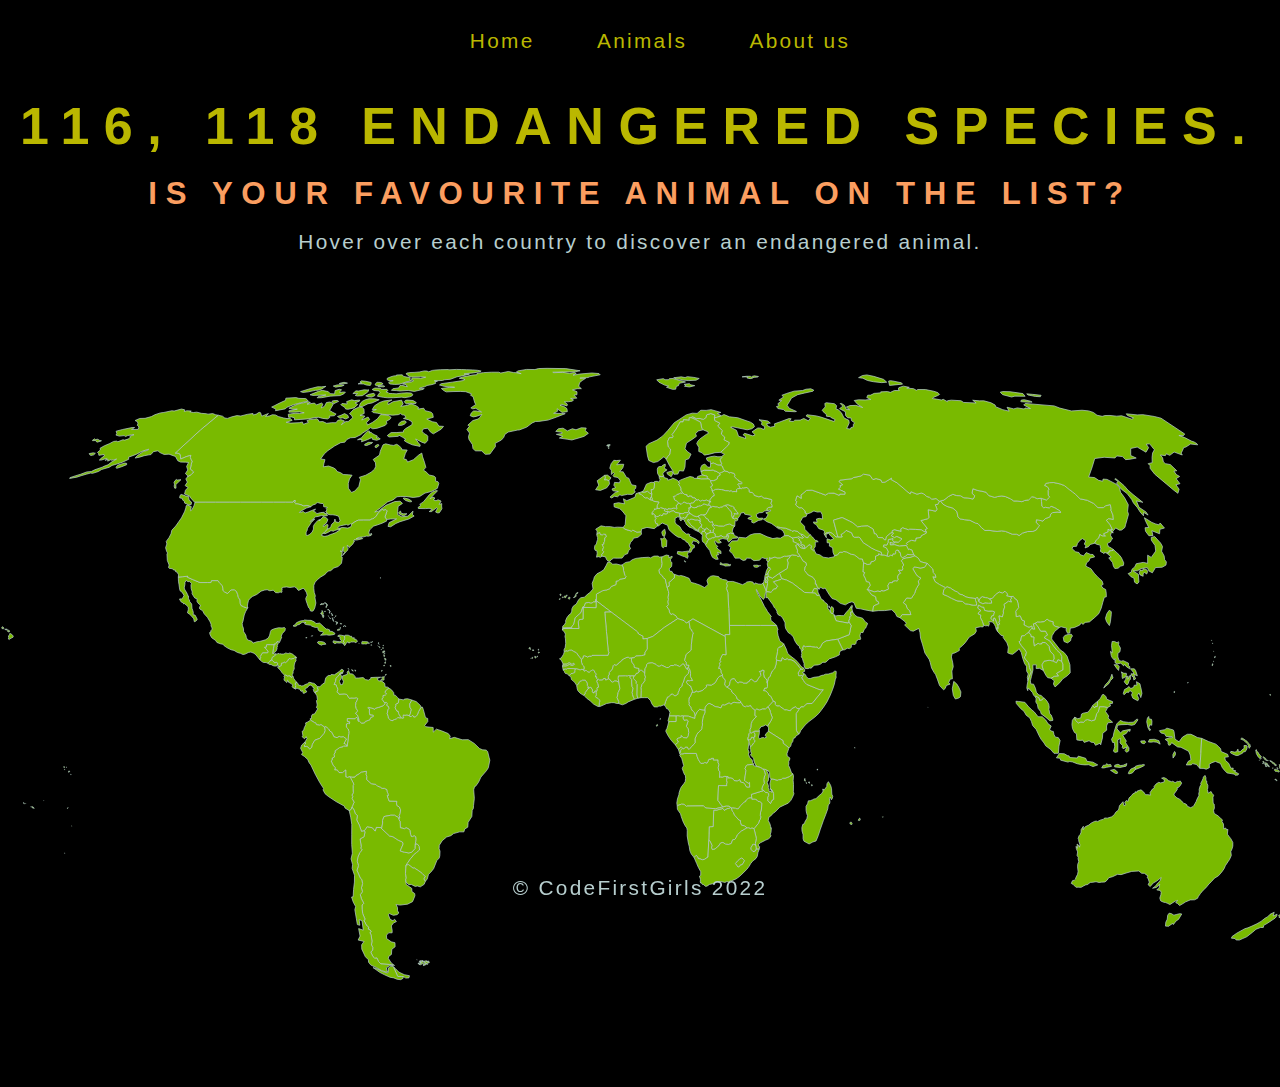
<file: index.html>
<!DOCTYPE html>
<html lang="en">
  <head>
    <meta charset="UTF-8" />
    <meta name="viewport" content="width=device-width, initial-scale=1.0" />

    <link rel="stylesheet" href="Homestyle.css"/>
    <link rel="preconnect" href="https://fonts.googleapis.com">
    <link rel="preconnect" href="https://fonts.gstatic.com" crossorigin>
    <link href="https://fonts.googleapis.com/css2?family=Anton&family=Pragati+Narrow&display=swap" rel="stylesheet">
    <title>Endangered Animals of the world</title>
  </head>

  <body>

    <nav>
      <ul>
        <li><a href="#">Home</a></li>
        <li><a href="animal-directory.html">Animals</a></li>
        <li><a href="#">About us</a></li>
      </ul>
    </nav>


    <div class="hero">
      <h1>116, 118 endangered species.</h1>

      <h2>Is your favourite animal on the list?</h2>

    </div>

    <div class="responsive-fallback">
      <p>Check out our <a href="#"> animals page</a> to find out.</p>
    </div>

    <div class="map-container">
        <p>Hover over each country to discover an endangered animal.</p>
        <div class="map">
            <svg height="800" version="1.2" viewbox="0 0 2000 857" width="1430" xmlns="http://www.w3.org/2000/svg">
                <path d="M1383 261.6l1.5 1.8-2.9 0.8-2.4 1.1-5.9 0.8-5.3 1.3-2.4 2.8 1.9 2.7 1.4 3.2-2 2.7 0.8 2.5-0.9 2.3-5.2-0.2 3.1 4.2-3.1 1.7-1.4 3.8 1.1 3.9-1.8 1.8-2.1-0.6-4 0.9-0.2 1.7-4.1 0-2.3 3.7 0.8 5.4-6.6 2.7-3.9-0.6-0.9 1.4-3.4-0.8-5.3 1-9.6-3.3 3.9-5.8-1.1-4.1-4.3-1.1-1.2-4.1-2.7-5.1 1.6-3.5-2.5-1 0.5-4.7 0.6-8 5.9 2.5 3.9-0.9 0.4-2.9 4-0.9 2.6-2-0.2-5.1 4.2-1.3 0.3-2.2 2.9 1.7 1.6 0.2 3 0 4.3 1.4 1.8 0.7 3.4-2 2.1 1.2 0.9-2.9 3.2 0.1 0.6-0.9-0.2-2.6 1.7-2.2 3.3 1.4-0.1 2 1.7 0.3 0.9 5.4 2.7 2.1 1.5-1.4 2.2-0.6 2.5-2.9 3.8 0.5 5.4 0z" id="AF" name="Afghanistan">
                </path>
                <path class="Angola" d="M 1121.2 572 1121.8 574 1121.1 577.1 1122 580.1 1121.1 582.5 1121.5 584.7 1109.8 584.6 1109 605.1 1112.6 610.3 1116.2 614.3 1105.8 616.9 1092.3 616 1088.5 613 1065.8 613.2 1065 613.7 1061.7 610.8 1058.1 610.6 1054.7 611.7 1052 612.9 1051.5 608.9 1052.4 603.2 1054.4 597.3 1054.7 594.6 1056.6 588.8 1058 586.2 1061.3 582 1063.2 579.1 1063.8 574.4 1063.5 570.7 1061.9 568.4 1060.4 564.5 1059.1 560.7 1059.4 559.3 1061.1 556.8 1059.5 550.6 1058.3 546.3 1055.5 542.2 1056.1 541 1058.4 540.1 1060.1 540.2 1062.1 539.5 1078.8 539.6 1080.1 544.3 1081.7 548.2 1083 550.3 1085.1 553.6 1088.9 553.1 1090.7 552.2 1093.8 553.1 1094.7 551.5 1096.2 547.8 1099.7 547.5 1100 546.4 1102.9 546.4 1102.4 548.7 1109.2 548.6 1109.3 552.7 1110.4 555.1 1109.5 559 1109.9 563 1111.7 565.4 1111.3 573 1112.7 572.4 1115.1 572.6 1118.6 571.6 1121.2 572 Z">
                </path>
                <path class="Angola" d="M 1055.3 539 1053.8 534.2 1056.1 531.4 1057.8 530.3 1059.9 532.5 1057.9 533.9 1056.9 535.5 1056.7 538.3 1055.3 539 Z">
                </path>
                <path d="M1088 228l0.4 1.2 1.4-0.6 1.2 1.7 1.3 0.7 0.6 2.3-0.5 2.2 1 2.7 2.3 1.5 0.1 1.7-1.7 0.9-0.1 2.1-2.2 3.1-0.9-0.4-0.2-1.4-3.1-2.2-0.7-3 0.1-4.4 0.5-1.9-0.9-1-0.5-2.1 1.9-3.1z" id="AL" name="Albania">
                </path>
                <path d="M1296.2 336.7l1.3 5.1-2.8 0 0 4.2 1.1 0.9-2.4 1.3 0.2 2.6-1.3 2.6 0 2.6-1 1.4-16.9-3.2-2.7-6.6-0.3-1.4 0.9-0.4 0.4 1.8 4.2-1 4.6 0.2 3.4 0.2 3.3-4.4 3.7-4.1 3-4 1.3 2.2z" id="AE" name="United Arab Emirates">
                </path>
                <path class="Argentina" d="M 669.1 851.7 666.1 851.5 661.1 851.5 655.1 837.9 658.2 840.7 662.5 845.3 670.3 849 677.6 850.5 676.8 853.5 672.4 853.8 669.1 851.7 Z">
                </path>
                <path class="Argentina" d="M 638.6 644.7 649.9 655.1 654.5 656.1 661.8 660.9 667.7 663.4 668.8 666.2 664.6 676 670.4 677.7 676.7 678.7 680.9 677.7 685.2 672.7 685.5 667.1 688.1 665.8 691.3 669.6 691.7 674.7 687.5 678.2 684.2 680.8 678.9 687.1 672.9 695.8 672.4 701 672 707.6 673.2 714 672.3 715.4 672.7 719.5 673 722.9 680.8 728.4 681 732.8 684.9 735.6 685.2 738.7 681.9 746.9 674.9 750.4 664.7 751.7 658.7 751 660.8 754.9 660.9 759.6 662.7 762.8 660.2 765.1 655.1 766 649.5 763.6 648 765.3 650.5 771.6 654.5 773.5 656.8 771.5 659.3 774.8 655.1 776.8 652.2 780.8 653.4 787.1 653.3 790.5 648.5 790.5 645.5 793.7 645.6 798.5 652.1 803.1 657.3 804.3 657.5 810 652.9 813.5 652.3 820.8 648.8 823.2 647.9 826.1 652.1 832.6 656.7 836.1 654.6 835.8 649.7 834.8 637.6 834 634.1 830.4 632.2 825.8 629.1 826.2 626.5 823.9 623.4 817.4 626.1 814.6 626.2 810.7 624.4 807.5 625.1 802.1 624 793.8 622.2 790.1 624 788.9 622.6 786.5 619.8 785.3 620.6 782.6 617.5 780.2 613.8 772.9 615.5 771.6 612.2 763.8 611.4 757.3 611.2 751.6 613.7 749.3 610.4 743 608.8 737.2 611.8 733 610.4 727.6 612 721.4 610.6 715.5 609 714.3 604.1 703.2 606.2 696.6 604.5 690.4 605.4 684.5 608 678.5 611.3 674.5 609.3 672 610.1 669.9 608.5 659.2 614.1 656.1 615.3 649.4 614.4 647.8 618.4 642 625.9 643.6 629.6 648.2 631.2 643 637.6 643.3 638.6 644.7 Z">
                </path>
                <path d="M1230.8 253l-1.8 0.2-2.8-3.7-0.2-1-2.3 0-1.9-1.7-1 0.1-2.4-1.8-4.2-1.6-0.1-3.1-1.3-2.2 7-1 1.4 1.6 2.2 1.1-0.7 1.6 3.2 2.2-1.1 2.1 2.6 1.7 2.5 1 0.9 4.5z" id="AM" name="Armenia">
                </path>
                <path class="Australia" d="M 1743 763.6 1746.7 765.8 1750 764.9 1754.9 763.7 1757.7 764.1 1753.2 771.7 1749.9 773.8 1745.9 779 1745.3 777.2 1738.7 781.6 1737.9 781.3 1734.9 781.1 1735.4 775.7 1737.4 771.5 1738 765.9 1740 763 1743 763.6 Z">
                </path>
                <path class="Australia" d="M 1793.5 590.2 1794.7 595.2 1798.7 592.8 1800.1 595.5 1802.4 598 1801.3 600.9 1801.5 606.4 1801.7 609.6 1803 610.4 1803.4 615.9 1802.2 619.2 1803 623.5 1808.4 626.9 1811.6 629.9 1814.8 632.7 1813.7 634.3 1816 638.3 1816.5 645.3 1819.1 643.9 1820.6 646.6 1822.2 645.7 1821.5 652.5 1824.4 656.4 1826.3 658.8 1829.1 664 1829.1 669.2 1828.1 672.9 1826.3 676.8 1827 682.3 1824.5 688 1822.4 691 1818.6 696.7 1817.1 700.4 1814 705 1809 710.8 1803.5 714 1799.1 718.9 1795.8 722.1 1791.4 727.6 1787.7 730.8 1783.8 735.6 1780.7 740 1779.9 742.1 1775.6 744.3 1769.5 744.5 1763.2 747.2 1759.4 749.6 1754.6 752.4 1751.9 749.5 1749.3 748.4 1751.9 745.1 1748.4 746.3 1741.2 750.9 1737.6 749.2 1735.2 748.2 1732.4 747.7 1728.3 745.9 1727 741.9 1728.5 737.1 1728.9 733.8 1727.5 731.2 1722.8 730.5 1726 727.3 1726.9 722.6 1722.2 727 1716.9 728.2 1721.4 724.7 1723.9 721 1727.4 717.8 1729 713.1 1722.2 718.5 1717.9 720.7 1713.6 725.8 1710.6 723.2 1712.3 719.8 1710.9 715.1 1709.1 712.7 1710.7 711.2 1705.4 707.3 1701.6 707.2 1697.6 704 1687.7 704.6 1679.8 706.9 1672.9 709.1 1667.9 708.7 1660.9 712 1655.6 713.4 1653.3 716.8 1650.3 719.4 1645.6 719.6 1642 720.1 1637.8 719 1633.6 719.7 1629.8 720 1625.3 723.4 1623.8 723.1 1620.4 724.9 1617 726.9 1613.2 726.7 1609.7 726.7 1605.6 722.6 1603.2 721.4 1604.7 717.7 1607.6 716.8 1609.1 715.4 1609.7 713.1 1612 708.6 1612.7 704.8 1612 698.3 1612.2 694.6 1613.6 691 1612.7 686.8 1613 684.9 1611.3 682.3 1612 677.3 1610.1 672.2 1610 669.5 1611.8 672.3 1611.3 666.3 1613.6 668.2 1614.7 670.7 1615.3 667.4 1613.7 662.3 1613.6 660.3 1612.8 658.4 1614.1 654.7 1615.6 653.1 1616.9 649.9 1617 646.1 1620.1 641.5 1619.7 646.4 1622.8 642 1627.7 639.8 1630.9 637.1 1635.6 634.7 1638.2 634.2 1639.6 635 1644.4 632.6 1647.9 631.9 1649 630.5 1650.5 629.9 1653.6 630.1 1659.8 628.2 1663.3 625.3 1665.3 621.9 1669.2 618.7 1669.9 616.1 1670.6 612.6 1675.5 607.1 1676.9 612.7 1679.5 611.4 1678 608.4 1680.3 605.3 1682.5 606.7 1684 601.8 1687.5 598.6 1689.3 596.1 1692.2 595 1692.6 593.2 1694.9 593.9 1695.3 592.3 1697.9 591.4 1700.7 590.5 1704.4 593.5 1707 597.3 1710.5 597.3 1714 597.9 1713.3 594.4 1716.8 589.3 1719.5 587.6 1718.9 586 1721.8 582.3 1725.5 580 1728.2 580.8 1733.1 579.6 1733.4 576.3 1729.5 574.2 1732.6 573.3 1736.2 574.9 1738.9 577.5 1743.4 579.1 1745.1 578.5 1748.4 580.5 1751.9 578.6 1753.9 579.2 1755.4 577.9 1757.6 581.1 1755.6 584.6 1753.1 587.2 1751.2 587.4 1751.5 589.9 1749.3 593.1 1746.8 596.3 1747 598.1 1750.8 601.7 1754.8 603.7 1757.3 605.9 1760.6 609.7 1762.2 609.7 1764.8 611.4 1765.3 613.4 1770.2 615.5 1774.3 613.3 1776.1 609.9 1777.8 607 1779.1 603.5 1781.7 598.4 1781.5 595.3 1782.2 593.4 1782.1 589.8 1783.5 584.9 1784.8 583.6 1784.2 581.5 1786 578.1 1787.5 574.6 1787.9 572.7 1790.2 570.3 1791.5 573.5 1791.4 577.5 1792.7 578.3 1792.6 581 1794.2 584.2 1794.1 587.9 1793.5 590.2 Z">
                </path>
                <path d="M1070.6 190.8l-0.3 0.8 0.7 2.1-0.2 2.6-2.8 0 1.1 1.4-1.3 4-0.9 1.1-4.4 0.1-2.4 1.5-4.2-0.5-7.3-1.7-1.3-2.1-4.9 1.1-0.5 1.2-3.1-0.9-2.6-0.2-2.3-1.2 0.7-1.5-0.2-1.1 1.4-0.3 2.7 1.7 0.6-1.7 4.4 0.3 3.5-1.1 2.4 0.2 1.7 1.3 0.4-1.1-1-4.1 1.7-0.8 1.6-2.9 3.8 2.1 2.6-2.6 1.7-0.5 4 1.9 2.3-0.3 2.4 1.2z" id="AT" name="Austria">
                </path>
                <path class="Azerbaijan" d="M 1229 253.2 1225.2 252.3 1222 249.4 1220.8 246.9 1221.8 246.8 1223.7 248.5 1226 248.5 1226.2 249.5 1229 253.2 Z">
                </path>
                <path class="Azerbaijan" d="M 1235.3 236.2 1237.8 233.6 1241.3 236.9 1244.9 241.5 1247.4 241.8 1249.3 243.5 1245.1 244 1245.2 249 1244.8 251.2 1243.1 252.7 1243.9 255.8 1242.6 256.2 1238.7 252.8 1239.9 249.7 1238 247.8 1236.1 248.3 1230.8 253 1229.9 248.5 1227.4 247.5 1224.8 245.8 1225.9 243.7 1222.7 241.5 1223.4 239.9 1221.2 238.8 1219.8 237.2 1220.9 236.1 1225.1 238 1228 238.3 1228.6 237.6 1225.3 234.1 1226.5 233.3 1228 233.5 1232.3 237.3 1234.7 237.8 1235.3 236.2 Z">
                </path>
                <path d="M1154.9 530.4l-0.6 0.1 0-0.3-2-6.1-0.01-0.06-0.09-1.04-1.4-2.9 3.5 0.5 1.7-3.7 3.1 0.4 0.3 2.5 1.2 1.5 0 2.1-1.4 1.3-2.3 3.4-2 2.3z" id="BI" name="Burundi">
                </path>
                <path d="M1016.5 177.1l-0.4 4.2-1.3 0.2-0.4 3.5-4.4-2.9-2.5 0.5-3.5-2.9-2.4-2.5-2.2-0.1-0.8-2.2 3.9-1.2 3.6 0.5 4.5-1.3 3.1 2.7 2.8 1.5z" id="BE" name="Belgium">
                </path>
                <path d="M1006.7 427l-0.2 2.1 1.3 3.8-1.1 2.6 0.6 1.7-2.8 4-1.7 2-1.1 4 0.2 4.1-0.3 10.3-4.7 0.8-1.4-4.4 0.3-14.8-1.2-1.3-0.2-3.2-2-2.2-1.7-1.9 0.7-3.4 2-0.7 1.1-2.8 2.8-0.6 1.2-1.9 1.9-1.9 2 0 4.3 3.7z" id="BJ" name="Benin">
                </path>
                <path d="M988.5 406l-0.5 3.1 0.8 2.9 3.1 4.2 0.2 3.1 6.5 1.5-0.1 4.4-1.2 1.9-2.8 0.6-1.1 2.8-2 0.7-4.9-0.1-2.6-0.5-1.8 1-2.5-0.5-9.8 0.3-0.2 3.7 0.8 4.8-3.9-1.6-2.6 0.2-2 1.6-2.5-1.3-1-2.2-2.5-1.4-0.4-3.7 1.6-2.7-0.2-2.2 4.5-5.3 0.9-4.4 1.5-1.6 2.7 0.9 2.4-1.3 0.8-1.7 4.3-2.8 1.1-2 5.3-2.7 3.1-0.9 1.4 1.2 3.6 0z" id="BF" name="Burkina Faso">
                </path>
                <path d="M1500.6 360.3l0.6 4.6-2.1-1 1.1 5.2-2.1-3.3-0.8-3.3-1.5-3.1-2.8-3.7-5.2-0.3 0.9 2.7-1.2 3.5-2.6-1.3-0.6 1.2-1.7-0.7-2.2-0.6-1.6-5.3-2.6-4.8 0.3-3.9-3.7-1.7 0.9-2.3 3-2.4-4.6-3.4 1.2-4.4 4.9 2.8 2.7 0.3 1.2 4.5 5.4 0.9 5.1-0.1 3.4 1.1-1.6 5.4-2.4 0.4-1.2 3.6 3.6 3.4 0.3-4.2 1.5 0 4.4 10.2z" id="BD" name="Bangladesh">
                </path>
                <path d="M1132.6 221.6l-2.3 2.6-1.3 4.5 2.1 3.6-4.6-0.8-5 2 0.3 3.2-4.6 0.6-3.9-2.3-4 1.8-3.8-0.2-0.8-4.2-2.8-2.1 0.7-0.8-0.6-0.8 0.6-2 1.8-2-2.8-2.7-0.7-2.4 1.1-1.4 1.8 2.6 1.9-0.4 4 0.9 7.6 0.4 2.3-1.6 5.9-1.5 4 2.3 3.1 0.7z" id="BG" name="Bulgaria">
                </path>
                <path d="M1083 214.3l1.9-0.1-1.1 2.8 2.7 2.5-0.5 2.9-1.1 0.3-0.9 0.6-1.6 1.5-0.4 3.5-4.8-2.4-2.1-2.7-2.1-1.4-2.5-2.4-1.3-1.9-2.7-3 0.8-2.6 2 1.5 1-1.4 2.3-0.1 4.5 1.1 3.5-0.1 2.4 1.4z" id="BA" name="Bosnia and Herzegovina">
                </path>
                <path d="M1141.6 162.7l-3.9-0.2-0.8 0.6 1.5 2 2 4-4.1 0.3-1.3 1.4 0.3 3.1-2.1-0.6-4.3 0.3-1.5-1.5-1.7 1.1-1.9-0.9-3.9-0.1-5.7-1.5-4.9-0.5-3.8 0.2-2.4 1.6-2.3 0.3-0.5-2.8-1.9-2.8 2.8-1.3-0.4-2.4-1.7-2.3-0.6-2.7 4.7 0 4.8-2.3 0.5-3.4 3.6-2-1-2.7 2.7-1 4.6-2.3 5.3 1.5 0.9 1.5 2.4-0.7 4.8 1.4 1.1 2.9-0.7 1.6 3.8 4 2.1 1.1 0 1.1 3.4 1.1 1.7 1.6-1.6 1.3z" id="BY" name="Belarus">
                </path>
                <path d="M487.8 399.8l-1.7 0 1.3-7.2 0.7-5.1 0.1-1 0.7-0.3 0.9 0.8 2.5-3.9 1.1-0.1-0.1 1 1 0-0.3 1.8-1.3 2.7 0.4 1-0.9 2.3 0.3 0.6-1 3.3-1.3 1.7-1.1 0.2-1.3 2.2z" id="BZ" name="Belize">
                </path>
                <path d="M662.5 631.4l-0.3-2-5.4-3.3-5.2-0.1-9.6 1.9-2.1 5.6 0.2 3.5-1.5 7.7-1-1.4-6.4-0.3-1.6 5.2-3.7-4.6-7.5-1.6-4 5.8-3.9 0.9-3.1-8.9-3.7-7.2 1.1-6.2-3.2-2.7-1.2-4.6-3.2-4.4 2.9-6.9-2.9-5.4 1.1-2.2-1.2-2.4 1.9-3.2-0.3-5.4 0-4.6 1.1-2.1-5.5-10.4 4.2 0.6 2.9-0.2 1.1-1.9 4.8-2.6 2.9-2.4 7.3-1.1-0.4 4.8 0.9 2.5-0.3 4.3 6.5 5.7 6.4 1.1 2.3 2.4 3.9 1.3 2.5 1.8 3.5 0 3.4 1.9 0.5 3.7 1.2 1.9 0.3 2.7-1.7 0.1 2.8 7.5 10.7 0.3-0.5 3.7 0.8 2.5 3.2 1.8 1.7 4-0.6 5.1-1.3 2.8 0.8 3.6-1.6 1.4z" id="BO" name="Bolivia">
                </path>
                <path d="M665.8 489.6l3.1 0.6 0.6-1.4-1-1.2 0.6-1.9 2.3 0.6 2.7-0.7 3.2 1.4 2.5 1.3 1.7-1.7 1.3 0.2 0.8 1.8 2.7-0.4 2.2-2.5 1.8-4.7 3.4-5.9 2-0.3 1.3 3.6 3 11.2 3.1 1.1 0.1 4.4-4.3 5.3 1.7 1.9 10.1 1 0.2 6.5 4.3-4.2 7.1 2.3 9.5 3.9 2.8 3.7-0.9 3.6 6.6-2 11 3.4 8.5-0.2 8.4 5.3 7.4 7.2 4.4 1.8 4.8 0.3 2.1 2 2 8.2 1.1 3.9-2.1 10.6-2.7 4.2-7.7 8.9-3.4 7.3-4 5.5-1.4 0.2-1.3 4.7 0.9 12-1.1 9.9-0.3 4.2-1.6 2.6-0.5 8.6-5.2 8.3-0.5 6.7-4.3 2.7-1.1 3.9-6 0-8.5 2.4-3.7 2.9-6 1.9-6.1 5.1-4.1 6.4-0.3 4.8 1.3 3.5-0.3 6.5-0.8 3.1-3.4 3.6-4.5 11.3-4 5-3.2 3.1-1.5 6.1-2.9 3.6-2.1-3.6 1.8-3.1-3.8-4.3-4.8-3.6-6.3-4.1-1.9 0.2-6.3-5-3.4 0.7 6-8.7 5.3-6.3 3.3-2.6 4.2-3.5-0.4-5.1-3.2-3.8-2.6 1.3 0.7-3.7 0.3-3.8-0.3-3.6-2.1-1.1-2 1-2.1-0.3-0.8-2.4-1.1-5.9-1.2-1.9-3.9-1.8-2.2 1.3-5.9-1.3-0.4-8.7-2-3.5 1.6-1.4-0.8-3.6 1.3-2.8 0.6-5.1-1.7-4-3.2-1.8-0.8-2.5 0.5-3.7-10.7-0.3-2.8-7.5 1.7-0.1-0.3-2.7-1.2-1.9-0.5-3.7-3.4-1.9-3.5 0-2.5-1.8-3.9-1.3-2.3-2.4-6.4-1.1-6.5-5.7 0.3-4.3-0.9-2.5 0.4-4.8-7.3 1.1-2.9 2.4-4.8 2.6-1.1 1.9-2.9 0.2-4.2-0.6-3.2 1.1-2.6-0.7-0.1-9.7-4.4 3.7-5-0.1-2.3-3.5-3.8-0.3 1-2.8-3.3-3.9-2.6-5.8 1.5-1.1-0.2-2.8 3.4-1.8-0.7-3.5 1.4-2.2 0.3-3 6.3-4.4 4.6-1.2 0.8-1 5.1 0.3 2.2-17.6 0.1-2.8-0.9-3.6-2.6-2.4 0.1-4.7 3.2-1 1.1 0.7 0.2-2.5-3.3-0.7 0-4 11 0.2 1.9-2.3 1.6 2.1 1 3.8 1.1-0.8 3.1 3.4 4.4-0.4 1.1-2 4.2-1.5 2.4-1.1 0.7-2.7 4.1-1.8-0.3-1.4-4.8-0.5-0.7-4.1 0.3-4.3-2.5-1.6 1.1-0.6 4.1 0.8 4.5 1.6 1.7-1.5 4.1-1 6.4-2.4 2.1-2.5-0.7-1.8 3-0.2 1.2 1.4-0.8 2.9 2 0.9 1.2 3-1.6 2.3-1 5.4 1.4 3.3 0.3 3 3.5 3 2.8 0.3 0.6-1.3 1.8-0.3 2.6-1.1 1.8-1.7 3.2 0.6 1.3-0.3z" id="BR" name="Brazil">
                </path>
                <path d="M1633.1 472.8l2.2-2.4 4.6-3.6-0.1 3.2-0.1 4.1-2.7-0.2-1.1 2.2-2.8-3.3z" id="BN" name="Brunei Darussalam">
                </path>
                <path d="M1488.8 323.5l2.6 2.1 0.5 3.9-4.5 0.2-4.7-0.4-3.2 1-5.5-2.5-0.4-1.2 2.6-4.8 2.6-1.6 4.3 1.4 2.9 0.2 2.8 1.7z" id="BT" name="Bhutan">
                </path>
                <path d="M1127.6 615.7l1.9 5.1 1.1 1.2 1.6 3.7 6.1 7 2.3 0.7-0.1 2.3 1.5 4.1 4.3 1 3.4 2.9-8.1 4.7-5.2 4.8-2 4.3-1.8 2.4-3 0.5-1.2 3.1-0.6 2-3.6 1.4-4.5-0.3-2.5-1.8-2.3-0.7-2.8 1.4-1.5 3.1-2.7 1.9-2.8 2.9-4 0.7-1.1-2.3 0.6-3.9-3-6.1-1.4-1 0.6-18.7 5.5-0.2 0.8-22.9 4.2-0.2 8.7-2.3 2 2.7 3.7-2.5 1.7 0 3.2-1.5 1 0.5z" id="BW" name="Botswana">
                </path>
                <path d="M1121.3 446.5l3.9 2.5 3.1 2.6 0.1 2.1 3.9 3.3 2.4 2.8 1.4 3.8 4.3 2.6 0.9 2-1.8 0.7-3.7-0.1-4.2-0.7-2.1 0.5-0.9 1.6-1.8 0.2-2.2-1.4-6.3 3.2-2.6-0.6-0.8 0.5-1.6 3.9-4.3-1.3-4.1-0.6-3.6-2.4-4.7-2.2-3 2.1-2.2 3.2-0.5 4.5-3.6-0.3-3.9-1.1-3.3 3.4-3 6-0.6-1.9-0.3-2.9-2.6-2.1-2.1-3.3-0.5-2.3-2.7-3.4 0.5-1.9-0.6-2.7 0.4-5 1.4-1.1 2.8-6.5 4.6-0.5 1-1.7 1 0.2 1.4 1.4 7.1-2.4 2.4-2.5 2.9-2.3-0.6-2.2 1.6-0.6 5.5 0.4 5.2-3 4-7 2.8-2.6 3.6-1.1 0.7 2.7 3.3 4 0 2.7-0.8 2.6 0.4 2 1.9 1.9 0.5 0.3z" id="CF" name="Central African Republic">
                </path>
                <path class="Canada" d="M 665.9 203.6 669.3 204.5 674 204.3 670.7 206.9 668.7 207.3 663.2 204.6 662.6 202.5 665.1 200.6 665.9 203.6 Z">
                </path>
                <path class="Canada" d="M 680.3 187.6 677.9 187.7 672.1 185.8 668.6 182.8 670.5 182.3 676.4 183.9 680.6 186.5 680.3 187.6 Z">
                </path>
                <path class="Canada" d="M 372.4 191.3 369.3 192.2 363 189.4 363 187.2 360.1 185 360.4 183.2 356.1 182.1 356.7 178.7 358.2 177.3 362.3 178.6 364.7 179.6 368.8 180.2 369 182.4 369.4 185.3 372.6 187.9 372.4 191.3 Z">
                </path>
                <path class="Canada" d="M 711.5 177.8 706.5 183.2 710.4 181.1 713.3 182.5 710.9 184.6 714.7 186.3 717.5 184.8 721.8 186.7 719 191.3 722.8 190.2 722.5 193.5 723 197.4 719.4 203 717 203.2 714.1 202 716.6 196.9 715.4 196.1 708.1 201.5 705.1 201.3 709.5 198.3 705.1 196.8 699.6 197.2 690 197 689.8 195.2 693.6 192.9 691.9 191.3 697.3 187.5 705.5 177.6 709.7 174.1 714.7 172 716.8 172.2 715.3 173.9 711.5 177.8 Z">
                </path>
                <path class="Canada" d="M 351.5 156.4 353 157.2 358 156.7 350.8 163.6 351.1 168.6 349.2 168.6 348.5 165.8 349 162.9 348.2 161 349.5 158.3 351.5 156.4 Z">
                </path>
                <path class="Canada" d="M 634.9 108.9 631.3 111.9 629.6 111.4 629.5 109.7 629.9 109.3 632.7 107.6 634.4 107.7 634.9 108.9 Z">
                </path>
                <path class="Canada" d="M 625.2 105.7 618 108.9 615 108.7 615 107.2 620 104.5 626 104.6 625.2 105.7 Z">
                </path>
                <path class="Canada" d="M 622.1 88.9 621.2 91.4 623.9 90.5 625.4 92 628.9 94 632.7 95.7 631.3 98.4 634.8 98 636.7 99.9 631.7 101.7 625.8 100.3 625 97.7 618.7 100.8 610.5 103.7 611.2 100.4 604.9 100.9 610.6 98.1 614.2 93.6 619.3 88.5 622.1 88.9 Z">
                </path>
                <path class="Canada" d="M 667 80.6 662.1 80.9 662.8 78.2 666.6 75.1 670.9 74.4 673.2 75.9 671.7 78.2 670.8 79 667 80.6 Z">
                </path>
                <path class="Canada" d="M 592.5 69.9 588.4 71.8 584.2 70.2 580.3 70.7 576.9 68.3 581.9 66.6 586.8 64.3 589.8 65.8 591.4 66.8 591.8 67.8 592.5 69.9 Z">
                </path>
                <path class="Canada" d="M 645.5 212.5 643.3 208.9 646.2 200.4 644.6 198.6 640.9 199.6 639.8 198 634.3 202.7 631.1 207.6 628.3 210.5 625.8 211.5 624.1 211.8 623 213.3 613.7 213.3 605.9 213.4 603.2 214.5 596.4 218.9 596.4 218.8 595.5 218.4 593.5 219.3 591.6 220.6 589.8 219.5 585.1 220.3 581.2 221.2 579.3 222 577 224.1 578.8 224.8 580.5 224.4 580.8 224.4 580.5 226.3 575.7 227 572.9 227.8 571.2 228.8 568.6 228.2 567 228.5 564.1 230.3 559.5 232.3 556.8 231.9 558.8 229.7 562.5 226.2 566.6 224.1 567.7 222.3 568.6 219.3 572.4 215.8 573.3 211.8 574.4 215.7 578.2 216.6 580.6 214.5 579.2 209.7 578.3 207.7 574.3 206.5 570.5 205.8 566.6 205.8 563.2 205 562.8 203.6 561.4 204.5 560.2 204.3 562.1 202.2 560.3 201.4 562.2 199 561 197.2 562.7 195.4 557.5 194.5 557.4 190.9 556.6 190.1 553.3 189.9 549.2 188.7 547.7 189.5 545.9 191 542.6 192 539.5 194.5 534.1 192.8 529.7 193.6 525.8 191.7 521.2 190.7 517.9 190.3 516.9 189.3 517.8 185.9 516.1 185.9 514.8 188.3 504.6 188.3 487.6 188.3 470.8 188.3 455.9 188.3 441.1 188.3 426.4 188.3 411.3 188.3 406.5 188.3 391.8 188.3 377.7 188.3 377 188.3 371.6 182.2 370 179.5 363 176.9 364.3 171.4 367.9 167.7 363.8 165 366.9 160.1 364.8 155.7 367.3 152.5 372.4 149.6 375.6 145.8 371 142 372.4 135.1 373.5 130.9 371.9 128.2 371.1 125.8 371.7 122.7 365.2 124.6 357.6 127.9 357.3 124.1 356.8 121.5 354 119.9 349.8 119.7 385.4 87 410 66.6 416 67.9 419.3 70.5 423 71 429.3 68.8 436.3 67.1 441.6 67.7 450.5 65.4 458.7 64.1 458.9 66.3 463.4 65 467.3 62.5 469.4 63.1 470.8 67.9 480.3 64.2 476.4 68.3 482.4 67.4 485.6 65.9 490.2 66.2 494.1 68.4 501.6 70.4 506.3 71.3 510.7 71 513.6 73.8 505.1 76.5 511.5 77.6 523.4 77 527.8 76 529.2 79.3 536.3 76.6 534.2 74.2 538.7 72.4 543.9 72.1 547.8 71.6 549.9 72.9 551.4 75.8 556.4 75.4 561.7 77.9 568.9 77 574.9 77.1 577.3 73.7 581.8 72.8 586.7 74.6 582.4 79.8 588.6 75.4 591.8 75.6 598.2 70.1 596.6 66.8 593.7 64.6 599.2 58.7 607.4 54.9 611.9 55.8 613.9 58.1 614.3 64.1 608.5 66.7 615.2 67.8 610.8 73.3 619.7 69.1 621.9 72.6 617.6 76.6 618.9 80.3 626.2 76.4 632.7 71.6 637.4 65.7 642.9 66.1 648.3 66.9 651.9 69.6 650.2 72.3 645.1 75.2 646 78.1 643.6 80.8 632.7 84.7 626.2 85.6 623 83.9 619.7 86.7 612.3 91.4 609.3 93.9 601.6 97.7 595.1 98.1 590 100.5 587.1 104.3 581.4 105 572.7 109.7 563.3 116.2 558.3 120.8 553.4 127.7 559.4 128.7 557.9 134.2 557.1 138.8 564.4 137.6 571.4 140.2 574.7 142.5 576.4 145.3 581.3 147 584.9 149.5 592.5 149.9 597.3 150.5 593.7 155.7 592 161.8 592.1 168.7 596.5 174.6 601.2 172.6 606.8 166.2 609.1 156.6 607.4 153.4 616.4 150.5 623.9 146.3 628.7 142.1 630.4 138.1 630 133 626.8 128.5 635.7 122.3 636.7 117 640.6 108 644.4 106.6 651.1 108.2 655.3 108.8 659.8 107.2 662.9 109.2 666.5 112.6 666.7 114.8 674.4 115.3 671.8 120.2 669.5 127.6 673.3 128.6 674.9 132.1 683.1 128.8 690.6 122.2 694.8 119.5 695.9 124.8 698.5 132.3 700.5 139.5 697.1 143.3 701.9 146.7 704.8 150.1 711.7 151.7 714.1 153.6 714.1 158.8 717.5 159.6 718.6 161.9 716.6 168.8 712.3 171.1 708.1 173.3 699.3 175.5 691.4 180.5 682.8 181.6 672.7 180.2 665.4 180.2 660.1 180.6 654.4 185.1 647 187.9 636.9 196.1 629 201.9 633.7 200.9 644.6 192.6 656.9 187.4 664.5 186.8 667.8 189.9 661.7 194.1 661.1 200.8 661.2 205.6 666.8 208.7 675.4 207.8 682.6 200.7 681.6 205.3 684.1 207.6 676.7 211.7 664.3 215.5 658.5 218 651.3 222.6 647.6 222.1 649.1 216.8 659.5 211.5 651.4 211.7 645.5 212.5 Z">
                </path>
                <path class="Canada" d="M 539 48.7 534.3 51.1 544.8 49.6 547.4 52.2 554.7 49.5 556.5 51.2 554.3 56.3 558.6 54.2 561.4 48.9 565.7 48.1 568.7 48.9 570.9 51 568.2 56.1 565.8 59.8 570 62.4 575 65 572.4 67.3 565.3 67.8 566.1 69.8 562.9 71.8 556.2 71 550.5 69.5 545.4 69.8 535.9 71.7 524.6 72.5 516.7 73 517 70.4 512.9 69 508.6 69.6 508 65.3 511.3 64.7 518.6 63.8 524.1 64.1 530.3 63.1 523.8 61.9 514.7 62.3 509 62.2 509 60.3 520.7 58.1 514.4 58.2 509 56.8 516.8 52.9 522 50.8 536.2 47.7 539 48.7 Z">
                </path>
                <path class="Canada" d="M 578.5 47.2 571.5 50.6 569.2 47 571.3 46.2 576.8 46 578.5 47.2 Z">
                </path>
                <path class="Canada" d="M 687.1 48.8 686.4 50.2 682.3 50.1 678.2 50 673.3 50.7 672.4 50.3 670.3 47.6 672 45.8 674.2 45.4 682.6 46 687.1 48.8 Z">
                </path>
                <path class="Canada" d="M 647.3 48.5 647.6 51.7 654.8 47.6 666.5 45.5 668.8 50.8 665.6 54.2 674.6 52.7 679.9 50.6 686.7 53.2 690.4 55.7 689.3 58 697.5 56.8 699.4 60.2 707.8 62.3 710 64.4 710.9 69.5 701.8 72 709.5 75.6 715.4 76.8 718.7 81.8 725.2 82.2 721.9 86.1 711 92.6 707 90.2 703.2 84.8 697.3 85.5 695 88.8 697.7 92 702.2 94.6 703.2 96.1 703.1 101.8 699.5 105.9 694.8 104.3 686.2 99.8 689.8 104.7 692.6 108.2 692.3 110.2 681.4 107.9 673.8 104.5 670 101.8 672.4 100.1 667.6 97.2 662.9 94.5 662 96.1 648.9 97 646.5 95.1 651.9 90.9 660 90.8 669.3 90.1 669.1 88.1 672.2 85.3 681 79.9 681.4 77.4 680.9 75.6 676.2 72.9 669.1 71.1 672.6 69.7 670.6 66.3 667.2 66 665.3 64.2 662 65.8 654.1 66.5 640.1 65.3 632.7 63.7 626.8 62.9 624.9 61 631.2 58.6 625.5 58.6 628.8 53.3 635.9 48.7 641.9 46.6 653.1 45.2 647.3 48.5 Z">
                </path>
                <path class="Canada" d="M 596.9 45 600.5 46.1 608.1 45.4 607.6 46.9 601.5 49.4 605.3 51.6 600.1 56.3 591.7 58.3 588.3 57.9 587.4 55.9 581.5 51.9 583.2 50.2 590.6 50.8 589.7 47.5 596.9 45 Z">
                </path>
                <path class="Canada" d="M 619.5 50.5 611.7 54.4 607.3 54.2 609.1 49.6 611.7 47.1 615.9 44.9 621.1 43.5 629 43.7 635.2 44.9 625.1 49.5 619.5 50.5 Z">
                </path>
                <path class="Canada" d="M 503.7 57.7 490.2 60.3 490.8 58 484.8 55.2 489.2 53 496.7 49.2 504.3 45.8 504.7 42.7 518.7 41.9 522.9 43 532.4 43.3 534.3 44.7 535.9 46.9 529.4 48.2 515.5 51.8 506.3 55.5 503.7 57.7 Z">
                </path>
                <path class="Canada" d="M 628.9 39.3 624.8 41.2 619.6 40.8 616.4 39.5 620.9 37.3 627.8 35.9 629.2 37.7 628.9 39.3 Z">
                </path>
                <path class="Canada" d="M 620.1 30.6 620.3 32.9 617.5 35.4 611.7 39.2 604.8 39.7 601.6 38.9 605 36 598.4 36.3 602.7 32.5 606.5 32.7 614.2 31 619.1 31.3 620.1 30.6 Z">
                </path>
                <path class="Canada" d="M 580.7 33.2 580 34.9 584.4 34.1 588 34.3 585.7 36.8 580.6 39.1 566.7 39.9 554.4 42.1 548.4 42.2 549.9 40.6 560.6 38.3 542.7 38.9 538.5 38 550.2 33.2 555.6 31.8 563.9 33.5 566.8 36.4 572.9 36.8 573.6 32.1 579.4 30.3 582.5 30.8 580.7 33.2 Z">
                </path>
                <path class="Canada" d="M 636.4 28.8 638.7 30.4 646.1 30.4 647.5 32 644.7 33.8 647.8 34.9 649 36.1 653.9 36.3 659 36.7 666.1 35.7 674.2 35.2 680 35.6 682.3 37.5 681.3 39.5 677.7 40.9 671 42 666.7 41.3 654.9 42.1 646.9 42.2 641.3 41.6 632.7 40 634.3 37.2 636.4 34.8 635 32.6 628 32 625.4 30.5 629.2 28.5 636.4 28.8 Z">
                </path>
                <path class="Canada" d="M 560.7 26.2 554.9 29.9 549.6 31.6 545.8 31.8 535.9 33.9 528.8 34.7 525.2 33.6 536.9 29.9 549.1 26.8 554.6 26.9 560.7 26.2 Z">
                </path>
                <path class="Canada" d="M 641.9 26.8 640.1 26.9 633.5 26.6 634.2 25.3 641.4 25.4 643 26.2 641.9 26.8 Z">
                </path>
                <path class="Canada" d="M 583.1 25.9 574.3 27.3 571 25.8 576.1 24.3 582.1 23.8 586.2 24.5 583.1 25.9 Z">
                </path>
                <path class="Canada" d="M 590.9 21.7 585.2 22.6 579.2 22.6 580.2 21.9 585.9 20.6 587.6 20.8 590.9 21.7 Z">
                </path>
                <path class="Canada" d="M 637.7 24.2 631.1 25.2 629.5 24.1 630.1 22.4 632.3 20.5 636.7 20.7 638.4 21 640.7 22.6 637.7 24.2 Z">
                </path>
                <path class="Canada" d="M 623.9 23 622.8 24.9 617.5 24.4 613.5 22.9 605.7 22.7 611 21.4 608.2 20.3 610.4 18.5 616.5 19.1 624 20.8 623.9 23 Z">
                </path>
                <path class="Canada" d="M 678 16.9 680.7 18.4 674.2 19.7 663.6 23.2 656.8 23.5 650 22.9 648.4 21 650.5 19.4 654.8 18.2 648.2 18.2 646.2 16.7 646.6 14.8 651.5 12.9 655.6 11.6 659.6 11.3 659.3 10.3 667.6 10.1 669.2 12.3 673.9 13.2 678.7 14.1 678 16.9 Z">
                </path>
                <path class="Canada" d="M 757.2 2.9 765.9 3.2 772.6 3.7 777.8 4.7 776.7 5.7 766.9 7.4 757.9 8.2 753.9 9.1 761.4 9.1 750.9 11.6 744.1 12.8 734.8 16.3 726.7 17 723.6 18 712.3 18.4 716.7 19 713.4 19.8 714.1 22.1 709.1 23.7 702.2 25 698.7 26.8 692.1 28.3 691.6 29.4 698.1 29.2 697 30.4 684.3 33.3 675.8 31.9 664.1 32.7 659.1 32.1 652.3 31.8 654.4 29.5 662.4 28.4 664.4 25 667 24.7 674.5 26.7 672.8 23.7 667.9 22.8 672.9 21 680.5 19.9 683.3 18.3 680.3 16.6 681.4 14.4 690.8 14.5 693 15 700.3 13.4 693 12.9 680.4 13.2 676 11.8 675.2 10.1 672.7 8.9 673.8 7.6 679.8 6.8 684 6.7 691.4 6.1 698.2 4.6 702.1 4.8 704.5 5.9 709.5 3.9 714.7 3.3 721.2 2.9 731.6 2.7 732.9 3.1 743.2 2.5 750.2 2.7 757.2 2.9 Z">
                </path>
                <path d="M1034.4 197.5l0.2 1.1-0.7 1.5 2.3 1.2 2.6 0.2-0.3 2.5-2.1 1.1-3.8-0.8-1 2.5-2.4 0.2-0.9-1-2.7 2.2-2.5 0.3-2.2-1.4-1.8-2.7-2.4 1 0-2.9 3.6-3.5-0.2-1.6 2.3 0.6 1.3-1.1 4.2 0 1-1.3 5.5 1.9z" id="CH" name="Switzerland">
                </path>
                <a xlink: title="Amur Leopard" xlink: href="amurleopard.html" target="_blank">
                <path class="China" d="M 1602.2 381.9 1597.9 385 1593 383 1592 377.5 1594.2 374.6 1600 372.8 1603.3 372.9 1604.9 375.4 1602.9 378.2 1602.2 381.9 Z">
                </path>
                <path class="China" d="M 1625.6 185.5 1634.6 190 1640.6 195.8 1648.2 195.8 1650.8 193.4 1657.7 191.5 1659 197.2 1658.7 199.5 1661.5 206.3 1662.1 212.5 1655.2 211.4 1652.3 213.6 1657 219 1660.9 226.5 1658.4 226.6 1660.3 229.9 1654.8 226.1 1654.8 229.7 1648.4 232.4 1651.2 235.8 1646.6 235.5 1643 233.5 1641.9 238.1 1638 241.5 1635.9 245.6 1629.6 247.4 1627.2 250.4 1622.4 252.2 1623.7 249.2 1621.4 246.7 1623.4 242.4 1618.9 239.1 1615.5 241.3 1611.9 245.8 1610.6 249.9 1605.6 250.2 1604.3 253.2 1609.1 257.5 1613.9 258.6 1615.3 261.4 1620.4 263.3 1624.2 258.7 1630.1 261.2 1633.6 261.4 1635.9 264.7 1629.2 266.5 1628.2 270 1624.4 273.2 1623.5 277.7 1630.6 281.2 1635.2 287.5 1640.7 293.4 1646.2 298.3 1647.8 303.1 1645 304.9 1647.4 308.3 1651.3 310.3 1652.1 315.5 1652.2 320.6 1649.4 321.2 1647.3 328.1 1645 336.6 1641.6 344.2 1635.2 350.1 1628.6 355.6 1622.5 356.3 1619.6 359.1 1617.3 357.1 1614.8 360.2 1607.6 363.5 1601.8 364.4 1601.1 371.2 1598 371.6 1595.8 366.9 1596.7 364.5 1588.9 362.4 1586.5 363.5 1580.6 361.8 1577.5 359.2 1577.8 355.5 1572.5 354.3 1569.4 351.9 1565.3 355.3 1560 356.1 1555.6 356 1552.9 357.6 1550.2 358.5 1552.2 365.9 1549.2 365.7 1548.4 364.2 1547.9 361.5 1544.1 363.4 1541.5 362.2 1537 359.8 1537.8 354.5 1534.1 353.2 1531.7 347.3 1526.1 348.4 1525.4 340.8 1529.6 335.4 1528.7 330.1 1527.4 325.2 1524.7 323.7 1522 319.9 1518.9 320.4 1512.8 319.4 1514 316.7 1510.4 312.7 1507.2 315.4 1502.3 313.9 1496.9 317.9 1493 322.7 1488.8 323.5 1486 321.8 1483.1 321.6 1478.8 320.2 1476.2 321.8 1473.6 326.6 1472.1 321.5 1469 322.9 1462.5 322.2 1456 320.8 1451 317.9 1446.5 316.7 1444 313.6 1440.7 312.7 1434.3 308.5 1429.5 306.5 1427.6 308 1419 303.5 1412.8 299.5 1409.6 292.4 1413.7 293.3 1413.1 290 1410.1 286.7 1409.3 281.5 1401.6 273.9 1392.1 271.4 1389.2 266.4 1384.5 263.4 1383 261.6 1381.2 258 1380.7 255.5 1377 254 1375.5 254.7 1372.4 248.7 1373.5 247.3 1372.3 245.8 1376.4 242.8 1379.6 241.5 1385.4 242.4 1386 238.3 1392.4 237.6 1393.4 235 1400.3 231.6 1400.5 230.2 1398.8 226.5 1401.7 224.9 1392.9 213.9 1402 211.4 1404 210 1403 198.7 1413.8 200.8 1415.4 197.9 1412.9 191.7 1416.7 191.1 1418.6 186.9 1420.3 186.4 1423.6 190.8 1429.3 194.1 1437.5 196.4 1443.3 201.5 1444.7 208.8 1447.7 211.6 1454.2 212.7 1461.4 213.5 1469.4 217.5 1472.8 218.2 1477.8 224 1482.5 227.8 1488.1 227.6 1499.4 229.1 1505.8 228.2 1511.4 229.1 1520.8 233 1527 233 1530.3 234.9 1534.7 231.5 1541.9 229.3 1549.5 229.1 1554.4 226.9 1556.4 223.5 1558.8 221.3 1556.9 219.2 1554 216.8 1554.5 212.7 1557.7 213.3 1563.6 214.6 1566.8 211.2 1573.2 208.8 1574.5 204.6 1577 202.8 1583.8 202 1588.2 202.7 1587.4 200.5 1580.2 196.1 1575 194.1 1572.5 196.4 1567 195.4 1564.7 196.2 1561.9 193.7 1561.6 187.4 1561 182.7 1568.4 185.1 1572.8 181.2 1570.9 178.4 1570.7 171.9 1572 169.9 1569.5 166.5 1565.8 165.1 1567.5 162 1572.6 160.9 1578.8 160.7 1587.4 162.6 1593.4 164.8 1601.1 171 1604.9 173.7 1609.4 177.5 1615.6 183.5 1625.6 185.5 Z">
                </path>
                </a>
                <path d="M955.9 435.2l2.5 1.4 1 2.2 2.5 1.3 2-1.6 2.6-0.2 3.9 1.6 1.5 9.2-2.4 5.3-1.5 7.3 2.4 5.5-0.2 2.6-2.6 0-3.9-1.2-3.7 0-6.7 1.2-3.9 1.8-5.6 2.4-1.1-0.2 0.4-5.3 0.6-0.8-0.2-2.5-2.4-2.7-1.8-0.4-1.6-1.8 1.2-2.9-0.5-3.1 0.2-1.8 0.9 0 0.4-2.8-0.4-1.3 0.5-0.9 2.1-0.7-1.4-5.2-1.3-2.6 0.5-2.2 1.1-0.5 0.8-0.6 1.5 1 4.4 0 1-1.8 1 0.1 1.6-0.7 0.9 2.7 1.3-0.8 2.4-1z" id="CI" name="Côte d'Ivoire">
                </path>
                <path d="M1072.8 454.2l-2.8 6.5-1.4 1.1-0.4 5 0.6 2.7-0.5 1.9 2.7 3.4 0.5 2.3 2.1 3.3 2.6 2.1 0.3 2.9 0.6 1.9-0.4 3.4-4.5-1.5-4.6-1.7-7.1-0.2-0.7-0.4-3.4 0.8-3.4-0.8-2.7 0.4-9.3-0.1 0.9-5.1-2.3-4.3-2.6-1-1.1-2.9-1.5-0.9 0.1-1.8 1.4-4.6 2.7-6.2 1.6 0 3.4-3.8 2.1-0.1 3.2 2.7 3.9-2.2 0.5-2.7 1.3-2.6 0.8-3.2 3-2.6 1.1-4.5 1.2-1.5 0.8-3.3 1.4-4.1 4.7-5 0.3-2.1 0.6-1.2-2.3-2.5 0.2-2.1 1.5-0.3 2.3 4.1 0.5 4.2-0.2 4.3 3.2 5.8-3.2 0-1.6 0.4-2.6-0.6-1.2 3 3.4 3.8 2.5 1.1 0.8 2.6 1.8 4.4-0.8 1.8z" id="CM" name="Cameroon">
                </path>
                <path d="M1141.3 468.2l3.5 5.3 2.6 0.8 1.5-1.1 2.6 0.4 3.1-1.3 1.4 2.7 5.1 4.3-0.3 7.5 2.3 0.9-1.9 2.2-2.1 1.8-2.2 3.3-1.2 3-0.3 5.1-1.3 2.5-0.1 4.8-1.6 1.8-0.2 3.8-0.8 0.5-0.6 3.6 1.4 2.9 0.1 1-1.2 10.3 1.5 3.6-1 2.7 1.8 4.6 3.4 3.5 0.7 3.5 1.6 1.7-0.3 1.1-0.9-0.3-7.7 1.1-1.5 0.8-1.7 4.1 1.2 2.8-1.1 7.6-0.9 6.4 1.5 1.2 3.9 2.5 1.6-1.2 0.2 6.9-4.3 0-2.2-3.5-2-2.8-4.3-0.9-1.2-3.3-3.5 2-4.4-0.9-1.9-2.9-3.5-0.6-2.7 0.1-0.3-2-1.9-0.1-2.6-0.4-3.5 1-2.4-0.2-1.4 0.6 0.4-7.6-1.8-2.4-0.4-4 0.9-3.9-1.1-2.4-0.1-4.1-6.8 0.1 0.5-2.3-2.9 0-0.3 1.1-3.5 0.3-1.5 3.7-0.9 1.6-3.1-0.9-1.8 0.9-3.8 0.5-2.1-3.3-1.3-2.1-1.6-3.9-1.3-4.7-16.7-0.1-2 0.7-1.7-0.1-2.3 0.9-0.8-2 1.4-0.7 0.2-2.8 1-1.6 2-1.4 1.5 0.7 2-2.5 3.1 0.1 0.3 1.8 2.1 1.1 3.4-4 3.3-3.1 1.4-2.1-0.1-5.3 2.5-6.2 2.6-3.3 3.7-3.1 0.7-2 0.1-2.4 0.9-2.2-0.3-3.7 0.7-5.7 1.1-4 1.7-3.4 0.3-3.9 0.5-4.5 2.2-3.2 3-2.1 4.7 2.2 3.6 2.4 4.1 0.6 4.3 1.3 1.6-3.9 0.8-0.5 2.6 0.6 6.3-3.2 2.2 1.4 1.8-0.2 0.9-1.6 2.1-0.5 4.2 0.7 3.7 0.1 1.8-0.7z" id="CD" name="Democratic Republic of the Congo">
                </path>
                <path d="M1090.9 479.3l-0.3 3.9-1.7 3.4-1.1 4-0.7 5.7 0.3 3.7-0.9 2.2-0.1 2.4-0.7 2-3.7 3.1-2.6 3.3-2.5 6.2 0.1 5.3-1.4 2.1-3.3 3.1-3.4 4-2.1-1.1-0.3-1.8-3.1-0.1-2 2.5-1.5-0.7-2.1-2.2-1.7 1.1-2.3 2.8-4.6-6.8 4.3-3.6-2.1-4.2 2-1.6 3.8-0.8 0.4-2.9 3.1 3.1 5 0.3 1.7-3 0.7-4.3-0.6-5-2.7-3.8 2.5-7.5-1.4-1.2-4.2 0.5-1.6-3.3 0.4-2.8 7.1 0.2 4.6 1.7 4.5 1.5 0.4-3.4 3-6 3.3-3.4 3.9 1.1 3.6 0.3z" id="CG" name="Republic of Congo">
                </path>
                <path d="M584.4 426.2l-3.7 1.1-1.6 3.2-2.3 1.8-1.8 2.4-0.9 4.6-1.8 3.8 2.9 0.4 0.6 2.9 1.2 1.5 0.3 2.5-0.7 2.4 0.1 1.4 1.4 0.5 1.2 2.2 7.3-0.6 3.3 0.8 3.8 5.6 2.3-0.7 4.1 0.3 3.2-0.7 2 1.1-1.2 3.4-1.3 2.2-0.6 4.6 1.1 4.3 1.5 1.9 0.2 1.4-2.9 3.2 2 1.4 1.5 2.3 1.6 6.4-1.1 0.8-1-3.8-1.6-2.1-1.9 2.3-11-0.2 0 4 3.3 0.7-0.2 2.5-1.1-0.7-3.2 1-0.1 4.7 2.6 2.4 0.9 3.6-0.1 2.8-2.2 17.6-2.9-3.4-1.7-0.1 3.5-6.6-4.4-3-3.4 0.6-2.1-1.1-3.1 1.7-4.2-0.9-3.5-6.7-2.6-1.6-1.8-3.1-3.8-3-1.5 0.6-2.4-1.5-2.8-2.1-1.6 1-4.8-0.9-1.4-2.8-1.1 0.1-5.6-3.6-0.7-2 2.1-0.5-0.2-3.2 1.4-2.4 2.8-0.4 2.5-4 2.2-3.4-2-1.5 1.2-3.7-1.1-5.9 1.3-1.7-0.7-5.4-2.2-3.5 0.9-3.1 1.8 0.5 1.1-1.9-1.1-3.8 0.7-0.9 2.9 0.2 4.5-4.5 2.4-0.7 0.1-2.1 1.4-5.5 3.4-2.9 3.5-0.2 0.6-1.3 4.4 0.5 4.6-3.2 2.3-1.4 2.9-3.1 2 0.4 1.3 1.7-1.2 2.1z" id="CO" name="Colombia">
                </path>
                <a xlink: title="Mangrove Hummingbird" xlink: href="mangrove-hummingbird.html" target="_blank">
                <path d="M514.6 431.6l1.2 3.5 2 2.6 2.5 2.7-2.2 0.6-0.1 2.6 1.1 0.9-0.9 0.8 0.2 1.1-0.6 1.3-0.3 1.3-3-1.4-1.1-1.4 0.7-1.1-0.1-1.4-1.5-1.5-2.2-1.3-1.8-0.8-0.3-1.9-1.4-1.1 0.2 1.8-1.2 1.6-1.2-1.8-1.7-0.7-0.7-1.2 0.1-2 0.9-2-1.5-0.9 1.4-1.3 0.9-0.8 3.6 1.7 1.3-0.8 1.8 0.5 0.8 1.3 1.7 0.5 1.4-1.4z" id="CR" name="Costa Rica">
                </path>
                </a>
                <path d="M544.8 355.7l1.9 2.3 5.2-0.7 1.8 1.5 4.2 4 3.2 2.9 1.8-0.1 3.2 1.3-0.6 1.8 4 0.3 3.9 2.6-0.8 1.5-3.8 0.8-3.8 0.3-3.7-0.5-8.1 0.6 4.2-3.5-2.1-1.7-3.6-0.4-1.7-1.9-0.8-3.6-3.2 0.2-5-1.7-1.5-1.4-7.1-1-1.8-1.2 2.3-1.6-5.4-0.3-4.4 3.3-2.3 0.1-1 1.6-2.8 0.7-2.3-0.7 3.2-1.9 1.5-2.4 2.7-1.4 3-1.2 4.3-0.6 1.4-0.8 4.7 0.5 4.4 0.1 4.9 2.2z" id="CU" name="Cuba">
                </path>
                <path d="M1059.7 175.2l2.5 2 3.7 0.5-0.2 1.7 2.8 1.3 0.6-1.6 3.4 0.7 0.7 2 3.7 0.3 2.6 3.1-1.5 0-0.7 1.1-1.1 0.3-0.2 1.4-0.9 0.3-0.1 0.6-1.6 0.6-2.2-0.1-0.6 1.4-2.4-1.2-2.3 0.3-4-1.9-1.7 0.5-2.6 2.6-3.8-2.1-3-2.6-2.6-1.5-0.7-2.7-1-1.8 3.4-1.3 1.7-1.6 3.5-1.2 1.1-1.2 1.3 0.7 2.2-0.6z" id="CZ" name="Czech Republic">
                </path>
                <path d="M1053.9 158.9l1.4 3.1-1.2 1.7 1.9 2.1 1.5 3.3-0.2 2.2 2.4 3.9-2.2 0.6-1.3-0.7-1.1 1.2-3.5 1.2-1.7 1.6-3.4 1.3 1 1.8 0.7 2.7 2.6 1.5 3 2.6-1.6 2.9-1.7 0.8 1 4.1-0.4 1.1-1.7-1.3-2.4-0.2-3.5 1.1-4.4-0.3-0.6 1.7-2.7-1.7-1.4 0.3-5.5-1.9-1 1.3-4.2 0 0.4-4.5 2.4-4.2-7.2-1.2-2.4-1.6 0.2-2.7-1-1.4 0.4-4.2-1.1-6.5 2.9 0 1.2-2.3 0.9-5.6-0.9-2.1 0.8-1.3 4-0.3 1 1.3 3.1-3-1.3-2.3-0.4-3.4 3.7 0.8 2.9-0.9 0.3 2.3 4.9 1.4 0.1 2.2 4.7-1.2 2.6-1.6 5.6 2.4 2.4 1.9z" id="DE" name="Germany">
                </path>
                <path d="M1229.5 428.2l-1.9 3.5-1.3-1.2-1.3 0.5-3.2-0.1-0.2-2-0.5-1.8 1.8-3 1.9-2.8 2.4 0.6 1.7-1.6 1.4 2-0.1 2.6-3.1 1.6 2.4 1.7z" id="DJ" name="Djibouti">
                </path>
                <path class="Denmark" d="M 1046.1 147.7 1043.7 152.6 1038.5 149.1 1037.6 146.6 1044.4 144.6 1046.1 147.7 Z">
                </path>
                <path class="Denmark" d="M 1033.3 151.5 1030.4 152.4 1026.7 151.6 1024.6 148.2 1024.2 142.1 1024.8 140.4 1026.1 138.6 1030.1 138.3 1031.7 136.6 1035.3 134.9 1035.3 138 1034.1 140 1034.8 141.6 1037.4 142.5 1036.4 144.8 1035 144.2 1031.9 148.5 1033.3 151.5 Z">
                </path>
                <path d="M585.7 386l0.3-1.8-1.3-1.9 1.5-1.1 0.7-2.5-0.1-3.4 0.8-1.1 4.3 0 3.2 1.6 1.5-0.1 0.7 2.3 3.1-0.2-0.4 1.9 2.5 0.3 2.5 2.3-2.3 2.6-2.6-1.4-2.6 0.3-1.8-0.3-1.1 1.2-2.2 0.4-0.7-1.6-1.9 0.9-2.7 4.4-1.3-1-0.1-1.8z" id="DO" name="Dominican Republic">
                </path>
                <path d="M1031 264.6l-1 3.3 1 6.1-1.1 5.3-3.2 3.6 0.6 4.8 4.5 3.9 0.1 1.5 3.4 2.6 2.6 11.5 1.9 5.7 0.4 3-0.8 5.2 0.4 3-0.6 3.5 0.6 4-2.2 2.7 3.4 4.7 0.2 2.7 2.1 3.6 2.5-1.2 4.5 3 2.5 4-18.8 12.3-16 12.6-7.8 2.8-6.2 0.7-0.1-4.1-2.6-1.1-3.5-1.8-1.3-3-18.7-14-18.6-14-20.5-15.6 0.1-1.2 0.1-0.4 0.1-7.6 8.9-4.8 5.4-1 4.5-1.7 2.1-3.2 6.4-2.5 0.3-4.8 3.1-0.6 2.5-2.3 7.1-1.1 1-2.5-1.4-1.4-1.9-6.8-0.3-3.9-1.9-4.1 5.1-3.5 5.8-1.1 3.3-2.6 5.1-2 9-1.1 8.8-0.5 2.7 0.9 4.9-2.5 5.7-0.1 2.2 1.5 3.6-0.4z" id="DZ" name="Algeria">
                </path>
                <path d="M559 502.8l0.8 4.9-1.7 4.1-6.1 6.8-6.7 2.5-3.4 5.6-0.9 4.3-3.1 2.7-2.5-3.3-2.3-0.7-2.3 0.5-0.3-2.3 1.6-1.5-0.7-2.7 2.9-4.8-1.3-2.8-2.1 3-3.5-2.9 1.1-1.8-1-5.8 2-1 1-4 2.1-4.1-0.3-2.6 3.1-1.4 3.9-2.5 5.6 3.6 1.1-0.1 1.4 2.8 4.8 0.9 1.6-1 2.8 2.1 2.4 1.5z" id="EC" name="Ecuador">
                </path>
                <a xlink: title="Four-toed Jerboa" xlink: href="four-toed-jerboa.html" target="_blank">
                <path d="M1172.1 301.4l3.9 9.4 0.7 1.6-1.3 2.6-0.7 4.8-1.2 3.4-1.2 1.1-2-2.1-2.7-2.8-4.7-9.2-0.5 0.6 2.8 6.7 3.9 6.5 4.9 10 2.3 3.5 2 3.6 5.4 7.1-1 1.1 0.4 4.2 6.8 5.8 1.1 1.3-22.1 0-21.5 0-22.3 0-1-23.7-1.3-22.8-2-5.2 1.1-3.9-1-2.8 1.7-3.1 7.2-0.1 5.4 1.7 5.5 1.9 2.6 1 4-2 2.1-1.8 4.7-0.6 3.9 0.8 1.8 3.2 1.1-2.1 4.4 1.5 4.3 0.4 2.5-1.6z" id="EG" name="Egypt">
                </path>
                </a>
                <path d="M1228.9 420.3l-1.7 1.6-2.4-0.6-2-2.1-2.5-3.7-2.6-2.1-1.5-2.2-5-2.6-3.9-0.1-1.4-1.3-3.2 1.5-3.6-2.9-1.5 4.8-6.6-1.4-0.7-2.5 2-9.5 0.3-4.2 1.7-2 4-1.1 2.7-3.6 3.6 7.4 1.9 5.9 3.2 3.1 8 6.1 3.3 3.6 3.2 3.8 1.8 2.2 2.9 1.9z" id="ER" name="Eritrea">
                </path>
                <path d="M1113.7 124.6l0.9 1-2.6 3.4 2.4 5.6-1.6 1.9-3.8-0.1-4.4-2.2-2.1-0.7-3.8 1-0.1-3.5-1.5 0.8-3.3-2.1-1-3.4 5.5-1.7 5.6-0.8 5.1 0.9 4.7-0.1z" id="EE" name="Estonia">
                </path>
                <path d="M1207.3 408.5l3.9 0.1 5 2.6 1.5 2.2 2.6 2.1 2.5 3.7 2 2.1-1.9 2.8-1.8 3 0.5 1.8 0.2 2 3.2 0.1 1.3-0.5 1.3 1.2-1.2 2.2 2.2 3.6 2.2 3.1 2.2 2.3 18.7 7.6 4.8-0.1-15.6 19.3-7.3 0.3-5 4.5-3.6 0.1-1.5 2.1-3.9 0-2.3-2.2-5.2 2.7-1.6 2.7-3.8-0.6-1.3-0.7-1.3 0.2-1.8-0.1-7.2-5.4-4 0-1.9-2.1-0.1-3.6-2.9-1.1-3.5-7-2.6-1.5-1-2.6-3-3.1-3.5-0.5 1.9-3.6 3-0.2 0.8-1.9-0.2-5 0-0.8 1.5-6.7 2.6-1.8 0.5-2.6 2.3-5 3.3-3.1 2-6.4 0.7-5.5 6.6 1.4 1.5-4.8 3.6 2.9 3.2-1.5 1.4 1.3z" id="ET" name="Ethiopia">
                </path>
                <path d="M1104.1 70.1l0.4 3.8 7.3 3.7-2.9 4.2 6.5 6.3-1.7 4.8 4.9 4.2-0.9 3.8 7.4 3.9-0.9 2.9-3.4 3.4-8 7.4-8 0.5-7.6 2.1-7.1 1.3-3.2-3.2-4.7-1.9 0.1-5.8-3-5.2 1.6-3.4 3.3-3.5 8.8-6.2 2.6-1.2-0.9-2.4-6.5-2.6-1.8-2.2-1.8-8.5-7.2-3.7-6-2.7 2.2-1.4 5.1 2.8 5.3-0.2 4.7 1.3 3.4-2.4 1.1-4 5.9-1.8 5.8 2.1-0.8 3.8z" id="FI" name="Finland">
                </path>
                <path d="M1060.5 487.3l-0.4 2.8 1.6 3.3 4.2-0.5 1.4 1.2-2.5 7.5 2.7 3.8 0.6 5-0.7 4.3-1.7 3-5-0.3-3.1-3.1-0.4 2.9-3.8 0.8-2 1.6 2.1 4.2-4.3 3.6-5.8-6.5-3.7-5.3-3.5-6.6 0.2-2.2 1.3-2 1.3-4.7 1.2-4.8 1.9-0.3 8.2 0 0-7.7 2.7-0.4 3.4 0.8 3.4-0.8 0.7 0.4z" id="GA" name="Gabon">
                </path>
                <path class="United Kingdom" d="M 956.7 158.2 953.2 157 950.2 157.1 951.4 153.8 950.5 150.6 954.5 150.3 959.4 154.1 956.7 158.2 Z">
                </path>
                <path class="United Kingdom" d="M 972.6 129.5 967.5 136 972.2 135.2 977.3 135.2 976 140.1 971.7 145.5 976.6 145.8 976.9 146.5 981.1 153.6 984.3 154.6 987.2 161.6 988.6 164 994.5 165.1 993.9 169.1 991.5 170.9 993.4 174.1 989 177.3 982.5 177.2 974.1 179 971.9 177.7 968.6 180.6 964.1 179.9 960.5 182.3 958 181.1 965.3 174.6 969.7 173.2 962.1 172.2 960.8 169.7 965.9 167.8 963.4 164.5 964.4 160.5 971.5 161.1 972.3 157.5 969.2 153.8 969.1 153.7 963.4 152.6 962.3 151 964.1 148.3 962.6 146.6 960 149.5 959.9 143.6 957.7 140.6 959.6 134.4 963.4 129.6 967 130 972.6 129.5 Z">
                </path>
                <path d="M1215.7 227.9l5.1 1.3 2.1 2.6 3.6 1.5-1.2 0.8 3.3 3.5-0.6 0.7-2.9-0.3-4.2-1.9-1.1 1.1-7 1-5.6-3.2-5.5 0.3 0.3-2.7-2.1-4.3-3.4-2.4-3-0.7-2.2-1.9 0.4-0.8 4.6 1.1 7.7 1 7.6 3.1 1.2 1.2 2.9-1z" id="GE" name="Georgia">
                </path>
                <path d="M986.5 431.1l-0.4 2 2.3 3.3 0 4.7 0.6 5 1.4 2.4-1.3 5.7 0.5 3.2 1.5 4.1 1.3 2.3-8.9 3.7-3.2 2.2-5.1 1.9-5-1.8 0.2-2.6-2.4-5.5 1.5-7.3 2.4-5.3-1.5-9.2-0.8-4.8 0.2-3.7 9.8-0.3 2.5 0.5 1.8-1 2.6 0.5z" id="GH" name="Ghana">
                </path>
                <path d="M921.5 421.9l0.3 2.4 0.9 0 1.5-0.9 0.9 0.2 1.6 1.7 2.4 0.5 1.5-1.4 1.9-0.9 1.3-0.9 1.1 0.2 1.3 1.4 0.6 1.8 2.3 2.7-1.1 1.6-0.3 2.1 1.2-0.6 0.7 0.7-0.3 1.9 1.7 1.9-1.1 0.5-0.5 2.2 1.3 2.6 1.4 5.2-2.1 0.7-0.5 0.9 0.4 1.3-0.4 2.8-0.9 0-1.6-0.2-1.1 2.6-1.6 0-1.1-1.4 0.4-2.6-2.4-3.9-1.4 0.7-1.3 0.2-1.5 0.3 0.1-2.3-0.9-1.7 0.2-1.9-1.2-2.7-1.6-2.3-4.5 0-1.3 1.2-1.6 0.2-1 1.4-0.6 1.7-3.1 2.9-2.4-3.8-2.2-2.5-1.4-0.9-1.4-1.3-0.6-2.8-0.8-1.4-1.7-1.1 2.6-3.1 1.7 0.1 1.5-1 1.2-0.1 0.9-0.8-0.4-2.1 0.6-0.7 0.1-2.2 2.7 0.1 4.1 1.5 1.2-0.1 0.4-0.7 3.1 0.5 0.8-0.4z" id="GN" name="Guinea">
                </path>
                <path d="M891.6 417.4l0.8-2.9 6.1-0.1 1.3-1.6 1.8-0.1 2.2 1.6 1.7 0 1.9-1 1.1 1.8-2.5 1.5-2.4-0.2-2.4-1.3-2.1 1.5-1 0-1.4 0.9-5.1-0.1z" id="GM" name="The Gambia">
                </path>
                <path d="M909.2 421l-0.1 2.2-0.6 0.7 0.4 2.1-0.9 0.8-1.2 0.1-1.5 1-1.7-0.1-2.6 3.1-2.9-2.6-2.4-0.5-1.3-1.8 0.1-1-1.7-1.3-0.4-1.4 3-1 1.9 0.2 1.5-0.8 10.4 0.3z" id="GW" name="Guinea-Bissau">
                </path>
                <path d="M1050.3 487.3l0 7.7-8.2 0-1.9 0.3-1.1-0.9 1.9-7.2 9.3 0.1z" id="GQ" name="Equatorial Guinea">
                </path>
                <path class="Greece" d="M 1112.7 272.6 1115.8 274.8 1119.9 274.4 1123.9 274.8 1123.9 276 1126.7 275.2 1126.2 277.1 1118.6 277.6 1118.5 276.6 1111.9 275.3 1112.7 272.6 Z">
                </path>
                <path class="Greece" d="M 1121.9 239.9 1118.7 239.7 1116 239.1 1109.8 240.7 1113.8 244.3 1111.3 245.4 1108.4 245.4 1105.3 242.1 1104.4 243.5 1106 247.3 1108.9 250.3 1107 251.7 1110.2 254.6 1113 256.5 1113.4 260.1 1108.4 258.4 1110.2 261.7 1106.9 262.3 1109.4 268 1105.9 268.1 1101.3 265.3 1098.9 260.2 1097.6 255.9 1095.3 253 1092.3 249.3 1091.8 247.5 1094 244.4 1094.1 242.3 1095.8 241.4 1095.7 239.7 1099.1 239.2 1100.9 237.8 1103.7 237.9 1104.5 236.8 1105.5 236.6 1109.3 236.8 1113.3 235 1117.2 237.3 1121.8 236.7 1121.5 233.5 1124.2 235.2 1123.1 239.2 1121.9 239.9 Z">
                </path>
                <path d="M896.3 1.4l19.9 3-6.7 1.4-13 0.2-18.5 0.4 1.4 0.7 12.3-0.5 9.7 1.4 7-1.2 2.4 1.4-4.5 2.4 9.2-1.6 17.1-1.5 10 0.8 1.7 1.7-14.8 2.9-2.2 1-11.4 0.8 8.1 0.2-4.9 3.2-3.6 2.9-1.2 5.2 3.7 3.2-5.9 0.1-6.5 1.6 6.3 2.6-0.1 4.2-4.2 0.5 4.1 4.3-8.7 0.4 4 2-1.6 1.8-5.7 0.8-5.5 0.1 4.2 3.4-0.5 2.4-7.3-2.2-2.4 1.4 5 1.3 4.6 3.2 0.6 4.3-7.4 1-2.7-2.1-4.2-3 0.5 3.6-5.4 2.8 10.7 0.2 5.5 0.3-11.9 4.7-12.2 4.3-12.7 1.8-4.6 0.1-4.9 2.1-7.5 5.8-10.2 3.9-3 0.3-6.1 1.3-6.6 1.4-4.8 3.4-1.4 4-3.4 3.8-8.6 4.6 0.3 4.5-3.6 4.8-4.1 5.7-6.5 0.4-5-4.8-9-0.1-3.2-3.2-0.8-5.6-4.8-7.2-0.7-3.7 1.5-5.1-3.7-5.1 3.3-4.1-1.9-2 7-6.4 7.2-2.1 2.6-2.2 2.8-4.2-5.5 1.9-2.6 0.8-4.1 0.7-4.2-1.7 1.5-3.7 3-2.8 3.8-0.1 7.6 1.5-5.3-3.4-2.7-1.8-4.4 0.7-2.6-1.3 7-4.8-1.3-2-1.1-3.5-1.4-5.4-3.6-1.9 1.4-2.1-8.1-2.9-7.7-0.4-10.1 0.2-9.5 0.4-3.1-1.6-3.8-3.1 11-1.5 7.6-0.2-14.6-1.3-6.5-1.9 2.2-1.8 15.7-2.2 15-2.2 2.8-1.6-8.1-1.6 4.6-1.7 14.7-2.9 5.4-0.4 0.2-1.8 9-1.1 11-0.6 10.4 0 2.8 1.2 10.6-2.2 7.1 1.5 4.6 0.3 6.2 1.3-6.7-2.1 1.6-1.7 12.7-2.2 11.6 0.2 5.1-1.4 11.9-0.3 26.3 0.4z" id="GL" name="Greenland">
                </path>
                <path d="M488.1 387.5l-0.7 5.1-1.3 7.2 1.7 0 1.7 1.2 0.6-1 1.5 0.8-2.8 2.5-2.9 1.8-0.5 1.2 0.3 1.3-1.3 1.6-1.4 0.4 0.3 0.8-1.2 0.7-2 1.6-0.3 0.9-2.8-1.1-3.5-0.1-2.4-1.3-2.8-2.6 0.4-1.9 0.8-1.5-0.7-1.2 3.3-5.2 7.2 0 0.4-2.2-0.8-0.4-0.5-1.4-1.9-1.5-1.8-2.1 2.5-0.1 0.5-3.6 5.2 0 5.2 0.1z" id="GT" name="Guatemala">
                </path>
                <path d="M662.9 463.5l-1 5.8-3.5 1.6 0.3 1.5-1.1 3.4 2.4 4.6 1.8 0 0.7 3.6 3.3 5.6-1.3 0.3-3.2-0.6-1.8 1.7-2.6 1.1-1.8 0.3-0.6 1.3-2.8-0.3-3.5-3-0.3-3-1.4-3.3 1-5.4 1.6-2.3-1.2-3-2-0.9 0.8-2.9-1.2-1.4-3 0.2-3.7-4.8 1.6-1.8 0-3 3.5-1 1.4-1.2-1.8-2.4 0.5-2.3 4.7-3.8 3.6 2.4 3.3 4.1 0.1 3.4 2.1 0.1 3 3.1 2.1 2.3z" id="GY" name="Guyana">
                </path>
                <path d="M519.6 405.5l-1.9-0.1-0.9 0.9-2 0.8-1.4 0-1.3 0.8-1.1-0.2-0.9-1-0.6 0.2-0.9 1.5-0.5-0.1-0.2 1.4-2.1 1.7-1.2 0.8-0.6 0.8-1.5-1.3-1.4 1.7-1.2 0-1.3 0.1-0.2 3.2-0.8 0-0.8 1.5-1.8 0.3-0.8-2-1.7-0.6 0.7-2.6-0.7-0.7-1.2-0.4-2.5 0.7-0.1-0.8-1.6-1.1-1.1-1.2-1.6-0.6 1.3-1.6-0.3-1.3 0.5-1.2 2.9-1.8 2.8-2.5 0.6 0.3 1.3-1.1 1.6-0.1 0.5 0.5 0.9-0.3 2.6 0.6 2.6-0.2 1.8-0.7 0.8-0.7 1.7 0.3 1.3 0.4 1.5-0.1 1.2-0.6 2.5 0.9 0.8 0.2 1.6 1.2 1.5 1.4 1.9 1 1.3 1.7z" id="HN" name="Honduras">
                </path>
                <path d="M1081.5 207.6l1.5 2.5 1.7 1.8-1.7 2.4-2.4-1.4-3.5 0.1-4.5-1.1-2.3 0.1-1 1.4-2-1.5-0.8 2.6 2.7 3 1.3 1.9 2.5 2.4 2.1 1.4 2.1 2.7 4.8 2.4-0.5 1-5-2.3-3.2-2.3-4.8-1.9-4.7-4.6 1-0.5-2.5-2.7-0.3-2.1-3.3-1-1.4 2.7-1.6-2.1 0-2.2 0.1-0.1 3.6 0.2 0.8-1 1.8 1 2 0.1-0.1-1.7 1.7-0.7 0.3-2.5 3.9-1.7 1.6 0.8 4 2.7 4.3 1.2 1.8-1z" id="HR" name="Croatia">
                </path>
                <path d="M586.8 375.3l0.1 3.4-0.7 2.5-1.5 1.1 1.3 1.9-0.3 1.8-3.6-1.1-2.7 0.4-3.4-0.4-2.7 1.2-2.8-2 0.7-2.1 5.1 0.9 4.1 0.5 2.2-1.4-2.3-2.8 0.4-2.5-3.5-1 1.5-1.7 3.4 0.2 4.7 1.1z" id="HT" name="Haiti">
                </path>
                <path d="M1096.2 191.9l3 1.7 0.5 1.7-2.9 1.3-1.9 4.2-2.6 4.3-3.9 1.2-3.2-0.3-3.7 1.6-1.8 1-4.3-1.2-4-2.7-1.6-0.8-1.2-2.1-0.8-0.1 1.3-4-1.1-1.4 2.8 0 0.2-2.6 2.7 1.7 1.9 0.6 4.1-0.7 0.3-1.3 1.9-0.2 2.3-0.9 0.6 0.4 2.3-0.8 1-1.5 1.6-0.4 5.5 1.9 1-0.6z" id="HU" name="Hungary">
                </path>
                <path class="Indonesia" d="M 1667.5 567.6 1665.1 567.7 1658 563.2 1663.4 561.9 1666.2 563.9 1668 565.8 1667.5 567.6 Z">
                </path>
                <path class="Indonesia" d="M 1692.3 558.9 1692.8 560.2 1692.7 562.1 1688.6 566.9 1683.6 568.3 1683 567.6 1683.7 565.4 1686.5 561.5 1692.3 558.9 Z">
                </path>
                <path class="Indonesia" d="M 1652.7 553.8 1654.6 555.5 1658.2 555 1659.4 557.7 1652.7 559 1648.8 559.9 1645.7 559.8 1647.9 556.1 1651.1 556.1 1652.7 553.8 Z">
                </path>
                <path class="Indonesia" d="M 1681 553.8 1679.9 557.4 1671.3 559.2 1663.8 558.4 1664 556 1668.6 554.7 1672 556.6 1675.8 556.1 1681 553.8 Z">
                </path>
                <path class="Indonesia" d="M 1600.8 545.3 1611.6 546 1613 543.3 1623.3 546.4 1625.1 550.6 1633.5 551.8 1640.2 555.6 1633.6 558 1627.5 555.4 1622.4 555.6 1616.6 555.1 1611.4 554 1605 551.5 1600.9 550.9 1598.5 551.7 1588.3 549 1587.5 546.3 1582.4 545.8 1586.6 539.7 1593.4 540.1 1597.8 542.6 1600.2 543.1 1600.8 545.3 Z">
                </path>
                <path class="Indonesia" d="M 1748.7 541.7 1745.5 546.1 1745.3 541.3 1746.4 539 1747.7 536.8 1748.9 538.7 1748.7 541.7 Z">
                </path>
                <path class="Indonesia" d="M 1707.3 524 1705.1 526.2 1701.3 525 1700.3 522.2 1706 521.9 1707.3 524 Z">
                </path>
                <path class="Indonesia" d="M 1725.7 521.7 1727.5 526.6 1722.9 523.9 1718.2 523.4 1714.9 523.8 1711 523.6 1712.5 520.1 1719.5 519.8 1725.7 521.7 Z">
                </path>
                <path class="Indonesia" d="M 1785.5 518.5 1784.5 539.4 1782.9 560.4 1778.3 555.1 1772.7 553.8 1771.2 555.6 1764 555.8 1766.8 550.6 1770.5 548.8 1769.5 541.8 1767.2 536.5 1756.5 531 1751.9 530.5 1743.6 524.5 1741.8 527.7 1739.6 528.2 1738.5 525.9 1738.6 523.1 1734.4 519.9 1740.6 517.6 1744.6 517.7 1744.2 516 1735.9 516 1733.7 512.2 1728.7 511 1726.4 507.8 1734 506.3 1736.9 504.2 1746 506.8 1746.9 509.2 1748.2 519.6 1753.9 523.4 1758.9 516.6 1765.5 512.8 1770.5 512.8 1775.3 515 1779.4 517.3 1785.5 518.5 Z">
                </path>
                <path class="Indonesia" d="M 1696.4 492.7 1691.9 499.1 1687.6 500.3 1682.2 499.1 1672.7 499.4 1667.8 500.3 1667 505.2 1672 510.9 1675.1 508 1685.7 505.8 1685.2 508.7 1682.7 507.8 1680.2 511.6 1675.1 514.1 1680.2 522.3 1679.1 524.5 1683.9 531.9 1683.6 536.1 1680.5 538 1678.4 535.7 1681.4 530.5 1675.7 533 1674.4 531.2 1675.2 528.7 1671.3 524.9 1672 518.7 1668.1 520.6 1668.3 528.1 1668.1 537.3 1664.4 538.2 1662.1 536.4 1664 530.5 1663.4 524.3 1661 524.2 1659.4 519.8 1661.9 515.6 1662.8 510.5 1665.8 500.8 1666.9 498.2 1671.7 493.4 1676.2 495.3 1683.3 496.2 1689.8 495.9 1695.4 491.3 1696.4 492.7 Z">
                </path>
                <path class="Indonesia" d="M 1716 494.6 1715.7 500.2 1712.8 499.5 1711.9 503.4 1714.2 506.8 1712.6 507.6 1710.4 503.5 1708.7 495.3 1709.7 490.2 1711.5 487.9 1712 491.4 1715.4 491.9 1716 494.6 Z">
                </path>
                <path class="Indonesia" d="M 1608 488.9 1609 493.2 1612.9 496.9 1616.6 495.6 1620.2 496 1623.5 492.8 1626.2 492.2 1631.6 494 1636.2 492.6 1638.8 483.7 1640.9 481.5 1642.6 474.2 1649.1 474.2 1654.1 475.3 1651.1 481.1 1655.5 487.1 1654.6 490.1 1661 496 1654.3 496.8 1652.5 501.2 1652.7 507 1647.2 511.4 1646.8 517.8 1644.3 527.6 1643.6 525.3 1637 528.2 1634.9 524.3 1630.9 523.9 1628.1 521.8 1621.3 524.2 1619.4 521 1615.6 521.4 1611 520.7 1610.4 512.1 1607.6 510.3 1604.9 504.8 1604.1 499.2 1604.7 493.2 1608 488.9 Z">
                </path>
                <path class="Indonesia" d="M 1585.2 539.4 1579 539.5 1574.5 534.2 1567.4 528.9 1565.1 525 1561 519.8 1558.3 515 1554.1 506 1549.2 500.6 1547.5 495.1 1545.3 490.1 1540.1 486.1 1537 480.6 1532.6 477 1526.4 469.9 1525.8 466.6 1529.4 466.9 1538.3 468.1 1543.5 474.4 1548.1 478.8 1551.3 481.4 1556.8 488.3 1562.6 488.4 1567.4 492.8 1570.8 498.2 1575.1 501.2 1572.8 506.4 1576.1 508.6 1578.1 508.8 1579 513.3 1580.9 516.8 1585 517.4 1587.6 521.5 1585.9 529.5 1585.2 539.4 Z">
                </path>
                <a xlink: title="Asiatic Lion" xlink: href="asiatic-lion.html" target="_blank">
                <path d="M1427.6 308l-2.8 3-0.9 6 5.8 2.4 5.8 3.1 7.8 3.6 7.7 0.9 3.8 3.2 4.3 0.6 6.9 1.5 4.6-0.1 0.1-2.5-1.5-4.1-0.2-2.7 3.1-1.4 1.5 5.1 0.4 1.2 5.5 2.5 3.2-1 4.7 0.4 4.5-0.2-0.5-3.9-2.6-2.1 4.2-0.8 3.9-4.8 5.4-4 4.9 1.5 3.2-2.7 3.6 4-1.2 2.7 6.1 1 1 2.4-1.7 1.2 1.4 3.9-4.2-1.1-6.2 4.4 0.9 3.7-2 5.4 0.3 3.1-1.6 5.3-4.6-1.5 0.9 6.7-1 2.2 1 2.7-2.5 1.5-4.4-10.2-1.5 0-0.3 4.2-3.6-3.4 1.2-3.6 2.4-0.4 1.6-5.4-3.4-1.1-5.1 0.1-5.4-0.9-1.2-4.5-2.7-0.3-4.9-2.8-1.2 4.4 4.6 3.4-3 2.4-0.9 2.3 3.7 1.7-0.3 3.9 2.6 4.8 1.6 5.3-0.5 2.4-3.8-0.1-6.6 1.3 0.9 4.8-2.4 3.8-7.5 4.4-5.3 7.5-3.8 4.1-5 4.2 0.3 2.9-2.6 1.6-4.8 2.3-2.6 0.3-1.2 4.9 1.9 8.4 0.7 5.3-1.9 6.1 0.7 10.9-2.9 0.3-2.3 4.9 1.9 2.2-5.1 1.8-1.7 4.3-2.2 1.9-5.6-6-3.1-9-2.5-6.5-2.2-3-3.4-6.2-2-8-1.4-4-5.9-8.8-3.5-12.5-2.6-8.2-0.8-7.8-1.7-6-7.7 3.9-4-0.8-8.1-7.8 2.4-2.3-1.9-2.5-7.1-5.5 3.2-4.3 12.1 0-1.8-5.5-3.5-3.2-1.4-5-4-2.8 4.9-6.8 6.5 0.5 4.5-6.7 2.2-6.5 3.9-6.5-1-4.6 3.8-3.7-5.1-3.1-2.9-4.4-3.3-5.6 2-2.8 8.5 1.6 5.7-1 3.8-5.4 7.7 7.6 0.8 5.2 3 3.3 0.6 3.3-4.1-0.9 3.2 7.1 6.2 4 8.6 4.5z" id="IN" name="India">
                </path>
                </a>
                <path d="M956.7 158.2l0.7 4.4-3.9 5.5-8.8 3.6-6.8-0.9 4.3-6.4-2.1-6.2 6.7-4.8 3.7-2.8 0.9 3.2-1.2 3.3 3-0.1 3.5 1.2z" id="IE" name="Ireland">
                </path>
                <path d="M1229 253.2l1.8-0.2 5.3-4.7 1.9-0.5 1.9 1.9-1.2 3.1 3.9 3.4 1.3-0.4 2.5 4.8 5.3 1.3 4.3 3.2 7.7 1.1 8-1.7 0.2-1.5 4.4-1.2 3-3.7 3.6 0.2 2-1.2 3.9 0.6 6.6 3.3 4.3 0.7 7.3 5.6 4 0.3 1.7 5.3-0.6 8-0.5 4.7 2.5 1-1.6 3.5 2.7 5.1 1.2 4.1 4.3 1.1 1.1 4.1-3.9 5.8 3.2 3.4 2.8 3.9 5.7 2.8 1 5.6 2.7 1.1 0.9 2.9-7.5 3.4-1.1 7.4-10.6-1.9-6.2-1.5-6.3-0.8-3.3-7.9-2.8-1.1-4.1 1.1-5.1 3.1-7-2.1-6.1-5-5.5-1.8-4.4-6.1-5.2-8.5-2.8 1-3.7-2.1-1.7 2.5-3.5-3.4-0.5-3.4-1.7 0 0.2-4.7-3.5-4.8-7.1-3.6-4.6-6.1 0.5-5 2.3-2.2-0.9-3.7-3.8-2-4.7-7.6-3.8-5.1 0.7-2-2.9-7.3 3.3-1.9 1.2 2.5 3.2 2.9 3.8 0.9z" id="IR" name="Iran">
                </path>
                <path d="M1223.5 263.2l4.7 7.6 3.8 2 0.9 3.7-2.3 2.2-0.5 5 4.6 6.1 7.1 3.6 3.5 4.8-0.2 4.7 1.7 0 0.5 3.4 3.5 3.4-3.3-0.3-3.7-0.6-3.3 6.2-10.2-0.5-16.8-12.9-8.6-4.5-6.8-1.8-3.1-7.8 11-6.7 1-7.7-1.2-4.7 2.7-1.6 2.1-4 2.1-1 6.3 0.9 2.1 1.6 2.4-1.1z" id="IQ" name="Iraq">
                </path>
                <path d="M924.8 84.5l-1.4 3.6 4.4 3.8-6.1 4.3-13.1 3.9-3.9 1.1-5.6-0.9-11.9-1.8 4.8-2.5-9-2.7 7.9-1.1 0.1-1.7-8.8-1.3 3.6-3.7 6.6-0.8 6 3.8 7-3 5.1 1.5 7.3-2.9 7 0.4z" id="IS" name="Iceland">
                </path>
                <path d="M1179.1 288.2l0.4 2.6-0.6 1 0.1 0-0.7 2-2.1-0.8-0.7 4.2 1.5 0.7-1.3 0.9-0.1 1.7 2.5-0.8 0.4 2.5-1.8 10.2-0.7-1.6-3.9-9.4 1.4-2.1-0.4-0.4 1.1-3 0.6-4.8 0.6-1.7 0.1 0 1.8 0 0.4-1.1 1.4-0.1z" id="IL" name="Israel">
                </path>
                <path class="Italy" d="M 1068.2 256.4 1066.5 261.5 1067.4 263.4 1066.5 266.7 1062.3 264.3 1059.6 263.6 1052.1 260.4 1052.6 257.1 1058.8 257.7 1064.2 257 1068.2 256.4 Z">
                </path>
                <path class="Italy" d="M 1034.2 237.4 1037.5 241.9 1037.1 250.4 1034.7 250 1032.6 252.1 1030.6 250.4 1030.1 242.7 1028.8 239.1 1031.7 239.4 1034.2 237.4 Z">
                </path>
                <path class="Italy" d="M 1055.9 203.9 1055.5 207 1056.9 209.7 1052.8 208.7 1048.9 211 1049.3 214.1 1048.8 215.9 1050.7 219.1 1055.7 222.3 1058.6 227.6 1064.7 232.7 1068.7 232.6 1070.1 234 1068.7 235.3 1073.5 237.6 1077.5 239.5 1082.2 242.9 1082.8 244 1082 246.3 1078.9 243.3 1074.3 242.3 1072.4 246.4 1076.3 248.8 1075.9 252.1 1073.8 252.5 1071.3 258 1069.1 258.5 1069 256.5 1069.9 253.1 1071 251.7 1068.7 248 1066.9 244.8 1064.7 244 1062.9 241.3 1059.5 240.1 1057.1 237.5 1053.3 237.1 1049 234.3 1044.1 230.1 1040.4 226.5 1038.5 220.2 1035.9 219.5 1031.7 217.4 1029.4 218.2 1026.5 221.2 1024.4 221.6 1024.9 218.9 1022.1 218.1 1020.6 213.2 1022.3 211.3 1020.8 208.9 1020.9 207.1 1023.1 208.5 1025.6 208.2 1028.3 206 1029.2 207 1031.6 206.8 1032.6 204.3 1036.4 205.1 1038.5 204 1038.8 201.5 1041.9 202.4 1042.4 201.2 1047.3 200.1 1048.6 202.2 1055.9 203.9 Z">
                </path>
                <path d="M556.5 387.1l-1.8 1.1-3-1.1-2.9-2.3 0.8-1.5 2.4-0.4 1.3 0.2 3.7 0.6 2.7 1.5 0.8 1.8-4 0.1z" id="JM" name="Jamaica">
                </path>
                <path d="M1198.1 295.3l-0.9 1-10.4 3.2 6 6.5-1.6 1-0.7 2.2-4.1 0.9-1.1 2.3-2.1 2-6.2-1.1-0.3-0.9 1.8-10.2-0.4-2.5 0.6-1.9-0.4-4 0.7-2 6.3 2.6 9.7-6.9 3.1 7.8z" id="JO" name="Jordan">
                </path>
                <path class="Japan" d="M 1708.5 282.6 1710.1 284.8 1708.8 288.7 1705.7 286.6 1703.6 288.1 1703.7 291.8 1699.4 290 1698.2 287 1699.5 283.1 1702.9 283.9 1703.9 281.2 1708.5 282.6 Z">
                </path>
                <path class="Japan" d="M 1733.1 263.4 1733.7 268.5 1736.2 271.7 1735.6 276.2 1730.2 279.2 1721 279.6 1716.6 287 1711.9 284.5 1709.5 279.7 1700.9 281.1 1695.8 284.1 1689.6 284.3 1697 289 1697.8 299.9 1695.3 302.6 1691.7 300.1 1690.8 294.3 1686.7 292.5 1682.7 288.1 1687 286.1 1688.1 282 1692 278.7 1694 274.3 1703.7 272.4 1710 273.7 1710 262.3 1715.1 265.4 1719.6 259 1721.3 256.5 1720.3 248.7 1715.2 241.5 1715 237.5 1719.8 236.3 1728 245.2 1730.8 250.3 1729.5 256.8 1733.1 263.4 Z">
                </path>
                <path class="Japan" d="M 1721.2 218.6 1725.7 219.9 1727.5 217.3 1733.5 224.4 1727.1 226.1 1726.7 232.4 1715.8 228.1 1717.4 235 1711.7 235.1 1707 228.8 1706.4 223.9 1711.6 223.6 1707.2 214.8 1705.4 209.9 1715.9 216.5 1721.2 218.6 Z">
                </path>
                <path d="M1338.3 160.5l4.4-0.3 9.2-5.8-0.8 2 8.4 4.7 18.3 15.6 1.1-3.2 8.4 3.5 6.2-1.6 3.3 1.1 4.1 3.6 4 1.2 3.3 2.7 6-0.9 4.4 3.8-1.9 4.2-3.8 0.6 2.5 6.2-1.6 2.9-10.8-2.1 1 11.3-2 1.4-9.1 2.5 8.8 11-2.9 1.6 1.7 3.7-3.5-1-3.4-2.3-7.9-0.6-8.6-0.2-1.6 0.7-8.2-2.7-2.5 1.4 0.5 3.7-9.2-2.2-3.1 0.9-0.3 2.8-2.6 1.2-5.4 4.4-0.9 4.6-2 0-2.3-3-6.7-0.2-2.5-5.2-2.6-0.1-1.5-6.4-7.6-4.6-8.6 0.5-5.7 0.9-6.6-5.7-4.8-2.4-9.2-4.5-1.1-0.5-12 3.7 6.2 23.4-2.6 0.3-4.8-5-3.9-1.8-5.6 1.3-1.8 2.2-0.6-1.6 0.6-2.6-1.5-2.2-6.5-2.2-3.7-5.7-3.2-1.6-0.6-2.1 5.1 0.6-1-4.6 4.1-1 4.7 0.9-0.7-6.1-1.9-3.9-5 0.3-4.7-1.5-5.1 2.7-4.4 1.4-2.8-1.1-0.2-3.2-4.3-4.2-3.6 0.2-5.3-4.2 1.7-4.8-1.8-1.2 2.2-6.9 6 3.6-0.6-4.5 8.1-6.7 7.6-0.2 12 4.3 6.6 2.5 4.4-2.6 7.7-0.1 7.3 3.2 0.8-1.9 7 0.3 0.2-2.9-9.4-4.3 3.5-3-1.5-1.6 4-1.6-5.1-4.2 1.4-2.1 17-2.1 1.7-1.5 10.9-2.3 3.1-2.5 9.1 1.3 4.4 6.3 4.3-1.5 7.1 2.1 1.1 3.3z" id="KZ" name="Kazakhstan">
                </path>
                <path d="M1223.5 476.7l-4.9 7.2 0.2 23.4 3.3 5.3-4 2.6-1.4 2.7-2.2 0.4-0.8 4.6-1.9 2.6-1.1 4.2-2.3 2.1-8.1-6.4-0.3-3.7-20.5-13.1 0.4-4.7-1.4-2.5 0-0.3 1.6-2.6 2.8-4.2 2.1-4.7-2.6-7.4-0.7-3.2-2.7-4.5 3.4-3.8 3.8-4.2 2.9 1.1 0.1 3.6 1.9 2.1 4 0 7.2 5.4 1.8 0.1 1.3-0.2 1.3 0.7 3.8 0.6 1.6-2.7 5.2-2.7 2.3 2.2 3.9 0z" id="KE" name="Kenya">
                </path>
                <path d="M1400.5 230.2l-0.2 1.4-6.9 3.4-1 2.6-6.4 0.7-0.6 4.1-5.8-0.9-3.2 1.3-4.1 3 1.2 1.5-1.1 1.4-9.6 1-7.1-2.1-5.5 0.5-0.6-3.6 6 1 1.4-1.9 4.1 0.6 5.3-4.6-7.2-3.4-3.2 1.6-4.6-2.4 3-4.1-1.7-0.6 0.3-2.8 3.1-0.9 9.2 2.2-0.5-3.7 2.5-1.4 8.2 2.7 1.6-0.7 8.6 0.2 7.9 0.6 3.4 2.3 3.5 1z" id="KG" name="Kyrgyzstan">
                </path>
                <path d="M1589.8 410.6l1.8 4.3 0.1 7.7-9 5 2.8 3.8-5.9 0.5-4.6 2.6-4.8-0.9-2.6-3.4-3.5-6.6-2.1-7.8 3.1-5.3 7.1-1.2 5.3 0.9 5 2.5 2-4.4 5.3 2.3z" id="KH" name="Cambodia">
                </path>
                <a xlink: title="Amur Leopard" xlink: href="amur-leopard.html" target="_blank">
                <path d="M1652.9 259.5l0-0.6 2.5 0.2 0.6-2.8 3.6-0.4 2-0.4 0-1.5 8.3 7.5 3.3 4.2 3.4 7.4-0.5 3.5-4.3 1.2-3.1 2.7-4.6 0.5-2.1-3.5-1.1-4.8-5.3-6.6 3.4-1.1-6.1-5.5z" id="KR" name="Republic of Korea">
                </path>
                </a>
                <path d="M1247.5 309.4l1.5 2.8-0.3 1.5 2.4 4.8-3.9 0.2-1.7-3.1-5-0.6 3.3-6.2 3.7 0.6z" id="KW" name="Kuwait">
                </path>
                <path d="M1589.8 410.6l-5.3-2.3-2 4.4-5-2.5 1.5-2.9-0.4-5.4-5.3-5.6-1.3-6.4-5-5.2-4.3-0.4-0.8 2.2-3.2 0.2-1.9-1.1-5.3 3.8-1-5.8 0.4-6.7-3.8-0.3-0.9-3.9-2.7-2 0.8-2.3 4.1-4.2 0.8 1.5 3 0.2-2-7.4 2.7-0.9 4 5.1 3.5 5.8 6.8 0 3 5.6-3.3 1.7-1.2 2.3 7.3 3.9 5.7 7.6 4.4 5.6 4.9 4.5 2 4.5-0.2 6.4z" id="LA" name="Lao PDR">
                </path>
                <path d="M1179.1 288.2l-1.4 0.1-0.4 1.1-1.8 0 1.3-5.3 2.2-4.5 0-0.2 2.5 0.3 1.2 2.5-2.7 2.5-0.9 3.5z" id="LB" name="Lebanon">
                </path>
                <path d="M938.6 452.5l-0.2 1.8 0.5 3.1-1.2 2.9 1.6 1.8 1.8 0.4 2.4 2.7 0.2 2.5-0.6 0.8-0.4 5.3-1.5 0.1-5.8-3.1-5.2-4.9-4.8-3.5-3.8-4.1 1.4-2.1 0.3-1.9 2.6-3.4 2.6-3 1.3-0.2 1.4-0.7 2.4 3.9-0.4 2.6 1.1 1.4 1.6 0 1.1-2.6 1.6 0.2z" id="LR" name="Liberia">
                </path>
                <a xlink: title="Four-toed Jerboa" xlink: href="four-toed-jerboa.html" target="_blank">
                <path d="M1122.6 299.1l-1.7 3.1 1 2.8-1.1 3.9 2 5.2 1.3 22.8 1 23.7 0.5 12.8-6.4 0 0 2.7-22.6-12.3-22.5-12.3-5.5 3.5-3.8 2.4-3.2-3.5-8.8-2.8-2.5-4-4.5-3-2.5 1.2-2.1-3.6-0.2-2.7-3.4-4.7 2.2-2.7-0.6-4 0.6-3.5-0.4-3 0.8-5.2-0.4-3-1.9-5.7 2.6-1.4 0.4-2.8-0.6-2.6 3.6-2.5 1.6-2.1 2.6-1.8 0.1-4.9 6.4 2.2 2.3-0.6 4.5 1.1 7.3 2.9 2.8 5.7 4.9 1.2 7.8 2.7 6 3.2 2.5-1.7 2.5-2.9-1.6-4.9 1.5-3.2 3.7-3 3.7-0.8 7.4 1.3 2 2.8 2 0.1 1.8 1.1 5.4 0.7 1.5 2.1z" id="LY" name="Libya">
                </path>
                </a>
                <path d="M1445.9 462l-4.8 1.5-2.9-5.1-1.4-9.2 2-10.4 4.1 3.5 2.8 4.5 3.1 6.7-0.6 6.7-2.3 1.8z" id="LK" name="Sri Lanka">
                </path>
                <path d="M1139.1 697.9l-2 0.7-3.7-5 3.2-4 3.1-2.5 2.7-1.4 2.2 2 1.7 2-1.9 3.1-1.1 2.1-3.1 1-1.1 2z" id="LS" name="Lesotho">
                </path>
                <path d="M1111.1 147.6l1 2.7-3.6 2-0.5 3.4-4.8 2.3-4.7 0-1.4-1.9-2.5-0.7-0.6-1.5 0.2-1.7-2.2-0.9-5.1-1.1-1.7-5.1 5.1-1.8 7.9 0.4 4.5-0.6 0.9 1.2 2.5 0.4 5 2.9z" id="LT" name="Lithuania">
                </path>
                <path d="M1016.9 185.4l-1.4 0.1-1.1-0.5 0.4-3.5 1.3-0.2 1 1.4-0.2 2.7z" id="LU" name="Luxembourg">
                </path>
                <path d="M1112.8 136.5l2.5 1.3 1 2.9 2.1 3.6-4.6 2.3-2.7 1-5-2.9-2.5-0.4-0.9-1.2-4.5 0.6-7.9-0.4-5.1 1.8-0.5-4.5 1.7-3.8 4.1-2 4.4 4.5 3.7-0.2 0.1-4.6 3.8-1 2.1 0.7 4.4 2.2 3.8 0.1z" id="LV" name="Latvia">
                </path>
                <path d="M974.8 276l1.9 4.1 0.3 3.9 1.9 6.8 1.4 1.4-1 2.5-7.1 1.1-2.5 2.3-3.1 0.6-0.3 4.8-6.4 2.5-2.1 3.2-4.5 1.7-5.4 1-8.9 4.8-0.1 7.6-0.9 0 0.1 3.4-3.4 0.2-1.8 1.5-2.5 0-2-0.9-4.6 0.7-1.9 5-1.8 0.5-2.7 8.1-7.9 6.9-2 8.9-2.4 2.9-0.7 2.3-12.5 0.5-0.1 0 0.3-3 2.2-1.7 1.9-3.4-0.3-2.2 2-4.5 3.2-4.1 1.9-1 1.6-3.7 0.2-3.5 2.1-3.9 3.8-2.4 3.6-6.5 0.1-0.1 2.9-2.5 5.1-0.7 4.4-4.4 2.8-1.7 4.7-5.4-1.2-7.9 2.2-5.6 0.9-3.4 3.6-4.3 5.4-2.9 4.1-2.7 3.7-6.6 1.8-4 3.9 0.1 3.1 2.7 5.1-0.4 5.5 1.4 2.4 0z" id="MA" name="Morocco">
                </path>
                <path d="M1129.4 210.3l-1.3-2.9 0.2-2.7-0.6-2.7-3.4-3.8-2-2.6-1.8-1.8-1.6-0.7 1.1-0.9 3.2-0.6 4 1.9 2 0.3 2.6 1.7-0.1 2.1 2 1 1.1 2.6 2 1.6-0.2 1 1 0.6-1.3 0.5-3-0.2-0.6-0.9-1 0.5 0.6 1.1-1.1 2.1-0.6 2.1-1.2 0.7z" id="MD" name="Moldova">
                </path>
                <path d="M1267.9 588.9l0.4 7.7 1.3 3-0.7 3.1-1.2 1.8-1.6-3.7-1.2 1.9 0.8 4.7-0.7 2.8-1.7 1.4-0.7 5.5-2.7 7.5-3.4 8.8-4.3 12.2-2.9 8.9-3.1 7.5-4.6 1.5-5.1 2.7-3-1.6-4.2-2.3-1.2-3.4 0-5.7-1.5-5.1-0.2-4.7 1.3-4.6 2.6-1.1 0.2-2.1 2.9-4.9 0.8-4.1-1.1-3-0.8-4.1-0.1-5.9 2.2-3.6 1-4.1 2.8-0.2 3.2-1.3 2.2-1.2 2.4-0.1 3.4-3.6 4.9-4 1.8-3.2-0.6-2.8 2.4 0.8 3.3-4.4 0.3-3.9 2-2.9 1.8 2.8 1.4 2.7 1.2 4.3z" id="MG" name="Madagascar">
                </path>
                <a xlink: title="Vaquita Marina" xlink: href="vaquita-marina.html" target="_blank">
                <path d="M449.3 335.9l2.2-0.2-3.2 5.7-1.8 4.6-1.8 8.6-1.1 3.1 0.4 3.5 1.3 3.2 0.4 4.9 3 4.8 0.8 3.7 1.7 3.1 5.7 1.7 1.9 2.7 5.2-1.8 4.3-0.6 4.4-1.2 3.6-1.1 3.9-2.6 1.8-3.7 1.2-5.4 1.2-1.9 4-1.7 6.1-1.5 4.9 0.3 3.4-0.6 1.2 1.4-0.6 3.1-3.5 3.8-1.8 3.9 0.9 1.1-1.2 2.8-2.1 5-1.2-1.7-1.1 0.1-1.1 0.1-2.5 3.9-0.9-0.8-0.7 0.3-0.1 1-5.2-0.1-5.2 0-0.5 3.6-2.5 0.1 1.8 2.1 1.9 1.5 0.5 1.4 0.8 0.4-0.4 2.2-7.2 0-3.3 5.2 0.7 1.2-0.8 1.5-0.4 1.9-5.6-6.9-2.6-2.1-4.4-1.7-3.2 0.5-4.8 2.4-2.9 0.6-3.7-1.7-4.1-1.2-4.8-2.9-4.1-0.9-5.9-3-4.3-3.1-1.1-1.7-3.1-0.4-5.4-2-1.9-2.9-5.4-3.7-2.2-4-0.8-3.2 1.9-0.6-0.3-1.8 1.6-1.7 0.4-2.2-1.5-2.9 0-2.5-1.3-3.3-3.8-6.4-4.6-5-1.9-4-4.1-2.6-0.7-1.6 1.7-3.9-2.4-1.5-2.5-3.2-0.2-4.4-2.8-0.6-2.3-3.3-1.7-3.2 0.3-2-1.5-4.8-0.3-4.9 0.8-2.5-3.1-2.6-1.9 0.3-2.4-1.7-1.8 2.6-0.1 3-1 4.9 1 2.6 2.8 4.4 0.4 1.6 0.7 0.4 0.1 2.2 1-0.1 0 4.2 1.3 1.6 0.5 2.3 2.7 3.2 0.4 6 1 2.8 0.9 3-0.3 3.4 2.6 0.2 1.6 2.9 1.5 2.9-0.3 1.2-2.8 2.3-1 0-0.7-3.9-2.9-3.7-3.4-3.1-2.5-1.6 1.2-4.7-0.1-3.5-2.1-2-3.1-2.8-0.9 0.8-1-1.7-3-1.5-2.2-3.8 0.5-0.4 2.1 0.3 2.7-2.4 1-2.9-2.9-4.6-2.6-1.7-0.8-4-0.6-4.3-0.8-5.1-0.2-5.8 6.3-0.5 7.1-0.7-0.9 1.3 7 3.1 10.9 4.5 10.8 0 4.3 0 0.8-2.7 9.4 0 1.3 2.3 2.1 2.1 2.4 2.8 0.8 3.3 0.4 3.6 2.3 1.9 4 1.9 4.8-5 4.5-0.2 3.2 2.6 1.6 4.4 0.9 3.8 2.4 3.6 0.2 4.5 0.9 3 3.9 2 3.6 1.4z" id="MX" name="Mexico">
                </path>
                </a>
                <path d="M1105.5 236.6l-1 0.2-0.8 1.1-2.8-0.1-1.8 1.4-3.4 0.5-2.3-1.5-1-2.7 0.5-2.2 0.7 0.1 0.1-1.3 2.9-1 1.2-0.3 1.7-0.3 2.4-0.2 2.8 2.1 0.8 4.2z" id="MK" name="Macedonia">
                </path>
                <path d="M1010.2 378.8l0.1 14.8-3.1 4.3-0.4 4-5 1-7.7 0.5-2 2.3-3.6 0.3-3.6 0-1.4-1.2-3.1 0.9-5.3 2.7-1.1 2-4.3 2.8-0.8 1.7-2.4 1.3-2.7-0.9-1.5 1.6-0.9 4.4-4.5 5.3 0.2 2.2-1.6 2.7 0.4 3.7-2.4 1-1.3 0.8-0.9-2.7-1.6 0.7-1-0.1-1 1.8-4.4 0-1.5-1-0.8 0.6-1.7-1.9 0.3-1.9-0.7-0.7-1.2 0.6 0.3-2.1 1.1-1.6-2.3-2.7-0.6-1.8-1.3-1.4-1.1-0.2-1.3 0.9-1.9 0.9-1.5 1.4-2.4-0.5-1.6-1.7-0.9-0.2-1.5 0.9-0.9 0-0.3-2.4 0.3-2-0.5-2.4-2-1.8-1.1-3.7-0.2-4 1.9-1.2 1-3.8 1.8-0.1 3.9 1.8 3.2-1.3 2.1 0.4 0.9-1.4 22.5-0.1 1.3-4.5-1-0.8-2.5-27.7-2.4-27.7 8.5-0.1 18.6 14 18.7 14 1.3 3 3.5 1.8 2.6 1.1 0.1 4.1 6.2-0.7z" id="ML" name="Mali">
                </path>
                <path d="M1548.4 364.2l-4.1 4.2-0.8 2.3-3 1.5-2.8 2.8-3.9 0.3-1.5 6.9-2.2 1.2 3.5 5.6 4.1 4.7 2.9 4.3-1.4 5.5-1.8 1.2 1.8 3.2 4.3 5.1 1 3.6 0.2 3 2.7 5.9-2.6 6-2.2 6.6-0.9-4.8 1.3-4.9-2.2-3.8-0.2-7-2.6-3.4-2.7-7.6-2-8.1-3.1-5.4-3.2 3.3-5.8 4.5-3.3-0.5-3.6-1.5 0.9-8-2-6-5.3-7.4 0.3-2.3-3.4-0.9-4.6-5.2-1.1-5.2 2.1 1-0.6-4.6 2.5-1.5-1-2.7 1-2.2-0.9-6.7 4.6 1.5 1.6-5.3-0.3-3.1 2-5.4-0.9-3.7 6.2-4.4 4.2 1.1-1.4-3.9 1.7-1.2-1-2.4 3.1-0.5 2.7 3.8 2.7 1.5 1.3 4.9 0.9 5.3-4.2 5.4 0.7 7.6 5.6-1.1 2.4 5.9 3.7 1.3-0.8 5.3 4.5 2.4 2.6 1.2 3.8-1.9 0.5 2.7z" id="MM" name="Myanmar">
                </path>
                <path d="M1090.6 227.2l-0.8 1.4-1.4 0.6-0.4-1.2-1.9 3.1 0.5 2.1-1.1-0.5-1.7-2.1-2.3-1.3 0.5-1 0.4-3.5 1.6-1.5 0.9-0.6 1.4 1.1 0.9 0.9 1.7 0.7 2.1 1.3-0.4 0.5z" id="ME" name="Montenegro">
                </path>
                <path d="M1496.2 181.5l4-1.2 5.7-0.8 5.4 0.9 6.6 2.9 4.9 3.2 4.6 0 6.8 1 3.6-1.6 5.9-1 4.4-4.4 3.4 0.7 3.9 2.1 5.6-0.6 0.6 4.7 0.3 6.3 2.8 2.5 2.3-0.8 5.5 1 2.5-2.3 5.2 2 7.2 4.4 0.8 2.2-4.4-0.7-6.8 0.8-2.5 1.8-1.3 4.2-6.4 2.4-3.2 3.4-5.9-1.3-3.2-0.6-0.5 4.1 2.9 2.4 1.9 2.1-2.4 2.2-2 3.4-4.9 2.2-7.6 0.2-7.2 2.2-4.4 3.4-3.3-1.9-6.2 0-9.4-3.9-5.6-0.9-6.4 0.9-11.3-1.5-5.6 0.2-4.7-3.8-5-5.8-3.4-0.7-8-4-7.2-0.8-6.5-1.1-3-2.8-1.4-7.3-5.8-5.1-8.2-2.3-5.7-3.3-3.3-4.4 4.7-1.1 6.7-5.3 5.9-2.9 5.3 1.9 5.2 0.1 4.8 2.9 5 0.2 8 1.6 2.4-4.4-4-3.6 1.3-6.4 7 2.5 4.8 0.8 6.7 1.6 3.6 4.6 8.5 2.6z" id="MN" name="Mongolia">
                </path>
                <path d="M1166.7 673.5l-4.1 0-0.3-2.9-0.6-2.9-0.4-2.3 1.4-7.1-1.1-4.6-2.2-9 6.2-7.3 1.7-4.6 0.8-0.6 0.9-3.8-0.8-1.9 0.4-4.8 1.3-4.4 0.4-8.2-2.8-2-2.7-0.5-1.1-1.6-2.6-1.3-4.7 0.1-0.2-2.4-0.4-4.6 17.2-5.3 3.2 3.1 1.5-0.6 2.2 1.6 0.2 2.6-1.3 3 0.2 4.5 3.5 4 1.9-4.5 2.5-1.3-0.1-8.3-2.2-4.6-1.9-2.1-0.4 0-0.6-7.3 1.5-6.1 2.2-0.2 6.7 1.8 1.5-0.8 3.9-0.2 2.1-1.9 3.4 0.1 6.2-2.5 4.6-3.7 0.9 2.8-0.5 6.4 0.5 5.7-0.2 10 0.8 3.1-1.9 4.6-2.4 4.5-3.7 4-5.3 2.4-6.5 3.1-6.6 6.9-2.2 1.2-4.2 4.6-2.3 1.4-0.8 4.6 2.4 4.9 0.9 3.7 0 2 1-0.4-0.5 6.3-1.1 3 1.2 1.1-1 2.7-2.4 2.3-4.7 2.1-6.9 3.5-2.5 2.4 0.3 2.7 1.3 0.4-0.7 3.4z" id="MZ" name="Mozambique">
                </path>
                <path d="M959.2 341.5l-8.5 0.1 2.4 27.7 2.5 27.7 1 0.8-1.3 4.5-22.5 0.1-0.9 1.4-2.1-0.4-3.2 1.3-3.9-1.8-1.8 0.1-1 3.8-1.9 1.2-3.6-4.4-3.4-4.8-3.6-1.7-2.7-1.8-3.1 0-2.8 1.4-2.7-0.5-2 2-0.4-3.4 1.6-3.2 0.8-6-0.4-6.4-0.6-3.2 0.6-3.2-1.4-3-2.8-2.8 1.3-2.1 21.7 0-0.9-9.3 1.5-3.3 5.2-0.5 0.2-16.5 18 0.4 0.2-9.8 20.5 15.6z" id="MR" name="Mauritania">
                </path>
                <path d="M1182.3 588.9l0.4 0 1.9 2.1 2.2 4.6 0.1 8.3-2.5 1.3-1.9 4.5-3.5-4-0.2-4.5 1.3-3-0.2-2.6-2.2-1.6-1.5 0.6-3.2-3.1-2.9-1.6 2-6 1.8-2.2-0.9-5.4 1.3-5.2 1-1.7-1.3-5.4-2.6-2.9 5.5 1.2 1 1.7-0.1 0.8 1.8 4.1 0.2 7.7-1.8 3.6 1.6 4.7-0.2 2.8 1.2 1.9-0.1 2.4 0.9 1.4 1-1.6 1.9 2.5 0.2-0.8-1-3.4-1.1-0.3-0.1-0.9z" id="MW" name="Malawi">
                </path>
                <path class="Malaysia" d="M 1564.3 461.9 1565.7 462.5 1569.2 466.4 1571.7 470.7 1572.3 475 1571.8 477.9 1572.4 480.1 1572.9 483.9 1575 485.7 1577.3 491.4 1577.3 493.5 1573.3 494 1567.8 489.2 1561 484.1 1560.2 480.8 1556.8 476.5 1555.8 471.2 1553.6 467.7 1554 463 1552.6 460.3 1553.5 459.2 1558.3 462 1558.9 465.3 1562.6 464.5 1564.3 461.9 Z">
                </path>
                <path class="Malaysia" d="M 1654.1 475.3 1649.1 474.2 1642.6 474.2 1640.9 481.5 1638.8 483.7 1636.2 492.6 1631.6 494 1626.2 492.2 1623.5 492.8 1620.2 496 1616.6 495.6 1612.9 496.9 1609 493.2 1608 488.9 1612.2 491.1 1616.5 489.9 1617.5 484.5 1619.9 483.3 1626.7 481.9 1630.5 476.8 1633.1 472.8 1635.9 476.1 1637 473.9 1639.7 474.1 1639.8 470 1639.9 466.8 1644 462.4 1646.6 457.4 1648.9 457.3 1652 460.6 1652.4 463.4 1656.2 465.2 1661 467.1 1660.8 469.6 1657 469.9 1658.1 473.1 1654.1 475.3 Z">
                </path>
                <path d="M1116.2 614.3l4.6-1.4 3.6 0.3 2.2 1.5 0 0.5-3.2 1.5-1.7 0-3.7 2.5-2-2.7-8.7 2.3-4.2 0.2-0.8 22.9-5.5 0.2-0.6 18.7-1.1 23.7-5 3.3-2.9 0.5-3.4-1.2-2.5-0.5-0.8-2.7-2-1.8-2.8 3.2-3.9-4.9-2-4.6-1-6.3-1.2-4.6-1.6-9.9 0.1-7.7-0.6-3.5-2.1-2.7-2.8-5.3-2.8-7.7-1.1-4-4.4-6.3-0.3-4.9 2.7-1.2 3.4-1.1 3.6 0.2 3.3 2.9 0.8-0.5 22.7-0.2 3.8 3 13.5 0.9 10.4-2.6z" id="NA" name="Namibia">
                </path>
                <path d="M1068.6 355l1.6 10 2.2 1.7 0.1 2 2.4 2.2-1.2 2.8-1.8 13-0.2 8.4-7 6-2.3 8.5 2.4 2.4 0 4.1 3.7 0.1-0.6 3.1-1.5 0.3-0.2 2.1-1 0.1-3.9-7-1.4-0.3-4.3 3.6-4.4-1.9-3-0.3-1.6 0.9-3.3-0.2-3.3 2.7-2.9 0.2-6.8-3.3-2.7 1.5-2.9-0.1-2.1-2.4-5.6-2.4-6.1 0.8-1.4 1.3-0.8 3.7-1.6 2.6-0.4 5.8-4.3-3.7-2 0-1.9 1.9 0.1-4.4-6.5-1.5-0.2-3.1-3.1-4.2-0.8-2.9 0.5-3.1 3.6-0.3 2-2.3 7.7-0.5 5-1 0.4-4 3.1-4.3-0.1-14.8 7.8-2.8 16-12.6 18.8-12.3 8.8 2.8 3.2 3.5 3.8-2.4z" id="NE" name="Niger">
                </path>
                <path d="M1066.2 421.7l2.3 2.5-0.6 1.2-0.3 2.1-4.7 5-1.4 4.1-0.8 3.3-1.2 1.5-1.1 4.5-3 2.6-0.8 3.2-1.3 2.6-0.5 2.7-3.9 2.2-3.2-2.7-2.1 0.1-3.4 3.8-1.6 0-2.7 6.2-1.4 4.6-5.9 2.3-2.1-0.3-2.2 1.4-4.5-0.1-3.1-4.1-1.9-4.6-4-4.2-4.2 0-5 0 0.3-10.3-0.2-4.1 1.1-4 1.7-2 2.8-4-0.6-1.7 1.1-2.6-1.3-3.8 0.2-2.1 0.4-5.8 1.6-2.6 0.8-3.7 1.4-1.3 6.1-0.8 5.6 2.4 2.1 2.4 2.9 0.1 2.7-1.5 6.8 3.3 2.9-0.2 3.3-2.7 3.3 0.2 1.6-0.9 3 0.3 4.4 1.9 4.3-3.6 1.4 0.3 3.9 7 1-0.1z" id="NG" name="Nigeria">
                </path>
                <path d="M519.6 405.5l-0.5 0.7-0.5 1.4 0.4 2.3-1.5 2.2-0.8 2.6-0.5 2.8 0.2 1.7-0.1 2.9-0.9 0.6-0.7 2.8 0.2 1.7-1.2 1.6 0.1 1.7 0.8 1.1-1.4 1.4-1.7-0.5-0.8-1.3-1.8-0.5-1.3 0.8-3.6-1.7-0.9 0.8-1.8-2-2.5-2.6-1.1-2.1-2.2-2.1-2.5-2.9 0.7-1 0.8 1 0.5-0.4 1.8-0.3 0.8-1.5 0.8 0 0.2-3.2 1.3-0.1 1.2 0 1.4-1.7 1.5 1.3 0.6-0.8 1.2-0.8 2.1-1.7 0.2-1.4 0.5 0.1 0.9-1.5 0.6-0.2 0.9 1 1.1 0.2 1.3-0.8 1.4 0 2-0.8 0.9-0.9 1.9 0.1z" id="NI" name="Nicaragua">
                </path>
                <a xlink: title="Arctic Fox" xlink: href="arctic-fox.html" target="_blank">
                <path class="Norway" d="M 1113.7 67.5 1107.3 69.6 1104.1 70.1 1104.9 66.3 1099.1 64.2 1093.2 66 1092.1 70 1088.7 72.4 1084 71.1 1078.7 71.3 1073.6 68.5 1071.4 69.9 1068.8 70.1 1068.9 73.7 1060.9 72.8 1060.3 75.9 1056.3 75.9 1054 79.8 1050.6 85.9 1044.9 93.8 1046.7 95.8 1045.4 98 1041.1 97.9 1038.7 103.3 1039.7 111 1042.8 113.9 1042 120.8 1038.6 124.8 1036.8 128.2 1033.5 124.6 1024.9 131.4 1018.8 132.8 1012.3 129.8 1010.5 123.5 1008.5 110 1012.5 106.3 1023.8 101.4 1031.9 95.5 1039.1 87.7 1048 77 1054.4 72.9 1064.7 66.1 1073.2 63.7 1079.9 64 1085.1 59.6 1092.5 59.8 1099.5 58.8 1113.2 62.7 1108.3 64.1 1113.7 67.5 Z">
                </path>
                <path class="Norway" d="M 1076.6 25.2 1069 27.1 1062.2 26 1064.4 24.8 1061.8 23.3 1069.1 22.4 1071 24.1 1076.6 25.2 Z">
                </path>
                <path class="Norway" d="M 1051 16.7 1063.6 20.1 1055 21.9 1053.8 25.3 1050.8 26.2 1049.9 30.2 1045.5 30.4 1037 27.5 1040 25.8 1034.3 24.4 1026.6 20.5 1023.4 17 1032.7 15.4 1035 16.9 1040 16.9 1041 15.4 1046.2 15.2 1051 16.7 Z">
                </path>
                <path class="Norway" d="M 1075.4 13.7 1082.8 15.2 1078.4 17.6 1068.3 18.1 1057.6 17.3 1056.6 16.1 1051.5 16.1 1047.2 14.1 1057.7 12.9 1063.1 13.9 1066.2 12.6 1075.4 13.7 Z">
                </path>
                </a>
                <path d="M1469 322.9l0.2 2.7 1.5 4.1-0.1 2.5-4.6 0.1-6.9-1.5-4.3-0.6-3.8-3.2-7.7-0.9-7.8-3.6-5.8-3.1-5.8-2.4 0.9-6 2.8-3 1.9-1.5 4.8 2 6.4 4.2 3.3 0.9 2.5 3.1 4.5 1.2 5 2.9 6.5 1.4 6.5 0.7z" id="NP" name="Nepal">
                </path>
                <path class="Oman" d="M 1283.8 394.9 1281.6 390.4 1276.4 379.8 1292.7 373.4 1295.3 360.6 1292.3 356 1292.3 353.4 1293.6 350.8 1293.4 348.2 1295.8 346.9 1294.7 346 1294.7 341.8 1297.5 341.8 1300.5 346.2 1303.8 348.5 1307.9 349.4 1311.3 350.5 1314.2 354.2 1315.9 356.3 1317.9 357.2 1318.1 358.6 1316.4 362.4 1315.7 364.2 1313.5 366.3 1311.8 370.7 1309.3 370.3 1308.3 371.9 1307.6 375.1 1308.7 379.4 1308.2 380.2 1305.7 380.2 1302.4 382.6 1302.1 385.7 1300.9 387.1 1297.4 387 1295.4 388.6 1295.6 391.2 1293 393 1289.9 392.4 1286.3 394.6 1283.8 394.9 Z">
                </path>
                <path class="Oman" d="M 1296.2 336.7 1294.9 334.5 1296.3 332.4 1297 332.9 1296.8 335.6 1296.2 336.7 Z">
                </path>
                <path d="M1401.6 273.9l-3.8 5.4-5.7 1-8.5-1.6-2 2.8 3.3 5.6 2.9 4.4 5.1 3.1-3.8 3.7 1 4.6-3.9 6.5-2.2 6.5-4.5 6.7-6.5-0.5-4.9 6.8 4 2.8 1.4 5 3.5 3.2 1.8 5.5-12.1 0-3.2 4.3-4.2-1.6-2.2-4.6-4.9-4.9-10 1.2-9 0.1-7.6 0.9 1.1-7.4 7.5-3.4-0.9-2.9-2.7-1.1-1-5.6-5.7-2.8-2.8-3.9-3.2-3.4 9.6 3.3 5.3-1 3.4 0.8 0.9-1.4 3.9 0.6 6.6-2.7-0.8-5.4 2.3-3.7 4.1 0 0.2-1.7 4-0.9 2.1 0.6 1.8-1.8-1.1-3.9 1.4-3.8 3.1-1.7-3.1-4.2 5.2 0.2 0.9-2.3-0.8-2.5 2-2.7-1.4-3.2-1.9-2.7 2.4-2.8 5.3-1.3 5.9-0.8 2.4-1.1 2.9-0.8 4.7 3 2.9 5 9.5 2.5z" id="PK" name="Pakistan">
                </path>
                <path d="M549.3 446.2l-0.7 0.9 1.1 3.8-1.1 1.9-1.8-0.5-0.9 3.1-1.8-1.8-1-3.5 1.4-1.7-1.4-0.4-0.9-2.1-2.8-1.8-2.4 0.4-1.3 2.2-2.4 1.6-1.2 0.2-0.6 1.4 2.5 3.5-1.6 0.8-0.8 0.9-2.7 0.4-0.8-3.9-0.8 1.1-1.8-0.4-1-2.5-2.3-0.5-1.5-0.7-2.4 0-0.2 1.4-0.6-1 0.3-1.3 0.6-1.3-0.2-1.1 0.9-0.8-1.1-0.9 0.1-2.6 2.2-0.6 1.9 2.3-0.2 1.4 2.2 0.3 0.6-0.6 1.5 1.6 2.8-0.5 2.5-1.6 3.5-1.3 2-1.9 3.1 0.4-0.2 0.6 3.1 0.2 2.4 1.2 1.8 1.9 2 1.8z" id="PA" name="Panama">
                </path>
                <path d="M590.5 529.4l-5.1-0.3-0.8 1-4.6 1.2-6.3 4.4-0.3 3-1.4 2.2 0.7 3.5-3.4 1.8 0.2 2.8-1.5 1.1 2.6 5.8 3.3 3.9-1 2.8 3.8 0.3 2.3 3.5 5 0.1 4.4-3.7 0.1 9.7 2.6 0.7 3.2-1.1 5.5 10.4-1.1 2.1 0 4.6 0.3 5.4-1.9 3.2 1.2 2.4-1.1 2.2 2.9 5.4-2.9 6.9-1.1 3.3-2.8 1.6-5.9-3.7-0.8-2.6-11.7-6.4-10.7-7.1-4.7-3.9-2.8-5.3 0.8-1.9-5.4-8.4-6.4-11.8-6-12.8-2.4-3-2-4.7-4.6-4.2-4.1-2.6 1.7-2.8-3-6.2 1.7-4.5 4.4-4 0.7 2.7-1.6 1.5 0.3 2.3 2.3-0.5 2.3 0.7 2.5 3.3 3.1-2.7 0.9-4.3 3.4-5.6 6.7-2.5 6.1-6.8 1.7-4.1-0.8-4.9 1.5-0.6 3.8 3 1.8 3.1 2.6 1.6 3.5 6.7 4.2 0.9 3.1-1.7 2.1 1.1 3.4-0.6 4.4 3-3.5 6.6 1.7 0.1 2.9 3.4z" id="PE" name="Peru">
                </path>
                <path class="Philippines" d="M 1700.5 447.8 1701.4 452.1 1702 455.7 1700.4 461.5 1697.9 455 1695.5 458.3 1697.6 463 1696.2 466 1689.3 462.3 1687.4 457.6 1688.9 454.6 1685.1 451.5 1683.5 454.2 1680.9 453.9 1676.9 457.5 1675.9 455.6 1677.7 450.2 1681.1 448.4 1684 446 1686.2 448.9 1690.4 447.2 1691.1 444.3 1695.1 444.1 1694.3 439.2 1699.2 442.2 1699.9 445.4 1700.5 447.8 Z">
                </path>
                <path class="Philippines" d="M 1685.9 435.8 1684.1 437.9 1682.7 442 1681.1 443.9 1677.2 439.5 1678.2 437.7 1679.5 435.9 1679.7 432 1682.8 431.6 1682.3 435.9 1685.9 429.7 1685.9 435.8 Z">
                </path>
                <path class="Philippines" d="M 1655.6 442 1648.5 448.1 1650.9 443.6 1654.7 439.6 1657.7 435.2 1660 428.8 1661.6 434.1 1658.1 437.6 1655.6 442 Z">
                </path>
                <path class="Philippines" d="M 1673.1 425.5 1676.7 427.5 1680.2 427.5 1680.4 430.1 1678.1 432.9 1674.7 434.8 1674.2 431.8 1674.3 428.5 1673.1 425.5 Z">
                </path>
                <path class="Philippines" d="M 1693.2 423.7 1695.6 430.9 1691.1 429.2 1691.4 431.4 1693.2 435.3 1690.6 436.8 1690 432.2 1688.2 431.9 1687 428 1690.3 428.5 1690 426.1 1686 421.2 1691.4 421.3 1693.2 423.7 Z">
                </path>
                <path class="Philippines" d="M 1670.2 417.9 1669.3 423.5 1666.6 420.3 1663.1 415.4 1667.9 415.6 1670.2 417.9 Z">
                </path>
                <path class="Philippines" d="M 1663.7 383 1667.5 384.9 1668.9 383.2 1669.7 384.8 1669.3 387.5 1671.9 392.1 1671.3 397.4 1668.4 399.5 1668.3 404.7 1670.3 409.8 1673.3 410.5 1675.7 409.8 1683.2 413.3 1683.1 416.8 1685.2 418.4 1684.9 421.3 1680.2 418.2 1677.7 414.8 1676.5 417.2 1672.5 413.3 1667.5 414.3 1664.5 412.9 1664.4 410.2 1666 408.6 1664.1 407.1 1663.7 409.4 1660.4 405.7 1659.1 402.9 1658 396.8 1660.6 398.9 1659.5 388.8 1660.3 383 1663.7 383 Z">
                </path>
                <path class="Papua New Guinea" d="M 1868.1 545.6 1866.5 546.3 1864.2 543.8 1862 539.7 1861.2 534.8 1862 534.2 1862.5 536.1 1864.1 537.6 1866.5 541.6 1869 543.8 1868.1 545.6 Z">
                </path>
                <path class="Papua New Guinea" d="M 1846.7 537 1843.7 537.5 1842.7 539.3 1839.5 540.9 1836.5 542.4 1833.4 542.4 1828.9 540.5 1825.8 538.7 1826.4 536.7 1831.4 537.7 1834.6 537.2 1835.6 534.1 1836.5 533.9 1836.8 537.3 1840 536.9 1841.8 534.7 1845.1 532.4 1844.7 528.6 1848.1 528.5 1849.2 529.5 1848.8 533.1 1846.7 537 Z">
                </path>
                <path class="Papua New Guinea" d="M 1782.9 560.4 1784.5 539.4 1785.5 518.5 1795.1 522.9 1805.4 526.6 1809.1 529.9 1812.1 533.1 1812.7 536.9 1821.9 540.9 1823 544.3 1817.8 545 1818.7 549.3 1823.4 553.5 1826.4 560.3 1829.7 560.1 1829.1 562.9 1833.4 564 1831.6 565.2 1837.3 567.9 1836.4 569.8 1832.6 570.2 1831.4 568.6 1826.7 567.8 1821.1 566.9 1817.1 562.8 1814.3 559.2 1811.8 553.6 1804.7 550.8 1799.8 552.6 1796.1 554.8 1796.4 559.5 1791.8 561.7 1788.7 560.6 1782.9 560.4 Z">
                </path>
                <path class="Papua New Guinea" d="M 1853.6 530.7 1851.8 532.4 1850.9 528.6 1849.8 526.2 1847.3 524.1 1844.2 521.3 1840.2 519.4 1841.8 517.9 1844.8 519.7 1846.7 521.1 1849 522.6 1851.1 525.3 1853.2 527.4 1853.6 530.7 Z">
                </path>
                <path d="M1079.9 154.8l5.9 0.7 8.8-0.1 2.5 0.7 1.4 1.9 0.6 2.7 1.7 2.3 0.4 2.4-2.8 1.3 1.9 2.8 0.5 2.8 3.2 5.4-0.3 1.7-2.3 0.7-3.8 5.2 1.6 2.8-1.1-0.4-5-2.4-3.5 0.9-2.4-0.6-2.8 1.3-2.7-2.2-1.9 0.9-0.3-0.4-2.6-3.1-3.7-0.3-0.7-2-3.4-0.7-0.6 1.6-2.8-1.3 0.2-1.7-3.7-0.5-2.5-2-2.4-3.9 0.2-2.2-1.5-3.3-1.9-2.1 1.2-1.7-1.4-3.1 3.1-1.8 7.1-2.8 5.8-2 4.8 1 0.6 1.5 4.6 0z" id="PL" name="Poland">
                </path>
                <path d="M1660.3 229.9l1.4 1.1-2.2-0.4-1 2.2-0.3 2.1 2.8 4.6-1.9 1.4-0.3 1.1-0.9 1.9-2.9 1.1-1.4 1.7 1.3 2.7-0.3 0.7 2.6 1.1 4.4 2.8 0 1.5-2 0.4-3.6 0.4-0.6 2.8-2.5-0.2 0 0.6-3.2-1.2-0.1 1.2-1.3 0.5-0.7-1.2-1.7-0.6-1.9-1 0.1-2.8 0.9-0.8-1-1.1-0.4-3.5-0.9-1-3.4-0.7-3.4-1.7 2.1-4.1 3.9-3.4 1.1-4.6 3.6 2 4.6 0.3-2.8-3.4 6.4-2.7 0-3.6 5.5 3.8z" id="KP" name="Dem. Rep. Korea">
                </path>
                <path d="M662.5 631.4l2 3.5 0.4 8.7 5.9 1.3 2.2-1.3 3.9 1.8 1.2 1.9 1.1 5.9 0.8 2.4 2.1 0.3 2-1 2.1 1.1 0.3 3.6-0.3 3.8-0.7 3.7-0.3 5.6-4.3 5-4.2 1-6.3-1-5.8-1.7 4.2-9.8-1.1-2.8-5.9-2.5-7.3-4.8-4.6-1-11.3-10.4 1.5-7.7-0.2-3.5 2.1-5.6 9.6-1.9 5.2 0.1 5.4 3.3 0.3 2z" id="PY" name="Paraguay">
                </path>
                <path d="M1178.3 293.8l0.4 4-0.6 1.9-2.5 0.8 0.1-1.7 1.3-0.9-1.5-0.7 0.7-4.2 2.1 0.8z" id="PS" name="Palestine">
                </path>
                <path d="M1270.1 343.7l-1.5 0.5-1.8-1.3-0.8-4.7 1.1-3.3 1.5-0.7 1.8 2 0.5 3.7-0.8 3.8z" id="QA" name="Qatar">
                </path>
                <path d="M1118.9 193.1l1.6 0.7 1.8 1.8 2 2.6 3.4 3.8 0.6 2.7-0.2 2.7 1.3 2.9 2.4 1.2 2.3-1.1 2.4 1.1 0.4 1.7-2.3 1.3-1.6-0.6-0.4 7.7-3.1-0.7-4-2.3-5.9 1.5-2.3 1.6-7.6-0.4-4-0.9-1.9 0.4-1.8-2.6-1-1.1 1-1.1-1.3-0.7-1.5 1.4-3.1-1.9-0.7-2.6-3.2-1.4-0.8-2.1-3-2.4 3.9-1.2 2.6-4.3 1.9-4.2 2.9-1.3 2-1.4 3.2 0.7 3.2 0 2.5 1.6 1.6-1 3.6-0.6 1-1.5 2.1 0z" id="RO" name="Romania">
                </path>
                <path d="M1158.8 509.1l2.2 3.6-0.3 3.8-1.6 0.8-3.1-0.4-1.7 3.7-3.5-0.5 0.6-3.6 0.8-0.5 0.2-3.8 1.6-1.8 1.4 0.7 3.4-2z" id="RW" name="Rwanda">
                </path>
                <path d="M938.9 324.3l-0.1 0.4-0.1 1.2-0.2 9.8-18-0.4-0.2 16.5-5.2 0.5-1.5 3.3 0.9 9.3-21.7 0-1.3 2.1 0.3-2.7 0.1 0 12.5-0.5 0.7-2.3 2.4-2.9 2-8.9 7.9-6.9 2.7-8.1 1.8-0.5 1.9-5 4.6-0.7 2 0.9 2.5 0 1.8-1.5 3.4-0.2-0.1-3.4 0.9 0z" id="EH" name="Western Sahara">
                </path>
                <path d="M1240.5 315l5 0.6 1.7 3.1 3.9-0.2 2.7 5.6 2.9 1.4 1.2 2.3 4 2.7 0.7 2.6-0.4 2.2 0.9 2.1 1.8 1.8 0.9 2.1 1 1.6 1.8 1.3 1.5-0.5 1.3 2.5 0.3 1.4 2.7 6.6 16.9 3.2 1-1.4 3 4.6-2.6 12.8-16.3 6.4-15.9 2.5-5 2.9-3.5 6.7-2.6 1.1-1.5-2.1-2.1 0.3-5.5-0.7-1.1-0.6-6.4 0.1-1.5 0.6-2.4-1.6-1.3 3.1 0.8 2.7-2.4 2.1-0.9-2.8-1.8-1.9-0.5-2.6-3.1-2.3-3.3-5.4-1.9-5.2-4.1-4.4-2.5-1.1-4.1-6.1-0.9-4.4 0-3.8-3.6-7.2-2.8-2.5-3-1.3-2.1-3.7 0.2-1.4-1.8-3.4-1.7-1.4-2.5-4.8-3.8-5.1-3.1-4.4-2.7 0 0.5-3.5 0.1-2.3 0.4-2.6 6.2 1.1 2.1-2 1.1-2.3 4.1-0.9 0.7-2.2 1.6-1-6-6.5 10.4-3.2 0.9-1 6.8 1.8 8.6 4.5 16.8 12.9 10.2 0.5z" id="SA" name="Saudi Arabia">
                </path>
                <path d="M1191 409.2l-0.7 5.5-2 6.4-3.3 3.1-2.3 5-0.5 2.6-2.6 1.8-1.5 6.7 0 0.8-0.8-0.2 0.1-3.2-0.8-2.2-2.9-2.5-0.9-4.6 0.6-4.8-2.6-0.4-0.4 1.4-3.4 0.4 1.5 1.8 0.5 3.9-3 3.5-2.7 4.6-2.9 0.7-4.8-3.7-2.1 1.3-0.5 1.8-2.9 1.3-0.2 1.3-5.6 0-0.8-1.3-4.1-0.3-2 1.1-1.6-0.5-2.9-3.8-1-1.7-4.1 0.9-1.5 2.9-1.3 5.8-2 1.2-1.7 0.7-0.5-0.3-1.9-1.9-0.4-2 0.8-2.6 0-2.7-3.3-4-0.7-2.7 0-1.6-2.1-1.9-0.1-3.7-1.3-2.5-1.9 0.4 0.5-2.4 1.4-2.6-0.7-2.7 1.8-2-1.2-1.5 1.3-3.9 2.5-4.8 4.8 0.5-1.1-25.5 0-2.7 6.4 0-0.5-12.8 22.3 0 21.5 0 22.1 0 2.1 6.3-1.2 1.1 1.2 6.7 2.5 7.6 2.2 1.6 3.2 2.4-2.7 3.6-4 1.1-1.7 2-0.3 4.2-2 9.5 0.7 2.5z" id="SD" name="Sudan">
                </path>
                <path d="M1178.1 441.1l0.2 5-0.8 1.9-3 0.2-1.9 3.6 3.5 0.5 3 3.1 1 2.6 2.6 1.5 3.5 7-3.8 4.2-3.4 3.8-3.5 3-4 0-4.5 1.5-3.6-1.5-2.3 1.8-5.1-4.3-1.4-2.7-3.1 1.3-2.6-0.4-1.5 1.1-2.6-0.8-3.5-5.3-0.9-2-4.3-2.6-1.4-3.8-2.4-2.8-3.9-3.3-0.1-2.1-3.1-2.6-3.9-2.5 1.7-0.7 2-1.2 1.3-5.8 1.5-2.9 4.1-0.9 1 1.7 2.9 3.8 1.6 0.5 2-1.1 4.1 0.3 0.8 1.3 5.6 0 0.2-1.3 2.9-1.3 0.5-1.8 2.1-1.3 4.8 3.7 2.9-0.7 2.7-4.6 3-3.5-0.5-3.9-1.5-1.8 3.4-0.4 0.4-1.4 2.6 0.4-0.6 4.8 0.9 4.6 2.9 2.5 0.8 2.2-0.1 3.2 0.8 0.2z" id="SS" name="South Sudan">
                </path>
                <path d="M918 408l0.2 4 1.1 3.7 2 1.8 0.5 2.4-0.3 2-0.8 0.4-3.1-0.5-0.4 0.7-1.2 0.1-4.1-1.5-2.7-0.1-10.4-0.3-1.5 0.8-1.9-0.2-3 1-0.8-4.9 5.1 0.1 1.4-0.9 1 0 2.1-1.5 2.4 1.3 2.4 0.2 2.5-1.5-1.1-1.8-1.9 1-1.7 0-2.2-1.6-1.8 0.1-1.3 1.6-6.1 0.1-2.3-5-2.7-2.2 2.5-1.3 2.8-4.5 1.4-3.3 2-2 2.7 0.5 2.8-1.4 3.1 0 2.7 1.8 3.6 1.7 3.4 4.8 3.6 4.4z" id="SN" name="Senegal">
                </path>
                <path d="M928.5 447.9l-2.6 3-2.6 3.4-0.3 1.9-1.4 2.1-1.5-0.5-4-2.6-3-3.4-0.9-2.4-0.7-4.7 3.1-2.9 0.6-1.7 1-1.4 1.6-0.2 1.3-1.2 4.5 0 1.6 2.3 1.2 2.7-0.2 1.9 0.9 1.7-0.1 2.3 1.5-0.3z" id="SL" name="Sierra Leone">
                </path>
                <path d="M492.5 415.9l-0.7 1.5-3.3-0.1-2-0.6-2.2-1.3-3-0.4-1.5-1.4 0.3-0.9 2-1.6 1.2-0.7-0.3-0.8 1.4-0.4 1.6 0.6 1.1 1.2 1.6 1.1 0.1 0.8 2.5-0.7 1.2 0.4 0.7 0.7-0.7 2.6z" id="SV" name="El Salvador">
                </path>
                <path d="M1102 218.2l-1.1 1.4 0.7 2.4 2.8 2.7-1.8 2-0.6 2 0.6 0.8-0.7 0.8-2.4 0.2-1.7 0.3-0.3-0.5 0.6-0.7 0.4-1.6-0.7 0.1-1.1-1.2-0.9-0.3-0.8-1-1-0.4-0.8-0.9-0.9 0.4-0.5 2.1-1.2 0.4 0.4-0.5-2.1-1.3-1.7-0.7-0.9-0.9-1.4-1.1 1.1-0.3 0.5-2.9-2.7-2.5 1.1-2.8-1.9 0.1 1.7-2.4-1.7-1.8-1.5-2.5 3.7-1.6 3.2 0.3 3 2.4 0.8 2.1 3.2 1.4 0.7 2.6 3.1 1.9 1.5-1.4 1.3 0.7-1 1.1 1 1.1z" id="RS" name="Serbia">
                </path>
                <path d="M681 464.9l-3.1 5.5 0.3 4.4 2.2 3.8-1.1 2.7-0.5 3-1.5 2.7-3.2-1.4-2.7 0.7-2.3-0.6-0.6 1.9 1 1.2-0.6 1.4-3.1-0.6-3.3-5.6-0.7-3.6-1.8 0-2.4-4.6 1.1-3.4-0.3-1.5 3.5-1.6 1-5.8 6.8 1.3 0.6-1.2 4.6-0.5 6.1 1.8z" id="SR" name="Suriname">
                </path>
                <path d="M1098.1 187.7l-1.2 1.7-0.7 2.5-1 0.6-5.5-1.9-1.6 0.4-1 1.5-2.3 0.8-0.6-0.4-2.3 0.9-1.9 0.2-0.3 1.3-4.1 0.7-1.9-0.6-2.7-1.7-0.7-2.1 0.3-0.8 0.6-1.4 2.2 0.1 1.6-0.6 0.1-0.6 0.9-0.3 0.2-1.4 1.1-0.3 0.7-1.1 1.5 0 0.3 0.4 1.9-0.9 2.7 2.2 2.8-1.3 2.4 0.6 3.5-0.9 5 2.4z" id="SK" name="Slovakia">
                </path>
                <path d="M1069.8 203.9l-3.9 1.7-0.3 2.5-1.7 0.7 0.1 1.7-2-0.1-1.8-1-0.8 1-3.6-0.2 1.1-0.5-1.4-2.7 0.4-3.1 4.2 0.5 2.4-1.5 4.4-0.1 0.9-1.1 0.8 0.1 1.2 2.1z" id="SI" name="Slovenia">
                </path>
                <path d="M1088.2 87l-7 1.6-3.5 3.9 1.3 3.5-6.2 4.5-7.8 5-2.1 8.1 3.7 4.1 4.8 3.3-3.3 6.6-4.6 1.4-0.6 10-2.1 5.7-5.7-0.6-2.2 4.8-5.5 0.3-1.9-5.7-4.5-6.9-4.2-8.4 1.8-3.4 3.4-4 0.8-6.9-3.1-2.9-1-7.7 2.4-5.4 4.3 0.1 1.3-2.2-1.8-2 5.7-7.9 3.4-6.1 2.3-3.9 4 0 0.6-3.1 8 0.9-0.1-3.6 2.6-0.2 6 2.7 7.2 3.7 1.8 8.5 1.8 2.2z" id="SE" name="Sweden">
                </path>
                <path d="M1161.7 667.7l0.6 2.9 0.3 2.9-1.4 2.8-3.2 0.7-3.1-3.5 0.1-2.2 1.7-2.4 0.6-1.9 1.7-0.4 2.7 1.1z" id="SZ" name="Swaziland">
                </path>
                <path d="M1195 287.5l-9.7 6.9-6.3-2.6-0.1 0 0.6-1-0.4-2.6 0.9-3.5 2.7-2.5-1.2-2.5-2.5-0.3-1.1-4.9 1-2.7 1.3-1.4 1.2-1.4-0.2-3.5 1.9 1.2 5.6-1.8 3 1.2 4.4 0 5.7-2.4 2.9 0.1 5.9-1-2.1 4-2.7 1.6 1.2 4.7-1 7.7-11 6.7z" id="SY" name="Syria">
                </path>
                <path d="M1119.2 376.1l1.1 25.5-4.8-0.5-2.5 4.8-1.3 3.9 1.2 1.5-1.8 2 0.7 2.7-1.4 2.6-0.5 2.4 1.9-0.4 1.3 2.5 0.1 3.7 2.1 1.9 0 1.6-3.6 1.1-2.8 2.6-4 7-5.2 3-5.5-0.4-1.6 0.6 0.6 2.2-2.9 2.3-2.4 2.5-7.1 2.4-1.4-1.4-1-0.2-1 1.7-4.6 0.5 0.8-1.8-1.8-4.4-0.8-2.6-2.5-1.1-3.4-3.8 1.2-3 2.6 0.6 1.6-0.4 3.2 0-3.2-5.8 0.2-4.3-0.5-4.2-2.3-4.1 0.6-3.1-3.7-0.1 0-4.1-2.4-2.4 2.3-8.5 7-6 0.2-8.4 1.8-13 1.2-2.8-2.4-2.2-0.1-2-2.2-1.7-1.6-10 5.5-3.5 22.5 12.3 22.6 12.3z" id="TD" name="Chad">
                </path>
                <path d="M991.4 431.2l-0.7 3.4 1.7 1.9 2 2.2 0.2 3.2 1.2 1.3-0.3 14.8 1.4 4.4-4.5 1.4-1.3-2.3-1.5-4.1-0.5-3.2 1.3-5.7-1.4-2.4-0.6-5 0-4.7-2.3-3.3 0.4-2 4.9 0.1z" id="TG" name="Togo">
                </path>
                <path d="M1577.5 410.2l-5.3-0.9-7.1 1.2-3.1 5.3 2.1 7.8-5.3-3-4.8 0.2 0.3-5.1-4.9 0 0.2 7.1-2.2 9.4-1.4 5.7 0.7 4.6 3.7 0.2 2.7 5.9 1.3 5.5 3.4 3.7 3.4 0.7 3.1 3.4-1.7 2.6-3.7 0.8-0.6-3.3-4.8-2.8-0.9 1.1-2.3-2.4-1.2-3.2-3.2-3.6-2.9-3.1-0.7 3.8-1.3-3.6 0.4-4 1.2-6.1 2.2-6.6 2.6-6-2.7-5.9-0.2-3-1-3.6-4.3-5.1-1.8-3.2 1.8-1.2 1.4-5.5-2.9-4.3-4.1-4.7-3.5-5.6 2.2-1.2 1.5-6.9 3.9-0.3 2.8-2.8 3-1.5 2.7 2 0.9 3.9 3.8 0.3-0.4 6.7 1 5.8 5.3-3.8 1.9 1.1 3.2-0.2 0.8-2.2 4.3 0.4 5 5.2 1.3 6.4 5.3 5.6 0.4 5.4-1.5 2.9z" id="TH" name="Thailand">
                </path>
                <path d="M1357 243.6l-1.4 1.9-6-1 0.6 3.6 5.5-0.5 7.1 2.1 9.6-1 3.1 6 1.5-0.7 3.7 1.5 0.5 2.5 1.8 3.6-5.4 0-3.8-0.5-2.5 2.9-2.2 0.6-1.5 1.4-2.7-2.1-0.9-5.4-1.7-0.3 0.1-2-3.3-1.4-1.7 2.2 0.2 2.6-0.6 0.9-3.2-0.1-0.9 2.9-2.1-1.2-3.4 2-1.8-0.7 1.3-6.5-2.4-4.8-4.2-1.5 0.6-2.8 4.4 0.3 1.5-3.5 0.5-4.1 6.5-1.5-0.2 3 1.3 1.7 2.1-0.1z" id="TJ" name="Tajikistan">
                </path>
                <path d="M1338.3 262l-1.6-0.2-2.9-1.7-0.3 2.2-4.2 1.3 0.2 5.1-2.6 2-4 0.9-0.4 2.9-3.9 0.9-5.9-2.5-1.7-5.3-4-0.3-7.3-5.6-4.3-0.7-6.6-3.3-3.9-0.6-2 1.2-3.6-0.2-3 3.7-4.4 1.2-1.9-4.5-0.6-6.7-4.6-2.2 0.4-4.3-3.5-0.4-0.1-5.4 5.3 1.6 4.1-2-4.7-3.9-2.4-3.6-3.8 1.6 0.6 4.7-2.6-4.1 1.8-2.2 5.6-1.3 3.9 1.8 4.8 5 2.6-0.3 5.9-0.1-1.7-3.2 3.8-2.2 3.4-3.7 7.9 3.4 1.9 5 2.3 1.3 5.5-0.3 2.1 1.2 4.3 6.6 7.1 4.4 4.2 3 6.3 3.1 7.7 2.8 0.8 3.9z" id="TM" name="Turkmenistan">
                </path>
                <path d="M1692.7 562.1l0.1-1.9-0.5-1.3 0.8-1.5 4.9-1.4 4-0.3 1.8-0.8 2.1 0.8-2.2 1.8-6.1 2.8-4.9 1.8z" id="TL" name="Timor-Leste">
                </path>
                <path d="M1048.2 289.1l-0.1 4.9-2.6 1.8-1.6 2.1-3.6 2.5 0.6 2.6-0.4 2.8-2.6 1.4-2.6-11.5-3.4-2.6-0.1-1.5-4.5-3.9-0.6-4.8 3.2-3.6 1.1-5.3-1-6.1 1-3.3 5.7-2.5 3.7 0.7 0 3.3 4.4-2.4 0.4 1.2-2.5 3.2 0.1 2.9 1.9 1.6-0.5 5.6-3.5 3.2 1.2 3.5 2.8 0.1 1.4 3.1 2.1 1z" id="TN" name="Tunisia">
                </path>
                <path class="Turkey" d="M 1201.7 235.3 1207.2 235 1212.8 238.2 1214.1 240.4 1214.2 243.5 1218.4 245.1 1220.8 246.9 1217.5 248.8 1220.4 256.1 1219.7 258.1 1223.5 263.2 1221.1 264.3 1219 262.7 1212.7 261.8 1210.6 262.8 1204.7 263.8 1201.8 263.7 1196.1 266.1 1191.7 266.1 1188.7 264.9 1183.1 266.7 1181.2 265.5 1181.4 269 1180.2 270.4 1178.9 271.8 1176.6 268.9 1178.3 266.5 1175.1 267.1 1170.5 265.6 1167.3 269.3 1159.3 270 1154.6 266.6 1148.9 266.4 1147.9 269 1144.3 269.8 1138.9 266.4 1133.1 266.5 1129.3 260.1 1125.1 256.6 1127.1 251.6 1123.5 248.5 1128.6 242.4 1136.6 242.2 1138.2 237.3 1148.2 238.2 1153.8 234.1 1159.6 232.3 1168.1 232.1 1177.9 236.6 1185.8 239.1 1191.6 238.1 1196.2 238.7 1201.7 235.3 Z">
                </path>
                <path class="Turkey" d="M 1121.9 239.9 1123.1 239.2 1124.2 235.2 1121.5 233.5 1126.5 231.5 1131.1 232.3 1132 234.8 1136.8 236.8 1136.1 238.4 1129.9 238.7 1127.9 240.7 1124 244.1 1122 241.2 1121.9 239.9 Z">
                </path>
                <path d="M1657.9 355.5l-1.4 5.3-4-5.5-1.5-4.7 1.9-6.3 3.3-4.9 3 1.9-0.1 3.9-1.2 10.3z" id="TW" name="Taiwan">
                </path>
                <path d="M1167 508.4l-0.2 3.9-1.1 4.5 1.6 2.5 2.5-1.5 3.3-0.4 0.7 0.8 3.3-1.6-2.3-2.2 1.9-2.9 2.8-2.9 20.5 13.1 0.3 3.7 8.1 6.4-2.8 8 0.3 3.6 3.5 2.3 0.2 1.7-1.7 3.9 0.3 1.9-0.4 3.1 1.8 4 2.2 6.4 2 1.4-4.6 3.7-6.2 2.5-3.4-0.1-2.1 1.9-3.9 0.2-1.5 0.8-6.7-1.8-2.2 0.2 0.1-0.1-1.8-2.4-0.3-6.8-2.9-3.4-0.4 1.2-1-1.7-5.5-1.2-3.2-1.9-3.6-1.1-2.2-1.1-0.3-0.2-2.7-6.6-0.4-3.9-4.5-4.4 1.4-2.4-1.1-2.6 0.2-2.7-1-0.9 0.3-2.8 0.6-0.1 2-2.3 2.3-3.4 1.4-1.3 0-2.1-1.2-1.5-0.3-2.5 1.6-0.8 0.3-3.8-2.2-3.6 2-0.8 6.2 0.1z" id="TZ" name="Tanzania">
                </path>
                <path d="M1179 474.5l2.7 4.5 0.7 3.2 2.6 7.4-2.1 4.7-2.8 4.2-1.6 2.6 0 0.3-0.2-0.4-3-1.3-2.4 1.6-3.6 0.9-2.6 3.7 0.3 2.5-6.2-0.1-2 0.8-3.4 2-1.4-0.7 0.1-4.8 1.3-2.5 0.3-5.1 1.2-3 2.2-3.3 2.1-1.8 1.9-2.2-2.3-0.9 0.3-7.5 2.3-1.8 3.6 1.5 4.5-1.5 4 0 3.5-3z" id="UG" name="Uganda">
                </path>
                <path d="M1157.2 174.6l2.3 2.7 0.1 1.2 6.7 2.2 3.6-1 3.6 2.9 2.9-0.1 7.7 2 0.4 1.9-1.3 3.2 1.8 3.5-0.3 2.1-4.8 0.4-2.2 1.8 0.4 2.7-3.9 0.5-3 2.1-4.6 0.3-4 2.4 1 3.9 2.8 1.5 5.1-0.4-0.6 2.3-5.4 1.1-6.3 3.6-3.1-1.3 0.7-2.9-5.9-1.9 0.7-1.2 4.6-2.1-1.7-1.4-8.1-1.6-0.8-2.4-4.5 0.8-1.3 3.5-3.3 4.6-2.4-1.1-2.3 1.1-2.4-1.2 1.2-0.7 0.6-2.1 1.1-2.1-0.6-1.1 1-0.5 0.6 0.9 3 0.2 1.3-0.5-1-0.6 0.2-1-2-1.6-1.1-2.6-2-1 0.1-2.1-2.6-1.7-2-0.3-4-1.9-3.2 0.6-1.1 0.9-2.1 0-1 1.5-3.6 0.6-1.6 1-2.5-1.6-3.2 0-3.2-0.7-2 1.4-0.5-1.7-3-1.7 0.7-2.5 1.2-1.7 1.1 0.4-1.6-2.8 3.8-5.2 2.3-0.7 0.3-1.7-3.2-5.4 2.3-0.3 2.4-1.6 3.8-0.2 4.9 0.5 5.7 1.5 3.9 0.1 1.9 0.9 1.7-1.1 1.5 1.5 4.3-0.3 2.1 0.6-0.3-3.1 1.3-1.4 4.1-0.3 1.8 0.2 1-1.4 1.5 0.3 4.9-0.6 3.8 3.5-0.9 1.3 0.8 1.9 3.9 0.3z" id="UA" name="Ukraine">
                </path>
                <path d="M699.7 718.6l-1.6 4.1-5.4 3.5-4.2-1.3-2.8 0.7-5.5-2.7-3.6 0.2-3.9-3.6-0.4-4.1 0.9-1.4-1.2-6.4 0.4-6.6 0.5-5.2 3.4-0.7 6.3 5 1.9-0.2 6.3 4.1 4.8 3.6 3.8 4.3-1.8 3.1 2.1 3.6z" id="UY" name="Uruguay">
                </path>
                <path d="M1352.7 230.7l1.7 0.6-3 4.1 4.6 2.4 3.2-1.6 7.2 3.4-5.3 4.6-4.1-0.6-2.1 0.1-1.3-1.7 0.2-3-6.5 1.5-0.5 4.1-1.5 3.5-4.4-0.3-0.6 2.8 4.2 1.5 2.4 4.8-1.3 6.5-4.3-1.4-3 0-0.8-3.9-7.7-2.8-6.3-3.1-4.2-3-7.1-4.4-4.3-6.6-2.1-1.2-5.5 0.3-2.3-1.3-1.9-5-7.9-3.4-3.4 3.7-3.8 2.2 1.7 3.2-5.9 0.1-6.2-23.4 12-3.7 1.1 0.5 9.2 4.5 4.8 2.4 6.6 5.7 5.7-0.9 8.6-0.5 7.6 4.6 1.5 6.4 2.6 0.1 2.5 5.2 6.7 0.2 2.3 3 2 0 0.9-4.6 5.4-4.4 2.6-1.2z" id="UZ" name="Uzbekistan">
                </path>
                <path d="M648.7 448.1l-4.7 3.8-0.5 2.3 1.8 2.4-1.4 1.2-3.5 1 0 3-1.6 1.8 3.7 4.8 0.7 1.8-2.1 2.5-6.4 2.4-4.1 1-1.7 1.5-4.5-1.6-4.1-0.8-1.1 0.6 2.5 1.6-0.3 4.3 0.7 4.1 4.8 0.5 0.3 1.4-4.1 1.8-0.7 2.7-2.4 1.1-4.2 1.5-1.1 2-4.4 0.4-3.1-3.4-1.6-6.4-1.5-2.3-2-1.4 2.9-3.2-0.2-1.4-1.5-1.9-1.1-4.3 0.6-4.6 1.3-2.2 1.2-3.4-2-1.1-3.2 0.7-4.1-0.3-2.3 0.7-3.8-5.6-3.3-0.8-7.3 0.6-1.2-2.2-1.4-0.5-0.1-1.4 0.7-2.4-0.3-2.5-1.2-1.5-0.6-2.9-2.9-0.4 1.8-3.8 0.9-4.6 1.8-2.4 2.3-1.8 1.6-3.2 3.7-1.1-0.2 1.5-3.4 0.8 1.7 2.9-0.3 3.4-2.7 3.7 1.9 5.1 2.5-0.4 1.5-4.7-1.7-2.2 0-4.9 7.2-2.6-0.6-3 2.1-2.1 1.7 4.6 4 0.1 3.4 3.5 0.2 2.2 5 0 6.1-0.6 3.1 2.8 4.2 0.8 3.3-2 0.1-1.6 7.1-0.4 6.7-0.1-4.9 1.9 1.8 3.1 4.5 0.4 4.2 3.2 0.7 5.1 2.9-0.1 2.2 1.5z" id="VE" name="Venezuela">
                </path>
                <path d="M1586.5 363.5l-6.5 5.4-3.7 6.1-0.6 4.5 5.3 6.7 6.5 8.4 5.7 4 4.1 5.1 4 11.9 0.4 11.3-4.3 4.2-6.1 4.2-4.2 5.3-6.6 6-2.3-4.1 1.2-4.4-4.4-3.6 4.6-2.6 5.9-0.5-2.8-3.8 9-5-0.1-7.7-1.8-4.3 0.2-6.4-2-4.5-4.9-4.5-4.4-5.6-5.7-7.6-7.3-3.9 1.2-2.3 3.3-1.7-3-5.6-6.8 0-3.5-5.8-4-5.1 2.7-1.6 4.4 0.1 5.3-0.8 4.1-3.4 3.1 2.4 5.3 1.2-0.3 3.7 3.1 2.6 5.9 1.7z" id="VN" name="Vietnam">
                </path>
                <path d="M1283.8 394.9l-4 1.7-0.9 2.9 0 2.2-5.4 2.7-8.8 3-4.7 4.5-2.5 0.4-1.7-0.4-3.2 2.7-3.5 1.2-4.7 0.3-1.4 0.4-1.1 1.7-1.5 0.5-0.8 1.6-2.8-0.2-1.7 0.9-4-0.3-1.6-3.8 0-3.5-1-1.9-1.3-4.7-1.8-2.6 1.1-0.4-0.7-2.9 0.6-1.2-0.4-2.8 2.4-2.1-0.8-2.7 1.3-3.1 2.4 1.6 1.5-0.6 6.4-0.1 1.1 0.6 5.5 0.7 2.1-0.3 1.5 2.1 2.6-1.1 3.5-6.7 5-2.9 15.9-2.5 5.2 10.6 2.2 4.5z" id="YE" name="Yemen">
                </path>
                <path d="M1162.1 556.8l0.3 0.2 2.2 1.1 3.6 1.1 3.2 1.9 2.6 2.9 1.3 5.4-1 1.7-1.3 5.2 0.9 5.4-1.8 2.2-2 6 2.9 1.6-17.2 5.3 0.4 4.6-4.3 0.9-3.3 2.5-0.8 2.2-2 0.6-5.1 5.2-3.2 4.2-1.9 0.1-1.8-0.7-6.2-0.7-1-0.5 0-0.5-2.2-1.5-3.6-0.3-4.6 1.4-3.6-4-3.6-5.2 0.8-20.5 11.7 0.1-0.4-2.2 0.9-2.4-0.9-3 0.7-3.1-0.6-2 1.9 0.1 0.3 2 2.7-0.1 3.5 0.6 1.9 2.9 4.4 0.9 3.5-2 1.2 3.3 4.3 0.9 2 2.8 2.2 3.5 4.3 0-0.2-6.9-1.6 1.2-3.9-2.5-1.5-1.2 0.9-6.4 1.1-7.6-1.2-2.8 1.7-4.1 1.5-0.8 7.7-1.1 0.9 0.3-0.3 1.4 1.9 0.5 1.2 1.3 1-0.3-0.5-1.1z" id="ZM" name="Zambia">
                </path>
                <path d="M1159.4 644.7l-2.9-0.7-1.9 0.8-2.7-1.1-2.2 0-3.4-2.9-4.3-1-1.5-4.1 0.1-2.3-2.3-0.7-6.1-7-1.6-3.7-1.1-1.2-1.9-5.1 6.2 0.7 1.8 0.7 1.9-0.1 3.2-4.2 5.1-5.2 2-0.6 0.8-2.2 3.3-2.5 4.3-0.9 0.2 2.4 4.7-0.1 2.6 1.3 1.1 1.6 2.7 0.5 2.8 2-0.4 8.2-1.3 4.4-0.4 4.8 0.8 1.9-0.9 3.8-0.8 0.6-1.7 4.6-6.2 7.3z" id="ZW" name="Zimbabwe">
                </path>
                <path d="M1222.1 512.6l-3.3-5.3-0.2-23.4 4.9-7.2 1.5-2.1 3.6-0.1 5-4.5 7.3-0.3 15.6-19.3-4.8 0.1-18.7-7.6-2.2-2.3-2.2-3.1-2.2-3.6 1.2-2.2 1.9-3.5 1.9 1.2 1.2 2.7 2.7 2.7 2.8 0 5.2-1.7 6.1-0.7 4.9-2 2.8-0.4 2-1.2 3.2-0.2 1.8-0.2 2.5-0.9 3-0.7 2.5-2.2 2.2 0 0.2 1.8-0.4 3.7 0.2 3.4-1.1 2.3-1.4 7-2.4 7.1-3.3 8.2-4.6 9.4-4.7 7.2-6.6 8.8-5.6 5.2-8.4 6.4-5.3 4.8-6.2 7.8-1.3 3.4-1.3 1.5z" id="SO" name="Somalia">
                </path>
                <path d="M1097.8 230.8l-1.2 0.3-2.9 1-0.1 1.3-0.7-0.1-0.6-2.3-1.3-0.7-1.2-1.7 0.8-1.4 1.2-0.4 0.5-2.1 0.9-0.4 0.8 0.9 1 0.4 0.8 1 0.9 0.3 1.1 1.2 0.7-0.1-0.4 1.6-0.6 0.7 0.3 0.5z" id="XK" name="Kosovo">
                </path>
                <a xlink: title="Golden Mole" xlink: href="golden-mole.html" target="_blank">
                <path d="M1159.4 644.7l2.2 9 1.1 4.6-1.4 7.1 0.4 2.3-2.7-1.1-1.7 0.4-0.6 1.9-1.7 2.4-0.1 2.2 3.1 3.5 3.2-0.7 1.4-2.8 4.1 0-1.7 4.7-1 5.3-1.7 2.9-4 3.3-1.1 0.9-2.6 3.3-1.8 3.3-3.5 4.6-6.7 6.6-4.1 3.8-4.3 3-5.9 2.4-2.7 0.4-0.9 1.8-3.2-1-2.7 1.2-5.7-1.2-3.3 0.8-2.2-0.4-5.8 2.6-4.6 1-3.5 2.4-2.4 0.2-2.1-2.3-1.8-0.1-2.2-2.9-0.3 0.9-0.6-1.7 0.3-3.8-1.5-4.3 1.8-1.2 0.1-4.9-3.3-6-2.4-5.4 0-0.1-3.6-8.3 2.8-3.2 2 1.8 0.8 2.7 2.5 0.5 3.4 1.2 2.9-0.5 5-3.3 1.1-23.7 1.4 1 3 6.1-0.6 3.9 1.1 2.3 4-0.7 2.8-2.9 2.7-1.9 1.5-3.1 2.8-1.4 2.3 0.7 2.5 1.8 4.5 0.3 3.6-1.4 0.6-2 1.2-3.1 3-0.5 1.8-2.4 2-4.3 5.2-4.8 8.1-4.7 2.2 0 2.7 1.1 1.9-0.8 2.9 0.7z m-20.3 53.2l1.1-2 3.1-1 1.1-2.1 1.9-3.1-1.7-2-2.2-2-2.7 1.4-3.1 2.5-3.2 4 3.7 5 2-0.7z" id="ZA" name="South Africa">
                </path>
                </a>
                <path class="New Zealand" d="M 1886.2 764.4 1885.4 767 1891 764.4 1890.5 767.1 1888.4 769.8 1884.2 772.7 1877.1 777.4 1872.4 780 1871.8 783 1867.8 783.1 1861.5 785.5 1856.8 789.6 1848.6 796 1842.3 798.8 1838.3 800.6 1833.7 800.5 1832.2 798.4 1827.1 798 1828.1 795.6 1834.6 791 1846 784.7 1850.3 783.5 1855.9 781.1 1862.9 777.8 1868.6 774.5 1874.6 769.8 1877.7 768.2 1881.2 764.6 1887 761.7 1886.2 764.4 Z">
                </path>
                <path class="New Zealand" d="M 1915.2 733.9 1914.8 740.7 1917.7 736.3 1919 738.1 1916.6 742.9 1919.5 745 1922.7 745.5 1927.4 743.1 1929.6 743.8 1924.4 749.5 1920.2 753.2 1916.3 753.1 1913.5 755 1912 757.8 1910.4 758.9 1905.8 762.4 1899.9 766.7 1893.9 769.3 1894.4 767.6 1892.9 766.7 1899.8 761.5 1900.7 757.9 1896.9 755.4 1898.7 753.1 1904 750.9 1908.2 745.9 1910.7 741.8 1911.3 737.5 1912.1 736.4 1911.2 733.7 1910.5 728.1 1910.9 723.5 1913.1 723 1914 726.6 1917.2 728.2 1915.2 733.9 Z">
                </path>
                <path class="Chile" d="M 655.1 837.9 661.1 851.5 666.1 851.5 669.1 851.7 668.6 854.1 665.4 856 663 855.8 659.9 855.3 655.7 853.5 650.3 852.6 642.8 849.2 636.4 846 626.6 839.1 631.2 840.4 639.8 844.5 647.1 846.7 648.3 843.9 648 839.7 651.4 837.1 655.1 837.9 Z">
                </path>
                <path class="Chile" d="M 614.4 647.8 615.3 649.4 614.1 656.1 608.5 659.2 610.1 669.9 609.3 672 611.3 674.5 608 678.5 605.4 684.5 604.5 690.4 606.2 696.6 604.1 703.2 609 714.3 610.6 715.5 612 721.4 610.4 727.6 611.8 733 608.8 737.2 610.4 743 613.7 749.3 611.2 751.6 611.4 757.3 612.2 763.8 615.5 771.6 613.8 772.9 617.5 780.2 620.6 782.6 619.8 785.3 622.6 786.5 624 788.9 622.2 790.1 624 793.8 625.1 802.1 624.4 807.5 626.2 810.7 626.1 814.6 623.4 817.4 626.5 823.9 629.1 826.2 632.2 825.8 634.1 830.4 637.6 834 649.7 834.8 654.6 835.8 650.3 835.8 648.6 837.3 645.2 839.5 646.9 845.2 645 845.3 638.7 843.4 631.2 839.1 623.6 835.6 620.4 831.7 620.1 828.1 615.9 823.9 610.9 813.3 610.7 807.3 614.1 802.5 605.8 800.6 608.5 795.1 606.5 784.6 613 786.8 611.2 773.7 607.2 772 608.2 779.9 604.7 779 603.2 770 601.2 758.2 602.3 753.8 599 747.6 596.6 740.4 598.8 740.1 599.4 729.8 600.6 719.5 600.7 710 597.4 700.3 598 695 595.9 687.1 597.7 679.3 596.8 666.9 596.8 653.5 596.9 639.2 595.4 628.7 593.3 619.6 596.1 618 597.2 614.7 600.4 619.1 601.6 623.7 604.8 626.4 603.7 632.6 607.4 639.8 610.5 648.7 614.4 647.8 Z">
                </path>
                <path d="M1016.5 177.1l-2.8-1.5-3.1-2.7-4.5 1.3-3.6-0.5 2.5-1.7 4-9 6.5-2.6 4 0.2 0.9 2.1-0.9 5.6-1.2 2.3-2.9 0 1.1 6.5z" id="NL" name="Netherlands">
                </path>
                <path d="M946.9 263.7l-2.2 1.6-2.8-0.9-2.7 0.7 0.9-5-0.3-3.9-2.4-0.6-1.1-2.4 0.5-4.2 2.2-2.3 0.5-2.6 1.2-3.8 0-2.7-0.9-2.3-0.2-2.2 1.9-1.6 2.2-0.9 1.2 3.1 3 0 0.9-0.8 3.1 0.2 1.3 3.2-2.4 1.7-0.3 5-0.8 0.9-0.3 3.1-2.3 0.5 2 3.8-1.6 4.2 1.8 1.9-0.8 1.7-2 2.4 0.4 2.2z" id="PT" name="Portugal">
                </path>
                <a xlink: title="Amur Leopard" xlink: href="amurleopard.html" target="_blank">
                <path class="Russian Federation" d="M 1689.5 177.4 1703.2 188.4 1694.3 186.4 1698 195.4 1707.6 201.8 1710.6 206.2 1704.1 202.4 1704.2 207.3 1699.5 202 1695.7 195.9 1690.1 189.2 1687.7 184.4 1681.3 176.2 1673.3 170.1 1666.5 161.7 1668.4 158.9 1664 156.1 1665.3 155.2 1670.2 159.2 1677.1 165.1 1682.3 171.2 1689.5 177.4 Z">
                </path>
                <path class="Russian Federation" d="M 1094.6 155.4 1085.8 155.5 1079.9 154.8 1080.6 152.2 1086.9 150.2 1092 151.3 1094.2 152.2 1094 153.9 1094.6 155.4 Z">
                </path>
                <path class="Russian Federation" d="M 1548.4 48.2 1542.5 48.3 1533.6 47.7 1532.6 47.4 1533.3 45.4 1537.5 44.9 1545.9 46.9 1548.4 48.2 Z">
                </path>
                <path class="Russian Federation" d="M 1561 38.7 1559.9 40.7 1553 40.3 1542.7 38.3 1540.9 36.7 1549.2 37.4 1561 38.7 Z">
                </path>
                <path class="Russian Federation" d="M 1535.5 36.3 1538.6 40.1 1524.3 39.9 1519.7 41.1 1507.2 37.8 1503.8 34.4 1507.3 33.5 1517.5 33.7 1535.5 36.3 Z">
                </path>
                <path class="Russian Federation" d="M 1218.8 61.3 1216.6 61.7 1203.1 61 1200.8 58.7 1192.9 57.3 1190.9 54.4 1194.4 53.3 1192.8 50.5 1198.2 46.1 1194.2 45.5 1200.9 41 1198.4 38.7 1205.2 36.1 1215.5 32.9 1227.2 32 1232.2 30.2 1238.9 29.6 1243.1 31.5 1241.8 33 1230.4 35.5 1220.5 37.8 1211.8 42.6 1209 47.6 1205.7 52.6 1208.8 56.9 1218.8 61.3 Z">
                </path>
                <path class="Russian Federation" d="M 1661.7 231 1660.3 229.9 1658.4 226.6 1660.9 226.5 1657 219 1652.3 213.6 1655.2 211.4 1662.1 212.5 1661.5 206.3 1658.7 199.5 1659 197.2 1657.7 191.5 1650.8 193.4 1648.2 195.8 1640.6 195.8 1634.6 190 1625.6 185.5 1615.6 183.5 1609.4 177.5 1604.9 173.7 1601.1 171 1593.4 164.8 1587.4 162.6 1578.8 160.7 1572.6 160.9 1567.5 162 1565.8 165.1 1569.5 166.5 1572 169.9 1570.7 171.9 1570.9 178.4 1572.8 181.2 1568.4 185.1 1561 182.7 1555.4 183.3 1551.5 181.2 1548.1 180.5 1543.7 184.9 1537.8 185.9 1534.2 187.5 1527.4 186.5 1522.8 186.5 1517.9 183.3 1511.3 180.4 1505.9 179.5 1500.2 180.3 1496.2 181.5 1487.7 178.9 1484.1 174.3 1477.4 172.7 1472.6 171.9 1465.6 169.4 1464.3 175.8 1468.3 179.4 1465.9 183.8 1457.9 182.2 1452.9 182 1448.1 179.1 1442.9 179 1437.6 177.1 1431.7 180 1425 185.3 1420.3 186.4 1418.6 186.9 1414.2 183.1 1408.2 184 1404.9 181.3 1400.9 180.1 1396.8 176.5 1393.5 175.4 1387.3 177 1378.9 173.5 1377.8 176.7 1359.5 161.1 1351.1 156.4 1351.9 154.4 1342.7 160.2 1338.3 160.5 1337.2 157.2 1330.1 155.1 1325.8 156.6 1321.4 150.3 1312.3 149 1309.2 151.5 1298.3 153.8 1296.6 155.3 1279.6 157.4 1278.2 159.5 1283.3 163.7 1279.3 165.3 1280.8 166.9 1277.3 169.9 1286.7 174.2 1286.5 177.1 1279.5 176.8 1278.7 178.7 1271.4 175.5 1263.7 175.6 1259.3 178.2 1252.7 175.7 1240.7 171.4 1233.1 171.6 1225 178.3 1225.6 182.8 1219.6 179.2 1217.4 186.1 1219.2 187.3 1217.5 192.1 1222.8 196.3 1226.4 196.1 1230.7 200.3 1230.9 203.5 1233.7 204.6 1232.3 208.3 1227.7 209.3 1224.1 215.8 1230.1 221.9 1230.5 226.1 1237.8 233.6 1235.3 236.2 1234.7 237.8 1232.3 237.3 1228 233.5 1226.5 233.3 1222.9 231.8 1220.8 229.2 1215.7 227.9 1212.8 228.9 1211.6 227.7 1204 224.6 1196.3 223.6 1191.7 222.5 1191.3 223.3 1183.7 217.9 1177.5 215.5 1172.4 211.8 1176 210.8 1179.2 205.6 1175.9 203.1 1182.8 200.5 1182.4 199.1 1178.1 200.1 1177.7 197.4 1179.9 195.6 1184.7 195.2 1185 193.1 1183.2 189.6 1184.5 186.4 1184.1 184.5 1176.4 182.5 1173.5 182.6 1169.9 179.7 1166.3 180.7 1159.6 178.5 1159.5 177.3 1157.2 174.6 1153.3 174.3 1152.5 172.4 1153.4 171.1 1149.6 167.6 1144.7 168.2 1143.2 167.9 1142.2 169.3 1140.4 169.1 1138.4 165.1 1136.9 163.1 1137.7 162.5 1141.6 162.7 1143.2 161.4 1141.5 159.8 1138.1 158.7 1138.1 157.6 1136 156.5 1132.2 152.5 1132.9 150.9 1131.8 148 1127 146.6 1124.6 147.3 1123.7 145.8 1118.4 144.3 1116.3 140.7 1115.3 137.8 1112.8 136.5 1114.4 134.6 1112 129 1114.6 125.6 1113.7 124.6 1118.2 121.3 1112.8 118.5 1120.8 111.1 1124.2 107.7 1125.1 104.8 1117.7 100.9 1118.6 97.1 1113.7 92.9 1115.4 88.1 1108.9 81.8 1111.8 77.6 1104.5 73.9 1104.1 70.1 1107.3 69.6 1113.7 67.5 1117.4 65.6 1125.1 68.8 1136.8 70.1 1154.5 76.3 1158.6 78.9 1160.1 82.6 1156.4 85.5 1149.9 87 1129.7 82.8 1126.8 83.5 1134.9 87.6 1135.9 90.2 1137.8 96 1143.9 97.7 1147.7 99.2 1147.5 96.4 1144.1 94 1146.2 91.8 1157.8 95.4 1161 94 1156.7 89.8 1164.8 84.4 1168.9 84.7 1173.5 86.6 1174.6 82.8 1169.9 79.5 1170.7 76.2 1166.4 72.8 1178.7 74.6 1182.3 77.6 1177.2 78.3 1178.4 81.4 1182.5 83.3 1188.5 82.1 1188.1 78.6 1195.8 75.9 1208.2 71.3 1211.4 71.5 1208.9 74.8 1214.3 75.4 1216.4 73.5 1224.1 73.4 1229.1 71.1 1235.5 74.4 1238.3 70.8 1232.3 67.7 1233.5 65.9 1246.5 67.5 1253.1 69.2 1271.7 75.4 1272.8 72.6 1266.9 69.7 1266.1 68.6 1260.8 68 1260.6 65.5 1255.9 61.3 1254.8 59.6 1259.1 54.9 1258.5 50.1 1260.7 49.1 1272.1 50.5 1275 53.4 1274.1 57.6 1277.8 59.3 1281.6 63 1285.4 70.4 1292.1 73.7 1292.6 77.4 1289.1 85.2 1294.4 86 1294.9 84 1298.7 82.6 1298.2 79.9 1300.1 77.2 1295.7 74.1 1295.3 70.5 1290.5 70.1 1287.6 67.1 1287.2 61.7 1279 57.4 1283.7 53.9 1280 50.2 1281.9 50.1 1286.1 52.9 1288.2 58 1293.2 59 1288.6 55.2 1293.7 53.1 1301.8 52.8 1311.4 55.8 1304.5 51.5 1299.6 46 1305.5 45 1315 45.2 1322.8 44.5 1317.2 41.9 1318.5 38.6 1322.7 38.4 1327.6 36 1336.9 35.3 1336.7 33.9 1346 33.5 1350.3 34.6 1355.7 32 1362.7 32.1 1361.2 29.9 1362.1 27.9 1368.3 25.9 1376.6 27.5 1373.1 28.7 1382.5 29.4 1386.6 31.8 1388.5 30.6 1399.4 30.7 1411 33.1 1416.5 34.9 1419 37.5 1416.6 39 1410 41.8 1408.9 43.3 1414.5 44 1421.7 45.3 1424.1 44.3 1429.9 47.6 1430.1 46.3 1435.3 45.5 1448.9 46.3 1452.7 48.7 1470.1 49.5 1465.3 45.6 1474.8 46.5 1480.9 46.4 1490.8 49.1 1496.8 52.4 1497.2 54.6 1507.3 58.8 1516.3 60.9 1513.3 55.4 1522.7 57.7 1527.7 56.3 1537.5 57.9 1538.5 56.5 1546.1 57.2 1536.7 52.3 1538.8 50.1 1579.2 53.5 1587.1 56.6 1603.4 60.6 1618.2 59.6 1627.5 60.5 1634.1 62.7 1639.2 66.6 1646.5 68.1 1650.4 67 1657.4 66.9 1666.7 67.9 1673.6 67.3 1687.9 72.1 1690.4 70.4 1681.9 67 1680.1 64.6 1695.4 66.1 1703.4 65.8 1719.2 68.3 1728.7 70.7 1761.9 92.8 1759.9 95.3 1753.7 94.9 1761.9 97.9 1771 102.6 1775.2 104.1 1779 106.5 1780 108 1770 106.8 1763.4 111.1 1760.4 111.8 1758.8 115.9 1756.8 119.5 1758.5 122.2 1747 118.1 1740.9 122.7 1736.2 120.5 1734.8 123.1 1727.8 122.2 1730.9 126.1 1732 131.9 1734.9 134.3 1741.7 135.6 1750.8 144.3 1746.7 144.6 1750.1 149.6 1754.8 152.2 1749.8 155.3 1755.2 162.3 1749.5 163.8 1754 170 1752.3 175.8 1746.6 171.5 1736.1 162.6 1719.9 149 1713.4 140.7 1713.5 137.1 1710.7 134.3 1716.4 133 1716.2 125.5 1716.9 119.5 1719.4 114.8 1712.8 106.6 1708.1 107.1 1711.3 111.9 1707.7 118.3 1695.4 111.1 1686.3 113.1 1686.3 122.9 1694 126.5 1685.5 128.1 1679.1 128.7 1674.8 124.4 1666.8 123.5 1664.3 126.4 1649.2 125.4 1636 127.1 1632.5 138.8 1627.5 153 1635.7 153.8 1641.4 157.6 1647.2 158.9 1647.6 155.9 1653.2 156.3 1666 163 1670.7 168.2 1672.1 174.4 1677.6 181.8 1682.9 191.7 1681.9 200.8 1683.2 205.1 1681.2 212.5 1679.1 219.8 1678.2 223.5 1673.6 227.2 1670.5 227.3 1665.3 224.2 1661.2 228.9 1661.7 231 Z">
                </path>
                <path class="Russian Federation" d="M 1367.1 23.1 1349 24.9 1347.7 18.8 1349.9 18.3 1353 18.6 1365.6 21.2 1367.1 23.1 Z">
                </path>
                <path class="Russian Federation" d="M 1164.8 13.1 1160.5 13.6 1157.6 14 1157.6 14.7 1154 15.4 1149.5 14.4 1150.6 13 1142.8 12.9 1149.1 12.1 1154.3 12.1 1155.8 13.2 1157.1 12.2 1159.9 11.5 1165.7 12.4 1164.8 13.1 Z">
                </path>
                <path class="Russian Federation" d="M 1345.1 20.4 1338 21 1326.3 19.7 1318.2 18 1311.6 14.8 1305.7 14 1311.1 11.1 1317.3 10.2 1326.9 12.2 1340.6 16.4 1345.1 20.4 Z">
                </path>
                </a>
                <path d="M976.6 223.4l2 2.4 9.5 2.9 1.9-1.4 5.8 2.9 5.9-0.8 0.4 3.7-4.9 4.2-6.6 1.4-0.5 2.1-3.2 3.5-2 5.2 2 3.7-3 2.8-1.2 4.2-4 1.3-3.7 4.9-6.8 0.1-5-0.1-3.4 2.2-2.1 2.4-2.6-0.5-1.9-2.2-1.4-3.6-4.9-1-0.4-2.2 2-2.4 0.8-1.7-1.8-1.9 1.6-4.2-2-3.8 2.3-0.5 0.3-3.1 0.8-0.9 0.3-5 2.4-1.7-1.3-3.2-3.1-0.2-0.9 0.8-3 0-1.2-3.1-2.2 0.9-1.9 1.6 0.5-4.5-2-2.7 7.4-4.6 6.2 1.1 6.9 0 5.4 1.1 4.3-0.4 8.3 0.3z" id="ES" name="Spain">
                </path>
                <path class="France" d="M 1035.7 231.4 1034.2 236.3 1031.8 235 1030.5 230.8 1031.4 228.4 1034.6 226 1035.7 231.4 Z">
                </path>
                <path class="France" d="M 1014.4 185 1015.5 185.5 1016.9 185.4 1019.3 187 1026.5 188.2 1024.1 192.4 1023.7 196.9 1022.4 198 1020.1 197.4 1020.3 199 1016.7 202.5 1016.7 205.4 1019.1 204.4 1020.9 207.1 1020.8 208.9 1022.3 211.3 1020.6 213.2 1022.1 218.1 1024.9 218.9 1024.4 221.6 1019.9 225.2 1009.7 223.5 1002.3 225.6 1001.7 229.4 995.8 230.2 990 227.3 988.1 228.7 978.6 225.8 976.6 223.4 979.3 219.6 980.3 207 975.2 200.4 971.5 197.2 963.9 194.8 963.5 190.2 970 188.9 978.3 190.5 976.8 183.4 981.5 186.1 992.9 181.3 994.4 176.2 998.6 174.9 999.4 177.1 1001.6 177.2 1004 179.7 1007.5 182.6 1010 182.1 1014.4 185 Z">
                </path>
                <a xlink: title="Sea Lions" xlink: href="https://www.worldwildlife.org/species/sea-lions" target="_blank">
                    <path class="United States" d="M 118.8 379.3 117.7 380.4 116.5 379.5 117.1 377.7 116.7 375.3 117.2 374.6 118.4 373.6 118.3 372.3 118.7 371.7 119.1 371.8 121 372.9 121.9 373.5 122.6 374.3 123.5 376.6 123.3 376.9 120.8 378.3 118.8 379.3 Z">
                    </path>
                    <path class="United States" d="M 118.1 369.3 116.1 369.7 115.5 368.4 115 367.9 115 367.5 115.7 366.9 117.5 367.5 118.7 368.5 118.1 369.3 Z">
                    </path>
                    <path class="United States" d="M 115.1 365.9 114.8 366.6 111.8 366.4 112.4 365.6 115.1 365.9 Z">
                    </path>
                    <path class="United States" d="M 110.4 364.9 110 365.3 109.6 365.2 107.7 365 107.4 363.5 107.2 363.3 108.9 362.4 109.3 362.8 110.4 364.9 Z">
                    </path>
                    <path class="United States" d="M 102 360.7 101.2 361.3 99.6 360.2 100 359.7 101 359.1 102.3 359.2 102 360.7 Z">
                    </path>
                    <path class="United States" d="M 539.5 194.5 533.4 196.5 528.7 199 524.1 201.7 523.6 202.6 529.3 201.3 531.4 203.4 536 201.9 540.9 199.8 546.3 197.7 543.2 201 545.7 201.8 548.2 204.2 553.3 202.8 558.4 202.3 558.7 204.1 560.2 204.3 561.4 204.5 562.9 207 558.2 207.6 558.1 207.6 554.4 206.9 549.9 208.1 546.2 208.7 541.5 212.8 538.5 215.1 538.9 215.8 544.4 211.7 545.1 211.7 540.4 216.6 537.5 221 535 224.6 534.4 227.7 533.6 229.2 533 230.9 533.1 234.2 533.4 234.7 535.2 234.6 536.8 233.9 538.2 233.1 541.5 230 543.3 225.8 543.2 221.9 544.6 219.2 547.2 216.1 549.3 213.9 552 212.4 551.6 214.5 553.8 211.4 555.1 210.8 556.8 208.4 560.6 209.7 563.4 212.1 562.6 215 561 217.9 557.2 220.4 556.8 222 557.8 222 562.1 219.3 563.7 219.9 563.2 223.6 562.5 226.2 558.8 229.7 556.8 231.9 554.1 234.3 556.8 235.6 559.3 236 563.3 235.1 567 233.4 570 232.5 574.6 230.7 580.4 226.9 580.5 226.3 580.8 224.4 583.5 223.6 587.4 223.9 591.4 224.4 596 222.3 596.6 219.8 596.4 218.9 603.2 214.5 605.9 213.4 613.7 213.3 623 213.3 624.1 211.8 625.8 211.5 628.3 210.5 631.1 207.6 634.3 202.7 639.8 198 640.9 199.6 644.6 198.6 646.2 200.4 643.3 208.9 645.5 212.5 645.7 214.6 639.3 217.6 633.3 219.8 627.3 221.7 623.3 225.5 622 226.9 620.8 230.3 621.5 233.6 623.6 233.8 623.8 231.5 624.9 232.9 623.9 234.7 620.1 235.7 617.6 235.6 613.4 236.7 611.1 237 608 237.3 603 239.2 611.1 238 612.2 239.2 604.3 241.1 601 241.1 601.4 240.3 599.3 242.1 600.7 242.4 598.2 247 592.9 251.9 593 250.2 591.9 249.9 590.7 248.3 590.7 251.8 591.7 252.9 591.1 255.3 588.7 257.8 584.2 262.9 583.8 262.7 586.7 258.3 584.7 255.9 585.7 250.5 583.8 253.3 583.8 257.4 580.6 256.4 583.6 258.4 582.1 264.5 583.5 265 583.5 267.2 582.5 273.6 577.9 278.3 571.8 280.2 567.4 284 564.6 284.4 561.2 286.8 559.9 288.9 553 293.1 549.2 296.2 545.7 300 543.8 304.5 543.8 309 544.4 314.5 545.9 319 545.4 321.8 546.7 329.2 545.7 333.6 545.1 336.1 543.1 340 541.3 340.8 538.7 340 538.3 337.2 536.5 335.7 534.5 330.2 532.9 325.3 532.5 322.8 534.5 318.5 533.7 315 530.6 309.6 528.7 308.6 522.6 311.6 521.7 311.2 519.7 308.2 516.7 306.6 510.3 307.5 505.7 306.7 501.4 307.2 498.9 308.2 499.5 309.9 498.8 312.5 499.6 313.8 498.4 314.6 496.6 313.7 494.3 314.9 490.4 314.7 487.1 311.3 482.2 312.1 478.6 310.6 475.1 311.1 470.1 312.6 464 317.3 457.9 320.1 454.2 323.1 452.3 326 451.3 330.5 450.9 333.5 451.5 335.7 449.3 335.9 445.7 334.5 441.8 332.5 440.9 329.5 440.7 325 438.3 321.4 437.4 317.6 435.8 313.2 432.6 310.6 428.1 310.8 423.3 315.8 419.3 313.9 417 312 416.6 308.4 415.8 305.1 413.4 302.3 411.3 300.2 410 297.9 400.6 297.9 399.8 300.6 395.5 300.6 384.7 300.6 373.8 296.1 366.8 293 367.7 291.7 360.6 292.4 354.3 292.9 354.6 289.7 352.5 286 350.3 285.2 350.4 283.4 347.5 283 346.3 281.3 341.5 280.7 340.6 279.6 341.4 276.1 338.9 269.7 338.4 260.8 339.3 259.3 338 257.2 336.5 251.8 338.3 246.6 337.4 243.1 341.3 237.8 344.1 232.4 345.2 227.5 350.7 221.5 354.7 215.8 358.7 210.1 363 201.6 364.8 196.3 365.2 193.4 366.6 192.1 372.4 194.3 371.4 200.2 373.6 198.5 376.1 193.4 377.7 188.3 391.8 188.3 406.5 188.3 411.3 188.3 426.4 188.3 441.1 188.3 455.9 188.3 470.8 188.3 487.6 188.3 504.6 188.3 514.8 188.3 516.1 185.9 517.8 185.9 516.9 189.3 517.9 190.3 521.2 190.7 525.8 191.7 529.7 193.6 534.1 192.8 539.5 194.5 Z">
                    </path>
                    <path class="United States" d="M 275 138.6 268 140.9 267.2 139.3 269.5 136.5 275.9 134.4 279.4 133.5 282 133.9 282 135.8 275 138.6 Z">
                    </path>
                    <path class="United States" d="M 236 122 232.1 122.9 230.4 121.8 229.6 120.2 235.3 119.2 238.3 119.8 236 122 Z">
                    </path>
                    <path class="United States" d="M 237.2 99.6 238.4 100.6 241.9 100.1 243.5 101.6 246.8 102.3 245.6 103 240.7 104.2 239 102.9 238.7 101.9 234.4 102.2 234.1 101.7 237.2 99.6 Z">
                    </path>
                    <path class="United States" d="M 410 66.6 385.4 87 349.8 119.7 354 119.9 356.8 121.5 357.3 124.1 357.6 127.9 365.2 124.6 371.7 122.7 371.1 125.8 371.9 128.2 373.5 130.9 372.4 135.1 371 142 375.6 145.8 372.4 149.6 367.3 152.5 366.7 150.3 364.2 148.3 367.5 143.1 365.9 138.2 368.6 132.6 364.5 132.2 357.4 132.1 353.6 130.3 350.3 124.2 347 123.1 341.3 121 334.5 121.5 328.5 118.8 325.8 116.3 319.5 117.5 316 121.6 313.1 122 306.5 123.2 300.3 125.2 293.9 126.5 297.1 123 305.5 117.2 312.3 115.4 312.7 114 303.3 117.2 295.9 121.1 284.7 125.3 284.9 128.2 275.9 132.4 268.2 134.9 261.6 136.8 257.6 139.4 247 142.5 242.5 145.3 234.3 147.9 231.6 147.5 225.4 149.1 218.4 151.2 212.3 153.2 202.3 155 202.7 153.9 210.9 151.1 217.5 149.2 226.1 145.9 232.6 145.3 237.6 142.8 248 139.2 250.3 138 256 135.9 261.8 131.4 268 127.9 260.7 129.7 260.4 128.6 255.5 130.8 255.9 127.8 252.3 129.9 253.9 127 246.6 129.3 243.8 129.3 247.5 125.8 250.8 123.6 250.4 121.5 243.2 122.7 242.6 119.9 241.3 118.5 245.3 115.2 244.9 112.7 250.8 109.4 258.5 106.1 263.8 103.2 267.9 102.8 269.7 103.7 276.8 100.9 279.3 101.4 284.9 99.6 287.4 97 286.3 96 292.3 93.8 289.5 93.9 283.3 95.1 280.4 96.4 278.6 95.1 271.7 95.8 267.1 94.4 268.3 92.1 267.3 88.9 276.5 86.5 289.7 83.8 293.2 83.8 288.9 86.6 298.1 86.4 299.3 82.9 297 80.8 297.8 78 297.1 75.7 293.8 74 300.3 71.1 307.8 70.9 316.6 68.5 321.4 65.9 329.3 63.3 334.1 62.7 345.3 60.3 348.4 60.7 358.8 57.9 363.2 59 362.7 61.4 366 60.4 372.3 60.7 370.4 61.9 375.3 62.8 380.2 62.3 386.4 63.9 393.6 64.5 395.8 65.1 402.4 64.3 406.5 65.9 410 66.6 Z">
                    </path>
                </a>
                <path d="M677.3 487l1.5-2.8 0.5-2.9 1-2.7-2.1-3.8-0.3-4.4 3.1-5.5 1.9 0.7 4.1 1.5 5.9 5.4 0.8 2.6-3.4 5.9-1.8 4.7-2.2 2.5-2.7 0.4-0.8-1.8-1.3-0.2-1.7 1.7-2.5-1.3z" id="GF" name="French Guiana">
                </path>
                <path d="M592.9 422l-0.5-0.2-0.5-0.5 0.1-0.6 0.2 0.3 0.4 0.4 0.3 0.5 0 0.1z" id="AW" name="Aruba">
                </path>
                <path d="M634.2 384.9l-0.2 0 0.3-0.4 0.3 0-0.2 0.3-0.2 0.1z" id="AI" name="Anguilla">
                </path>
                <path class="American Samoa" d="M 27.7 593.3 27.4 593.7 27.2 594 27 594.1 26.6 593.8 26.8 593.6 27.1 593.6 27.2 593.4 27.7 593.3 Z">
                </path>
                <path class="American Samoa" d="M 34.3 593.3 33.8 593.4 33.7 593.2 34.1 593.1 34.3 593.3 Z">
                </path>
                <path class="Antigua and Barbuda" d="M 640.7 391.9 641.3 392.2 641.1 392.5 640.9 392.5 640.2 392.6 640 392.5 640 392 640.3 391.9 640.4 391.6 640.6 391.6 640.7 391.9 Z">
                </path>
                <path class="Antigua and Barbuda" d="M 640.7 388.2 640.9 388.2 641.1 388.4 641.2 388.8 641.1 389.1 640.9 389.2 640.8 389 640.5 388.8 640.5 388.3 640.7 388.2 Z">
                </path>
                <path d="M1264.1 333.3l0.3 0.1 0.2-0.1 0.4 0.7-0.1 0.2 0.1 0.9 0 0.7-0.2 0.4-0.1-0.4-0.6-0.8 0.1-0.4-0.2-0.7 0-0.4 0.1-0.2z" id="BH" name="Bahrain">
                </path>
                <path class="Bahamas" d="M 580.4 366 580 366.5 579.8 367 579.2 367.3 578.7 367.3 578.6 367.2 578.2 367.4 577.7 367.5 577.1 367.3 576.7 367.4 576.6 366.9 576.9 366.7 577.1 366.4 577.5 366.2 577.8 365.8 578.2 365.8 578.5 365.6 578.7 365.9 579.2 366.1 579.7 365.9 580.4 364.9 580.7 364.9 580.7 365.1 580.4 366 Z">
                </path>
                <path class="Bahamas" d="M 580.6 364.3 580.4 363.7 581 363.4 581.3 363.7 581.3 363.9 581 364 580.6 364.3 Z">
                </path>
                <path class="Bahamas" d="M 581 357.8 581.2 357.7 581.7 358 582.1 358 582.5 358.1 582.8 358.3 582.8 358.6 582.6 358.7 582.1 358.3 581.7 358.3 581.6 358.2 581.1 358.4 580.6 358.2 580.6 358.1 580.8 357.6 581 357.8 Z">
                </path>
                <path class="Bahamas" d="M 577.1 356 576.9 356.4 576.9 357.1 576.8 357.5 576.4 357.8 576.2 358.2 575.8 358.5 575.1 358.8 575 359 574.8 358.8 574.9 358.6 575.3 358.5 575.5 358.3 575.5 358.1 575.9 358 576.1 357.6 576.5 357.5 576.8 357.1 576.6 356.8 576.2 356.8 576 356.6 576.4 356.1 576.5 356 577.1 356 Z">
                </path>
                <path class="Bahamas" d="M 575.2 355.7 575.3 355.8 575.7 355.8 576.1 356 575.7 356.4 575.6 356.2 575.4 356.2 575 356.1 574.6 355.9 574.3 355.3 574.6 355.2 575 355.3 575.2 355.7 Z">
                </path>
                <path class="Bahamas" d="M 566 349.8 566.6 350.5 566.9 350.7 567.2 351.2 566.9 351.1 566.8 350.9 566.5 350.8 566.1 350.4 565.9 350.3 565.7 349.9 566 349.8 Z">
                </path>
                <path class="Bahamas" d="M 569.7 349.8 570 350.4 570.2 350.9 570.2 351.3 570.4 351.5 570.6 352.2 570.6 353.1 570.8 353.4 571.3 353.6 571.7 354.2 571.7 355 571.3 354.3 571.3 354.1 571 353.7 570.4 353.5 570.6 353.3 570.3 353 570.3 352.7 570.5 352.4 570.4 351.9 570.1 351.5 570.2 351.4 569.9 351 569.8 350.4 569.6 350.5 569.7 349.8 Z">
                </path>
                <path class="Bahamas" d="M 572.6 349.8 572.3 350 572 349.9 571.9 349.7 572.5 349.5 572.6 349.8 Z">
                </path>
                <path class="Bahamas" d="M 564.4 347.9 564.3 347.8 564 347.1 564.2 347.1 564.4 347.9 Z">
                </path>
                <path class="Bahamas" d="M 574.9 347.4 574.5 348 574.1 348 574.3 347.7 574.4 347.1 574.8 346.8 574.9 347.2 574.9 347.4 Z">
                </path>
                <path class="Bahamas" d="M 556.4 346.2 556.1 346.3 555.9 346.6 555.6 346.5 556.2 346.1 556.4 346.2 Z">
                </path>
                <path class="Bahamas" d="M 556.6 346.9 557 347.1 557.2 346.9 557.3 346.4 557.5 346.3 557.7 346.9 557.7 347.4 557.6 347.7 557.7 348.3 557.7 348.6 557.3 349.4 557.1 349.5 556.7 349.3 556.9 349 557.3 348.8 557.2 348.7 556.6 349.1 556.4 348.9 556.8 348.6 556.4 348.6 556.2 348.7 556 348.5 556 347.8 556.1 347.6 555.7 347.1 555.7 346.9 556.1 346.7 556.2 346.4 556.5 346.3 556.6 346.1 557.2 345.8 557.3 346.2 556.8 346.6 556.6 346.9 Z">
                </path>
                <path class="Bahamas" d="M 570.1 346.3 570.2 346.8 570 346.7 569.5 346.8 569.1 346.9 569 346.7 569.3 346.5 569.7 346.2 569.7 346 569.3 345.8 569.1 345.2 569 344.6 568.6 344.2 568.6 344 568.1 343.5 568.4 343.2 568.8 343.6 568.8 344.1 569 344.4 569.1 344.9 569.4 345.4 569.8 345.7 569.9 346 570.1 346.3 Z">
                </path>
                <path class="Bahamas" d="M 559.8 340.8 560.1 341 559.5 341.3 559.2 341.2 559 341.4 558.5 341.3 558.7 341 559.1 340.8 559.8 340.8 Z">
                </path>
                <path class="Bahamas" d="M 555.6 340.3 556 340.1 556.3 340.4 556.2 340.6 556.3 340.8 556.1 341.2 556.4 341.5 556.6 342.4 556.8 342.7 557.2 343.2 557 343.9 557.1 344.5 556.9 344.8 556.6 344.9 556.2 345.3 555.9 345.5 555.6 345.5 555.3 345.7 555 345.7 555 345.3 554.7 345.1 554.8 344.5 554.5 344.8 554.3 344.7 553.7 344.3 553.4 344 553.2 343.7 553.9 343.4 554.4 344.1 554.5 343.5 554.2 343.4 554.1 343.1 554.2 342.8 554.8 342.2 555 341.8 554.9 341.7 555.2 341.3 555.2 340.8 555 340.1 555.1 340 555.4 340 555.6 340.3 Z">
                </path>
                <path class="Bahamas" d="M 563.7 337.7 563.8 337.9 564.1 338.3 564.9 339 565.4 339.1 565.5 339.2 565.7 339.6 566 340 566.5 340.4 566.5 340.6 566.3 341.4 566.2 341.6 566.2 341.9 566.1 342.4 565.9 342.7 565.8 343.4 565.7 343.5 565.5 342.9 565.1 342.6 565.2 342.4 565.7 342.5 565.9 342.3 565.8 342.1 565.9 341.7 566.2 341.3 566.3 340.8 566.3 340.5 565.8 340.1 565.4 339.4 565.1 339.2 564.5 338.9 564.2 338.6 563.6 338.4 563.2 338.6 563.6 337.7 563.7 337.7 Z">
                </path>
                <path class="Bahamas" d="M 554.9 330.2 555.4 330.4 555.5 330.4 556.2 330.5 556.4 330.3 556.6 330.4 557.1 330.4 557.5 330.2 557.9 330.2 558.2 330 558.3 330.5 558.2 330.7 557.9 330.7 557.5 330.7 556.4 330.9 556.1 330.9 554.6 331.3 553.9 331.7 553.5 331.7 553.3 331.6 553 331.3 552.5 330.7 553.1 331 553.2 331.2 553.7 331.2 554.2 331 554.6 330.4 554.3 330.3 554.5 330 554.6 329.7 554.9 330.2 Z">
                </path>
                <path class="Bahamas" d="M 559.2 328.9 560 329.1 560.2 329 560.6 329.3 561.5 330.3 561.7 330.9 562.1 331 562.8 331.5 562.8 331.7 562.6 332.2 562.8 332.9 562.4 332.9 561.9 333.3 561.8 333.5 561.5 334.5 561.4 335.4 561.2 335.6 560.9 335.4 560.8 335 560.4 334.9 560.7 334.4 560.9 334.4 561.4 334 561.3 333.6 561.5 333.2 561.5 332.9 561.7 332.6 561.7 332 561.9 331.9 562.1 331.6 562.2 331.3 561.9 331.2 561.4 331.1 561.3 330.8 561.3 330.6 560.9 330.4 560.9 330.1 560.6 329.4 560.4 329.3 560.1 329.4 559.6 329.3 559.3 329.3 558.7 328.9 559.2 328.9 Z">
                </path>
                <path d="M635.2 387l-0.1-0.3 0.3 0.1-0.2 0.2z" id="BL" name="Saint-Barthélemy">
                </path>
                <path d="M637.3 294l-0.3 0-0.1 0.1 0.1 0.2-0.4 0.2-0.1-0.1 0.2-0.1 0.1 0 0.1-0.3 0.3-0.1 0.1 0.1z" id="BM" name="Bermuda">
                </path>
                <path d="M651.5 418l-0.6-0.2-0.1-0.5 0-0.8 0.2-0.4 0.2 0.2 0.2 0.6 0.5 0.3 0.1 0.4-0.5 0.4z" id="BB" name="Barbados">
                </path>
                <path class="Comoros" d="M 1233.2 581.3 1232.3 581.2 1232.1 580.8 1232.1 580.5 1232.6 580.6 1233.3 581.1 1233.2 581.3 Z">
                </path>
                <path class="Comoros" d="M 1236.9 579.4 1237.1 580.4 1237.1 581.1 1237 581.3 1236.8 581 1236.4 580.7 1236.3 580.5 1236 580.4 1235.4 580 1235.5 579.9 1236 580.1 1236.3 580 1236.5 579.6 1236.5 579.4 1236.8 579.3 1236.9 579.4 Z">
                </path>
                <path class="Comoros" d="M 1231.2 578.4 1230.7 578 1230.4 577.9 1230.1 577.7 1229.9 577.1 1230 576.8 1230 576.6 1230.2 575.4 1230.1 575.3 1230.3 574.9 1230.8 574.8 1231 575.1 1230.8 576.3 1230.9 576.6 1231.1 577 1231.2 577.5 1231.4 578.1 1231.2 578.4 Z">
                </path>
                <path class="Cape Verde" d="M 847.8 406.5 847.6 406.8 847.4 406.6 847.4 406.3 847.7 406.2 847.8 406.5 Z">
                </path>
                <path class="Cape Verde" d="M 849.7 406.6 849.5 406.7 849.1 406.6 848.8 406.3 848.7 406 848.9 405.6 849.4 405.3 849.8 405.3 850 406 849.9 406.4 849.7 406.6 Z">
                </path>
                <path class="Cape Verde" d="M 853.2 403.5 853.4 403.6 853.4 403.8 853.6 404 854 404.5 854.2 404.5 854.4 404.8 854.6 405.3 854.8 405.5 854.5 406 854.2 406.1 853.7 406 853.4 405.9 853.1 405.6 853.1 405.4 852.9 405.3 852.8 404.9 852.9 404.7 852.9 404.4 853.1 404 852.9 403.5 853.2 403.5 Z">
                </path>
                <path class="Cape Verde" d="M 856.3 403.5 856.6 403.6 856.7 404.2 856.6 404.6 856.2 404.8 855.8 404.4 856 404 855.9 403.8 856.3 403.5 Z">
                </path>
                <path class="Cape Verde" d="M 858.3 397.8 858.6 397.6 859.1 397.8 859.2 398 859.2 398.7 858.8 399 858.5 399.2 858.2 399.2 857.7 399 857.7 398.5 857.9 398.3 857.9 397.7 858 397.6 858.3 397.8 Z">
                </path>
                <path class="Cape Verde" d="M 850.3 395 850.7 394.9 851 395.1 851.4 395.1 851.7 395.3 851.8 395.5 851.3 395.5 850.6 395.2 850.4 395.3 850.1 395.9 849.8 395.3 849.7 395.2 849.6 394.8 849.9 394.7 850.3 395 Z">
                </path>
                <path class="Cape Verde" d="M 858.1 394.5 858.2 394.6 858.1 395.2 857.9 395.3 857.9 394.8 857.7 394.5 857.7 394.2 857.6 393.9 858 393.6 858.2 393.8 858.1 394.4 858.1 394.5 Z">
                </path>
                <path class="Cape Verde" d="M 846.8 393.2 847 393.5 847.1 393.8 846.4 394.1 846.1 393.9 845.9 393.7 846.3 393.3 846.8 393.2 Z">
                </path>
                <path class="Cape Verde" d="M 846 391.4 846.3 391.5 846.3 391.7 846.6 392 846.4 392.4 845.8 392.7 845.4 393.1 844.7 393.2 844.7 393.1 844.7 392.6 844.5 392.4 844.5 392.2 844.7 392 844.9 392 845.1 391.8 845.8 391.4 846 391.4 Z">
                </path>
                <path d="M599 424.5l-0.3 0-0.4-0.3-0.3-0.1-0.3-0.3-0.1-0.2-0.3-0.1-0.2-0.4-0.3-0.3 0.1-0.5 0.5 0.3 0.1 0.5 0.4 0.4 0.7 0.2 0.2 0.3 0.3 0.4-0.1 0.1z" id="CW" name="Curaçao">
                </path>
                <path class="Cayman Islands" d="M 532.7 377.8 533 377.9 533.2 377.5 533.6 377.6 534.1 377.6 534.2 377.8 534 378 533.8 377.9 533.4 378 533.2 378.1 532.5 378.1 532.7 377.8 Z">
                </path>
                <path class="Cayman Islands" d="M 540.8 375.3 540.1 375.6 540.3 375.3 540.8 375.3 Z">
                </path>
                <path class="Cayman Islands" d="M 541.4 375.4 541.3 375.3 542.1 375 541.9 375.3 541.4 375.4 Z">
                </path>
                <path class="Cyprus" d="M 1168.2 276.7 1168.3 276.9 1168.6 277.3 1168.2 277.2 1167.9 277.2 1167.5 277.4 1167.2 277.1 1167.2 276.8 1167.5 276.7 1167.7 276.8 1168.2 276.7 Z">
                </path>
                <path class="Cyprus" d="M 1166.5 277.2 1166.5 277.3 1166.3 277.5 1166.2 278.1 1166.1 278.3 1165.8 278.3 1165.6 278.5 1165.1 278.7 1164.9 278.8 1164.3 279.1 1163.9 279 1163.4 279.1 1163.1 279.5 1162.9 279.2 1162.6 279.3 1162.4 279.3 1162.1 279 1161.7 279.3 1161.2 279.3 1160.7 279.1 1160.2 279 1159.8 278.7 1159.5 278.1 1159.2 277.8 1159 277.1 1158.8 276.8 1158.9 276.5 1159.4 276.8 1159.8 276.7 1160 276.4 1160.1 276.1 1160.4 276 1160.6 276.1 1160.8 275.9 1161 275.9 1161.1 276.3 1161.6 276.5 1161.7 276.7 1162.3 276.7 1162.9 276.2 1163.3 276.3 1163.6 276.1 1163.9 276.2 1164.3 276.4 1164.5 276.1 1164.8 276.1 1165.1 276.5 1165.1 277.1 1165.4 276.9 1165.7 277.1 1165.8 277 1166.5 277.2 Z">
                </path>
                <path d="M642 401.7l0.5 0.1 0.2 0.5 0 0.6-0.1 0.8-0.1 0.2-0.2 0.1-0.4 0.2 0.1-0.4-0.1-0.2-0.1-0.7-0.3-0.5 0-0.3 0.1-0.3 0-0.3 0.2 0 0.2 0.2z" id="DM" name="Dominica">
                </path>
                <path class="Falkland Islands" d="M 697.4 836.2 697.8 836.1 697.8 836.5 697 836.2 697.3 835.9 697.5 835.8 697.4 836.2 Z">
                </path>
                <path class="Falkland Islands" d="M 696.7 834.8 696.9 835 697.3 835.1 697.4 835.5 697.1 835.6 697 835.2 696.8 835 696.7 834.8 Z">
                </path>
                <path class="Falkland Islands" d="M 702.9 834 703.1 834.1 703 834.5 702.7 834.4 702.5 834.1 702.8 833.9 702.9 834 Z">
                </path>
                <path class="Falkland Islands" d="M 690.8 833.1 690.8 833.3 690.9 833.6 690.5 833.7 690.2 833.6 690 833.4 689.7 833.3 689.6 832.9 689.8 832.9 689.9 832.7 690.2 832.6 690.4 832.7 690.1 833 690.4 833.1 690.7 832.8 690.8 833.1 Z">
                </path>
                <path class="Falkland Islands" d="M 693.7 831.8 693.3 831.6 692.8 831.3 692 831 692.1 830.6 691.4 830.5 691.1 830.4 690.8 830 691 829.9 691.8 830.2 692.6 830.6 693.1 830.7 693.5 830.8 693.8 830.5 693.9 830.2 694.1 830.3 694.5 830.1 694.6 830.3 695.1 830.3 695.1 830.6 695.4 830.6 696.3 830.4 696.4 830.6 696.7 830.6 697.1 830.5 696.8 830.3 696.7 830 697.1 830 697.7 830.2 697.8 830.6 697.4 831.1 697.5 831.4 697.3 831.6 696.9 831.6 696.6 832.4 696.3 832.7 696 833.3 695.9 833.6 695.4 833.9 695.3 833.7 694.9 833.7 694.9 834 694.1 833.9 694 834 694.3 834.4 694.2 834.5 694 834.9 693.6 834.9 693.3 835.3 693 835.4 692.8 835.4 692.6 835.1 692.2 834.8 692.2 834.6 691.7 834.6 692.3 835 691.9 835 691.4 834.7 691.2 834.6 690.8 834.4 690.5 834.2 690.5 834 691.2 834.2 691.8 834 691.3 833.8 691.2 833.7 692.1 833.7 692.5 833.8 692.8 834 692.8 833.8 693.2 833.7 693.3 833.4 692.9 833.2 692.7 832.7 692.8 832.5 693.4 832.5 693.6 832.6 694 832.5 693.9 832.2 693.1 832.2 693.1 832.3 692.7 832.5 692.1 832.5 691.6 832.2 691.6 831.9 692.3 832.1 692.9 831.9 693.2 831.9 693.7 831.8 694.1 832 694.1 831.9 693.7 831.8 Z">
                </path>
                <path class="Falkland Islands" d="M 695.3 829.9 695.6 829.9 695.9 830.2 695.6 830.3 695.3 830.3 695.3 829.9 Z">
                </path>
                <path class="Falkland Islands" d="M 694.3 829.9 694 829.9 693.9 829.6 694.3 829.7 694.3 829.9 Z">
                </path>
                <path class="Falkland Islands" d="M 692.9 829.7 693.5 829.6 693.7 829.9 693.4 830.3 693.2 830.2 692.9 830.3 692.6 830.1 692.9 829.9 693.2 830.1 693.3 829.9 692.8 829.8 692.9 829.7 Z">
                </path>
                <path class="Falkland Islands" d="M 700.1 829.8 700.7 829.8 700.8 829.7 701.3 829.6 701.7 829.8 702.1 830.1 702.2 830.4 702.2 830.5 701.7 830.6 701.5 830.3 701.3 830.2 701.2 830.5 701.4 830.6 701.5 830.9 701.8 830.7 702 830.8 702.1 831.2 702.4 831.3 702.5 831.2 703 831.5 703.1 831.1 702.3 830.9 702.4 830.4 702.7 830.2 704.2 830.1 704.9 830.7 705.1 830.8 705.1 831.2 704.5 831.1 704 830.9 703.4 831.1 703.7 831.3 704.1 831.4 705 831.5 705.3 831.6 705.4 831.8 705.2 832.3 704.7 832.3 704.6 832.4 703.9 832.5 703.4 832.7 703.7 832.9 702.8 833.3 702.4 833.2 701.9 833.3 701.2 833.3 700.6 833.1 700 832.7 700 833 700.3 833.2 700.9 833.4 701.2 833.7 701.4 833.6 701.8 833.7 702.2 834 702 834.1 702.2 834.6 702 834.6 701.7 834.3 701.3 834.2 700.8 834.6 700.6 834.3 700.3 834.1 700 834.1 699.5 833.9 699.3 834 699.5 834.4 699.8 834.4 700 834.6 699.8 834.7 700.5 835.3 700.3 835.4 699.9 835.2 699.6 835.2 699.3 834.9 699 834.8 698.7 834.7 698.6 835.3 699.1 835.4 699.1 835.7 699 835.9 698.6 835.8 698.5 835.6 698 835.4 697.9 835.2 697.7 835.2 697.3 834.7 697.6 834.3 697.6 834.1 697.2 833.6 697.2 833.4 697.7 833.2 697.6 833 698.1 832.9 698 832.6 698.6 832.2 699.2 832 699.6 832.4 699.6 832.8 699.9 832.7 699.4 832.1 699.5 831.8 698.9 831.6 698.5 831.3 698.6 831.1 699 831.3 699.1 830.8 698.4 830.6 698.5 830.3 698.7 830.4 699 830.2 699.3 830.2 699.5 829.9 699.2 829.6 699.6 829.6 700.1 829.8 Z">
                </path>
                <path class="Falkland Islands" d="M 695.1 829.4 695.8 829.4 696 829.6 696.2 829.4 696.4 829.5 696.6 829.8 696.4 829.9 696 829.8 695.6 829.6 694.8 829.5 694.9 829.3 695.1 829.4 Z">
                </path>
                <path class="Falkland Islands" d="M 688.3 828.3 687.8 828.2 687.9 828 688.3 828.3 Z">
                </path>
                <path class="Faeroe Islands" d="M 955.6 112 956 112.2 956.3 112.2 956.4 112.4 956.4 112.8 956.6 113.1 956.5 113.3 955.9 112.9 955.7 112.5 955.5 112.3 955.3 112 955.6 112 Z">
                </path>
                <path class="Faeroe Islands" d="M 955.9 110.4 956.7 110.6 956.9 110.8 956.8 111.2 956.7 111.3 956.3 110.8 955.8 110.7 955.6 110.3 955.9 110.4 Z">
                </path>
                <path class="Faeroe Islands" d="M 954.62 109.03999999999999 954.7 109.2 955 109.2 955 109.5 954.6 109.5 954.4 109.7 953.8 109.5 953.6 109.4 953.4 109.1 953.9 109 954 108.9 954.5571428571428 108.99285714285715 954.3 108.8 954.5 108 955 108.1 955.3 108.6 955.3 108.7 955.9 108.9 956.2 109.4 956.5 109.6 956.4 110.2 955.9 109.8 955.7 109.6 955.5 109.5 955.4 109.3 955.2 109.1 954.7 109.1 954.62 109.03999999999999 Z">
                </path>
                <path class="Faeroe Islands" d="M 958.3 108.4 958.1 108.2 958.4 108 958.3 108.4 Z">
                </path>
                <path class="Faeroe Islands" d="M 955.9 108.9 955.5 108.7 955.2 108.4 955.1 108.1 955.2 108 955.6 107.9 955.9 107.9 956.5 108.3 956.4 108.5 956.5 108.7 957.1 108.9 957.1 109.1 956.7 109.4 955.9 108.9 Z">
                </path>
                <path class="Faeroe Islands" d="M 958.1 108.3 957.8 108.7 957.5 108.5 957.2 108.5 957.4 108.2 957.3 107.8 957.4 107.7 957.6 108.1 958.1 108.3 Z">
                </path>
                <path class="Faeroe Islands" d="M 957.2 108.3 957 108.3 956.8 107.9 956.9 107.6 957.1 108 957.2 108.3 Z">
                </path>
                <path class="Federated States of Micronesia" d="M 1909.4 467.7 1909.2 468 1908.7 467.9 1908.7 467.7 1909.2 467.3 1909.4 467.7 Z">
                </path>
                <path class="Federated States of Micronesia" d="M 1881.2 457.1 1881.6 457.1 1881.9 457.3 1882 457.7 1881.8 457.8 1881.9 458 1881.8 458.2 1881.2 458.2 1881 458 1881 457.8 1880.8 457.5 1880.8 457.2 1881.2 457.1 Z">
                </path>
                <path class="Federated States of Micronesia" d="M 1766.5 440.5 1766.6 440.8 1766.3 440.8 1766 441.3 1765.9 441.2 1766.2 440.4 1766.6 440.3 1766.5 440.5 Z">
                </path>
                <path d="M639.2 424.5l-0.4 0.3-0.2-0.1-0.1-0.5 0.2-0.5 0.3-0.4 0.3 0 0.1 0.3-0.1 0.7-0.1 0.2z" id="GD" name="Grenada">
                </path>
                <path d="M1800.8 415.5l-0.1 0.4 0 0.6-0.1 0.3-0.3 0-0.2-0.3-0.1-0.5 0-0.5 0.6-0.5 0.1-0.2 0.1-0.5 0.2-0.1 0.1 0.2 0.4 0.1-0.2 0.5-0.5 0.5z" id="GU" name="Guam">
                </path>
                <path class="Saint Kitts and Nevis" d="M 636.3 392 636 392 635.9 391.8 636.1 391.4 636.3 391.4 636.4 391.6 636.3 392 Z">
                </path>
                <path class="Saint Kitts and Nevis" d="M 635.6 390.5 635.5 390.8 635.3 390.8 634.9 390.6 634.7 390.4 635 390 635.5 390.4 635.6 390.5 Z">
                </path>
                <path d="M643.7 413.8l-0.2-0.2-0.4-0.2-0.1-0.2 0-0.6 0.1-0.2 0.7-1.1 0.3 0.2 0 0.7-0.1 0.8-0.1 0.4-0.2 0.4z" id="LC" name="Saint Lucia">
                </path>
                <path d="M634.2 386l-0.4-0.1 0.2-0.3 0.3-0.1-0.1 0.5z" id="MF" name="Saint-Martin">
                </path>
                <path d="M1402.9 474.8l0 0.2-0.2-0.1 0.2-0.2 0 0.1z" id="MV" name="Maldives">
                </path>
                <path d="M1953.8 456l1 0.4-0.2 0-0.8-0.4z" id="MH" name="Marshall Islands">
                </path>
                <path class="Malta" d="M 1063.9 271.7 1063.7 272 1063.2 271.8 1062.7 271.5 1062.7 271 1062.6 270.9 1063.2 270.9 1063.6 271.2 1063.8 271.4 1063.9 271.7 Z">
                </path>
                <path class="Malta" d="M 1062.3 270.6 1061.8 270.5 1061.8 270.3 1062.2 270.2 1062.6 270.5 1062.3 270.6 Z">
                </path>
                <path class="Northern Mariana Islands" d="M 1802.5 411.1 1802.4 411.2 1802.2 411.1 1802.1 410.9 1802.6 410.7 1802.8 410.9 1802.5 411.1 Z">
                </path>
                <path class="Northern Mariana Islands" d="M 1804 406 1803.8 406 1803.5 405.4 1803.6 405.1 1803.9 405.1 1803.9 405.4 1804.1 405.6 1804 406 Z">
                </path>
                <path class="Northern Mariana Islands" d="M 1804.5 404.4 1804.3 404.6 1804.4 404.9 1804 404.9 1804 404.2 1804.1 404 1804.5 403.8 1804.4 404.3 1804.5 404.4 Z">
                </path>
                <path class="Northern Mariana Islands" d="M 1802.6 396.9 1802.3 396.9 1802.2 396.7 1802.6 396.7 1802.6 396.9 Z">
                </path>
                <path class="Northern Mariana Islands" d="M 1800.7 385.9 1800.6 385.7 1800.6 385.2 1800.9 385.1 1801.1 385.4 1800.7 385.9 Z">
                </path>
                <path class="Northern Mariana Islands" d="M 1799.5 381.6 1799.1 381.5 1799.1 381.2 1799.3 381.1 1799.5 381.3 1799.5 381.6 Z">
                </path>
                <path d="M638.2 393.9l0.2 0.4 0 0.3-0.2 0.2-0.2-0.1-0.1-0.3 0.3-0.5z" id="MS" name="Montserrat">
                </path>
                <path class="Mauritius" d="M 1307.7 630.8 1308.1 631.7 1307.9 632.3 1307.5 632.7 1307.6 633 1307.3 633.3 1306.8 633.5 1306.3 633.5 1305.7 633.4 1305.6 633.5 1305.3 633.2 1305.5 633 1305.6 632.6 1305.7 631.9 1305.9 631.5 1306.4 631.1 1306.5 630.9 1306.7 630.4 1307.1 630.1 1307.5 630.2 1307.7 630.8 Z">
                </path>
                <path class="Mauritius" d="M 1339.5 628.7 1339.2 628.4 1339.6 628.2 1339.9 628.1 1340.1 628.2 1340 628.4 1339.5 628.7 Z">
                </path>
                <path class="New Caledonia" d="M 1915.2 646.9 1915 647 1914.8 647.4 1914.4 647.2 1914.6 646.7 1914.7 646.5 1915 646.6 1915.2 646.9 Z">
                </path>
                <path class="New Caledonia" d="M 1919.6 639.1 1919.5 639.2 1919.7 639.6 1920 639.6 1920.4 639.4 1920.3 640 1920.1 640.2 1920 640.6 1919.5 640.9 1919.1 640.7 1919.1 640.6 1918.8 640.3 1918.9 640.1 1918.7 639.9 1918.8 639.5 1918.7 639.1 1918.8 639.1 1919.2 639.2 1919.6 639.1 Z">
                </path>
                <path class="New Caledonia" d="M 1916.9 634.8 1916.7 635.3 1916.7 635.7 1916.5 636 1916.8 636.2 1917 636.3 1917.1 636.5 1917 636.7 1917.3 637.1 1917.1 637.1 1916.9 637.6 1916.7 637.8 1916.4 637.7 1916.2 637.4 1916.1 637.2 1915.5 637.1 1915.2 636.6 1915.2 636.4 1915.1 636.1 1915.4 636.1 1915.7 635.9 1916.1 635.6 1916.2 635.3 1915.8 635.1 1915.4 635.2 1915.6 634.8 1915.9 634.7 1916.1 634.8 1916.5 634.5 1916.9 634.8 Z">
                </path>
                <path class="New Caledonia" d="M 1913.5 633.2 1913.2 633.8 1913.1 634.1 1913.4 634.1 1912.9 634.6 1912.7 634.8 1912.6 634.6 1912.9 634.2 1913.1 633.7 1913.5 633.2 Z">
                </path>
                <path class="New Caledonia" d="M 1913.5 633.2 1913.3 632.8 1913.7 632.8 1913.8 633.2 1913.5 633.2 Z">
                </path>
                <path class="New Caledonia" d="M 1899.6 630.8 1899.8 630.9 1900.3 631.8 1900.6 632.1 1900.9 632 1901.1 631.7 1902 632.2 1902.3 632.7 1903 633.3 1903.3 633.7 1903.4 634 1903.8 634.4 1903.9 634.6 1904.1 634.6 1904.4 634.9 1905.3 635.1 1905.4 635.4 1905.4 635.8 1905.7 636.2 1906.1 636.3 1905.8 636.8 1905.9 637 1906.3 637.5 1906.4 637.5 1906.8 638 1906.7 638.4 1907.4 638.6 1907.8 639.1 1908.1 639.1 1908.4 639.3 1908.9 639.7 1908.8 640 1909.1 640 1909.5 640.5 1910.1 640.9 1910.1 641.1 1910.4 641.2 1910.7 641.5 1910.7 641.7 1911 642.3 1911.4 642.7 1911.5 642.6 1911.9 643.2 1912.4 643.3 1912.7 643.6 1912.7 644 1912.8 644.4 1912.9 644.5 1912.7 645.1 1912 645.5 1911.9 645.2 1911.6 645.3 1911.3 645.6 1910.7 644.8 1910.3 644.8 1910.2 644.6 1910 644.6 1909.8 644.9 1908.9 644 1908.7 644 1908.3 643.5 1908.4 642.7 1908.1 642.7 1907.7 642.7 1907.4 642.5 1907.3 642.3 1907.1 642.2 1906.8 642.2 1906.8 641.9 1906.6 641.4 1906.2 641.5 1905.4 641 1905.3 640.8 1905.3 640.5 1905 640.7 1904.4 640.4 1904.3 640 1903.9 639.7 1903.7 639.2 1903.2 639.1 1903.4 638.9 1903.1 638.6 1902.8 638.5 1902.5 637.8 1902.5 637.4 1902.3 637.1 1902 637.1 1901.8 636.5 1901.9 636.3 1901.2 635.9 1900.9 635.7 1900.5 635.1 1900.8 634.9 1900.6 634.7 1900.4 634.4 1900.4 633.9 1899.9 633.6 1899.9 633 1899.7 632.7 1900 632.7 1900.1 632.4 1900 632.2 1899.4 632.2 1899.2 631.9 1899.7 631.2 1899.4 630.9 1899.6 630.8 Z">
                </path>
                <path class="New Caledonia" d="M 1900.7 631.1 1900.4 631 1900.5 630.6 1900.7 631.1 Z">
                </path>
                <path class="New Caledonia" d="M 1898.4 628.7 1898.2 628.9 1898.1 628.5 1898.3 628.3 1898.4 628.7 Z">
                </path>
                <path d="M1933 505.3l-0.2 0-0.1-0.3 0.3 0 0 0.3z" id="NR" name="Nauru">
                </path>
                <path d="M1747.7 453.1l-0.2 0.4 0.1 0.1-0.2 0.6 0.1 0.2-0.5 0.2-0.2-0.7 0.3-0.2-0.2-0.2 0.3-0.6 0.3-0.1 0.2 0.3z" id="PW" name="Palau">
                </path>
                <path class="Puerto Rico" d="M 607.1 385.9 606.8 385.7 606.9 385.5 607.2 385.5 607.3 385.6 607.1 385.9 Z">
                </path>
                <path class="Puerto Rico" d="M 621.7 385.4 621.5 385.4 620.6 385.7 620 385.7 620.2 385.5 620.6 385.3 621 385.2 621.6 385.3 621.7 385.4 Z">
                </path>
                <path class="Puerto Rico" d="M 612.2 383 612.8 383.1 613.4 383.1 613.7 383.2 614.3 383.1 614.6 383.2 615 383.1 615.2 383.2 615.7 383.1 616.1 383.2 616.4 383.2 617.2 383.4 617.2 383.2 617.8 383.4 617.9 383.3 618.7 383.4 618.9 383.6 619.1 383.6 619.7 383.9 619.9 383.8 619.8 384.5 620 384.8 619.1 385.1 618.8 385.5 618.5 386.1 618.2 386.3 617.9 386.4 617.5 386.4 616.9 386.5 616.6 386.7 615.9 386.6 615.7 386.4 615.2 386.6 614.9 386.3 614.2 386.5 613.3 386.4 613 386.5 612.4 386.6 612.2 386.7 612 386.5 611.6 386.4 611.3 386.6 610.7 386.5 611 385.8 611 385.4 611.2 385 611 384.4 610.8 384.3 610.7 383.9 611.1 383.7 611.3 383.6 611.3 383.1 611.7 382.9 612.2 383 Z">
                </path>
                <path class="French Polynesia" d="M 195.3 679.3 195.2 679.2 195 678.9 195.1 678.7 195.4 678.9 195.3 679.3 Z">
                </path>
                <path class="French Polynesia" d="M 205.6 641.2 205.5 641.3 205.2 641.1 205.4 640.9 205.6 641.2 Z">
                </path>
                <path class="French Polynesia" d="M 199.4 616.5 199.2 616.4 199.4 615.8 199.9 615.4 200.2 615.4 200.2 615.6 200 616 199.4 616.5 Z">
                </path>
                <path class="French Polynesia" d="M 151.7 615.5 152.4 615.7 152.7 616.1 152.7 616.4 152.5 616.5 152 616.4 151.6 615.8 151.5 615.6 150.9 615.8 150.7 615.8 150.1 615.7 149.9 615.3 149.6 614.8 149.6 614.5 149.7 614.3 150.2 614.2 150.7 614.2 151.2 614.4 151.4 614.8 151.5 615.4 151.7 615.5 Z">
                </path>
                <path class="French Polynesia" d="M 148.7 614 148.5 614.6 148 614.4 148.1 614.1 148.6 613.9 148.7 614 Z">
                </path>
                <path class="French Polynesia" d="M 141.1 609.7 140.9 609.8 140.7 609.5 141 609.4 141.1 609.7 Z">
                </path>
                <path class="French Polynesia" d="M 139 610.1 138.7 610.3 138.4 610.3 138.2 609.5 138.4 609.3 139.1 610.1 139 610.1 Z">
                </path>
                <path class="French Polynesia" d="M 138 608.3 138.2 608.4 138.2 608.9 137.8 608.7 137.7 608.4 138 608.3 Z">
                </path>
                <path class="French Polynesia" d="M 166.3 605.4 166 605.5 166.1 605.2 166.3 605.4 Z">
                </path>
                <path class="French Polynesia" d="M 204.3 569.5 204 569.5 204 569.1 203.8 568.8 204.2 568.9 204.3 569.3 204.3 569.5 Z">
                </path>
                <path class="French Polynesia" d="M 201.2 566 201 566 201 565.6 201.2 565.3 201.5 565.5 201.3 565.7 201.2 566 Z">
                </path>
                <path class="French Polynesia" d="M 202.4 564.4 202.4 564.7 202 564.8 201.4 564.8 201.4 565.1 201 565 200.8 564.8 200.7 564.5 201.4 564.1 201.7 564.1 201.9 564.3 202.4 564.4 Z">
                </path>
                <path class="French Polynesia" d="M 195.5 561.8 195.5 562.2 195.5 562.4 195.2 562.4 194.9 562 195.2 561.7 195.5 561.8 Z">
                </path>
                <path class="French Polynesia" d="M 197.9 558.8 198.2 558.9 198.3 559 197.7 559.2 197.6 558.9 197.9 558.8 Z">
                </path>
                <path class="French Polynesia" d="M 194.2 558.2 195.1 558.3 195.4 558.6 195.4 558.8 195 559.1 194.2 559.1 194.1 558.6 194 558.2 194.2 558.2 Z">
                </path>
                <path class="Solomon Islands" d="M 1926.8 576.2 1927.1 576.4 1927 576.8 1927.3 576.8 1927.3 577 1926.5 577 1926.2 576.5 1926.4 576.2 1926.8 576.2 Z">
                </path>
                <path class="Solomon Islands" d="M 1888.5 575.6 1888.7 575.6 1889.7 576.4 1890.2 576.7 1891.1 577.4 1891 577.7 1890.8 577.7 1890.6 577.9 1890.4 577.6 1890.3 577.6 1890.1 577.4 1890 577 1889.6 576.9 1889.6 576.6 1889.3 576.5 1889.2 576.6 1889 576.6 1888.1 576.2 1887.9 575.8 1888.2 575.4 1888.5 575.6 Z">
                </path>
                <path class="Solomon Islands" d="M 1925.4 574.1 1925.2 574.4 1924.9 574.2 1924.9 574 1925.2 573.8 1925.4 574.1 Z">
                </path>
                <path class="Solomon Islands" d="M 1923.1 570.2 1923.2 570.3 1923.5 570.3 1923.4 570.7 1922.9 570.9 1922.6 570.9 1922.2 571 1921.8 571.6 1921.7 571.3 1921.4 571.4 1921.2 571.2 1921.2 570.9 1921.7 570.8 1921.7 570.6 1922 570.2 1922.7 570.3 1923.1 570.2 Z">
                </path>
                <path class="Solomon Islands" d="M 1896.8 567.4 1897.1 567.3 1897.7 567.6 1898.2 568.1 1898.5 568.4 1898.7 568.4 1898.9 568.6 1899.1 568.6 1899.4 568.9 1899.7 568.8 1900.1 568.9 1900.3 569.1 1900.7 569.1 1901 569 1901.2 569.3 1901.4 570.1 1901.7 570.4 1901.7 570.9 1901.5 571.1 1901.6 571.4 1901.2 571.2 1900.9 571.4 1900.6 571.3 1900.1 571 1899.9 571 1899.3 570.8 1898.9 570.7 1898.7 570.4 1898.4 570.2 1898.1 570.1 1897.9 569.8 1897.5 569.6 1897.7 569.2 1897.6 568.8 1897.6 568.4 1897.4 568.3 1896.8 568.1 1896.5 568.2 1896.4 568 1896.5 567.7 1896.6 567.4 1896.8 567.4 Z">
                </path>
                <path class="Solomon Islands" d="M 1900.8 564 1900.7 564.2 1900.7 564.9 1900.5 564.7 1900.5 564.2 1900.8 564 Z">
                </path>
                <path class="Solomon Islands" d="M 1897.9 562.2 1898.2 563.1 1898.4 563.5 1898.4 563.9 1898.5 564.4 1898.3 564.7 1897.9 564 1897.8 564.3 1897.5 563.8 1897.6 562.8 1897.7 562.6 1897.7 562.3 1897.9 562.2 Z">
                </path>
                <path class="Solomon Islands" d="M 1889.5 562.4 1889.8 562.4 1890.1 562.3 1890.5 562.4 1890.6 562.3 1891.1 562.3 1891.9 562.3 1892.1 562.6 1892.4 562.7 1892.6 563 1892.8 563 1893 563.1 1893.4 563.5 1893.4 564.1 1893.6 564.1 1894 564.3 1894.1 564.6 1894.1 565.2 1894 565.3 1893.3 565.5 1893.1 565.6 1892.7 565.5 1892.3 565.3 1891.9 565.3 1891.8 565.1 1891.3 564.8 1890.7 564.8 1890.2 564.9 1889.7 564.9 1889.2 564.8 1888.9 564.6 1888.6 564.7 1888.3 564.3 1888 564.1 1887.7 563.3 1887.5 562.9 1887.7 562.7 1887.6 562.5 1887.6 561.8 1887.7 561.5 1888.3 561.2 1888.7 561.4 1889.1 561.9 1889.2 562.2 1889.5 562.4 Z">
                </path>
                <path class="Solomon Islands" d="M 1891.8 560 1892.3 560.5 1892 560.8 1891.7 560.6 1891.7 560.5 1891.8 560 Z">
                </path>
                <path class="Solomon Islands" d="M 1891.8 560 1891.6 560.4 1891.5 560.4 1891.1 560.1 1890.8 560.2 1890.6 560.1 1890.5 559.9 1890.8 559.8 1891 559.6 1891.5 559.7 1891.8 560 Z">
                </path>
                <path class="Solomon Islands" d="M 1885.2 559.5 1885.3 559.7 1885.5 559.8 1885.3 560.2 1884.9 560.4 1884.6 560 1885.2 559.5 Z">
                </path>
                <path class="Solomon Islands" d="M 1876.7 557.7 1876.9 558 1876.8 558.3 1876 557.9 1876.5 557.6 1876.7 557.7 Z">
                </path>
                <path class="Solomon Islands" d="M 1880.1 558.5 1879.8 558.3 1879.9 558 1880.2 557.7 1880.2 558.2 1880.3 558.4 1880.1 558.5 Z">
                </path>
                <path class="Solomon Islands" d="M 1879.2 556.7 1879.4 556.6 1879.8 556.6 1879.8 556.8 1879.4 557.1 1879.6 557.3 1879.6 557.6 1879.2 558 1879 558.1 1878.7 558 1878.3 557.6 1878.4 557 1878.7 556.9 1878.9 556.5 1879.2 556.4 1879.2 556.7 Z">
                </path>
                <path class="Solomon Islands" d="M 1875.6 556.8 1875.4 556.9 1875.2 557.4 1875.6 557.9 1875.1 557.7 1875.1 557.5 1875 557.2 1874.6 556.8 1874.6 556.6 1875 556.4 1875.1 556.1 1875.5 555.8 1875.8 556 1875.8 556.4 1875.6 556.8 Z">
                </path>
                <path class="Solomon Islands" d="M 1888.5 556.3 1888.7 556.5 1888.6 556.7 1888.4 556.6 1887.8 556.1 1888 555.7 1888.3 555.6 1888.5 555.8 1888.4 556.1 1888.5 556.3 Z">
                </path>
                <path class="Solomon Islands" d="M 1895 555.5 1895.4 556.3 1896 557.1 1896 557.4 1895.6 557.6 1895.6 558.1 1895.6 558.4 1895.7 558.6 1895.9 558.6 1896.1 558.9 1896.6 559.3 1896.7 559.8 1896.8 560.1 1897 560.3 1896.8 560.5 1897.1 560.8 1897 560.9 1897.1 561.4 1896.9 561.6 1897.2 561.9 1897.3 562.4 1897.5 562.9 1897.5 563.5 1897.4 563.6 1897.1 563.3 1896.8 562.8 1896.8 562.5 1896.5 562.1 1896.1 561.8 1895.8 561.5 1895.3 560.9 1894.9 560.6 1894.6 559.7 1894.4 558.7 1894.2 558 1894.2 557.5 1894.1 557.1 1894.5 556.7 1894.4 556.4 1893.9 555.7 1893.8 555.4 1893.9 555.3 1894.3 555.4 1894.5 555.5 1894.8 555.2 1895 555.5 Z">
                </path>
                <path class="Solomon Islands" d="M 1874.3 555.2 1874.1 554.8 1873.8 554.5 1874.2 554.5 1874.3 555.2 Z">
                </path>
                <path class="Solomon Islands" d="M 1874.2 554.2 1874.6 554.3 1874.7 554.4 1874.8 554.9 1874.6 554.9 1874.4 554.5 1874.2 554.2 Z">
                </path>
                <path class="Solomon Islands" d="M 1877.3 554.4 1877.2 554.7 1877.4 554.7 1877.9 554.7 1878.3 555.4 1878.3 555.6 1878.5 555.9 1878.6 556.4 1878.4 556.6 1878.4 556.9 1877.8 556.7 1877.6 556.5 1877.3 556.5 1876.9 556.2 1876.8 556 1876.7 555.7 1877.1 555.8 1876.8 555 1876.7 554.8 1876.2 554.9 1876 555 1875.6 555 1875.3 555.4 1874.9 555.2 1874.9 554.6 1875.1 554.4 1875.5 554.4 1875.5 554 1875.9 553.4 1876.3 553.1 1876.6 552.9 1877 553.2 1877.2 553.6 1877.1 554.3 1877.3 554.4 Z">
                </path>
                <path class="Solomon Islands" d="M 1871.4 554.4 1871.3 554.4 1871.1 553.6 1871.2 553.3 1871.2 552.9 1871.4 553 1871.5 553.4 1871.5 554.1 1871.4 554.4 Z">
                </path>
                <path class="Solomon Islands" d="M 1874.8 553.9 1874.5 554.1 1874.4 554 1874 554 1873.7 553.7 1873.6 553.4 1873.5 553.1 1873.6 552.8 1873.9 552.4 1874.4 552.2 1874.6 552.4 1874.9 552.9 1874.9 553.5 1874.8 553.9 Z">
                </path>
                <path class="Solomon Islands" d="M 1871.8 550.4 1872.2 550.9 1872.2 551 1872.9 551.4 1872.8 551.7 1872.2 552.4 1872.2 552.7 1871.9 552.8 1871.9 552.4 1871.7 552.4 1871.7 552 1871.5 551.6 1871.2 551.4 1871.1 551.1 1871.2 550.8 1871.4 550.6 1871.6 550.4 1871.8 550.4 Z">
                </path>
                <path class="Solomon Islands" d="M 1882.1 550.5 1882.4 550.7 1882.2 550.8 1881.7 550.9 1881.6 550.6 1881.8 550.4 1882.1 550.5 Z">
                </path>
                <path class="Solomon Islands" d="M 1883 550.5 1883.2 550.4 1883.7 550.7 1884 550.8 1884.2 551 1884.5 551.5 1884.8 551.6 1885.1 551.9 1885.1 552.2 1885.6 552.3 1885.6 552.6 1885.9 552.7 1886.2 552.6 1886.3 552.7 1886.7 552.9 1886.8 553.1 1887.1 553 1887.4 553.1 1887.5 553.4 1887.9 553.7 1888.2 554 1888.6 554.3 1889.6 555.3 1889.3 555.7 1889.6 556.2 1889.7 556.8 1889.4 556.7 1889.1 556.3 1888.4 555.5 1888 555.4 1887.5 555 1886.9 554.9 1886.8 554.6 1886.2 554.4 1885.7 553.9 1885.5 553.9 1884.7 553.3 1884.2 553 1884.2 552.8 1883.8 552.6 1883.6 552.4 1883.4 552 1883 551.7 1882.9 551.5 1882.9 551.1 1882.5 550.6 1882.3 550.5 1882.3 550.2 1883 550.5 Z">
                </path>
                <path class="Solomon Islands" d="M 1881.5 549.9 1881.7 550.1 1881.9 550 1882.2 550.2 1882.1 550.4 1881.8 550.3 1881.5 549.9 Z">
                </path>
                <path class="Solomon Islands" d="M 1877 549.3 1877.5 549.3 1877.3 549.5 1877 549.4 1877 549.3 Z">
                </path>
                <path class="Solomon Islands" d="M 1881.3 549.3 1881.1 549.8 1881 549.6 1881.3 549.3 Z">
                </path>
                <path class="Solomon Islands" d="M 1878.6 549.7 1878.1 549.8 1877.9 549.6 1878.2 549.2 1878.5 549.3 1878.6 549.7 Z">
                </path>
                <path class="Solomon Islands" d="M 1866.1 548.8 1866.3 549.1 1866.1 549.3 1865.8 549.2 1865.7 549.1 1866.1 548.8 Z">
                </path>
                <path class="Solomon Islands" d="M 1867.6 546.9 1867.9 547.1 1867.8 547.4 1867.1 547.6 1866.8 547.3 1867.1 546.7 1867.3 546.6 1867.6 546.9 Z">
                </path>
                <path class="Solomon Islands" d="M 1869.3 546 1869.3 546.5 1869.1 546.3 1869.1 546.1 1869.3 546 Z">
                </path>
                <path class="Solomon Islands" d="M 1872.2 544.5 1872.5 544.6 1872.9 545.1 1873.2 545.3 1873.5 545.4 1873.8 545.7 1874.6 546.1 1875 546.6 1875 547 1875.1 547.6 1875.3 547.8 1875.6 548.1 1875.8 548.1 1875.9 548.5 1876.6 548.8 1877 548.7 1877.1 548.8 1877.1 549.1 1876.8 549.2 1876.6 549.5 1876.1 549.3 1875.3 548.9 1874.8 548.9 1874.5 548.5 1873.8 548.1 1873.2 547.1 1872.6 546.1 1872.1 545.8 1871.4 545.1 1871.4 544.6 1871.4 544.4 1871.7 544.2 1872 544.3 1872.2 544.5 Z">
                </path>
                <path class="São Tomé and Principe" d="M 1023.9 501.3 1023.7 501.3 1023.5 501.6 1023.3 501.6 1023.2 501.2 1023 500.4 1023 500.1 1023.4 499.6 1023.7 499.5 1024 499.2 1024.4 499.3 1024.6 499.7 1024.7 500 1024.6 500.4 1024.4 500.7 1024.1 501.1 1023.9 501.3 Z">
                </path>
                <path class="São Tomé and Principe" d="M 1028.5 491.5 1028.4 491.8 1028.2 491.9 1027.9 491.8 1027.9 491.5 1028.1 491.4 1028.1 491.1 1028.3 490.9 1028.6 491 1028.5 491.5 Z">
                </path>
                <path d="M634.2 386l0 0.1-0.4-0.1 0-0.1 0.4 0.1z" id="SX" name="Sint Maarten">
                </path>
                <path class="Seychelles" d="M 1249 562.1 1248.7 562.3 1248.2 562.3 1247.8 562.5 1247.4 562.5 1247.4 562.3 1247.9 562.3 1248.3 562.2 1248.7 561.9 1248.9 561.9 1249 562.1 Z">
                </path>
                <path class="Seychelles" d="M 1248.5 561.8 1248.3 561.9 1247.9 561.9 1247.9 561.7 1248.5 561.8 Z">
                </path>
                <path class="Seychelles" d="M 1300.4 531.5 1300.8 531.9 1300.6 532.2 1300.4 531.9 1300.1 531.7 1300.3 531.2 1300.4 531.5 Z">
                </path>
                <path class="Turks and Caicos Islands" d="M 587.7 361.6 588.4 361.6 588.7 362 588.4 362 588.1 361.9 587.6 362 587.5 361.7 587.7 361.6 Z">
                </path>
                <path class="Turks and Caicos Islands" d="M 585 361.5 585.3 361.9 585.9 361.8 585.7 362 585.1 362 584.7 361.8 585 361.5 Z">
                </path>
                <path class="Turks and Caicos Islands" d="M 587.2 360.9 587.2 361.4 586.7 361.2 586.6 360.9 586.7 360.8 587.2 360.9 Z">
                </path>
                <path class="Tonga" d="M 14.7 639.5 14.2 639.2 14.2 639 14.5 638.8 14.7 639.5 Z">
                </path>
                <path class="Tonga" d="M 11.9 637.4 12.2 637.4 12.6 637.7 12.9 637.8 13.1 637.4 13.4 637.7 13.1 638 13.2 638.2 13.1 638.4 12.9 638.3 12.6 638 11.9 637.8 11.9 637.4 Z">
                </path>
                <path class="Tonga" d="M 11.1 628.8 10.9 628.9 10.8 628.4 11 628.5 11.1 628.8 Z">
                </path>
                <path class="Tonga" d="M 15.5 621.3 15 621.6 14.8 621.6 14.7 621.5 15 621 15.3 621.1 15.5 621.3 Z">
                </path>
                <path class="Tonga" d="M 1.4 602 1.3 602.1 1 602 1.1 601.8 1.4 601.8 1.4 602 Z">
                </path>
                <path class="Trinidad and Tobago" d="M 642.8 432.2 642.6 432.7 642.3 433.1 642.1 433.2 642 433.6 642.2 434.2 642 434.3 642 435 642.2 435.3 642.4 435.5 642.2 435.7 642.1 436 642.1 436.7 641.9 436.8 641.5 437 641 437.1 640.7 437.1 640.2 437.2 639.7 437.1 639.3 437.2 639 437.1 638.5 437.3 638.1 437.1 637.5 437.1 637.2 437.3 636.9 437.2 637.4 437 637.7 436.7 638.1 436.6 638.5 436.3 638.7 436 639.3 436.1 639.6 435.7 639.4 434.9 639.6 434.5 639.6 434 639.6 433.8 639.3 433.4 639 433.3 638.6 433.2 638.5 433.1 638.9 432.8 640 432.7 640.2 432.5 641.3 432.5 641.4 432.4 642.6 432.2 642.8 432.2 Z">
                </path>
                <path class="Trinidad and Tobago" d="M 645.2 429 645.1 429.5 644.8 429.6 644.4 429.9 644.2 429.9 643.5 430.3 643.3 430.1 643.6 429.8 644.3 429.3 645.2 429 Z">
                </path>
                <path d="M1998.9 556.6l0-0.2 0.1 0 0 0.1-0.1 0.1z" id="TV" name="Tuvalu">
                </path>
                <path d="M642.2 417.4l-0.1 0.1-0.5-0.3 0-0.4 0.2-0.3 0.2-0.5 0.4 0 0.1 0.4-0.1 0.8-0.2 0.2z" id="VC" name="Saint Vincent and the Grenadines">
                </path>
                <path d="M626.1 383.4l-0.4 0.2-0.1 0-0.3 0.2-0.1-0.1 0.1-0.3 0.6-0.1 0.2 0.1z" id="VG" name="British Virgin Islands">
                </path>
                <path class="United States Virgin Islands" d="M 624.5 387.8 624.8 388.1 623.7 388.3 623.6 387.8 624.3 387.6 624.5 387.8 Z">
                </path>
                <path class="United States Virgin Islands" d="M 625.2 384 625 384.2 624.5 384.2 624.5 384 624.8 383.9 625.2 384 Z">
                </path>
                <path class="United States Virgin Islands" d="M 623.8 383.8 624.2 384.1 624 384.3 623.7 384.1 623.2 384.1 623.4 383.9 623.8 383.8 Z">
                </path>
                <path class="Vanuatu" d="M 1931.8 631.8 1931.3 631.6 1931.5 631.2 1932 631.1 1932.2 631.5 1932.1 631.7 1931.8 631.8 Z">
                </path>
                <path class="Vanuatu" d="M 1930.6 628 1930.4 628 1930.1 627.9 1929.7 627.4 1929.6 627 1929.6 626.6 1929.8 626.4 1929.9 626 1930.2 625.9 1930.6 625.9 1930.4 626.2 1930.4 626.7 1931.1 627.2 1930.8 627.5 1930.6 628 Z">
                </path>
                <path class="Vanuatu" d="M 1930.6 622.1 1930.9 622.1 1931 622.3 1930.5 622.4 1930.6 622.7 1931 622.9 1931.1 623.2 1931 623.6 1930.6 623.7 1930.2 623.4 1929.8 623.4 1929.6 623.2 1929.3 623 1929.4 622.6 1929.4 622.3 1929.6 621.8 1929.9 621.4 1930.4 621.4 1930.6 621.5 1930.5 621.9 1930.6 622.1 Z">
                </path>
                <path class="Vanuatu" d="M 1927.6 614.5 1928.2 614.4 1928.3 614.5 1928.5 615.1 1928.7 615.4 1928.8 615.5 1928.4 616.1 1927.6 616.3 1927.3 616 1927.2 615.5 1926.9 615.4 1926.5 615.7 1926.4 615.6 1926.6 615.2 1927 614.9 1927.4 614.4 1927.6 614.5 Z">
                </path>
                <path class="Vanuatu" d="M 1929.9 610.6 1929.8 610.3 1930.1 610.3 1929.9 610.6 Z">
                </path>
                <path class="Vanuatu" d="M 1928.3 608.2 1928.4 608.7 1928.4 608.9 1928.8 609 1929 609.5 1929.5 609.5 1929.5 609.9 1929.4 610 1929.1 609.7 1928.8 609.6 1928.2 609.8 1927.9 609.7 1927.8 609.5 1927.7 609.1 1927.9 608.6 1928.1 608.3 1928.3 608.2 Z">
                </path>
                <path class="Vanuatu" d="M 1929.2 608 1929.1 608 1929 607.7 1929.2 607.7 1929.2 608 Z">
                </path>
                <path class="Vanuatu" d="M 1929.4 606.6 1929.2 606.8 1928.6 606.8 1928.3 606.9 1928.1 606.7 1927.7 606.6 1927.2 606.2 1927.3 606 1927.8 605.8 1928.2 605.7 1928.6 605.4 1928.7 605.1 1928.9 605.1 1929 605.4 1929 606 1929.5 606.4 1929.4 606.6 Z">
                </path>
                <path class="Vanuatu" d="M 1924.7 605.3 1924.9 605.6 1925.5 606 1926.2 606.7 1926.3 606.8 1926.3 607.2 1926.5 607.5 1926.2 607.7 1925.8 608.1 1925.8 607.9 1925.5 607.8 1925.1 607.8 1924.9 607.9 1924.9 608.1 1924.5 608.3 1924.2 608.2 1924.2 607.5 1924.1 606.9 1924.2 606.3 1924.3 605.8 1924.1 605.3 1923.5 605.6 1923.3 605.4 1923.2 605.1 1923.2 604.8 1923.5 604.5 1923.5 604.1 1923.6 603.8 1923.9 603.7 1924.5 604 1924.4 604.2 1924.6 604.7 1924.5 604.9 1924.7 605.3 Z">
                </path>
                <path class="Vanuatu" d="M 1924.1 602.9 1923.8 602.9 1923.3 602.6 1923.3 602.5 1923.5 602.2 1923.7 602.1 1924.2 602.2 1924.1 602.6 1924.1 602.9 Z">
                </path>
                <path class="Vanuatu" d="M 1923.6 601.9 1924 601.6 1924.1 601.7 1924.2 602 1923.7 602 1923.6 601.9 Z">
                </path>
                <path class="Vanuatu" d="M 1929.3 604.5 1929.1 604.4 1929.2 603.2 1929.1 602.9 1929.2 602.4 1929.5 601.6 1929.6 601.1 1929.8 601.7 1929.7 602 1929.7 602.6 1929.7 603.6 1929.6 604.2 1929.3 604.5 Z">
                </path>
                <path class="Vanuatu" d="M 1928 601.2 1927.3 601.2 1927 601.1 1927 600.9 1927.9 600.2 1928.4 600 1928.9 599.9 1928.9 600.1 1928.6 600.5 1928.4 600.8 1928 601.2 Z">
                </path>
                <path class="Vanuatu" d="M 1929.9 600.5 1929.9 600.7 1929.6 600.7 1929.7 600.4 1929.9 599.1 1929.9 599 1930 597.8 1930.2 597.9 1930.1 599.2 1930.2 599.5 1930.1 600 1929.9 600.5 Z">
                </path>
                <path class="Vanuatu" d="M 1923.6 601.9 1922.7 601.8 1922.1 602.1 1922 602.3 1921.8 602.3 1921.7 601.7 1921.5 601.6 1921.1 600.6 1921.5 599.8 1921.5 599.4 1921.4 599.2 1921.4 597.8 1921.3 597.5 1921.3 597 1921.5 596.7 1921.5 596.4 1921.7 596.1 1921.7 595.9 1922 595.8 1922.1 596.3 1922.3 596.7 1922.5 597 1922.6 598.3 1922.5 599.1 1922.5 599.2 1923.1 599.1 1923.4 598.8 1923.6 598 1923.6 597.8 1923.9 597.6 1924.2 597.7 1924.1 598.1 1924.1 599 1924.4 599.1 1924.4 599.6 1924.2 599.7 1924.5 600.1 1924.3 600.3 1924.3 600.8 1924.5 601.3 1924.4 601.5 1924.1 601.5 1923.6 601.9 Z">
                </path>
                <path class="Vanuatu" d="M 1927.8 592.6 1928.2 592.9 1928.1 593.3 1927.8 593.6 1927.6 593.8 1927 593.8 1927 593.4 1927.1 593 1927.3 592.7 1927.8 592.6 Z">
                </path>
                <path class="Vanuatu" d="M 1928.4 590.7 1928.1 590.9 1927.9 591 1927.9 591.2 1927.7 591.3 1927.7 591 1927.5 590.8 1927.4 590.5 1927.5 590.1 1927.7 590 1928.1 589.8 1928.2 590 1928.3 590.4 1928.3 590.5 1928.4 590.7 Z">
                </path>
                <path class="Vanuatu" d="M 1923.4 586.5 1923.3 586.4 1923.4 585.9 1923.6 586.1 1923.4 586.5 Z">
                </path>
                <path class="Samoa" d="M 21.9 591.3 22.2 591.4 22.5 591.5 22.8 591.7 22.7 592 21.7 592 21.4 591.9 21.1 592 20.9 591.9 20.5 591.7 20.2 591.8 19.9 591.6 19.7 591.4 19.1 591.1 19.2 590.7 19.6 590.5 20 590.5 20.5 590.5 21.4 590.9 21.9 591 21.9 591.3 Z">
                </path>
                <path class="Samoa" d="M 17.4 588.5 18 589.1 18.2 589.8 18.1 590.1 18.2 590.4 17.9 590.4 17.6 590.2 17.3 590.4 16.4 590.5 16.1 590.2 15.9 589.8 15.7 589.7 15.4 589.4 14.9 589 14.7 588.8 14.7 588.6 15.1 588.7 15.4 588.6 16 588.4 16.4 588.4 16.9 588.3 17.2 588.3 17.4 588.5 Z">
                </path>
                <path d="M602 424.6l-0.2 0-0.1-0.5 0.1-0.3-0.1-0.3-0.4-0.1-0.3-0.3 0.1-0.3 1.2 0.6-0.1 0.2 0 0.4-0.2 0.2 0 0.4z" id="BQBO" name="Netherlands">
                </path>
                <path d="M634.3 389.6l-0.2 0.1 0-0.2 0.1-0.1 0.1 0.2z" id="BQSE" name="St. Eustatius (Netherlands)">
                </path>
                <path d="M632.8 388.7l-0.1 0 0.1-0.2 0.1 0.1-0.1 0.1z" id="BQSA" name="Saba (Netherlands)">
                </path>
                <path d="M644 406.9l0 0.2 0.4-0.1-0.2 0.5 0.2 0.2 0 0.2 0.2 0.2 0.2 0.9-0.3 0.3-0.1-0.4-0.1 0.1-0.6-0.1-0.4 0-0.2-0.3 0.6-0.5-0.4 0-0.4-0.4-0.1-0.5-0.2-0.5 0.3-0.4 0.4 0.1 0.5 0.3 0.2 0.2z" id="MQ" name="Martinique">
                </path>
                <path class="Canary Islands (Spain)" d="M 888.4 323.4 888.1 323.9 887.7 324.4 887.4 324 887 324 886.8 323.8 887 323.5 887.4 323.6 887.8 323.2 888.1 323 888.3 323.1 888.4 323.4 Z">
                </path>
                <path class="Canary Islands (Spain)" d="M 902 321.1 902 321.6 902.2 322 902 322.7 902.1 323 901.7 323.4 901.2 323.6 901 323.8 900.4 323.6 899.9 323.1 899.7 322.7 899.7 322.1 900.3 321.7 900.4 321.2 900.4 321 901 321.1 901.4 321.1 901.7 321.2 902 321.1 Z">
                </path>
                <path class="Canary Islands (Spain)" d="M 892.1 321.9 891.9 321.9 891.6 321.7 891.4 321.4 891.5 321 891.6 320.7 891.9 320.7 892.2 320.7 892.7 321.1 892.8 321.4 892.3 321.9 892.1 321.9 Z">
                </path>
                <path class="Canary Islands (Spain)" d="M 898.2 318.4 898.2 318.6 897.6 318.9 897.2 319.4 896.9 319.6 896.9 320 896.5 320.7 896.4 321.1 895.9 321.7 895.8 321.9 895.6 321.9 895 322.1 894.9 322 894.8 321.6 894.5 321.2 894.4 321 894.2 320.7 894.2 320.4 893.8 319.8 894.3 319.5 894.6 319.7 895.2 319.5 895.6 319.5 896.1 319.3 896.6 318.9 896.6 318.7 897.2 318.4 897.8 318.4 898.1 318.3 898.2 318.4 Z">
                </path>
                <path class="Canary Islands (Spain)" d="M 908.4 321.2 908.1 321.6 907.7 321.7 907.4 321.6 907 321.6 907 321.4 907.3 321.4 907.9 321.2 908.3 320.9 908.6 320.6 908.7 320.1 908.8 319.8 909 319.3 909.3 318.9 909.6 318.3 909.8 317.5 910 317.3 910.4 317.2 910.7 317.5 910.8 318 910.7 318.5 910.6 319 910.6 319.5 910.5 319.6 910.2 320.3 909.9 320.6 909.3 320.7 908.6 321 908.4 321.2 Z">
                </path>
                <path class="Canary Islands (Spain)" d="M 888.8 316.7 889.1 316.6 889.3 316.9 889.5 317.4 889.3 317.7 889.4 318.1 888.8 319.1 888.7 319 888.6 318.6 888.2 317.7 888.1 317.4 888 317.2 888.2 316.8 888.5 316.6 888.8 316.7 Z">
                </path>
                <path class="Canary Islands (Spain)" d="M 912.9 314.7 912.9 315.1 912.7 315.6 912 316.1 911.5 316.2 911.1 316.7 910.6 316.5 910.6 316.4 910.8 316 910.8 315.6 911 315.3 911.3 315.1 911.6 315.1 911.9 314.8 912.4 314.8 912.5 314.7 912.7 314.2 912.9 314.1 913.1 314.3 912.9 314.7 Z">
                </path>
                <path d="M1240.2 583.1l0.2 0.3 0.5 0.2 0 0.3-0.2 0.2 0.1 0.2-0.3 0.6 0.1 0.2-0.3 0.1-0.2-0.3 0-0.3 0.2-0.2-0.2-0.7-0.1-0.1-0.1-0.2 0.3-0.3z" id="YT" name="Mayotte">
                </path>
                <path d="M1295 635.8l0.4 0 0.4 0.2 0.3 0.3 0 0.3 0.1 0.5 0.3 0.2 0.2 0.2 0.1 0.2-0.2 0.6-0.1 0.4-0.2 0.2-0.4 0.1-0.9 0-0.2-0.2-0.8-0.4-0.3-0.5 0-0.3-0.3-0.6 0.1-0.4 0.2-0.2 0.2-0.4 0.1 0 0.5-0.2 0.5 0z" id="RE" name="Reunion">
                </path>
                <path class="Guadeloupe" d="M 643 399.9 642.7 399.9 642.5 399.5 642.6 399.3 642.9 399 643.2 399.2 643.3 399.5 643.3 399.7 643 399.9 Z">
                </path>
                <path class="Guadeloupe" d="M 641.2 397.3 641.5 397.3 641.5 397.5 641.5 397.6 641.3 397.7 641.3 398.5 641.3 398.9 641.1 399.1 640.5 399.4 640.5 399.2 640.3 399 640.2 398.5 640.2 398 640.1 397.5 640.1 397.2 640.3 396.9 640.6 396.8 641.1 397.1 641.2 397.3 Z">
                </path>
                <path class="Guadeloupe" d="M 642.6 396.9 643 397 643.5 397.4 642.2 397.7 641.9 397.8 641.5 397.5 641.6 396.9 641.8 396.8 641.7 396.2 641.8 396 642.1 395.8 642.4 396.2 642.4 396.6 642.6 396.9 Z">
                </path>
                <path class="Fiji" d="M 1989.1 624.9 1988.8 625 1988.9 624.6 1989.1 624.9 Z">
                </path>
                <path class="Fiji" d="M 1981.6 623.3 1981.8 623.5 1982.1 623.6 1982.1 623.9 1981.6 624.1 1981.1 623.8 1980.6 624.1 1980.3 624.1 1980.1 624.4 1980.2 624.7 1979.8 624.6 1979.7 624.8 1979.3 624.7 1979.2 624.8 1978.8 624.6 1979.1 624.5 1979.3 624.4 1979.5 624.2 1979.9 624.3 1980.2 624 1980.4 623.7 1980.9 623.6 1981.4 623.3 1981.6 623.3 Z">
                </path>
                <path class="Fiji" d="M 1982.5 623.2 1982.3 623.3 1982.1 623.2 1982.3 623 1982.5 623.2 Z">
                </path>
                <path class="Fiji" d="M 1988.4 617.1 1988.5 617.6 1988.3 618.2 1988.2 618 1988.1 617.6 1987.9 617.6 1988 617.1 1988.2 617 1988.4 617.1 Z">
                </path>
                <path class="Fiji" d="M 1985.8 615.7 1985.7 615.7 1985.6 615.3 1985.8 615.1 1986.2 615 1986.2 615.4 1986 615.6 1985.8 615.7 Z">
                </path>
                <path class="Fiji" d="M 1983.6 613.2 1983.5 613.6 1983.8 613.8 1983.9 614.1 1984.2 614.5 1984.5 614.6 1984.6 614.9 1984.8 614.9 1984.9 615.3 1984.6 615.8 1984.7 616 1984.8 616.5 1984.5 616.7 1984.5 617.2 1984.7 617.2 1984.8 617.7 1984.5 618 1983.9 618.2 1983.8 618 1983.5 618.1 1983.4 618.3 1983.1 618 1982.3 618.3 1981.5 619 1981.2 618.9 1980.8 619.1 1980.5 619 1979.9 619.1 1979.6 618.9 1978.7 618.6 1978.4 618.5 1977.8 618.4 1977.6 618.3 1977.1 618.1 1976.9 617.1 1977.2 616.4 1977.5 616.4 1977.8 616.3 1977.9 615.8 1978.2 615.7 1978.3 615.3 1978.1 615.1 1978.7 614.7 1979.1 614.2 1979.2 614.3 1979.8 613.8 1980 613.8 1980.9 613.4 1981.5 613.6 1981.8 613.5 1982.3 613.3 1982.9 613.2 1983.2 612.9 1983.6 613.2 Z">
                </path>
                <path class="Fiji" d="M 1989.9 613.4 1989.7 613.5 1989.9 612.6 1990.3 612.6 1990.2 613 1989.9 613.4 Z">
                </path>
                <path class="Fiji" d="M 1978.5 611.4 1978.3 611.7 1977.8 612 1977.8 611.7 1978.2 611.3 1978.5 611.4 Z">
                </path>
                <path class="Fiji" d="M 1993.4 611 1993.2 610.8 1993.3 610.6 1993.8 610.1 1994.1 609.6 1993.8 610.7 1993.4 611 Z">
                </path>
                <path class="Fiji" d="M 1994.4 606 1994 606.4 1993.2 607.5 1992.9 607.6 1992.2 608 1992 608.6 1991.6 608.8 1991.4 609.1 1991.3 609.3 1991.6 609.4 1992.2 609.1 1992.3 609 1992.6 608.7 1992.8 608.4 1993.4 608.1 1993.7 607.8 1994.3 607.5 1994.3 607.8 1993.8 608.5 1993.6 608.6 1993.7 609.2 1993.4 609.5 1993.1 609.2 1992.7 609.2 1992.2 609.3 1991.8 609.6 1991.1 609.7 1990.1 609.7 1990.6 609.2 1990.2 609 1989.6 609.2 1989.2 609.4 1989.2 609.6 1988.9 609.7 1988.7 609.8 1988.6 610.2 1988.4 610.5 1988.1 610.4 1988.1 610.2 1987.7 610.1 1987.3 610.3 1987.1 610.8 1986.8 611 1986.5 611 1986.5 610.7 1986.5 610.3 1986.3 609.9 1986.4 609.7 1986.3 609.6 1985.7 609.8 1985.7 609.4 1986.1 609.1 1986.2 609.1 1986.1 608.6 1986.4 608.5 1986.9 608.8 1987.5 608.4 1987.7 608.4 1988 608.1 1988.2 608.1 1988.5 607.8 1988.5 607.6 1989.3 607.5 1990.2 607.2 1990.5 607.1 1990.9 607.2 1991.4 607 1991.6 606.6 1991.8 606.6 1992 606.2 1992.4 606.3 1992.5 606.1 1992.7 606.2 1993.7 605.7 1993.8 606 1994 605.9 1994.2 606 1994.5 605.7 1995 605.5 1995.1 605.6 1994.6 606 1994.4 606 Z">
                </path>
                <circle cx="997.9" cy="189.1" id="0">
                </circle>
                <circle cx="673.5" cy="724.1" id="1">
                </circle>
                <circle cx="1798.2" cy="719.3" id="2">
                </circle>
            </svg>
        </div>
    </div>

    <footer>&copy; CodeFirstGirls 2022</footer>
  </body>
</html>
</file>
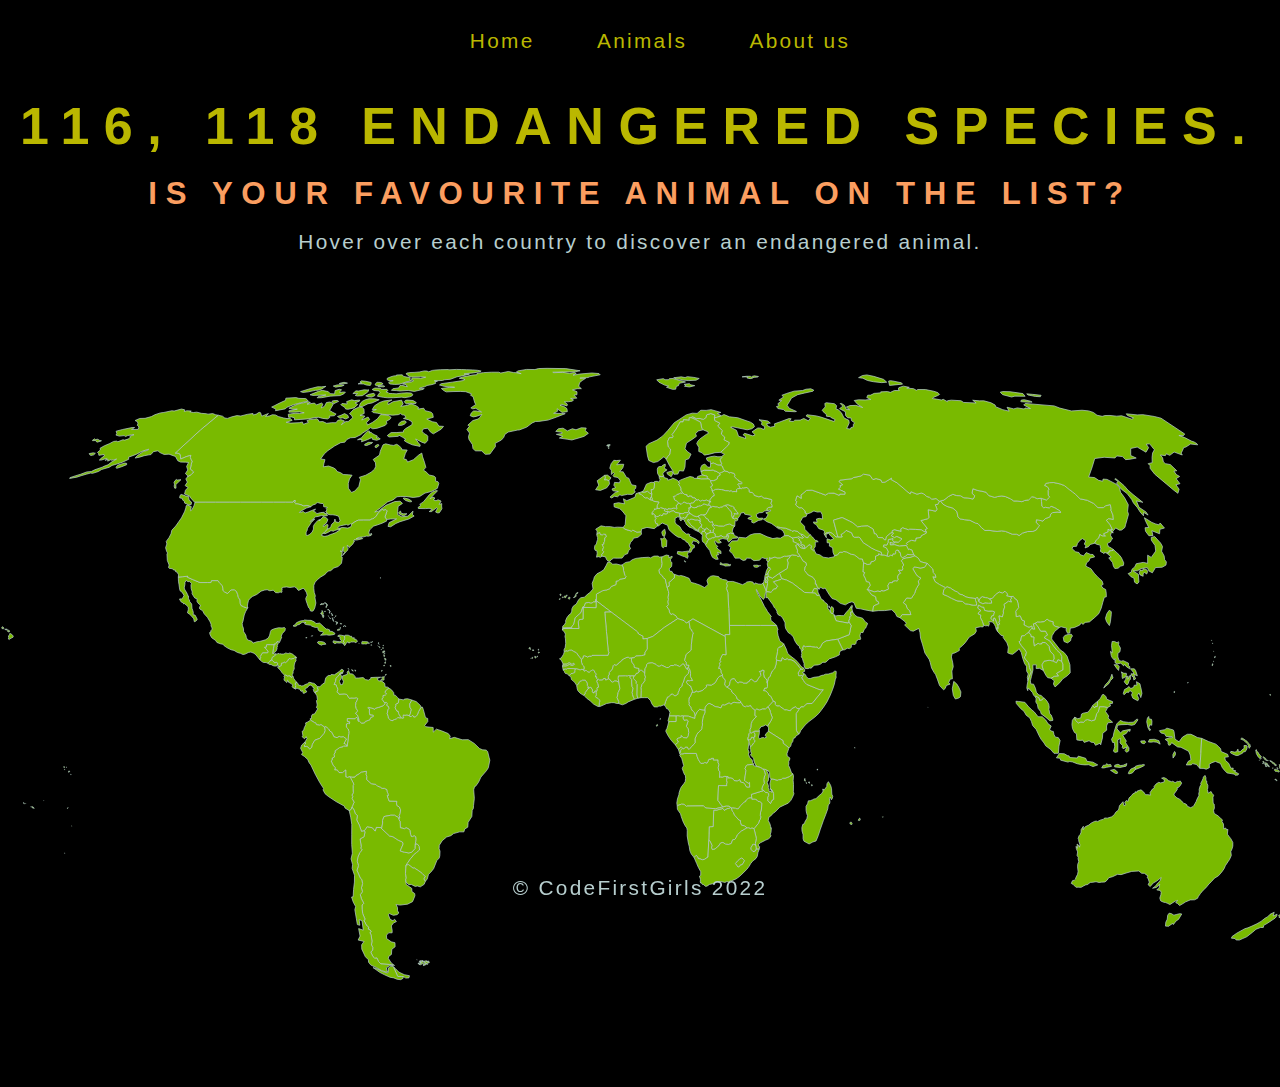
<file: Home.html>
<!DOCTYPE html>
<html lang="en">
  <head>
    <meta charset="UTF-8" />
    <meta name="viewport" content="width=device-width, initial-scale=1.0" />

    <link rel="stylesheet" href="Homestyle.css"/>
    <link rel="preconnect" href="https://fonts.googleapis.com">
    <link rel="preconnect" href="https://fonts.gstatic.com" crossorigin>
    <link href="https://fonts.googleapis.com/css2?family=Anton&family=Pragati+Narrow&display=swap" rel="stylesheet">
    <title>Endangered Animals of the world</title>
  </head>

  <body>

    <nav>
      <ul>
        <li><a href="#">Home</a></li>
        <li><a href="#">Animals</a></li>
        <li><a href="#">About us</a></li>
      </ul>
    </nav>


    <div class="hero">
      <h1>116, 118 endangered species.</h1>

      <h2>Is your favourite animal on the list?</h2>

    </div>

    <div class="responsive-fallback">
      <p>Check out our <a href="#"> animals page</a> to find out.</p>
    </div>

    <div class="map-container">
        <p>Hover over each country to discover an endangered animal.</p>
        <div class="map">
            <svg height="800" version="1.2" viewbox="0 0 2000 857" width="1430" xmlns="http://www.w3.org/2000/svg">
                <path d="M1383 261.6l1.5 1.8-2.9 0.8-2.4 1.1-5.9 0.8-5.3 1.3-2.4 2.8 1.9 2.7 1.4 3.2-2 2.7 0.8 2.5-0.9 2.3-5.2-0.2 3.1 4.2-3.1 1.7-1.4 3.8 1.1 3.9-1.8 1.8-2.1-0.6-4 0.9-0.2 1.7-4.1 0-2.3 3.7 0.8 5.4-6.6 2.7-3.9-0.6-0.9 1.4-3.4-0.8-5.3 1-9.6-3.3 3.9-5.8-1.1-4.1-4.3-1.1-1.2-4.1-2.7-5.1 1.6-3.5-2.5-1 0.5-4.7 0.6-8 5.9 2.5 3.9-0.9 0.4-2.9 4-0.9 2.6-2-0.2-5.1 4.2-1.3 0.3-2.2 2.9 1.7 1.6 0.2 3 0 4.3 1.4 1.8 0.7 3.4-2 2.1 1.2 0.9-2.9 3.2 0.1 0.6-0.9-0.2-2.6 1.7-2.2 3.3 1.4-0.1 2 1.7 0.3 0.9 5.4 2.7 2.1 1.5-1.4 2.2-0.6 2.5-2.9 3.8 0.5 5.4 0z" id="AF" name="Afghanistan">
                </path>
                <path class="Angola" d="M 1121.2 572 1121.8 574 1121.1 577.1 1122 580.1 1121.1 582.5 1121.5 584.7 1109.8 584.6 1109 605.1 1112.6 610.3 1116.2 614.3 1105.8 616.9 1092.3 616 1088.5 613 1065.8 613.2 1065 613.7 1061.7 610.8 1058.1 610.6 1054.7 611.7 1052 612.9 1051.5 608.9 1052.4 603.2 1054.4 597.3 1054.7 594.6 1056.6 588.8 1058 586.2 1061.3 582 1063.2 579.1 1063.8 574.4 1063.5 570.7 1061.9 568.4 1060.4 564.5 1059.1 560.7 1059.4 559.3 1061.1 556.8 1059.5 550.6 1058.3 546.3 1055.5 542.2 1056.1 541 1058.4 540.1 1060.1 540.2 1062.1 539.5 1078.8 539.6 1080.1 544.3 1081.7 548.2 1083 550.3 1085.1 553.6 1088.9 553.1 1090.7 552.2 1093.8 553.1 1094.7 551.5 1096.2 547.8 1099.7 547.5 1100 546.4 1102.9 546.4 1102.4 548.7 1109.2 548.6 1109.3 552.7 1110.4 555.1 1109.5 559 1109.9 563 1111.7 565.4 1111.3 573 1112.7 572.4 1115.1 572.6 1118.6 571.6 1121.2 572 Z">
                </path>
                <path class="Angola" d="M 1055.3 539 1053.8 534.2 1056.1 531.4 1057.8 530.3 1059.9 532.5 1057.9 533.9 1056.9 535.5 1056.7 538.3 1055.3 539 Z">
                </path>
                <path d="M1088 228l0.4 1.2 1.4-0.6 1.2 1.7 1.3 0.7 0.6 2.3-0.5 2.2 1 2.7 2.3 1.5 0.1 1.7-1.7 0.9-0.1 2.1-2.2 3.1-0.9-0.4-0.2-1.4-3.1-2.2-0.7-3 0.1-4.4 0.5-1.9-0.9-1-0.5-2.1 1.9-3.1z" id="AL" name="Albania">
                </path>
                <path d="M1296.2 336.7l1.3 5.1-2.8 0 0 4.2 1.1 0.9-2.4 1.3 0.2 2.6-1.3 2.6 0 2.6-1 1.4-16.9-3.2-2.7-6.6-0.3-1.4 0.9-0.4 0.4 1.8 4.2-1 4.6 0.2 3.4 0.2 3.3-4.4 3.7-4.1 3-4 1.3 2.2z" id="AE" name="United Arab Emirates">
                </path>
                <path class="Argentina" d="M 669.1 851.7 666.1 851.5 661.1 851.5 655.1 837.9 658.2 840.7 662.5 845.3 670.3 849 677.6 850.5 676.8 853.5 672.4 853.8 669.1 851.7 Z">
                </path>
                <path class="Argentina" d="M 638.6 644.7 649.9 655.1 654.5 656.1 661.8 660.9 667.7 663.4 668.8 666.2 664.6 676 670.4 677.7 676.7 678.7 680.9 677.7 685.2 672.7 685.5 667.1 688.1 665.8 691.3 669.6 691.7 674.7 687.5 678.2 684.2 680.8 678.9 687.1 672.9 695.8 672.4 701 672 707.6 673.2 714 672.3 715.4 672.7 719.5 673 722.9 680.8 728.4 681 732.8 684.9 735.6 685.2 738.7 681.9 746.9 674.9 750.4 664.7 751.7 658.7 751 660.8 754.9 660.9 759.6 662.7 762.8 660.2 765.1 655.1 766 649.5 763.6 648 765.3 650.5 771.6 654.5 773.5 656.8 771.5 659.3 774.8 655.1 776.8 652.2 780.8 653.4 787.1 653.3 790.5 648.5 790.5 645.5 793.7 645.6 798.5 652.1 803.1 657.3 804.3 657.5 810 652.9 813.5 652.3 820.8 648.8 823.2 647.9 826.1 652.1 832.6 656.7 836.1 654.6 835.8 649.7 834.8 637.6 834 634.1 830.4 632.2 825.8 629.1 826.2 626.5 823.9 623.4 817.4 626.1 814.6 626.2 810.7 624.4 807.5 625.1 802.1 624 793.8 622.2 790.1 624 788.9 622.6 786.5 619.8 785.3 620.6 782.6 617.5 780.2 613.8 772.9 615.5 771.6 612.2 763.8 611.4 757.3 611.2 751.6 613.7 749.3 610.4 743 608.8 737.2 611.8 733 610.4 727.6 612 721.4 610.6 715.5 609 714.3 604.1 703.2 606.2 696.6 604.5 690.4 605.4 684.5 608 678.5 611.3 674.5 609.3 672 610.1 669.9 608.5 659.2 614.1 656.1 615.3 649.4 614.4 647.8 618.4 642 625.9 643.6 629.6 648.2 631.2 643 637.6 643.3 638.6 644.7 Z">
                </path>
                <path d="M1230.8 253l-1.8 0.2-2.8-3.7-0.2-1-2.3 0-1.9-1.7-1 0.1-2.4-1.8-4.2-1.6-0.1-3.1-1.3-2.2 7-1 1.4 1.6 2.2 1.1-0.7 1.6 3.2 2.2-1.1 2.1 2.6 1.7 2.5 1 0.9 4.5z" id="AM" name="Armenia">
                </path>
                <path class="Australia" d="M 1743 763.6 1746.7 765.8 1750 764.9 1754.9 763.7 1757.7 764.1 1753.2 771.7 1749.9 773.8 1745.9 779 1745.3 777.2 1738.7 781.6 1737.9 781.3 1734.9 781.1 1735.4 775.7 1737.4 771.5 1738 765.9 1740 763 1743 763.6 Z">
                </path>
                <path class="Australia" d="M 1793.5 590.2 1794.7 595.2 1798.7 592.8 1800.1 595.5 1802.4 598 1801.3 600.9 1801.5 606.4 1801.7 609.6 1803 610.4 1803.4 615.9 1802.2 619.2 1803 623.5 1808.4 626.9 1811.6 629.9 1814.8 632.7 1813.7 634.3 1816 638.3 1816.5 645.3 1819.1 643.9 1820.6 646.6 1822.2 645.7 1821.5 652.5 1824.4 656.4 1826.3 658.8 1829.1 664 1829.1 669.2 1828.1 672.9 1826.3 676.8 1827 682.3 1824.5 688 1822.4 691 1818.6 696.7 1817.1 700.4 1814 705 1809 710.8 1803.5 714 1799.1 718.9 1795.8 722.1 1791.4 727.6 1787.7 730.8 1783.8 735.6 1780.7 740 1779.9 742.1 1775.6 744.3 1769.5 744.5 1763.2 747.2 1759.4 749.6 1754.6 752.4 1751.9 749.5 1749.3 748.4 1751.9 745.1 1748.4 746.3 1741.2 750.9 1737.6 749.2 1735.2 748.2 1732.4 747.7 1728.3 745.9 1727 741.9 1728.5 737.1 1728.9 733.8 1727.5 731.2 1722.8 730.5 1726 727.3 1726.9 722.6 1722.2 727 1716.9 728.2 1721.4 724.7 1723.9 721 1727.4 717.8 1729 713.1 1722.2 718.5 1717.9 720.7 1713.6 725.8 1710.6 723.2 1712.3 719.8 1710.9 715.1 1709.1 712.7 1710.7 711.2 1705.4 707.3 1701.6 707.2 1697.6 704 1687.7 704.6 1679.8 706.9 1672.9 709.1 1667.9 708.7 1660.9 712 1655.6 713.4 1653.3 716.8 1650.3 719.4 1645.6 719.6 1642 720.1 1637.8 719 1633.6 719.7 1629.8 720 1625.3 723.4 1623.8 723.1 1620.4 724.9 1617 726.9 1613.2 726.7 1609.7 726.7 1605.6 722.6 1603.2 721.4 1604.7 717.7 1607.6 716.8 1609.1 715.4 1609.7 713.1 1612 708.6 1612.7 704.8 1612 698.3 1612.2 694.6 1613.6 691 1612.7 686.8 1613 684.9 1611.3 682.3 1612 677.3 1610.1 672.2 1610 669.5 1611.8 672.3 1611.3 666.3 1613.6 668.2 1614.7 670.7 1615.3 667.4 1613.7 662.3 1613.6 660.3 1612.8 658.4 1614.1 654.7 1615.6 653.1 1616.9 649.9 1617 646.1 1620.1 641.5 1619.7 646.4 1622.8 642 1627.7 639.8 1630.9 637.1 1635.6 634.7 1638.2 634.2 1639.6 635 1644.4 632.6 1647.9 631.9 1649 630.5 1650.5 629.9 1653.6 630.1 1659.8 628.2 1663.3 625.3 1665.3 621.9 1669.2 618.7 1669.9 616.1 1670.6 612.6 1675.5 607.1 1676.9 612.7 1679.5 611.4 1678 608.4 1680.3 605.3 1682.5 606.7 1684 601.8 1687.5 598.6 1689.3 596.1 1692.2 595 1692.6 593.2 1694.9 593.9 1695.3 592.3 1697.9 591.4 1700.7 590.5 1704.4 593.5 1707 597.3 1710.5 597.3 1714 597.9 1713.3 594.4 1716.8 589.3 1719.5 587.6 1718.9 586 1721.8 582.3 1725.5 580 1728.2 580.8 1733.1 579.6 1733.4 576.3 1729.5 574.2 1732.6 573.3 1736.2 574.9 1738.9 577.5 1743.4 579.1 1745.1 578.5 1748.4 580.5 1751.9 578.6 1753.9 579.2 1755.4 577.9 1757.6 581.1 1755.6 584.6 1753.1 587.2 1751.2 587.4 1751.5 589.9 1749.3 593.1 1746.8 596.3 1747 598.1 1750.8 601.7 1754.8 603.7 1757.3 605.9 1760.6 609.7 1762.2 609.7 1764.8 611.4 1765.3 613.4 1770.2 615.5 1774.3 613.3 1776.1 609.9 1777.8 607 1779.1 603.5 1781.7 598.4 1781.5 595.3 1782.2 593.4 1782.1 589.8 1783.5 584.9 1784.8 583.6 1784.2 581.5 1786 578.1 1787.5 574.6 1787.9 572.7 1790.2 570.3 1791.5 573.5 1791.4 577.5 1792.7 578.3 1792.6 581 1794.2 584.2 1794.1 587.9 1793.5 590.2 Z">
                </path>
                <path d="M1070.6 190.8l-0.3 0.8 0.7 2.1-0.2 2.6-2.8 0 1.1 1.4-1.3 4-0.9 1.1-4.4 0.1-2.4 1.5-4.2-0.5-7.3-1.7-1.3-2.1-4.9 1.1-0.5 1.2-3.1-0.9-2.6-0.2-2.3-1.2 0.7-1.5-0.2-1.1 1.4-0.3 2.7 1.7 0.6-1.7 4.4 0.3 3.5-1.1 2.4 0.2 1.7 1.3 0.4-1.1-1-4.1 1.7-0.8 1.6-2.9 3.8 2.1 2.6-2.6 1.7-0.5 4 1.9 2.3-0.3 2.4 1.2z" id="AT" name="Austria">
                </path>
                <path class="Azerbaijan" d="M 1229 253.2 1225.2 252.3 1222 249.4 1220.8 246.9 1221.8 246.8 1223.7 248.5 1226 248.5 1226.2 249.5 1229 253.2 Z">
                </path>
                <path class="Azerbaijan" d="M 1235.3 236.2 1237.8 233.6 1241.3 236.9 1244.9 241.5 1247.4 241.8 1249.3 243.5 1245.1 244 1245.2 249 1244.8 251.2 1243.1 252.7 1243.9 255.8 1242.6 256.2 1238.7 252.8 1239.9 249.7 1238 247.8 1236.1 248.3 1230.8 253 1229.9 248.5 1227.4 247.5 1224.8 245.8 1225.9 243.7 1222.7 241.5 1223.4 239.9 1221.2 238.8 1219.8 237.2 1220.9 236.1 1225.1 238 1228 238.3 1228.6 237.6 1225.3 234.1 1226.5 233.3 1228 233.5 1232.3 237.3 1234.7 237.8 1235.3 236.2 Z">
                </path>
                <path d="M1154.9 530.4l-0.6 0.1 0-0.3-2-6.1-0.01-0.06-0.09-1.04-1.4-2.9 3.5 0.5 1.7-3.7 3.1 0.4 0.3 2.5 1.2 1.5 0 2.1-1.4 1.3-2.3 3.4-2 2.3z" id="BI" name="Burundi">
                </path>
                <path d="M1016.5 177.1l-0.4 4.2-1.3 0.2-0.4 3.5-4.4-2.9-2.5 0.5-3.5-2.9-2.4-2.5-2.2-0.1-0.8-2.2 3.9-1.2 3.6 0.5 4.5-1.3 3.1 2.7 2.8 1.5z" id="BE" name="Belgium">
                </path>
                <path d="M1006.7 427l-0.2 2.1 1.3 3.8-1.1 2.6 0.6 1.7-2.8 4-1.7 2-1.1 4 0.2 4.1-0.3 10.3-4.7 0.8-1.4-4.4 0.3-14.8-1.2-1.3-0.2-3.2-2-2.2-1.7-1.9 0.7-3.4 2-0.7 1.1-2.8 2.8-0.6 1.2-1.9 1.9-1.9 2 0 4.3 3.7z" id="BJ" name="Benin">
                </path>
                <path d="M988.5 406l-0.5 3.1 0.8 2.9 3.1 4.2 0.2 3.1 6.5 1.5-0.1 4.4-1.2 1.9-2.8 0.6-1.1 2.8-2 0.7-4.9-0.1-2.6-0.5-1.8 1-2.5-0.5-9.8 0.3-0.2 3.7 0.8 4.8-3.9-1.6-2.6 0.2-2 1.6-2.5-1.3-1-2.2-2.5-1.4-0.4-3.7 1.6-2.7-0.2-2.2 4.5-5.3 0.9-4.4 1.5-1.6 2.7 0.9 2.4-1.3 0.8-1.7 4.3-2.8 1.1-2 5.3-2.7 3.1-0.9 1.4 1.2 3.6 0z" id="BF" name="Burkina Faso">
                </path>
                <path d="M1500.6 360.3l0.6 4.6-2.1-1 1.1 5.2-2.1-3.3-0.8-3.3-1.5-3.1-2.8-3.7-5.2-0.3 0.9 2.7-1.2 3.5-2.6-1.3-0.6 1.2-1.7-0.7-2.2-0.6-1.6-5.3-2.6-4.8 0.3-3.9-3.7-1.7 0.9-2.3 3-2.4-4.6-3.4 1.2-4.4 4.9 2.8 2.7 0.3 1.2 4.5 5.4 0.9 5.1-0.1 3.4 1.1-1.6 5.4-2.4 0.4-1.2 3.6 3.6 3.4 0.3-4.2 1.5 0 4.4 10.2z" id="BD" name="Bangladesh">
                </path>
                <path d="M1132.6 221.6l-2.3 2.6-1.3 4.5 2.1 3.6-4.6-0.8-5 2 0.3 3.2-4.6 0.6-3.9-2.3-4 1.8-3.8-0.2-0.8-4.2-2.8-2.1 0.7-0.8-0.6-0.8 0.6-2 1.8-2-2.8-2.7-0.7-2.4 1.1-1.4 1.8 2.6 1.9-0.4 4 0.9 7.6 0.4 2.3-1.6 5.9-1.5 4 2.3 3.1 0.7z" id="BG" name="Bulgaria">
                </path>
                <path d="M1083 214.3l1.9-0.1-1.1 2.8 2.7 2.5-0.5 2.9-1.1 0.3-0.9 0.6-1.6 1.5-0.4 3.5-4.8-2.4-2.1-2.7-2.1-1.4-2.5-2.4-1.3-1.9-2.7-3 0.8-2.6 2 1.5 1-1.4 2.3-0.1 4.5 1.1 3.5-0.1 2.4 1.4z" id="BA" name="Bosnia and Herzegovina">
                </path>
                <path d="M1141.6 162.7l-3.9-0.2-0.8 0.6 1.5 2 2 4-4.1 0.3-1.3 1.4 0.3 3.1-2.1-0.6-4.3 0.3-1.5-1.5-1.7 1.1-1.9-0.9-3.9-0.1-5.7-1.5-4.9-0.5-3.8 0.2-2.4 1.6-2.3 0.3-0.5-2.8-1.9-2.8 2.8-1.3-0.4-2.4-1.7-2.3-0.6-2.7 4.7 0 4.8-2.3 0.5-3.4 3.6-2-1-2.7 2.7-1 4.6-2.3 5.3 1.5 0.9 1.5 2.4-0.7 4.8 1.4 1.1 2.9-0.7 1.6 3.8 4 2.1 1.1 0 1.1 3.4 1.1 1.7 1.6-1.6 1.3z" id="BY" name="Belarus">
                </path>
                <path d="M487.8 399.8l-1.7 0 1.3-7.2 0.7-5.1 0.1-1 0.7-0.3 0.9 0.8 2.5-3.9 1.1-0.1-0.1 1 1 0-0.3 1.8-1.3 2.7 0.4 1-0.9 2.3 0.3 0.6-1 3.3-1.3 1.7-1.1 0.2-1.3 2.2z" id="BZ" name="Belize">
                </path>
                <path d="M662.5 631.4l-0.3-2-5.4-3.3-5.2-0.1-9.6 1.9-2.1 5.6 0.2 3.5-1.5 7.7-1-1.4-6.4-0.3-1.6 5.2-3.7-4.6-7.5-1.6-4 5.8-3.9 0.9-3.1-8.9-3.7-7.2 1.1-6.2-3.2-2.7-1.2-4.6-3.2-4.4 2.9-6.9-2.9-5.4 1.1-2.2-1.2-2.4 1.9-3.2-0.3-5.4 0-4.6 1.1-2.1-5.5-10.4 4.2 0.6 2.9-0.2 1.1-1.9 4.8-2.6 2.9-2.4 7.3-1.1-0.4 4.8 0.9 2.5-0.3 4.3 6.5 5.7 6.4 1.1 2.3 2.4 3.9 1.3 2.5 1.8 3.5 0 3.4 1.9 0.5 3.7 1.2 1.9 0.3 2.7-1.7 0.1 2.8 7.5 10.7 0.3-0.5 3.7 0.8 2.5 3.2 1.8 1.7 4-0.6 5.1-1.3 2.8 0.8 3.6-1.6 1.4z" id="BO" name="Bolivia">
                </path>
                <path d="M665.8 489.6l3.1 0.6 0.6-1.4-1-1.2 0.6-1.9 2.3 0.6 2.7-0.7 3.2 1.4 2.5 1.3 1.7-1.7 1.3 0.2 0.8 1.8 2.7-0.4 2.2-2.5 1.8-4.7 3.4-5.9 2-0.3 1.3 3.6 3 11.2 3.1 1.1 0.1 4.4-4.3 5.3 1.7 1.9 10.1 1 0.2 6.5 4.3-4.2 7.1 2.3 9.5 3.9 2.8 3.7-0.9 3.6 6.6-2 11 3.4 8.5-0.2 8.4 5.3 7.4 7.2 4.4 1.8 4.8 0.3 2.1 2 2 8.2 1.1 3.9-2.1 10.6-2.7 4.2-7.7 8.9-3.4 7.3-4 5.5-1.4 0.2-1.3 4.7 0.9 12-1.1 9.9-0.3 4.2-1.6 2.6-0.5 8.6-5.2 8.3-0.5 6.7-4.3 2.7-1.1 3.9-6 0-8.5 2.4-3.7 2.9-6 1.9-6.1 5.1-4.1 6.4-0.3 4.8 1.3 3.5-0.3 6.5-0.8 3.1-3.4 3.6-4.5 11.3-4 5-3.2 3.1-1.5 6.1-2.9 3.6-2.1-3.6 1.8-3.1-3.8-4.3-4.8-3.6-6.3-4.1-1.9 0.2-6.3-5-3.4 0.7 6-8.7 5.3-6.3 3.3-2.6 4.2-3.5-0.4-5.1-3.2-3.8-2.6 1.3 0.7-3.7 0.3-3.8-0.3-3.6-2.1-1.1-2 1-2.1-0.3-0.8-2.4-1.1-5.9-1.2-1.9-3.9-1.8-2.2 1.3-5.9-1.3-0.4-8.7-2-3.5 1.6-1.4-0.8-3.6 1.3-2.8 0.6-5.1-1.7-4-3.2-1.8-0.8-2.5 0.5-3.7-10.7-0.3-2.8-7.5 1.7-0.1-0.3-2.7-1.2-1.9-0.5-3.7-3.4-1.9-3.5 0-2.5-1.8-3.9-1.3-2.3-2.4-6.4-1.1-6.5-5.7 0.3-4.3-0.9-2.5 0.4-4.8-7.3 1.1-2.9 2.4-4.8 2.6-1.1 1.9-2.9 0.2-4.2-0.6-3.2 1.1-2.6-0.7-0.1-9.7-4.4 3.7-5-0.1-2.3-3.5-3.8-0.3 1-2.8-3.3-3.9-2.6-5.8 1.5-1.1-0.2-2.8 3.4-1.8-0.7-3.5 1.4-2.2 0.3-3 6.3-4.4 4.6-1.2 0.8-1 5.1 0.3 2.2-17.6 0.1-2.8-0.9-3.6-2.6-2.4 0.1-4.7 3.2-1 1.1 0.7 0.2-2.5-3.3-0.7 0-4 11 0.2 1.9-2.3 1.6 2.1 1 3.8 1.1-0.8 3.1 3.4 4.4-0.4 1.1-2 4.2-1.5 2.4-1.1 0.7-2.7 4.1-1.8-0.3-1.4-4.8-0.5-0.7-4.1 0.3-4.3-2.5-1.6 1.1-0.6 4.1 0.8 4.5 1.6 1.7-1.5 4.1-1 6.4-2.4 2.1-2.5-0.7-1.8 3-0.2 1.2 1.4-0.8 2.9 2 0.9 1.2 3-1.6 2.3-1 5.4 1.4 3.3 0.3 3 3.5 3 2.8 0.3 0.6-1.3 1.8-0.3 2.6-1.1 1.8-1.7 3.2 0.6 1.3-0.3z" id="BR" name="Brazil">
                </path>
                <path d="M1633.1 472.8l2.2-2.4 4.6-3.6-0.1 3.2-0.1 4.1-2.7-0.2-1.1 2.2-2.8-3.3z" id="BN" name="Brunei Darussalam">
                </path>
                <path d="M1488.8 323.5l2.6 2.1 0.5 3.9-4.5 0.2-4.7-0.4-3.2 1-5.5-2.5-0.4-1.2 2.6-4.8 2.6-1.6 4.3 1.4 2.9 0.2 2.8 1.7z" id="BT" name="Bhutan">
                </path>
                <path d="M1127.6 615.7l1.9 5.1 1.1 1.2 1.6 3.7 6.1 7 2.3 0.7-0.1 2.3 1.5 4.1 4.3 1 3.4 2.9-8.1 4.7-5.2 4.8-2 4.3-1.8 2.4-3 0.5-1.2 3.1-0.6 2-3.6 1.4-4.5-0.3-2.5-1.8-2.3-0.7-2.8 1.4-1.5 3.1-2.7 1.9-2.8 2.9-4 0.7-1.1-2.3 0.6-3.9-3-6.1-1.4-1 0.6-18.7 5.5-0.2 0.8-22.9 4.2-0.2 8.7-2.3 2 2.7 3.7-2.5 1.7 0 3.2-1.5 1 0.5z" id="BW" name="Botswana">
                </path>
                <path d="M1121.3 446.5l3.9 2.5 3.1 2.6 0.1 2.1 3.9 3.3 2.4 2.8 1.4 3.8 4.3 2.6 0.9 2-1.8 0.7-3.7-0.1-4.2-0.7-2.1 0.5-0.9 1.6-1.8 0.2-2.2-1.4-6.3 3.2-2.6-0.6-0.8 0.5-1.6 3.9-4.3-1.3-4.1-0.6-3.6-2.4-4.7-2.2-3 2.1-2.2 3.2-0.5 4.5-3.6-0.3-3.9-1.1-3.3 3.4-3 6-0.6-1.9-0.3-2.9-2.6-2.1-2.1-3.3-0.5-2.3-2.7-3.4 0.5-1.9-0.6-2.7 0.4-5 1.4-1.1 2.8-6.5 4.6-0.5 1-1.7 1 0.2 1.4 1.4 7.1-2.4 2.4-2.5 2.9-2.3-0.6-2.2 1.6-0.6 5.5 0.4 5.2-3 4-7 2.8-2.6 3.6-1.1 0.7 2.7 3.3 4 0 2.7-0.8 2.6 0.4 2 1.9 1.9 0.5 0.3z" id="CF" name="Central African Republic">
                </path>
                <path class="Canada" d="M 665.9 203.6 669.3 204.5 674 204.3 670.7 206.9 668.7 207.3 663.2 204.6 662.6 202.5 665.1 200.6 665.9 203.6 Z">
                </path>
                <path class="Canada" d="M 680.3 187.6 677.9 187.7 672.1 185.8 668.6 182.8 670.5 182.3 676.4 183.9 680.6 186.5 680.3 187.6 Z">
                </path>
                <path class="Canada" d="M 372.4 191.3 369.3 192.2 363 189.4 363 187.2 360.1 185 360.4 183.2 356.1 182.1 356.7 178.7 358.2 177.3 362.3 178.6 364.7 179.6 368.8 180.2 369 182.4 369.4 185.3 372.6 187.9 372.4 191.3 Z">
                </path>
                <path class="Canada" d="M 711.5 177.8 706.5 183.2 710.4 181.1 713.3 182.5 710.9 184.6 714.7 186.3 717.5 184.8 721.8 186.7 719 191.3 722.8 190.2 722.5 193.5 723 197.4 719.4 203 717 203.2 714.1 202 716.6 196.9 715.4 196.1 708.1 201.5 705.1 201.3 709.5 198.3 705.1 196.8 699.6 197.2 690 197 689.8 195.2 693.6 192.9 691.9 191.3 697.3 187.5 705.5 177.6 709.7 174.1 714.7 172 716.8 172.2 715.3 173.9 711.5 177.8 Z">
                </path>
                <path class="Canada" d="M 351.5 156.4 353 157.2 358 156.7 350.8 163.6 351.1 168.6 349.2 168.6 348.5 165.8 349 162.9 348.2 161 349.5 158.3 351.5 156.4 Z">
                </path>
                <path class="Canada" d="M 634.9 108.9 631.3 111.9 629.6 111.4 629.5 109.7 629.9 109.3 632.7 107.6 634.4 107.7 634.9 108.9 Z">
                </path>
                <path class="Canada" d="M 625.2 105.7 618 108.9 615 108.7 615 107.2 620 104.5 626 104.6 625.2 105.7 Z">
                </path>
                <path class="Canada" d="M 622.1 88.9 621.2 91.4 623.9 90.5 625.4 92 628.9 94 632.7 95.7 631.3 98.4 634.8 98 636.7 99.9 631.7 101.7 625.8 100.3 625 97.7 618.7 100.8 610.5 103.7 611.2 100.4 604.9 100.9 610.6 98.1 614.2 93.6 619.3 88.5 622.1 88.9 Z">
                </path>
                <path class="Canada" d="M 667 80.6 662.1 80.9 662.8 78.2 666.6 75.1 670.9 74.4 673.2 75.9 671.7 78.2 670.8 79 667 80.6 Z">
                </path>
                <path class="Canada" d="M 592.5 69.9 588.4 71.8 584.2 70.2 580.3 70.7 576.9 68.3 581.9 66.6 586.8 64.3 589.8 65.8 591.4 66.8 591.8 67.8 592.5 69.9 Z">
                </path>
                <path class="Canada" d="M 645.5 212.5 643.3 208.9 646.2 200.4 644.6 198.6 640.9 199.6 639.8 198 634.3 202.7 631.1 207.6 628.3 210.5 625.8 211.5 624.1 211.8 623 213.3 613.7 213.3 605.9 213.4 603.2 214.5 596.4 218.9 596.4 218.8 595.5 218.4 593.5 219.3 591.6 220.6 589.8 219.5 585.1 220.3 581.2 221.2 579.3 222 577 224.1 578.8 224.8 580.5 224.4 580.8 224.4 580.5 226.3 575.7 227 572.9 227.8 571.2 228.8 568.6 228.2 567 228.5 564.1 230.3 559.5 232.3 556.8 231.9 558.8 229.7 562.5 226.2 566.6 224.1 567.7 222.3 568.6 219.3 572.4 215.8 573.3 211.8 574.4 215.7 578.2 216.6 580.6 214.5 579.2 209.7 578.3 207.7 574.3 206.5 570.5 205.8 566.6 205.8 563.2 205 562.8 203.6 561.4 204.5 560.2 204.3 562.1 202.2 560.3 201.4 562.2 199 561 197.2 562.7 195.4 557.5 194.5 557.4 190.9 556.6 190.1 553.3 189.9 549.2 188.7 547.7 189.5 545.9 191 542.6 192 539.5 194.5 534.1 192.8 529.7 193.6 525.8 191.7 521.2 190.7 517.9 190.3 516.9 189.3 517.8 185.9 516.1 185.9 514.8 188.3 504.6 188.3 487.6 188.3 470.8 188.3 455.9 188.3 441.1 188.3 426.4 188.3 411.3 188.3 406.5 188.3 391.8 188.3 377.7 188.3 377 188.3 371.6 182.2 370 179.5 363 176.9 364.3 171.4 367.9 167.7 363.8 165 366.9 160.1 364.8 155.7 367.3 152.5 372.4 149.6 375.6 145.8 371 142 372.4 135.1 373.5 130.9 371.9 128.2 371.1 125.8 371.7 122.7 365.2 124.6 357.6 127.9 357.3 124.1 356.8 121.5 354 119.9 349.8 119.7 385.4 87 410 66.6 416 67.9 419.3 70.5 423 71 429.3 68.8 436.3 67.1 441.6 67.7 450.5 65.4 458.7 64.1 458.9 66.3 463.4 65 467.3 62.5 469.4 63.1 470.8 67.9 480.3 64.2 476.4 68.3 482.4 67.4 485.6 65.9 490.2 66.2 494.1 68.4 501.6 70.4 506.3 71.3 510.7 71 513.6 73.8 505.1 76.5 511.5 77.6 523.4 77 527.8 76 529.2 79.3 536.3 76.6 534.2 74.2 538.7 72.4 543.9 72.1 547.8 71.6 549.9 72.9 551.4 75.8 556.4 75.4 561.7 77.9 568.9 77 574.9 77.1 577.3 73.7 581.8 72.8 586.7 74.6 582.4 79.8 588.6 75.4 591.8 75.6 598.2 70.1 596.6 66.8 593.7 64.6 599.2 58.7 607.4 54.9 611.9 55.8 613.9 58.1 614.3 64.1 608.5 66.7 615.2 67.8 610.8 73.3 619.7 69.1 621.9 72.6 617.6 76.6 618.9 80.3 626.2 76.4 632.7 71.6 637.4 65.7 642.9 66.1 648.3 66.9 651.9 69.6 650.2 72.3 645.1 75.2 646 78.1 643.6 80.8 632.7 84.7 626.2 85.6 623 83.9 619.7 86.7 612.3 91.4 609.3 93.9 601.6 97.7 595.1 98.1 590 100.5 587.1 104.3 581.4 105 572.7 109.7 563.3 116.2 558.3 120.8 553.4 127.7 559.4 128.7 557.9 134.2 557.1 138.8 564.4 137.6 571.4 140.2 574.7 142.5 576.4 145.3 581.3 147 584.9 149.5 592.5 149.9 597.3 150.5 593.7 155.7 592 161.8 592.1 168.7 596.5 174.6 601.2 172.6 606.8 166.2 609.1 156.6 607.4 153.4 616.4 150.5 623.9 146.3 628.7 142.1 630.4 138.1 630 133 626.8 128.5 635.7 122.3 636.7 117 640.6 108 644.4 106.6 651.1 108.2 655.3 108.8 659.8 107.2 662.9 109.2 666.5 112.6 666.7 114.8 674.4 115.3 671.8 120.2 669.5 127.6 673.3 128.6 674.9 132.1 683.1 128.8 690.6 122.2 694.8 119.5 695.9 124.8 698.5 132.3 700.5 139.5 697.1 143.3 701.9 146.7 704.8 150.1 711.7 151.7 714.1 153.6 714.1 158.8 717.5 159.6 718.6 161.9 716.6 168.8 712.3 171.1 708.1 173.3 699.3 175.5 691.4 180.5 682.8 181.6 672.7 180.2 665.4 180.2 660.1 180.6 654.4 185.1 647 187.9 636.9 196.1 629 201.9 633.7 200.9 644.6 192.6 656.9 187.4 664.5 186.8 667.8 189.9 661.7 194.1 661.1 200.8 661.2 205.6 666.8 208.7 675.4 207.8 682.6 200.7 681.6 205.3 684.1 207.6 676.7 211.7 664.3 215.5 658.5 218 651.3 222.6 647.6 222.1 649.1 216.8 659.5 211.5 651.4 211.7 645.5 212.5 Z">
                </path>
                <path class="Canada" d="M 539 48.7 534.3 51.1 544.8 49.6 547.4 52.2 554.7 49.5 556.5 51.2 554.3 56.3 558.6 54.2 561.4 48.9 565.7 48.1 568.7 48.9 570.9 51 568.2 56.1 565.8 59.8 570 62.4 575 65 572.4 67.3 565.3 67.8 566.1 69.8 562.9 71.8 556.2 71 550.5 69.5 545.4 69.8 535.9 71.7 524.6 72.5 516.7 73 517 70.4 512.9 69 508.6 69.6 508 65.3 511.3 64.7 518.6 63.8 524.1 64.1 530.3 63.1 523.8 61.9 514.7 62.3 509 62.2 509 60.3 520.7 58.1 514.4 58.2 509 56.8 516.8 52.9 522 50.8 536.2 47.7 539 48.7 Z">
                </path>
                <path class="Canada" d="M 578.5 47.2 571.5 50.6 569.2 47 571.3 46.2 576.8 46 578.5 47.2 Z">
                </path>
                <path class="Canada" d="M 687.1 48.8 686.4 50.2 682.3 50.1 678.2 50 673.3 50.7 672.4 50.3 670.3 47.6 672 45.8 674.2 45.4 682.6 46 687.1 48.8 Z">
                </path>
                <path class="Canada" d="M 647.3 48.5 647.6 51.7 654.8 47.6 666.5 45.5 668.8 50.8 665.6 54.2 674.6 52.7 679.9 50.6 686.7 53.2 690.4 55.7 689.3 58 697.5 56.8 699.4 60.2 707.8 62.3 710 64.4 710.9 69.5 701.8 72 709.5 75.6 715.4 76.8 718.7 81.8 725.2 82.2 721.9 86.1 711 92.6 707 90.2 703.2 84.8 697.3 85.5 695 88.8 697.7 92 702.2 94.6 703.2 96.1 703.1 101.8 699.5 105.9 694.8 104.3 686.2 99.8 689.8 104.7 692.6 108.2 692.3 110.2 681.4 107.9 673.8 104.5 670 101.8 672.4 100.1 667.6 97.2 662.9 94.5 662 96.1 648.9 97 646.5 95.1 651.9 90.9 660 90.8 669.3 90.1 669.1 88.1 672.2 85.3 681 79.9 681.4 77.4 680.9 75.6 676.2 72.9 669.1 71.1 672.6 69.7 670.6 66.3 667.2 66 665.3 64.2 662 65.8 654.1 66.5 640.1 65.3 632.7 63.7 626.8 62.9 624.9 61 631.2 58.6 625.5 58.6 628.8 53.3 635.9 48.7 641.9 46.6 653.1 45.2 647.3 48.5 Z">
                </path>
                <path class="Canada" d="M 596.9 45 600.5 46.1 608.1 45.4 607.6 46.9 601.5 49.4 605.3 51.6 600.1 56.3 591.7 58.3 588.3 57.9 587.4 55.9 581.5 51.9 583.2 50.2 590.6 50.8 589.7 47.5 596.9 45 Z">
                </path>
                <path class="Canada" d="M 619.5 50.5 611.7 54.4 607.3 54.2 609.1 49.6 611.7 47.1 615.9 44.9 621.1 43.5 629 43.7 635.2 44.9 625.1 49.5 619.5 50.5 Z">
                </path>
                <path class="Canada" d="M 503.7 57.7 490.2 60.3 490.8 58 484.8 55.2 489.2 53 496.7 49.2 504.3 45.8 504.7 42.7 518.7 41.9 522.9 43 532.4 43.3 534.3 44.7 535.9 46.9 529.4 48.2 515.5 51.8 506.3 55.5 503.7 57.7 Z">
                </path>
                <path class="Canada" d="M 628.9 39.3 624.8 41.2 619.6 40.8 616.4 39.5 620.9 37.3 627.8 35.9 629.2 37.7 628.9 39.3 Z">
                </path>
                <path class="Canada" d="M 620.1 30.6 620.3 32.9 617.5 35.4 611.7 39.2 604.8 39.7 601.6 38.9 605 36 598.4 36.3 602.7 32.5 606.5 32.7 614.2 31 619.1 31.3 620.1 30.6 Z">
                </path>
                <path class="Canada" d="M 580.7 33.2 580 34.9 584.4 34.1 588 34.3 585.7 36.8 580.6 39.1 566.7 39.9 554.4 42.1 548.4 42.2 549.9 40.6 560.6 38.3 542.7 38.9 538.5 38 550.2 33.2 555.6 31.8 563.9 33.5 566.8 36.4 572.9 36.8 573.6 32.1 579.4 30.3 582.5 30.8 580.7 33.2 Z">
                </path>
                <path class="Canada" d="M 636.4 28.8 638.7 30.4 646.1 30.4 647.5 32 644.7 33.8 647.8 34.9 649 36.1 653.9 36.3 659 36.7 666.1 35.7 674.2 35.2 680 35.6 682.3 37.5 681.3 39.5 677.7 40.9 671 42 666.7 41.3 654.9 42.1 646.9 42.2 641.3 41.6 632.7 40 634.3 37.2 636.4 34.8 635 32.6 628 32 625.4 30.5 629.2 28.5 636.4 28.8 Z">
                </path>
                <path class="Canada" d="M 560.7 26.2 554.9 29.9 549.6 31.6 545.8 31.8 535.9 33.9 528.8 34.7 525.2 33.6 536.9 29.9 549.1 26.8 554.6 26.9 560.7 26.2 Z">
                </path>
                <path class="Canada" d="M 641.9 26.8 640.1 26.9 633.5 26.6 634.2 25.3 641.4 25.4 643 26.2 641.9 26.8 Z">
                </path>
                <path class="Canada" d="M 583.1 25.9 574.3 27.3 571 25.8 576.1 24.3 582.1 23.8 586.2 24.5 583.1 25.9 Z">
                </path>
                <path class="Canada" d="M 590.9 21.7 585.2 22.6 579.2 22.6 580.2 21.9 585.9 20.6 587.6 20.8 590.9 21.7 Z">
                </path>
                <path class="Canada" d="M 637.7 24.2 631.1 25.2 629.5 24.1 630.1 22.4 632.3 20.5 636.7 20.7 638.4 21 640.7 22.6 637.7 24.2 Z">
                </path>
                <path class="Canada" d="M 623.9 23 622.8 24.9 617.5 24.4 613.5 22.9 605.7 22.7 611 21.4 608.2 20.3 610.4 18.5 616.5 19.1 624 20.8 623.9 23 Z">
                </path>
                <path class="Canada" d="M 678 16.9 680.7 18.4 674.2 19.7 663.6 23.2 656.8 23.5 650 22.9 648.4 21 650.5 19.4 654.8 18.2 648.2 18.2 646.2 16.7 646.6 14.8 651.5 12.9 655.6 11.6 659.6 11.3 659.3 10.3 667.6 10.1 669.2 12.3 673.9 13.2 678.7 14.1 678 16.9 Z">
                </path>
                <path class="Canada" d="M 757.2 2.9 765.9 3.2 772.6 3.7 777.8 4.7 776.7 5.7 766.9 7.4 757.9 8.2 753.9 9.1 761.4 9.1 750.9 11.6 744.1 12.8 734.8 16.3 726.7 17 723.6 18 712.3 18.4 716.7 19 713.4 19.8 714.1 22.1 709.1 23.7 702.2 25 698.7 26.8 692.1 28.3 691.6 29.4 698.1 29.2 697 30.4 684.3 33.3 675.8 31.9 664.1 32.7 659.1 32.1 652.3 31.8 654.4 29.5 662.4 28.4 664.4 25 667 24.7 674.5 26.7 672.8 23.7 667.9 22.8 672.9 21 680.5 19.9 683.3 18.3 680.3 16.6 681.4 14.4 690.8 14.5 693 15 700.3 13.4 693 12.9 680.4 13.2 676 11.8 675.2 10.1 672.7 8.9 673.8 7.6 679.8 6.8 684 6.7 691.4 6.1 698.2 4.6 702.1 4.8 704.5 5.9 709.5 3.9 714.7 3.3 721.2 2.9 731.6 2.7 732.9 3.1 743.2 2.5 750.2 2.7 757.2 2.9 Z">
                </path>
                <path d="M1034.4 197.5l0.2 1.1-0.7 1.5 2.3 1.2 2.6 0.2-0.3 2.5-2.1 1.1-3.8-0.8-1 2.5-2.4 0.2-0.9-1-2.7 2.2-2.5 0.3-2.2-1.4-1.8-2.7-2.4 1 0-2.9 3.6-3.5-0.2-1.6 2.3 0.6 1.3-1.1 4.2 0 1-1.3 5.5 1.9z" id="CH" name="Switzerland">
                </path>
                <a xlink: title="Amur Leopard" xlink: href="amurleopard.html" target="_blank">
                <path class="China" d="M 1602.2 381.9 1597.9 385 1593 383 1592 377.5 1594.2 374.6 1600 372.8 1603.3 372.9 1604.9 375.4 1602.9 378.2 1602.2 381.9 Z">
                </path>
                <path class="China" d="M 1625.6 185.5 1634.6 190 1640.6 195.8 1648.2 195.8 1650.8 193.4 1657.7 191.5 1659 197.2 1658.7 199.5 1661.5 206.3 1662.1 212.5 1655.2 211.4 1652.3 213.6 1657 219 1660.9 226.5 1658.4 226.6 1660.3 229.9 1654.8 226.1 1654.8 229.7 1648.4 232.4 1651.2 235.8 1646.6 235.5 1643 233.5 1641.9 238.1 1638 241.5 1635.9 245.6 1629.6 247.4 1627.2 250.4 1622.4 252.2 1623.7 249.2 1621.4 246.7 1623.4 242.4 1618.9 239.1 1615.5 241.3 1611.9 245.8 1610.6 249.9 1605.6 250.2 1604.3 253.2 1609.1 257.5 1613.9 258.6 1615.3 261.4 1620.4 263.3 1624.2 258.7 1630.1 261.2 1633.6 261.4 1635.9 264.7 1629.2 266.5 1628.2 270 1624.4 273.2 1623.5 277.7 1630.6 281.2 1635.2 287.5 1640.7 293.4 1646.2 298.3 1647.8 303.1 1645 304.9 1647.4 308.3 1651.3 310.3 1652.1 315.5 1652.2 320.6 1649.4 321.2 1647.3 328.1 1645 336.6 1641.6 344.2 1635.2 350.1 1628.6 355.6 1622.5 356.3 1619.6 359.1 1617.3 357.1 1614.8 360.2 1607.6 363.5 1601.8 364.4 1601.1 371.2 1598 371.6 1595.8 366.9 1596.7 364.5 1588.9 362.4 1586.5 363.5 1580.6 361.8 1577.5 359.2 1577.8 355.5 1572.5 354.3 1569.4 351.9 1565.3 355.3 1560 356.1 1555.6 356 1552.9 357.6 1550.2 358.5 1552.2 365.9 1549.2 365.7 1548.4 364.2 1547.9 361.5 1544.1 363.4 1541.5 362.2 1537 359.8 1537.8 354.5 1534.1 353.2 1531.7 347.3 1526.1 348.4 1525.4 340.8 1529.6 335.4 1528.7 330.1 1527.4 325.2 1524.7 323.7 1522 319.9 1518.9 320.4 1512.8 319.4 1514 316.7 1510.4 312.7 1507.2 315.4 1502.3 313.9 1496.9 317.9 1493 322.7 1488.8 323.5 1486 321.8 1483.1 321.6 1478.8 320.2 1476.2 321.8 1473.6 326.6 1472.1 321.5 1469 322.9 1462.5 322.2 1456 320.8 1451 317.9 1446.5 316.7 1444 313.6 1440.7 312.7 1434.3 308.5 1429.5 306.5 1427.6 308 1419 303.5 1412.8 299.5 1409.6 292.4 1413.7 293.3 1413.1 290 1410.1 286.7 1409.3 281.5 1401.6 273.9 1392.1 271.4 1389.2 266.4 1384.5 263.4 1383 261.6 1381.2 258 1380.7 255.5 1377 254 1375.5 254.7 1372.4 248.7 1373.5 247.3 1372.3 245.8 1376.4 242.8 1379.6 241.5 1385.4 242.4 1386 238.3 1392.4 237.6 1393.4 235 1400.3 231.6 1400.5 230.2 1398.8 226.5 1401.7 224.9 1392.9 213.9 1402 211.4 1404 210 1403 198.7 1413.8 200.8 1415.4 197.9 1412.9 191.7 1416.7 191.1 1418.6 186.9 1420.3 186.4 1423.6 190.8 1429.3 194.1 1437.5 196.4 1443.3 201.5 1444.7 208.8 1447.7 211.6 1454.2 212.7 1461.4 213.5 1469.4 217.5 1472.8 218.2 1477.8 224 1482.5 227.8 1488.1 227.6 1499.4 229.1 1505.8 228.2 1511.4 229.1 1520.8 233 1527 233 1530.3 234.9 1534.7 231.5 1541.9 229.3 1549.5 229.1 1554.4 226.9 1556.4 223.5 1558.8 221.3 1556.9 219.2 1554 216.8 1554.5 212.7 1557.7 213.3 1563.6 214.6 1566.8 211.2 1573.2 208.8 1574.5 204.6 1577 202.8 1583.8 202 1588.2 202.7 1587.4 200.5 1580.2 196.1 1575 194.1 1572.5 196.4 1567 195.4 1564.7 196.2 1561.9 193.7 1561.6 187.4 1561 182.7 1568.4 185.1 1572.8 181.2 1570.9 178.4 1570.7 171.9 1572 169.9 1569.5 166.5 1565.8 165.1 1567.5 162 1572.6 160.9 1578.8 160.7 1587.4 162.6 1593.4 164.8 1601.1 171 1604.9 173.7 1609.4 177.5 1615.6 183.5 1625.6 185.5 Z">
                </path>
                </a>
                <path d="M955.9 435.2l2.5 1.4 1 2.2 2.5 1.3 2-1.6 2.6-0.2 3.9 1.6 1.5 9.2-2.4 5.3-1.5 7.3 2.4 5.5-0.2 2.6-2.6 0-3.9-1.2-3.7 0-6.7 1.2-3.9 1.8-5.6 2.4-1.1-0.2 0.4-5.3 0.6-0.8-0.2-2.5-2.4-2.7-1.8-0.4-1.6-1.8 1.2-2.9-0.5-3.1 0.2-1.8 0.9 0 0.4-2.8-0.4-1.3 0.5-0.9 2.1-0.7-1.4-5.2-1.3-2.6 0.5-2.2 1.1-0.5 0.8-0.6 1.5 1 4.4 0 1-1.8 1 0.1 1.6-0.7 0.9 2.7 1.3-0.8 2.4-1z" id="CI" name="Côte d'Ivoire">
                </path>
                <path d="M1072.8 454.2l-2.8 6.5-1.4 1.1-0.4 5 0.6 2.7-0.5 1.9 2.7 3.4 0.5 2.3 2.1 3.3 2.6 2.1 0.3 2.9 0.6 1.9-0.4 3.4-4.5-1.5-4.6-1.7-7.1-0.2-0.7-0.4-3.4 0.8-3.4-0.8-2.7 0.4-9.3-0.1 0.9-5.1-2.3-4.3-2.6-1-1.1-2.9-1.5-0.9 0.1-1.8 1.4-4.6 2.7-6.2 1.6 0 3.4-3.8 2.1-0.1 3.2 2.7 3.9-2.2 0.5-2.7 1.3-2.6 0.8-3.2 3-2.6 1.1-4.5 1.2-1.5 0.8-3.3 1.4-4.1 4.7-5 0.3-2.1 0.6-1.2-2.3-2.5 0.2-2.1 1.5-0.3 2.3 4.1 0.5 4.2-0.2 4.3 3.2 5.8-3.2 0-1.6 0.4-2.6-0.6-1.2 3 3.4 3.8 2.5 1.1 0.8 2.6 1.8 4.4-0.8 1.8z" id="CM" name="Cameroon">
                </path>
                <path d="M1141.3 468.2l3.5 5.3 2.6 0.8 1.5-1.1 2.6 0.4 3.1-1.3 1.4 2.7 5.1 4.3-0.3 7.5 2.3 0.9-1.9 2.2-2.1 1.8-2.2 3.3-1.2 3-0.3 5.1-1.3 2.5-0.1 4.8-1.6 1.8-0.2 3.8-0.8 0.5-0.6 3.6 1.4 2.9 0.1 1-1.2 10.3 1.5 3.6-1 2.7 1.8 4.6 3.4 3.5 0.7 3.5 1.6 1.7-0.3 1.1-0.9-0.3-7.7 1.1-1.5 0.8-1.7 4.1 1.2 2.8-1.1 7.6-0.9 6.4 1.5 1.2 3.9 2.5 1.6-1.2 0.2 6.9-4.3 0-2.2-3.5-2-2.8-4.3-0.9-1.2-3.3-3.5 2-4.4-0.9-1.9-2.9-3.5-0.6-2.7 0.1-0.3-2-1.9-0.1-2.6-0.4-3.5 1-2.4-0.2-1.4 0.6 0.4-7.6-1.8-2.4-0.4-4 0.9-3.9-1.1-2.4-0.1-4.1-6.8 0.1 0.5-2.3-2.9 0-0.3 1.1-3.5 0.3-1.5 3.7-0.9 1.6-3.1-0.9-1.8 0.9-3.8 0.5-2.1-3.3-1.3-2.1-1.6-3.9-1.3-4.7-16.7-0.1-2 0.7-1.7-0.1-2.3 0.9-0.8-2 1.4-0.7 0.2-2.8 1-1.6 2-1.4 1.5 0.7 2-2.5 3.1 0.1 0.3 1.8 2.1 1.1 3.4-4 3.3-3.1 1.4-2.1-0.1-5.3 2.5-6.2 2.6-3.3 3.7-3.1 0.7-2 0.1-2.4 0.9-2.2-0.3-3.7 0.7-5.7 1.1-4 1.7-3.4 0.3-3.9 0.5-4.5 2.2-3.2 3-2.1 4.7 2.2 3.6 2.4 4.1 0.6 4.3 1.3 1.6-3.9 0.8-0.5 2.6 0.6 6.3-3.2 2.2 1.4 1.8-0.2 0.9-1.6 2.1-0.5 4.2 0.7 3.7 0.1 1.8-0.7z" id="CD" name="Democratic Republic of the Congo">
                </path>
                <path d="M1090.9 479.3l-0.3 3.9-1.7 3.4-1.1 4-0.7 5.7 0.3 3.7-0.9 2.2-0.1 2.4-0.7 2-3.7 3.1-2.6 3.3-2.5 6.2 0.1 5.3-1.4 2.1-3.3 3.1-3.4 4-2.1-1.1-0.3-1.8-3.1-0.1-2 2.5-1.5-0.7-2.1-2.2-1.7 1.1-2.3 2.8-4.6-6.8 4.3-3.6-2.1-4.2 2-1.6 3.8-0.8 0.4-2.9 3.1 3.1 5 0.3 1.7-3 0.7-4.3-0.6-5-2.7-3.8 2.5-7.5-1.4-1.2-4.2 0.5-1.6-3.3 0.4-2.8 7.1 0.2 4.6 1.7 4.5 1.5 0.4-3.4 3-6 3.3-3.4 3.9 1.1 3.6 0.3z" id="CG" name="Republic of Congo">
                </path>
                <path d="M584.4 426.2l-3.7 1.1-1.6 3.2-2.3 1.8-1.8 2.4-0.9 4.6-1.8 3.8 2.9 0.4 0.6 2.9 1.2 1.5 0.3 2.5-0.7 2.4 0.1 1.4 1.4 0.5 1.2 2.2 7.3-0.6 3.3 0.8 3.8 5.6 2.3-0.7 4.1 0.3 3.2-0.7 2 1.1-1.2 3.4-1.3 2.2-0.6 4.6 1.1 4.3 1.5 1.9 0.2 1.4-2.9 3.2 2 1.4 1.5 2.3 1.6 6.4-1.1 0.8-1-3.8-1.6-2.1-1.9 2.3-11-0.2 0 4 3.3 0.7-0.2 2.5-1.1-0.7-3.2 1-0.1 4.7 2.6 2.4 0.9 3.6-0.1 2.8-2.2 17.6-2.9-3.4-1.7-0.1 3.5-6.6-4.4-3-3.4 0.6-2.1-1.1-3.1 1.7-4.2-0.9-3.5-6.7-2.6-1.6-1.8-3.1-3.8-3-1.5 0.6-2.4-1.5-2.8-2.1-1.6 1-4.8-0.9-1.4-2.8-1.1 0.1-5.6-3.6-0.7-2 2.1-0.5-0.2-3.2 1.4-2.4 2.8-0.4 2.5-4 2.2-3.4-2-1.5 1.2-3.7-1.1-5.9 1.3-1.7-0.7-5.4-2.2-3.5 0.9-3.1 1.8 0.5 1.1-1.9-1.1-3.8 0.7-0.9 2.9 0.2 4.5-4.5 2.4-0.7 0.1-2.1 1.4-5.5 3.4-2.9 3.5-0.2 0.6-1.3 4.4 0.5 4.6-3.2 2.3-1.4 2.9-3.1 2 0.4 1.3 1.7-1.2 2.1z" id="CO" name="Colombia">
                </path>
                <a xlink: title="Mangrove Hummingbird" xlink: href="mangrove-hummingbird.html" target="_blank">
                <path d="M514.6 431.6l1.2 3.5 2 2.6 2.5 2.7-2.2 0.6-0.1 2.6 1.1 0.9-0.9 0.8 0.2 1.1-0.6 1.3-0.3 1.3-3-1.4-1.1-1.4 0.7-1.1-0.1-1.4-1.5-1.5-2.2-1.3-1.8-0.8-0.3-1.9-1.4-1.1 0.2 1.8-1.2 1.6-1.2-1.8-1.7-0.7-0.7-1.2 0.1-2 0.9-2-1.5-0.9 1.4-1.3 0.9-0.8 3.6 1.7 1.3-0.8 1.8 0.5 0.8 1.3 1.7 0.5 1.4-1.4z" id="CR" name="Costa Rica">
                </path>
                </a>
                <path d="M544.8 355.7l1.9 2.3 5.2-0.7 1.8 1.5 4.2 4 3.2 2.9 1.8-0.1 3.2 1.3-0.6 1.8 4 0.3 3.9 2.6-0.8 1.5-3.8 0.8-3.8 0.3-3.7-0.5-8.1 0.6 4.2-3.5-2.1-1.7-3.6-0.4-1.7-1.9-0.8-3.6-3.2 0.2-5-1.7-1.5-1.4-7.1-1-1.8-1.2 2.3-1.6-5.4-0.3-4.4 3.3-2.3 0.1-1 1.6-2.8 0.7-2.3-0.7 3.2-1.9 1.5-2.4 2.7-1.4 3-1.2 4.3-0.6 1.4-0.8 4.7 0.5 4.4 0.1 4.9 2.2z" id="CU" name="Cuba">
                </path>
                <path d="M1059.7 175.2l2.5 2 3.7 0.5-0.2 1.7 2.8 1.3 0.6-1.6 3.4 0.7 0.7 2 3.7 0.3 2.6 3.1-1.5 0-0.7 1.1-1.1 0.3-0.2 1.4-0.9 0.3-0.1 0.6-1.6 0.6-2.2-0.1-0.6 1.4-2.4-1.2-2.3 0.3-4-1.9-1.7 0.5-2.6 2.6-3.8-2.1-3-2.6-2.6-1.5-0.7-2.7-1-1.8 3.4-1.3 1.7-1.6 3.5-1.2 1.1-1.2 1.3 0.7 2.2-0.6z" id="CZ" name="Czech Republic">
                </path>
                <path d="M1053.9 158.9l1.4 3.1-1.2 1.7 1.9 2.1 1.5 3.3-0.2 2.2 2.4 3.9-2.2 0.6-1.3-0.7-1.1 1.2-3.5 1.2-1.7 1.6-3.4 1.3 1 1.8 0.7 2.7 2.6 1.5 3 2.6-1.6 2.9-1.7 0.8 1 4.1-0.4 1.1-1.7-1.3-2.4-0.2-3.5 1.1-4.4-0.3-0.6 1.7-2.7-1.7-1.4 0.3-5.5-1.9-1 1.3-4.2 0 0.4-4.5 2.4-4.2-7.2-1.2-2.4-1.6 0.2-2.7-1-1.4 0.4-4.2-1.1-6.5 2.9 0 1.2-2.3 0.9-5.6-0.9-2.1 0.8-1.3 4-0.3 1 1.3 3.1-3-1.3-2.3-0.4-3.4 3.7 0.8 2.9-0.9 0.3 2.3 4.9 1.4 0.1 2.2 4.7-1.2 2.6-1.6 5.6 2.4 2.4 1.9z" id="DE" name="Germany">
                </path>
                <path d="M1229.5 428.2l-1.9 3.5-1.3-1.2-1.3 0.5-3.2-0.1-0.2-2-0.5-1.8 1.8-3 1.9-2.8 2.4 0.6 1.7-1.6 1.4 2-0.1 2.6-3.1 1.6 2.4 1.7z" id="DJ" name="Djibouti">
                </path>
                <path class="Denmark" d="M 1046.1 147.7 1043.7 152.6 1038.5 149.1 1037.6 146.6 1044.4 144.6 1046.1 147.7 Z">
                </path>
                <path class="Denmark" d="M 1033.3 151.5 1030.4 152.4 1026.7 151.6 1024.6 148.2 1024.2 142.1 1024.8 140.4 1026.1 138.6 1030.1 138.3 1031.7 136.6 1035.3 134.9 1035.3 138 1034.1 140 1034.8 141.6 1037.4 142.5 1036.4 144.8 1035 144.2 1031.9 148.5 1033.3 151.5 Z">
                </path>
                <path d="M585.7 386l0.3-1.8-1.3-1.9 1.5-1.1 0.7-2.5-0.1-3.4 0.8-1.1 4.3 0 3.2 1.6 1.5-0.1 0.7 2.3 3.1-0.2-0.4 1.9 2.5 0.3 2.5 2.3-2.3 2.6-2.6-1.4-2.6 0.3-1.8-0.3-1.1 1.2-2.2 0.4-0.7-1.6-1.9 0.9-2.7 4.4-1.3-1-0.1-1.8z" id="DO" name="Dominican Republic">
                </path>
                <path d="M1031 264.6l-1 3.3 1 6.1-1.1 5.3-3.2 3.6 0.6 4.8 4.5 3.9 0.1 1.5 3.4 2.6 2.6 11.5 1.9 5.7 0.4 3-0.8 5.2 0.4 3-0.6 3.5 0.6 4-2.2 2.7 3.4 4.7 0.2 2.7 2.1 3.6 2.5-1.2 4.5 3 2.5 4-18.8 12.3-16 12.6-7.8 2.8-6.2 0.7-0.1-4.1-2.6-1.1-3.5-1.8-1.3-3-18.7-14-18.6-14-20.5-15.6 0.1-1.2 0.1-0.4 0.1-7.6 8.9-4.8 5.4-1 4.5-1.7 2.1-3.2 6.4-2.5 0.3-4.8 3.1-0.6 2.5-2.3 7.1-1.1 1-2.5-1.4-1.4-1.9-6.8-0.3-3.9-1.9-4.1 5.1-3.5 5.8-1.1 3.3-2.6 5.1-2 9-1.1 8.8-0.5 2.7 0.9 4.9-2.5 5.7-0.1 2.2 1.5 3.6-0.4z" id="DZ" name="Algeria">
                </path>
                <path d="M559 502.8l0.8 4.9-1.7 4.1-6.1 6.8-6.7 2.5-3.4 5.6-0.9 4.3-3.1 2.7-2.5-3.3-2.3-0.7-2.3 0.5-0.3-2.3 1.6-1.5-0.7-2.7 2.9-4.8-1.3-2.8-2.1 3-3.5-2.9 1.1-1.8-1-5.8 2-1 1-4 2.1-4.1-0.3-2.6 3.1-1.4 3.9-2.5 5.6 3.6 1.1-0.1 1.4 2.8 4.8 0.9 1.6-1 2.8 2.1 2.4 1.5z" id="EC" name="Ecuador">
                </path>
                <a xlink: title="Four-toed Jerboa" xlink: href="four-toed-jerboa.html" target="_blank">
                <path d="M1172.1 301.4l3.9 9.4 0.7 1.6-1.3 2.6-0.7 4.8-1.2 3.4-1.2 1.1-2-2.1-2.7-2.8-4.7-9.2-0.5 0.6 2.8 6.7 3.9 6.5 4.9 10 2.3 3.5 2 3.6 5.4 7.1-1 1.1 0.4 4.2 6.8 5.8 1.1 1.3-22.1 0-21.5 0-22.3 0-1-23.7-1.3-22.8-2-5.2 1.1-3.9-1-2.8 1.7-3.1 7.2-0.1 5.4 1.7 5.5 1.9 2.6 1 4-2 2.1-1.8 4.7-0.6 3.9 0.8 1.8 3.2 1.1-2.1 4.4 1.5 4.3 0.4 2.5-1.6z" id="EG" name="Egypt">
                </path>
                </a>
                <path d="M1228.9 420.3l-1.7 1.6-2.4-0.6-2-2.1-2.5-3.7-2.6-2.1-1.5-2.2-5-2.6-3.9-0.1-1.4-1.3-3.2 1.5-3.6-2.9-1.5 4.8-6.6-1.4-0.7-2.5 2-9.5 0.3-4.2 1.7-2 4-1.1 2.7-3.6 3.6 7.4 1.9 5.9 3.2 3.1 8 6.1 3.3 3.6 3.2 3.8 1.8 2.2 2.9 1.9z" id="ER" name="Eritrea">
                </path>
                <path d="M1113.7 124.6l0.9 1-2.6 3.4 2.4 5.6-1.6 1.9-3.8-0.1-4.4-2.2-2.1-0.7-3.8 1-0.1-3.5-1.5 0.8-3.3-2.1-1-3.4 5.5-1.7 5.6-0.8 5.1 0.9 4.7-0.1z" id="EE" name="Estonia">
                </path>
                <path d="M1207.3 408.5l3.9 0.1 5 2.6 1.5 2.2 2.6 2.1 2.5 3.7 2 2.1-1.9 2.8-1.8 3 0.5 1.8 0.2 2 3.2 0.1 1.3-0.5 1.3 1.2-1.2 2.2 2.2 3.6 2.2 3.1 2.2 2.3 18.7 7.6 4.8-0.1-15.6 19.3-7.3 0.3-5 4.5-3.6 0.1-1.5 2.1-3.9 0-2.3-2.2-5.2 2.7-1.6 2.7-3.8-0.6-1.3-0.7-1.3 0.2-1.8-0.1-7.2-5.4-4 0-1.9-2.1-0.1-3.6-2.9-1.1-3.5-7-2.6-1.5-1-2.6-3-3.1-3.5-0.5 1.9-3.6 3-0.2 0.8-1.9-0.2-5 0-0.8 1.5-6.7 2.6-1.8 0.5-2.6 2.3-5 3.3-3.1 2-6.4 0.7-5.5 6.6 1.4 1.5-4.8 3.6 2.9 3.2-1.5 1.4 1.3z" id="ET" name="Ethiopia">
                </path>
                <path d="M1104.1 70.1l0.4 3.8 7.3 3.7-2.9 4.2 6.5 6.3-1.7 4.8 4.9 4.2-0.9 3.8 7.4 3.9-0.9 2.9-3.4 3.4-8 7.4-8 0.5-7.6 2.1-7.1 1.3-3.2-3.2-4.7-1.9 0.1-5.8-3-5.2 1.6-3.4 3.3-3.5 8.8-6.2 2.6-1.2-0.9-2.4-6.5-2.6-1.8-2.2-1.8-8.5-7.2-3.7-6-2.7 2.2-1.4 5.1 2.8 5.3-0.2 4.7 1.3 3.4-2.4 1.1-4 5.9-1.8 5.8 2.1-0.8 3.8z" id="FI" name="Finland">
                </path>
                <path d="M1060.5 487.3l-0.4 2.8 1.6 3.3 4.2-0.5 1.4 1.2-2.5 7.5 2.7 3.8 0.6 5-0.7 4.3-1.7 3-5-0.3-3.1-3.1-0.4 2.9-3.8 0.8-2 1.6 2.1 4.2-4.3 3.6-5.8-6.5-3.7-5.3-3.5-6.6 0.2-2.2 1.3-2 1.3-4.7 1.2-4.8 1.9-0.3 8.2 0 0-7.7 2.7-0.4 3.4 0.8 3.4-0.8 0.7 0.4z" id="GA" name="Gabon">
                </path>
                <path class="United Kingdom" d="M 956.7 158.2 953.2 157 950.2 157.1 951.4 153.8 950.5 150.6 954.5 150.3 959.4 154.1 956.7 158.2 Z">
                </path>
                <path class="United Kingdom" d="M 972.6 129.5 967.5 136 972.2 135.2 977.3 135.2 976 140.1 971.7 145.5 976.6 145.8 976.9 146.5 981.1 153.6 984.3 154.6 987.2 161.6 988.6 164 994.5 165.1 993.9 169.1 991.5 170.9 993.4 174.1 989 177.3 982.5 177.2 974.1 179 971.9 177.7 968.6 180.6 964.1 179.9 960.5 182.3 958 181.1 965.3 174.6 969.7 173.2 962.1 172.2 960.8 169.7 965.9 167.8 963.4 164.5 964.4 160.5 971.5 161.1 972.3 157.5 969.2 153.8 969.1 153.7 963.4 152.6 962.3 151 964.1 148.3 962.6 146.6 960 149.5 959.9 143.6 957.7 140.6 959.6 134.4 963.4 129.6 967 130 972.6 129.5 Z">
                </path>
                <path d="M1215.7 227.9l5.1 1.3 2.1 2.6 3.6 1.5-1.2 0.8 3.3 3.5-0.6 0.7-2.9-0.3-4.2-1.9-1.1 1.1-7 1-5.6-3.2-5.5 0.3 0.3-2.7-2.1-4.3-3.4-2.4-3-0.7-2.2-1.9 0.4-0.8 4.6 1.1 7.7 1 7.6 3.1 1.2 1.2 2.9-1z" id="GE" name="Georgia">
                </path>
                <path d="M986.5 431.1l-0.4 2 2.3 3.3 0 4.7 0.6 5 1.4 2.4-1.3 5.7 0.5 3.2 1.5 4.1 1.3 2.3-8.9 3.7-3.2 2.2-5.1 1.9-5-1.8 0.2-2.6-2.4-5.5 1.5-7.3 2.4-5.3-1.5-9.2-0.8-4.8 0.2-3.7 9.8-0.3 2.5 0.5 1.8-1 2.6 0.5z" id="GH" name="Ghana">
                </path>
                <path d="M921.5 421.9l0.3 2.4 0.9 0 1.5-0.9 0.9 0.2 1.6 1.7 2.4 0.5 1.5-1.4 1.9-0.9 1.3-0.9 1.1 0.2 1.3 1.4 0.6 1.8 2.3 2.7-1.1 1.6-0.3 2.1 1.2-0.6 0.7 0.7-0.3 1.9 1.7 1.9-1.1 0.5-0.5 2.2 1.3 2.6 1.4 5.2-2.1 0.7-0.5 0.9 0.4 1.3-0.4 2.8-0.9 0-1.6-0.2-1.1 2.6-1.6 0-1.1-1.4 0.4-2.6-2.4-3.9-1.4 0.7-1.3 0.2-1.5 0.3 0.1-2.3-0.9-1.7 0.2-1.9-1.2-2.7-1.6-2.3-4.5 0-1.3 1.2-1.6 0.2-1 1.4-0.6 1.7-3.1 2.9-2.4-3.8-2.2-2.5-1.4-0.9-1.4-1.3-0.6-2.8-0.8-1.4-1.7-1.1 2.6-3.1 1.7 0.1 1.5-1 1.2-0.1 0.9-0.8-0.4-2.1 0.6-0.7 0.1-2.2 2.7 0.1 4.1 1.5 1.2-0.1 0.4-0.7 3.1 0.5 0.8-0.4z" id="GN" name="Guinea">
                </path>
                <path d="M891.6 417.4l0.8-2.9 6.1-0.1 1.3-1.6 1.8-0.1 2.2 1.6 1.7 0 1.9-1 1.1 1.8-2.5 1.5-2.4-0.2-2.4-1.3-2.1 1.5-1 0-1.4 0.9-5.1-0.1z" id="GM" name="The Gambia">
                </path>
                <path d="M909.2 421l-0.1 2.2-0.6 0.7 0.4 2.1-0.9 0.8-1.2 0.1-1.5 1-1.7-0.1-2.6 3.1-2.9-2.6-2.4-0.5-1.3-1.8 0.1-1-1.7-1.3-0.4-1.4 3-1 1.9 0.2 1.5-0.8 10.4 0.3z" id="GW" name="Guinea-Bissau">
                </path>
                <path d="M1050.3 487.3l0 7.7-8.2 0-1.9 0.3-1.1-0.9 1.9-7.2 9.3 0.1z" id="GQ" name="Equatorial Guinea">
                </path>
                <path class="Greece" d="M 1112.7 272.6 1115.8 274.8 1119.9 274.4 1123.9 274.8 1123.9 276 1126.7 275.2 1126.2 277.1 1118.6 277.6 1118.5 276.6 1111.9 275.3 1112.7 272.6 Z">
                </path>
                <path class="Greece" d="M 1121.9 239.9 1118.7 239.7 1116 239.1 1109.8 240.7 1113.8 244.3 1111.3 245.4 1108.4 245.4 1105.3 242.1 1104.4 243.5 1106 247.3 1108.9 250.3 1107 251.7 1110.2 254.6 1113 256.5 1113.4 260.1 1108.4 258.4 1110.2 261.7 1106.9 262.3 1109.4 268 1105.9 268.1 1101.3 265.3 1098.9 260.2 1097.6 255.9 1095.3 253 1092.3 249.3 1091.8 247.5 1094 244.4 1094.1 242.3 1095.8 241.4 1095.7 239.7 1099.1 239.2 1100.9 237.8 1103.7 237.9 1104.5 236.8 1105.5 236.6 1109.3 236.8 1113.3 235 1117.2 237.3 1121.8 236.7 1121.5 233.5 1124.2 235.2 1123.1 239.2 1121.9 239.9 Z">
                </path>
                <path d="M896.3 1.4l19.9 3-6.7 1.4-13 0.2-18.5 0.4 1.4 0.7 12.3-0.5 9.7 1.4 7-1.2 2.4 1.4-4.5 2.4 9.2-1.6 17.1-1.5 10 0.8 1.7 1.7-14.8 2.9-2.2 1-11.4 0.8 8.1 0.2-4.9 3.2-3.6 2.9-1.2 5.2 3.7 3.2-5.9 0.1-6.5 1.6 6.3 2.6-0.1 4.2-4.2 0.5 4.1 4.3-8.7 0.4 4 2-1.6 1.8-5.7 0.8-5.5 0.1 4.2 3.4-0.5 2.4-7.3-2.2-2.4 1.4 5 1.3 4.6 3.2 0.6 4.3-7.4 1-2.7-2.1-4.2-3 0.5 3.6-5.4 2.8 10.7 0.2 5.5 0.3-11.9 4.7-12.2 4.3-12.7 1.8-4.6 0.1-4.9 2.1-7.5 5.8-10.2 3.9-3 0.3-6.1 1.3-6.6 1.4-4.8 3.4-1.4 4-3.4 3.8-8.6 4.6 0.3 4.5-3.6 4.8-4.1 5.7-6.5 0.4-5-4.8-9-0.1-3.2-3.2-0.8-5.6-4.8-7.2-0.7-3.7 1.5-5.1-3.7-5.1 3.3-4.1-1.9-2 7-6.4 7.2-2.1 2.6-2.2 2.8-4.2-5.5 1.9-2.6 0.8-4.1 0.7-4.2-1.7 1.5-3.7 3-2.8 3.8-0.1 7.6 1.5-5.3-3.4-2.7-1.8-4.4 0.7-2.6-1.3 7-4.8-1.3-2-1.1-3.5-1.4-5.4-3.6-1.9 1.4-2.1-8.1-2.9-7.7-0.4-10.1 0.2-9.5 0.4-3.1-1.6-3.8-3.1 11-1.5 7.6-0.2-14.6-1.3-6.5-1.9 2.2-1.8 15.7-2.2 15-2.2 2.8-1.6-8.1-1.6 4.6-1.7 14.7-2.9 5.4-0.4 0.2-1.8 9-1.1 11-0.6 10.4 0 2.8 1.2 10.6-2.2 7.1 1.5 4.6 0.3 6.2 1.3-6.7-2.1 1.6-1.7 12.7-2.2 11.6 0.2 5.1-1.4 11.9-0.3 26.3 0.4z" id="GL" name="Greenland">
                </path>
                <path d="M488.1 387.5l-0.7 5.1-1.3 7.2 1.7 0 1.7 1.2 0.6-1 1.5 0.8-2.8 2.5-2.9 1.8-0.5 1.2 0.3 1.3-1.3 1.6-1.4 0.4 0.3 0.8-1.2 0.7-2 1.6-0.3 0.9-2.8-1.1-3.5-0.1-2.4-1.3-2.8-2.6 0.4-1.9 0.8-1.5-0.7-1.2 3.3-5.2 7.2 0 0.4-2.2-0.8-0.4-0.5-1.4-1.9-1.5-1.8-2.1 2.5-0.1 0.5-3.6 5.2 0 5.2 0.1z" id="GT" name="Guatemala">
                </path>
                <path d="M662.9 463.5l-1 5.8-3.5 1.6 0.3 1.5-1.1 3.4 2.4 4.6 1.8 0 0.7 3.6 3.3 5.6-1.3 0.3-3.2-0.6-1.8 1.7-2.6 1.1-1.8 0.3-0.6 1.3-2.8-0.3-3.5-3-0.3-3-1.4-3.3 1-5.4 1.6-2.3-1.2-3-2-0.9 0.8-2.9-1.2-1.4-3 0.2-3.7-4.8 1.6-1.8 0-3 3.5-1 1.4-1.2-1.8-2.4 0.5-2.3 4.7-3.8 3.6 2.4 3.3 4.1 0.1 3.4 2.1 0.1 3 3.1 2.1 2.3z" id="GY" name="Guyana">
                </path>
                <path d="M519.6 405.5l-1.9-0.1-0.9 0.9-2 0.8-1.4 0-1.3 0.8-1.1-0.2-0.9-1-0.6 0.2-0.9 1.5-0.5-0.1-0.2 1.4-2.1 1.7-1.2 0.8-0.6 0.8-1.5-1.3-1.4 1.7-1.2 0-1.3 0.1-0.2 3.2-0.8 0-0.8 1.5-1.8 0.3-0.8-2-1.7-0.6 0.7-2.6-0.7-0.7-1.2-0.4-2.5 0.7-0.1-0.8-1.6-1.1-1.1-1.2-1.6-0.6 1.3-1.6-0.3-1.3 0.5-1.2 2.9-1.8 2.8-2.5 0.6 0.3 1.3-1.1 1.6-0.1 0.5 0.5 0.9-0.3 2.6 0.6 2.6-0.2 1.8-0.7 0.8-0.7 1.7 0.3 1.3 0.4 1.5-0.1 1.2-0.6 2.5 0.9 0.8 0.2 1.6 1.2 1.5 1.4 1.9 1 1.3 1.7z" id="HN" name="Honduras">
                </path>
                <path d="M1081.5 207.6l1.5 2.5 1.7 1.8-1.7 2.4-2.4-1.4-3.5 0.1-4.5-1.1-2.3 0.1-1 1.4-2-1.5-0.8 2.6 2.7 3 1.3 1.9 2.5 2.4 2.1 1.4 2.1 2.7 4.8 2.4-0.5 1-5-2.3-3.2-2.3-4.8-1.9-4.7-4.6 1-0.5-2.5-2.7-0.3-2.1-3.3-1-1.4 2.7-1.6-2.1 0-2.2 0.1-0.1 3.6 0.2 0.8-1 1.8 1 2 0.1-0.1-1.7 1.7-0.7 0.3-2.5 3.9-1.7 1.6 0.8 4 2.7 4.3 1.2 1.8-1z" id="HR" name="Croatia">
                </path>
                <path d="M586.8 375.3l0.1 3.4-0.7 2.5-1.5 1.1 1.3 1.9-0.3 1.8-3.6-1.1-2.7 0.4-3.4-0.4-2.7 1.2-2.8-2 0.7-2.1 5.1 0.9 4.1 0.5 2.2-1.4-2.3-2.8 0.4-2.5-3.5-1 1.5-1.7 3.4 0.2 4.7 1.1z" id="HT" name="Haiti">
                </path>
                <path d="M1096.2 191.9l3 1.7 0.5 1.7-2.9 1.3-1.9 4.2-2.6 4.3-3.9 1.2-3.2-0.3-3.7 1.6-1.8 1-4.3-1.2-4-2.7-1.6-0.8-1.2-2.1-0.8-0.1 1.3-4-1.1-1.4 2.8 0 0.2-2.6 2.7 1.7 1.9 0.6 4.1-0.7 0.3-1.3 1.9-0.2 2.3-0.9 0.6 0.4 2.3-0.8 1-1.5 1.6-0.4 5.5 1.9 1-0.6z" id="HU" name="Hungary">
                </path>
                <path class="Indonesia" d="M 1667.5 567.6 1665.1 567.7 1658 563.2 1663.4 561.9 1666.2 563.9 1668 565.8 1667.5 567.6 Z">
                </path>
                <path class="Indonesia" d="M 1692.3 558.9 1692.8 560.2 1692.7 562.1 1688.6 566.9 1683.6 568.3 1683 567.6 1683.7 565.4 1686.5 561.5 1692.3 558.9 Z">
                </path>
                <path class="Indonesia" d="M 1652.7 553.8 1654.6 555.5 1658.2 555 1659.4 557.7 1652.7 559 1648.8 559.9 1645.7 559.8 1647.9 556.1 1651.1 556.1 1652.7 553.8 Z">
                </path>
                <path class="Indonesia" d="M 1681 553.8 1679.9 557.4 1671.3 559.2 1663.8 558.4 1664 556 1668.6 554.7 1672 556.6 1675.8 556.1 1681 553.8 Z">
                </path>
                <path class="Indonesia" d="M 1600.8 545.3 1611.6 546 1613 543.3 1623.3 546.4 1625.1 550.6 1633.5 551.8 1640.2 555.6 1633.6 558 1627.5 555.4 1622.4 555.6 1616.6 555.1 1611.4 554 1605 551.5 1600.9 550.9 1598.5 551.7 1588.3 549 1587.5 546.3 1582.4 545.8 1586.6 539.7 1593.4 540.1 1597.8 542.6 1600.2 543.1 1600.8 545.3 Z">
                </path>
                <path class="Indonesia" d="M 1748.7 541.7 1745.5 546.1 1745.3 541.3 1746.4 539 1747.7 536.8 1748.9 538.7 1748.7 541.7 Z">
                </path>
                <path class="Indonesia" d="M 1707.3 524 1705.1 526.2 1701.3 525 1700.3 522.2 1706 521.9 1707.3 524 Z">
                </path>
                <path class="Indonesia" d="M 1725.7 521.7 1727.5 526.6 1722.9 523.9 1718.2 523.4 1714.9 523.8 1711 523.6 1712.5 520.1 1719.5 519.8 1725.7 521.7 Z">
                </path>
                <path class="Indonesia" d="M 1785.5 518.5 1784.5 539.4 1782.9 560.4 1778.3 555.1 1772.7 553.8 1771.2 555.6 1764 555.8 1766.8 550.6 1770.5 548.8 1769.5 541.8 1767.2 536.5 1756.5 531 1751.9 530.5 1743.6 524.5 1741.8 527.7 1739.6 528.2 1738.5 525.9 1738.6 523.1 1734.4 519.9 1740.6 517.6 1744.6 517.7 1744.2 516 1735.9 516 1733.7 512.2 1728.7 511 1726.4 507.8 1734 506.3 1736.9 504.2 1746 506.8 1746.9 509.2 1748.2 519.6 1753.9 523.4 1758.9 516.6 1765.5 512.8 1770.5 512.8 1775.3 515 1779.4 517.3 1785.5 518.5 Z">
                </path>
                <path class="Indonesia" d="M 1696.4 492.7 1691.9 499.1 1687.6 500.3 1682.2 499.1 1672.7 499.4 1667.8 500.3 1667 505.2 1672 510.9 1675.1 508 1685.7 505.8 1685.2 508.7 1682.7 507.8 1680.2 511.6 1675.1 514.1 1680.2 522.3 1679.1 524.5 1683.9 531.9 1683.6 536.1 1680.5 538 1678.4 535.7 1681.4 530.5 1675.7 533 1674.4 531.2 1675.2 528.7 1671.3 524.9 1672 518.7 1668.1 520.6 1668.3 528.1 1668.1 537.3 1664.4 538.2 1662.1 536.4 1664 530.5 1663.4 524.3 1661 524.2 1659.4 519.8 1661.9 515.6 1662.8 510.5 1665.8 500.8 1666.9 498.2 1671.7 493.4 1676.2 495.3 1683.3 496.2 1689.8 495.9 1695.4 491.3 1696.4 492.7 Z">
                </path>
                <path class="Indonesia" d="M 1716 494.6 1715.7 500.2 1712.8 499.5 1711.9 503.4 1714.2 506.8 1712.6 507.6 1710.4 503.5 1708.7 495.3 1709.7 490.2 1711.5 487.9 1712 491.4 1715.4 491.9 1716 494.6 Z">
                </path>
                <path class="Indonesia" d="M 1608 488.9 1609 493.2 1612.9 496.9 1616.6 495.6 1620.2 496 1623.5 492.8 1626.2 492.2 1631.6 494 1636.2 492.6 1638.8 483.7 1640.9 481.5 1642.6 474.2 1649.1 474.2 1654.1 475.3 1651.1 481.1 1655.5 487.1 1654.6 490.1 1661 496 1654.3 496.8 1652.5 501.2 1652.7 507 1647.2 511.4 1646.8 517.8 1644.3 527.6 1643.6 525.3 1637 528.2 1634.9 524.3 1630.9 523.9 1628.1 521.8 1621.3 524.2 1619.4 521 1615.6 521.4 1611 520.7 1610.4 512.1 1607.6 510.3 1604.9 504.8 1604.1 499.2 1604.7 493.2 1608 488.9 Z">
                </path>
                <path class="Indonesia" d="M 1585.2 539.4 1579 539.5 1574.5 534.2 1567.4 528.9 1565.1 525 1561 519.8 1558.3 515 1554.1 506 1549.2 500.6 1547.5 495.1 1545.3 490.1 1540.1 486.1 1537 480.6 1532.6 477 1526.4 469.9 1525.8 466.6 1529.4 466.9 1538.3 468.1 1543.5 474.4 1548.1 478.8 1551.3 481.4 1556.8 488.3 1562.6 488.4 1567.4 492.8 1570.8 498.2 1575.1 501.2 1572.8 506.4 1576.1 508.6 1578.1 508.8 1579 513.3 1580.9 516.8 1585 517.4 1587.6 521.5 1585.9 529.5 1585.2 539.4 Z">
                </path>
                <a xlink: title="Asiatic Lion" xlink: href="asiatic-lion.html" target="_blank">
                <path d="M1427.6 308l-2.8 3-0.9 6 5.8 2.4 5.8 3.1 7.8 3.6 7.7 0.9 3.8 3.2 4.3 0.6 6.9 1.5 4.6-0.1 0.1-2.5-1.5-4.1-0.2-2.7 3.1-1.4 1.5 5.1 0.4 1.2 5.5 2.5 3.2-1 4.7 0.4 4.5-0.2-0.5-3.9-2.6-2.1 4.2-0.8 3.9-4.8 5.4-4 4.9 1.5 3.2-2.7 3.6 4-1.2 2.7 6.1 1 1 2.4-1.7 1.2 1.4 3.9-4.2-1.1-6.2 4.4 0.9 3.7-2 5.4 0.3 3.1-1.6 5.3-4.6-1.5 0.9 6.7-1 2.2 1 2.7-2.5 1.5-4.4-10.2-1.5 0-0.3 4.2-3.6-3.4 1.2-3.6 2.4-0.4 1.6-5.4-3.4-1.1-5.1 0.1-5.4-0.9-1.2-4.5-2.7-0.3-4.9-2.8-1.2 4.4 4.6 3.4-3 2.4-0.9 2.3 3.7 1.7-0.3 3.9 2.6 4.8 1.6 5.3-0.5 2.4-3.8-0.1-6.6 1.3 0.9 4.8-2.4 3.8-7.5 4.4-5.3 7.5-3.8 4.1-5 4.2 0.3 2.9-2.6 1.6-4.8 2.3-2.6 0.3-1.2 4.9 1.9 8.4 0.7 5.3-1.9 6.1 0.7 10.9-2.9 0.3-2.3 4.9 1.9 2.2-5.1 1.8-1.7 4.3-2.2 1.9-5.6-6-3.1-9-2.5-6.5-2.2-3-3.4-6.2-2-8-1.4-4-5.9-8.8-3.5-12.5-2.6-8.2-0.8-7.8-1.7-6-7.7 3.9-4-0.8-8.1-7.8 2.4-2.3-1.9-2.5-7.1-5.5 3.2-4.3 12.1 0-1.8-5.5-3.5-3.2-1.4-5-4-2.8 4.9-6.8 6.5 0.5 4.5-6.7 2.2-6.5 3.9-6.5-1-4.6 3.8-3.7-5.1-3.1-2.9-4.4-3.3-5.6 2-2.8 8.5 1.6 5.7-1 3.8-5.4 7.7 7.6 0.8 5.2 3 3.3 0.6 3.3-4.1-0.9 3.2 7.1 6.2 4 8.6 4.5z" id="IN" name="India">
                </path>
                </a>
                <path d="M956.7 158.2l0.7 4.4-3.9 5.5-8.8 3.6-6.8-0.9 4.3-6.4-2.1-6.2 6.7-4.8 3.7-2.8 0.9 3.2-1.2 3.3 3-0.1 3.5 1.2z" id="IE" name="Ireland">
                </path>
                <path d="M1229 253.2l1.8-0.2 5.3-4.7 1.9-0.5 1.9 1.9-1.2 3.1 3.9 3.4 1.3-0.4 2.5 4.8 5.3 1.3 4.3 3.2 7.7 1.1 8-1.7 0.2-1.5 4.4-1.2 3-3.7 3.6 0.2 2-1.2 3.9 0.6 6.6 3.3 4.3 0.7 7.3 5.6 4 0.3 1.7 5.3-0.6 8-0.5 4.7 2.5 1-1.6 3.5 2.7 5.1 1.2 4.1 4.3 1.1 1.1 4.1-3.9 5.8 3.2 3.4 2.8 3.9 5.7 2.8 1 5.6 2.7 1.1 0.9 2.9-7.5 3.4-1.1 7.4-10.6-1.9-6.2-1.5-6.3-0.8-3.3-7.9-2.8-1.1-4.1 1.1-5.1 3.1-7-2.1-6.1-5-5.5-1.8-4.4-6.1-5.2-8.5-2.8 1-3.7-2.1-1.7 2.5-3.5-3.4-0.5-3.4-1.7 0 0.2-4.7-3.5-4.8-7.1-3.6-4.6-6.1 0.5-5 2.3-2.2-0.9-3.7-3.8-2-4.7-7.6-3.8-5.1 0.7-2-2.9-7.3 3.3-1.9 1.2 2.5 3.2 2.9 3.8 0.9z" id="IR" name="Iran">
                </path>
                <path d="M1223.5 263.2l4.7 7.6 3.8 2 0.9 3.7-2.3 2.2-0.5 5 4.6 6.1 7.1 3.6 3.5 4.8-0.2 4.7 1.7 0 0.5 3.4 3.5 3.4-3.3-0.3-3.7-0.6-3.3 6.2-10.2-0.5-16.8-12.9-8.6-4.5-6.8-1.8-3.1-7.8 11-6.7 1-7.7-1.2-4.7 2.7-1.6 2.1-4 2.1-1 6.3 0.9 2.1 1.6 2.4-1.1z" id="IQ" name="Iraq">
                </path>
                <path d="M924.8 84.5l-1.4 3.6 4.4 3.8-6.1 4.3-13.1 3.9-3.9 1.1-5.6-0.9-11.9-1.8 4.8-2.5-9-2.7 7.9-1.1 0.1-1.7-8.8-1.3 3.6-3.7 6.6-0.8 6 3.8 7-3 5.1 1.5 7.3-2.9 7 0.4z" id="IS" name="Iceland">
                </path>
                <path d="M1179.1 288.2l0.4 2.6-0.6 1 0.1 0-0.7 2-2.1-0.8-0.7 4.2 1.5 0.7-1.3 0.9-0.1 1.7 2.5-0.8 0.4 2.5-1.8 10.2-0.7-1.6-3.9-9.4 1.4-2.1-0.4-0.4 1.1-3 0.6-4.8 0.6-1.7 0.1 0 1.8 0 0.4-1.1 1.4-0.1z" id="IL" name="Israel">
                </path>
                <path class="Italy" d="M 1068.2 256.4 1066.5 261.5 1067.4 263.4 1066.5 266.7 1062.3 264.3 1059.6 263.6 1052.1 260.4 1052.6 257.1 1058.8 257.7 1064.2 257 1068.2 256.4 Z">
                </path>
                <path class="Italy" d="M 1034.2 237.4 1037.5 241.9 1037.1 250.4 1034.7 250 1032.6 252.1 1030.6 250.4 1030.1 242.7 1028.8 239.1 1031.7 239.4 1034.2 237.4 Z">
                </path>
                <path class="Italy" d="M 1055.9 203.9 1055.5 207 1056.9 209.7 1052.8 208.7 1048.9 211 1049.3 214.1 1048.8 215.9 1050.7 219.1 1055.7 222.3 1058.6 227.6 1064.7 232.7 1068.7 232.6 1070.1 234 1068.7 235.3 1073.5 237.6 1077.5 239.5 1082.2 242.9 1082.8 244 1082 246.3 1078.9 243.3 1074.3 242.3 1072.4 246.4 1076.3 248.8 1075.9 252.1 1073.8 252.5 1071.3 258 1069.1 258.5 1069 256.5 1069.9 253.1 1071 251.7 1068.7 248 1066.9 244.8 1064.7 244 1062.9 241.3 1059.5 240.1 1057.1 237.5 1053.3 237.1 1049 234.3 1044.1 230.1 1040.4 226.5 1038.5 220.2 1035.9 219.5 1031.7 217.4 1029.4 218.2 1026.5 221.2 1024.4 221.6 1024.9 218.9 1022.1 218.1 1020.6 213.2 1022.3 211.3 1020.8 208.9 1020.9 207.1 1023.1 208.5 1025.6 208.2 1028.3 206 1029.2 207 1031.6 206.8 1032.6 204.3 1036.4 205.1 1038.5 204 1038.8 201.5 1041.9 202.4 1042.4 201.2 1047.3 200.1 1048.6 202.2 1055.9 203.9 Z">
                </path>
                <path d="M556.5 387.1l-1.8 1.1-3-1.1-2.9-2.3 0.8-1.5 2.4-0.4 1.3 0.2 3.7 0.6 2.7 1.5 0.8 1.8-4 0.1z" id="JM" name="Jamaica">
                </path>
                <path d="M1198.1 295.3l-0.9 1-10.4 3.2 6 6.5-1.6 1-0.7 2.2-4.1 0.9-1.1 2.3-2.1 2-6.2-1.1-0.3-0.9 1.8-10.2-0.4-2.5 0.6-1.9-0.4-4 0.7-2 6.3 2.6 9.7-6.9 3.1 7.8z" id="JO" name="Jordan">
                </path>
                <path class="Japan" d="M 1708.5 282.6 1710.1 284.8 1708.8 288.7 1705.7 286.6 1703.6 288.1 1703.7 291.8 1699.4 290 1698.2 287 1699.5 283.1 1702.9 283.9 1703.9 281.2 1708.5 282.6 Z">
                </path>
                <path class="Japan" d="M 1733.1 263.4 1733.7 268.5 1736.2 271.7 1735.6 276.2 1730.2 279.2 1721 279.6 1716.6 287 1711.9 284.5 1709.5 279.7 1700.9 281.1 1695.8 284.1 1689.6 284.3 1697 289 1697.8 299.9 1695.3 302.6 1691.7 300.1 1690.8 294.3 1686.7 292.5 1682.7 288.1 1687 286.1 1688.1 282 1692 278.7 1694 274.3 1703.7 272.4 1710 273.7 1710 262.3 1715.1 265.4 1719.6 259 1721.3 256.5 1720.3 248.7 1715.2 241.5 1715 237.5 1719.8 236.3 1728 245.2 1730.8 250.3 1729.5 256.8 1733.1 263.4 Z">
                </path>
                <path class="Japan" d="M 1721.2 218.6 1725.7 219.9 1727.5 217.3 1733.5 224.4 1727.1 226.1 1726.7 232.4 1715.8 228.1 1717.4 235 1711.7 235.1 1707 228.8 1706.4 223.9 1711.6 223.6 1707.2 214.8 1705.4 209.9 1715.9 216.5 1721.2 218.6 Z">
                </path>
                <path d="M1338.3 160.5l4.4-0.3 9.2-5.8-0.8 2 8.4 4.7 18.3 15.6 1.1-3.2 8.4 3.5 6.2-1.6 3.3 1.1 4.1 3.6 4 1.2 3.3 2.7 6-0.9 4.4 3.8-1.9 4.2-3.8 0.6 2.5 6.2-1.6 2.9-10.8-2.1 1 11.3-2 1.4-9.1 2.5 8.8 11-2.9 1.6 1.7 3.7-3.5-1-3.4-2.3-7.9-0.6-8.6-0.2-1.6 0.7-8.2-2.7-2.5 1.4 0.5 3.7-9.2-2.2-3.1 0.9-0.3 2.8-2.6 1.2-5.4 4.4-0.9 4.6-2 0-2.3-3-6.7-0.2-2.5-5.2-2.6-0.1-1.5-6.4-7.6-4.6-8.6 0.5-5.7 0.9-6.6-5.7-4.8-2.4-9.2-4.5-1.1-0.5-12 3.7 6.2 23.4-2.6 0.3-4.8-5-3.9-1.8-5.6 1.3-1.8 2.2-0.6-1.6 0.6-2.6-1.5-2.2-6.5-2.2-3.7-5.7-3.2-1.6-0.6-2.1 5.1 0.6-1-4.6 4.1-1 4.7 0.9-0.7-6.1-1.9-3.9-5 0.3-4.7-1.5-5.1 2.7-4.4 1.4-2.8-1.1-0.2-3.2-4.3-4.2-3.6 0.2-5.3-4.2 1.7-4.8-1.8-1.2 2.2-6.9 6 3.6-0.6-4.5 8.1-6.7 7.6-0.2 12 4.3 6.6 2.5 4.4-2.6 7.7-0.1 7.3 3.2 0.8-1.9 7 0.3 0.2-2.9-9.4-4.3 3.5-3-1.5-1.6 4-1.6-5.1-4.2 1.4-2.1 17-2.1 1.7-1.5 10.9-2.3 3.1-2.5 9.1 1.3 4.4 6.3 4.3-1.5 7.1 2.1 1.1 3.3z" id="KZ" name="Kazakhstan">
                </path>
                <path d="M1223.5 476.7l-4.9 7.2 0.2 23.4 3.3 5.3-4 2.6-1.4 2.7-2.2 0.4-0.8 4.6-1.9 2.6-1.1 4.2-2.3 2.1-8.1-6.4-0.3-3.7-20.5-13.1 0.4-4.7-1.4-2.5 0-0.3 1.6-2.6 2.8-4.2 2.1-4.7-2.6-7.4-0.7-3.2-2.7-4.5 3.4-3.8 3.8-4.2 2.9 1.1 0.1 3.6 1.9 2.1 4 0 7.2 5.4 1.8 0.1 1.3-0.2 1.3 0.7 3.8 0.6 1.6-2.7 5.2-2.7 2.3 2.2 3.9 0z" id="KE" name="Kenya">
                </path>
                <path d="M1400.5 230.2l-0.2 1.4-6.9 3.4-1 2.6-6.4 0.7-0.6 4.1-5.8-0.9-3.2 1.3-4.1 3 1.2 1.5-1.1 1.4-9.6 1-7.1-2.1-5.5 0.5-0.6-3.6 6 1 1.4-1.9 4.1 0.6 5.3-4.6-7.2-3.4-3.2 1.6-4.6-2.4 3-4.1-1.7-0.6 0.3-2.8 3.1-0.9 9.2 2.2-0.5-3.7 2.5-1.4 8.2 2.7 1.6-0.7 8.6 0.2 7.9 0.6 3.4 2.3 3.5 1z" id="KG" name="Kyrgyzstan">
                </path>
                <path d="M1589.8 410.6l1.8 4.3 0.1 7.7-9 5 2.8 3.8-5.9 0.5-4.6 2.6-4.8-0.9-2.6-3.4-3.5-6.6-2.1-7.8 3.1-5.3 7.1-1.2 5.3 0.9 5 2.5 2-4.4 5.3 2.3z" id="KH" name="Cambodia">
                </path>
                <a xlink: title="Amur Leopard" xlink: href="amur-leopard.html" target="_blank">
                <path d="M1652.9 259.5l0-0.6 2.5 0.2 0.6-2.8 3.6-0.4 2-0.4 0-1.5 8.3 7.5 3.3 4.2 3.4 7.4-0.5 3.5-4.3 1.2-3.1 2.7-4.6 0.5-2.1-3.5-1.1-4.8-5.3-6.6 3.4-1.1-6.1-5.5z" id="KR" name="Republic of Korea">
                </path>
                </a>
                <path d="M1247.5 309.4l1.5 2.8-0.3 1.5 2.4 4.8-3.9 0.2-1.7-3.1-5-0.6 3.3-6.2 3.7 0.6z" id="KW" name="Kuwait">
                </path>
                <path d="M1589.8 410.6l-5.3-2.3-2 4.4-5-2.5 1.5-2.9-0.4-5.4-5.3-5.6-1.3-6.4-5-5.2-4.3-0.4-0.8 2.2-3.2 0.2-1.9-1.1-5.3 3.8-1-5.8 0.4-6.7-3.8-0.3-0.9-3.9-2.7-2 0.8-2.3 4.1-4.2 0.8 1.5 3 0.2-2-7.4 2.7-0.9 4 5.1 3.5 5.8 6.8 0 3 5.6-3.3 1.7-1.2 2.3 7.3 3.9 5.7 7.6 4.4 5.6 4.9 4.5 2 4.5-0.2 6.4z" id="LA" name="Lao PDR">
                </path>
                <path d="M1179.1 288.2l-1.4 0.1-0.4 1.1-1.8 0 1.3-5.3 2.2-4.5 0-0.2 2.5 0.3 1.2 2.5-2.7 2.5-0.9 3.5z" id="LB" name="Lebanon">
                </path>
                <path d="M938.6 452.5l-0.2 1.8 0.5 3.1-1.2 2.9 1.6 1.8 1.8 0.4 2.4 2.7 0.2 2.5-0.6 0.8-0.4 5.3-1.5 0.1-5.8-3.1-5.2-4.9-4.8-3.5-3.8-4.1 1.4-2.1 0.3-1.9 2.6-3.4 2.6-3 1.3-0.2 1.4-0.7 2.4 3.9-0.4 2.6 1.1 1.4 1.6 0 1.1-2.6 1.6 0.2z" id="LR" name="Liberia">
                </path>
                <a xlink: title="Four-toed Jerboa" xlink: href="four-toed-jerboa.html" target="_blank">
                <path d="M1122.6 299.1l-1.7 3.1 1 2.8-1.1 3.9 2 5.2 1.3 22.8 1 23.7 0.5 12.8-6.4 0 0 2.7-22.6-12.3-22.5-12.3-5.5 3.5-3.8 2.4-3.2-3.5-8.8-2.8-2.5-4-4.5-3-2.5 1.2-2.1-3.6-0.2-2.7-3.4-4.7 2.2-2.7-0.6-4 0.6-3.5-0.4-3 0.8-5.2-0.4-3-1.9-5.7 2.6-1.4 0.4-2.8-0.6-2.6 3.6-2.5 1.6-2.1 2.6-1.8 0.1-4.9 6.4 2.2 2.3-0.6 4.5 1.1 7.3 2.9 2.8 5.7 4.9 1.2 7.8 2.7 6 3.2 2.5-1.7 2.5-2.9-1.6-4.9 1.5-3.2 3.7-3 3.7-0.8 7.4 1.3 2 2.8 2 0.1 1.8 1.1 5.4 0.7 1.5 2.1z" id="LY" name="Libya">
                </path>
                </a>
                <path d="M1445.9 462l-4.8 1.5-2.9-5.1-1.4-9.2 2-10.4 4.1 3.5 2.8 4.5 3.1 6.7-0.6 6.7-2.3 1.8z" id="LK" name="Sri Lanka">
                </path>
                <path d="M1139.1 697.9l-2 0.7-3.7-5 3.2-4 3.1-2.5 2.7-1.4 2.2 2 1.7 2-1.9 3.1-1.1 2.1-3.1 1-1.1 2z" id="LS" name="Lesotho">
                </path>
                <path d="M1111.1 147.6l1 2.7-3.6 2-0.5 3.4-4.8 2.3-4.7 0-1.4-1.9-2.5-0.7-0.6-1.5 0.2-1.7-2.2-0.9-5.1-1.1-1.7-5.1 5.1-1.8 7.9 0.4 4.5-0.6 0.9 1.2 2.5 0.4 5 2.9z" id="LT" name="Lithuania">
                </path>
                <path d="M1016.9 185.4l-1.4 0.1-1.1-0.5 0.4-3.5 1.3-0.2 1 1.4-0.2 2.7z" id="LU" name="Luxembourg">
                </path>
                <path d="M1112.8 136.5l2.5 1.3 1 2.9 2.1 3.6-4.6 2.3-2.7 1-5-2.9-2.5-0.4-0.9-1.2-4.5 0.6-7.9-0.4-5.1 1.8-0.5-4.5 1.7-3.8 4.1-2 4.4 4.5 3.7-0.2 0.1-4.6 3.8-1 2.1 0.7 4.4 2.2 3.8 0.1z" id="LV" name="Latvia">
                </path>
                <path d="M974.8 276l1.9 4.1 0.3 3.9 1.9 6.8 1.4 1.4-1 2.5-7.1 1.1-2.5 2.3-3.1 0.6-0.3 4.8-6.4 2.5-2.1 3.2-4.5 1.7-5.4 1-8.9 4.8-0.1 7.6-0.9 0 0.1 3.4-3.4 0.2-1.8 1.5-2.5 0-2-0.9-4.6 0.7-1.9 5-1.8 0.5-2.7 8.1-7.9 6.9-2 8.9-2.4 2.9-0.7 2.3-12.5 0.5-0.1 0 0.3-3 2.2-1.7 1.9-3.4-0.3-2.2 2-4.5 3.2-4.1 1.9-1 1.6-3.7 0.2-3.5 2.1-3.9 3.8-2.4 3.6-6.5 0.1-0.1 2.9-2.5 5.1-0.7 4.4-4.4 2.8-1.7 4.7-5.4-1.2-7.9 2.2-5.6 0.9-3.4 3.6-4.3 5.4-2.9 4.1-2.7 3.7-6.6 1.8-4 3.9 0.1 3.1 2.7 5.1-0.4 5.5 1.4 2.4 0z" id="MA" name="Morocco">
                </path>
                <path d="M1129.4 210.3l-1.3-2.9 0.2-2.7-0.6-2.7-3.4-3.8-2-2.6-1.8-1.8-1.6-0.7 1.1-0.9 3.2-0.6 4 1.9 2 0.3 2.6 1.7-0.1 2.1 2 1 1.1 2.6 2 1.6-0.2 1 1 0.6-1.3 0.5-3-0.2-0.6-0.9-1 0.5 0.6 1.1-1.1 2.1-0.6 2.1-1.2 0.7z" id="MD" name="Moldova">
                </path>
                <path d="M1267.9 588.9l0.4 7.7 1.3 3-0.7 3.1-1.2 1.8-1.6-3.7-1.2 1.9 0.8 4.7-0.7 2.8-1.7 1.4-0.7 5.5-2.7 7.5-3.4 8.8-4.3 12.2-2.9 8.9-3.1 7.5-4.6 1.5-5.1 2.7-3-1.6-4.2-2.3-1.2-3.4 0-5.7-1.5-5.1-0.2-4.7 1.3-4.6 2.6-1.1 0.2-2.1 2.9-4.9 0.8-4.1-1.1-3-0.8-4.1-0.1-5.9 2.2-3.6 1-4.1 2.8-0.2 3.2-1.3 2.2-1.2 2.4-0.1 3.4-3.6 4.9-4 1.8-3.2-0.6-2.8 2.4 0.8 3.3-4.4 0.3-3.9 2-2.9 1.8 2.8 1.4 2.7 1.2 4.3z" id="MG" name="Madagascar">
                </path>
                <a xlink: title="Vaquita Marina" xlink: href="vaquita-marina.html" target="_blank">
                <path d="M449.3 335.9l2.2-0.2-3.2 5.7-1.8 4.6-1.8 8.6-1.1 3.1 0.4 3.5 1.3 3.2 0.4 4.9 3 4.8 0.8 3.7 1.7 3.1 5.7 1.7 1.9 2.7 5.2-1.8 4.3-0.6 4.4-1.2 3.6-1.1 3.9-2.6 1.8-3.7 1.2-5.4 1.2-1.9 4-1.7 6.1-1.5 4.9 0.3 3.4-0.6 1.2 1.4-0.6 3.1-3.5 3.8-1.8 3.9 0.9 1.1-1.2 2.8-2.1 5-1.2-1.7-1.1 0.1-1.1 0.1-2.5 3.9-0.9-0.8-0.7 0.3-0.1 1-5.2-0.1-5.2 0-0.5 3.6-2.5 0.1 1.8 2.1 1.9 1.5 0.5 1.4 0.8 0.4-0.4 2.2-7.2 0-3.3 5.2 0.7 1.2-0.8 1.5-0.4 1.9-5.6-6.9-2.6-2.1-4.4-1.7-3.2 0.5-4.8 2.4-2.9 0.6-3.7-1.7-4.1-1.2-4.8-2.9-4.1-0.9-5.9-3-4.3-3.1-1.1-1.7-3.1-0.4-5.4-2-1.9-2.9-5.4-3.7-2.2-4-0.8-3.2 1.9-0.6-0.3-1.8 1.6-1.7 0.4-2.2-1.5-2.9 0-2.5-1.3-3.3-3.8-6.4-4.6-5-1.9-4-4.1-2.6-0.7-1.6 1.7-3.9-2.4-1.5-2.5-3.2-0.2-4.4-2.8-0.6-2.3-3.3-1.7-3.2 0.3-2-1.5-4.8-0.3-4.9 0.8-2.5-3.1-2.6-1.9 0.3-2.4-1.7-1.8 2.6-0.1 3-1 4.9 1 2.6 2.8 4.4 0.4 1.6 0.7 0.4 0.1 2.2 1-0.1 0 4.2 1.3 1.6 0.5 2.3 2.7 3.2 0.4 6 1 2.8 0.9 3-0.3 3.4 2.6 0.2 1.6 2.9 1.5 2.9-0.3 1.2-2.8 2.3-1 0-0.7-3.9-2.9-3.7-3.4-3.1-2.5-1.6 1.2-4.7-0.1-3.5-2.1-2-3.1-2.8-0.9 0.8-1-1.7-3-1.5-2.2-3.8 0.5-0.4 2.1 0.3 2.7-2.4 1-2.9-2.9-4.6-2.6-1.7-0.8-4-0.6-4.3-0.8-5.1-0.2-5.8 6.3-0.5 7.1-0.7-0.9 1.3 7 3.1 10.9 4.5 10.8 0 4.3 0 0.8-2.7 9.4 0 1.3 2.3 2.1 2.1 2.4 2.8 0.8 3.3 0.4 3.6 2.3 1.9 4 1.9 4.8-5 4.5-0.2 3.2 2.6 1.6 4.4 0.9 3.8 2.4 3.6 0.2 4.5 0.9 3 3.9 2 3.6 1.4z" id="MX" name="Mexico">
                </path>
                </a>
                <path d="M1105.5 236.6l-1 0.2-0.8 1.1-2.8-0.1-1.8 1.4-3.4 0.5-2.3-1.5-1-2.7 0.5-2.2 0.7 0.1 0.1-1.3 2.9-1 1.2-0.3 1.7-0.3 2.4-0.2 2.8 2.1 0.8 4.2z" id="MK" name="Macedonia">
                </path>
                <path d="M1010.2 378.8l0.1 14.8-3.1 4.3-0.4 4-5 1-7.7 0.5-2 2.3-3.6 0.3-3.6 0-1.4-1.2-3.1 0.9-5.3 2.7-1.1 2-4.3 2.8-0.8 1.7-2.4 1.3-2.7-0.9-1.5 1.6-0.9 4.4-4.5 5.3 0.2 2.2-1.6 2.7 0.4 3.7-2.4 1-1.3 0.8-0.9-2.7-1.6 0.7-1-0.1-1 1.8-4.4 0-1.5-1-0.8 0.6-1.7-1.9 0.3-1.9-0.7-0.7-1.2 0.6 0.3-2.1 1.1-1.6-2.3-2.7-0.6-1.8-1.3-1.4-1.1-0.2-1.3 0.9-1.9 0.9-1.5 1.4-2.4-0.5-1.6-1.7-0.9-0.2-1.5 0.9-0.9 0-0.3-2.4 0.3-2-0.5-2.4-2-1.8-1.1-3.7-0.2-4 1.9-1.2 1-3.8 1.8-0.1 3.9 1.8 3.2-1.3 2.1 0.4 0.9-1.4 22.5-0.1 1.3-4.5-1-0.8-2.5-27.7-2.4-27.7 8.5-0.1 18.6 14 18.7 14 1.3 3 3.5 1.8 2.6 1.1 0.1 4.1 6.2-0.7z" id="ML" name="Mali">
                </path>
                <path d="M1548.4 364.2l-4.1 4.2-0.8 2.3-3 1.5-2.8 2.8-3.9 0.3-1.5 6.9-2.2 1.2 3.5 5.6 4.1 4.7 2.9 4.3-1.4 5.5-1.8 1.2 1.8 3.2 4.3 5.1 1 3.6 0.2 3 2.7 5.9-2.6 6-2.2 6.6-0.9-4.8 1.3-4.9-2.2-3.8-0.2-7-2.6-3.4-2.7-7.6-2-8.1-3.1-5.4-3.2 3.3-5.8 4.5-3.3-0.5-3.6-1.5 0.9-8-2-6-5.3-7.4 0.3-2.3-3.4-0.9-4.6-5.2-1.1-5.2 2.1 1-0.6-4.6 2.5-1.5-1-2.7 1-2.2-0.9-6.7 4.6 1.5 1.6-5.3-0.3-3.1 2-5.4-0.9-3.7 6.2-4.4 4.2 1.1-1.4-3.9 1.7-1.2-1-2.4 3.1-0.5 2.7 3.8 2.7 1.5 1.3 4.9 0.9 5.3-4.2 5.4 0.7 7.6 5.6-1.1 2.4 5.9 3.7 1.3-0.8 5.3 4.5 2.4 2.6 1.2 3.8-1.9 0.5 2.7z" id="MM" name="Myanmar">
                </path>
                <path d="M1090.6 227.2l-0.8 1.4-1.4 0.6-0.4-1.2-1.9 3.1 0.5 2.1-1.1-0.5-1.7-2.1-2.3-1.3 0.5-1 0.4-3.5 1.6-1.5 0.9-0.6 1.4 1.1 0.9 0.9 1.7 0.7 2.1 1.3-0.4 0.5z" id="ME" name="Montenegro">
                </path>
                <path d="M1496.2 181.5l4-1.2 5.7-0.8 5.4 0.9 6.6 2.9 4.9 3.2 4.6 0 6.8 1 3.6-1.6 5.9-1 4.4-4.4 3.4 0.7 3.9 2.1 5.6-0.6 0.6 4.7 0.3 6.3 2.8 2.5 2.3-0.8 5.5 1 2.5-2.3 5.2 2 7.2 4.4 0.8 2.2-4.4-0.7-6.8 0.8-2.5 1.8-1.3 4.2-6.4 2.4-3.2 3.4-5.9-1.3-3.2-0.6-0.5 4.1 2.9 2.4 1.9 2.1-2.4 2.2-2 3.4-4.9 2.2-7.6 0.2-7.2 2.2-4.4 3.4-3.3-1.9-6.2 0-9.4-3.9-5.6-0.9-6.4 0.9-11.3-1.5-5.6 0.2-4.7-3.8-5-5.8-3.4-0.7-8-4-7.2-0.8-6.5-1.1-3-2.8-1.4-7.3-5.8-5.1-8.2-2.3-5.7-3.3-3.3-4.4 4.7-1.1 6.7-5.3 5.9-2.9 5.3 1.9 5.2 0.1 4.8 2.9 5 0.2 8 1.6 2.4-4.4-4-3.6 1.3-6.4 7 2.5 4.8 0.8 6.7 1.6 3.6 4.6 8.5 2.6z" id="MN" name="Mongolia">
                </path>
                <path d="M1166.7 673.5l-4.1 0-0.3-2.9-0.6-2.9-0.4-2.3 1.4-7.1-1.1-4.6-2.2-9 6.2-7.3 1.7-4.6 0.8-0.6 0.9-3.8-0.8-1.9 0.4-4.8 1.3-4.4 0.4-8.2-2.8-2-2.7-0.5-1.1-1.6-2.6-1.3-4.7 0.1-0.2-2.4-0.4-4.6 17.2-5.3 3.2 3.1 1.5-0.6 2.2 1.6 0.2 2.6-1.3 3 0.2 4.5 3.5 4 1.9-4.5 2.5-1.3-0.1-8.3-2.2-4.6-1.9-2.1-0.4 0-0.6-7.3 1.5-6.1 2.2-0.2 6.7 1.8 1.5-0.8 3.9-0.2 2.1-1.9 3.4 0.1 6.2-2.5 4.6-3.7 0.9 2.8-0.5 6.4 0.5 5.7-0.2 10 0.8 3.1-1.9 4.6-2.4 4.5-3.7 4-5.3 2.4-6.5 3.1-6.6 6.9-2.2 1.2-4.2 4.6-2.3 1.4-0.8 4.6 2.4 4.9 0.9 3.7 0 2 1-0.4-0.5 6.3-1.1 3 1.2 1.1-1 2.7-2.4 2.3-4.7 2.1-6.9 3.5-2.5 2.4 0.3 2.7 1.3 0.4-0.7 3.4z" id="MZ" name="Mozambique">
                </path>
                <path d="M959.2 341.5l-8.5 0.1 2.4 27.7 2.5 27.7 1 0.8-1.3 4.5-22.5 0.1-0.9 1.4-2.1-0.4-3.2 1.3-3.9-1.8-1.8 0.1-1 3.8-1.9 1.2-3.6-4.4-3.4-4.8-3.6-1.7-2.7-1.8-3.1 0-2.8 1.4-2.7-0.5-2 2-0.4-3.4 1.6-3.2 0.8-6-0.4-6.4-0.6-3.2 0.6-3.2-1.4-3-2.8-2.8 1.3-2.1 21.7 0-0.9-9.3 1.5-3.3 5.2-0.5 0.2-16.5 18 0.4 0.2-9.8 20.5 15.6z" id="MR" name="Mauritania">
                </path>
                <path d="M1182.3 588.9l0.4 0 1.9 2.1 2.2 4.6 0.1 8.3-2.5 1.3-1.9 4.5-3.5-4-0.2-4.5 1.3-3-0.2-2.6-2.2-1.6-1.5 0.6-3.2-3.1-2.9-1.6 2-6 1.8-2.2-0.9-5.4 1.3-5.2 1-1.7-1.3-5.4-2.6-2.9 5.5 1.2 1 1.7-0.1 0.8 1.8 4.1 0.2 7.7-1.8 3.6 1.6 4.7-0.2 2.8 1.2 1.9-0.1 2.4 0.9 1.4 1-1.6 1.9 2.5 0.2-0.8-1-3.4-1.1-0.3-0.1-0.9z" id="MW" name="Malawi">
                </path>
                <path class="Malaysia" d="M 1564.3 461.9 1565.7 462.5 1569.2 466.4 1571.7 470.7 1572.3 475 1571.8 477.9 1572.4 480.1 1572.9 483.9 1575 485.7 1577.3 491.4 1577.3 493.5 1573.3 494 1567.8 489.2 1561 484.1 1560.2 480.8 1556.8 476.5 1555.8 471.2 1553.6 467.7 1554 463 1552.6 460.3 1553.5 459.2 1558.3 462 1558.9 465.3 1562.6 464.5 1564.3 461.9 Z">
                </path>
                <path class="Malaysia" d="M 1654.1 475.3 1649.1 474.2 1642.6 474.2 1640.9 481.5 1638.8 483.7 1636.2 492.6 1631.6 494 1626.2 492.2 1623.5 492.8 1620.2 496 1616.6 495.6 1612.9 496.9 1609 493.2 1608 488.9 1612.2 491.1 1616.5 489.9 1617.5 484.5 1619.9 483.3 1626.7 481.9 1630.5 476.8 1633.1 472.8 1635.9 476.1 1637 473.9 1639.7 474.1 1639.8 470 1639.9 466.8 1644 462.4 1646.6 457.4 1648.9 457.3 1652 460.6 1652.4 463.4 1656.2 465.2 1661 467.1 1660.8 469.6 1657 469.9 1658.1 473.1 1654.1 475.3 Z">
                </path>
                <path d="M1116.2 614.3l4.6-1.4 3.6 0.3 2.2 1.5 0 0.5-3.2 1.5-1.7 0-3.7 2.5-2-2.7-8.7 2.3-4.2 0.2-0.8 22.9-5.5 0.2-0.6 18.7-1.1 23.7-5 3.3-2.9 0.5-3.4-1.2-2.5-0.5-0.8-2.7-2-1.8-2.8 3.2-3.9-4.9-2-4.6-1-6.3-1.2-4.6-1.6-9.9 0.1-7.7-0.6-3.5-2.1-2.7-2.8-5.3-2.8-7.7-1.1-4-4.4-6.3-0.3-4.9 2.7-1.2 3.4-1.1 3.6 0.2 3.3 2.9 0.8-0.5 22.7-0.2 3.8 3 13.5 0.9 10.4-2.6z" id="NA" name="Namibia">
                </path>
                <path d="M1068.6 355l1.6 10 2.2 1.7 0.1 2 2.4 2.2-1.2 2.8-1.8 13-0.2 8.4-7 6-2.3 8.5 2.4 2.4 0 4.1 3.7 0.1-0.6 3.1-1.5 0.3-0.2 2.1-1 0.1-3.9-7-1.4-0.3-4.3 3.6-4.4-1.9-3-0.3-1.6 0.9-3.3-0.2-3.3 2.7-2.9 0.2-6.8-3.3-2.7 1.5-2.9-0.1-2.1-2.4-5.6-2.4-6.1 0.8-1.4 1.3-0.8 3.7-1.6 2.6-0.4 5.8-4.3-3.7-2 0-1.9 1.9 0.1-4.4-6.5-1.5-0.2-3.1-3.1-4.2-0.8-2.9 0.5-3.1 3.6-0.3 2-2.3 7.7-0.5 5-1 0.4-4 3.1-4.3-0.1-14.8 7.8-2.8 16-12.6 18.8-12.3 8.8 2.8 3.2 3.5 3.8-2.4z" id="NE" name="Niger">
                </path>
                <path d="M1066.2 421.7l2.3 2.5-0.6 1.2-0.3 2.1-4.7 5-1.4 4.1-0.8 3.3-1.2 1.5-1.1 4.5-3 2.6-0.8 3.2-1.3 2.6-0.5 2.7-3.9 2.2-3.2-2.7-2.1 0.1-3.4 3.8-1.6 0-2.7 6.2-1.4 4.6-5.9 2.3-2.1-0.3-2.2 1.4-4.5-0.1-3.1-4.1-1.9-4.6-4-4.2-4.2 0-5 0 0.3-10.3-0.2-4.1 1.1-4 1.7-2 2.8-4-0.6-1.7 1.1-2.6-1.3-3.8 0.2-2.1 0.4-5.8 1.6-2.6 0.8-3.7 1.4-1.3 6.1-0.8 5.6 2.4 2.1 2.4 2.9 0.1 2.7-1.5 6.8 3.3 2.9-0.2 3.3-2.7 3.3 0.2 1.6-0.9 3 0.3 4.4 1.9 4.3-3.6 1.4 0.3 3.9 7 1-0.1z" id="NG" name="Nigeria">
                </path>
                <path d="M519.6 405.5l-0.5 0.7-0.5 1.4 0.4 2.3-1.5 2.2-0.8 2.6-0.5 2.8 0.2 1.7-0.1 2.9-0.9 0.6-0.7 2.8 0.2 1.7-1.2 1.6 0.1 1.7 0.8 1.1-1.4 1.4-1.7-0.5-0.8-1.3-1.8-0.5-1.3 0.8-3.6-1.7-0.9 0.8-1.8-2-2.5-2.6-1.1-2.1-2.2-2.1-2.5-2.9 0.7-1 0.8 1 0.5-0.4 1.8-0.3 0.8-1.5 0.8 0 0.2-3.2 1.3-0.1 1.2 0 1.4-1.7 1.5 1.3 0.6-0.8 1.2-0.8 2.1-1.7 0.2-1.4 0.5 0.1 0.9-1.5 0.6-0.2 0.9 1 1.1 0.2 1.3-0.8 1.4 0 2-0.8 0.9-0.9 1.9 0.1z" id="NI" name="Nicaragua">
                </path>
                <a xlink: title="Arctic Fox" xlink: href="arctic-fox.html" target="_blank">
                <path class="Norway" d="M 1113.7 67.5 1107.3 69.6 1104.1 70.1 1104.9 66.3 1099.1 64.2 1093.2 66 1092.1 70 1088.7 72.4 1084 71.1 1078.7 71.3 1073.6 68.5 1071.4 69.9 1068.8 70.1 1068.9 73.7 1060.9 72.8 1060.3 75.9 1056.3 75.9 1054 79.8 1050.6 85.9 1044.9 93.8 1046.7 95.8 1045.4 98 1041.1 97.9 1038.7 103.3 1039.7 111 1042.8 113.9 1042 120.8 1038.6 124.8 1036.8 128.2 1033.5 124.6 1024.9 131.4 1018.8 132.8 1012.3 129.8 1010.5 123.5 1008.5 110 1012.5 106.3 1023.8 101.4 1031.9 95.5 1039.1 87.7 1048 77 1054.4 72.9 1064.7 66.1 1073.2 63.7 1079.9 64 1085.1 59.6 1092.5 59.8 1099.5 58.8 1113.2 62.7 1108.3 64.1 1113.7 67.5 Z">
                </path>
                <path class="Norway" d="M 1076.6 25.2 1069 27.1 1062.2 26 1064.4 24.8 1061.8 23.3 1069.1 22.4 1071 24.1 1076.6 25.2 Z">
                </path>
                <path class="Norway" d="M 1051 16.7 1063.6 20.1 1055 21.9 1053.8 25.3 1050.8 26.2 1049.9 30.2 1045.5 30.4 1037 27.5 1040 25.8 1034.3 24.4 1026.6 20.5 1023.4 17 1032.7 15.4 1035 16.9 1040 16.9 1041 15.4 1046.2 15.2 1051 16.7 Z">
                </path>
                <path class="Norway" d="M 1075.4 13.7 1082.8 15.2 1078.4 17.6 1068.3 18.1 1057.6 17.3 1056.6 16.1 1051.5 16.1 1047.2 14.1 1057.7 12.9 1063.1 13.9 1066.2 12.6 1075.4 13.7 Z">
                </path>
                </a>
                <path d="M1469 322.9l0.2 2.7 1.5 4.1-0.1 2.5-4.6 0.1-6.9-1.5-4.3-0.6-3.8-3.2-7.7-0.9-7.8-3.6-5.8-3.1-5.8-2.4 0.9-6 2.8-3 1.9-1.5 4.8 2 6.4 4.2 3.3 0.9 2.5 3.1 4.5 1.2 5 2.9 6.5 1.4 6.5 0.7z" id="NP" name="Nepal">
                </path>
                <path class="Oman" d="M 1283.8 394.9 1281.6 390.4 1276.4 379.8 1292.7 373.4 1295.3 360.6 1292.3 356 1292.3 353.4 1293.6 350.8 1293.4 348.2 1295.8 346.9 1294.7 346 1294.7 341.8 1297.5 341.8 1300.5 346.2 1303.8 348.5 1307.9 349.4 1311.3 350.5 1314.2 354.2 1315.9 356.3 1317.9 357.2 1318.1 358.6 1316.4 362.4 1315.7 364.2 1313.5 366.3 1311.8 370.7 1309.3 370.3 1308.3 371.9 1307.6 375.1 1308.7 379.4 1308.2 380.2 1305.7 380.2 1302.4 382.6 1302.1 385.7 1300.9 387.1 1297.4 387 1295.4 388.6 1295.6 391.2 1293 393 1289.9 392.4 1286.3 394.6 1283.8 394.9 Z">
                </path>
                <path class="Oman" d="M 1296.2 336.7 1294.9 334.5 1296.3 332.4 1297 332.9 1296.8 335.6 1296.2 336.7 Z">
                </path>
                <path d="M1401.6 273.9l-3.8 5.4-5.7 1-8.5-1.6-2 2.8 3.3 5.6 2.9 4.4 5.1 3.1-3.8 3.7 1 4.6-3.9 6.5-2.2 6.5-4.5 6.7-6.5-0.5-4.9 6.8 4 2.8 1.4 5 3.5 3.2 1.8 5.5-12.1 0-3.2 4.3-4.2-1.6-2.2-4.6-4.9-4.9-10 1.2-9 0.1-7.6 0.9 1.1-7.4 7.5-3.4-0.9-2.9-2.7-1.1-1-5.6-5.7-2.8-2.8-3.9-3.2-3.4 9.6 3.3 5.3-1 3.4 0.8 0.9-1.4 3.9 0.6 6.6-2.7-0.8-5.4 2.3-3.7 4.1 0 0.2-1.7 4-0.9 2.1 0.6 1.8-1.8-1.1-3.9 1.4-3.8 3.1-1.7-3.1-4.2 5.2 0.2 0.9-2.3-0.8-2.5 2-2.7-1.4-3.2-1.9-2.7 2.4-2.8 5.3-1.3 5.9-0.8 2.4-1.1 2.9-0.8 4.7 3 2.9 5 9.5 2.5z" id="PK" name="Pakistan">
                </path>
                <path d="M549.3 446.2l-0.7 0.9 1.1 3.8-1.1 1.9-1.8-0.5-0.9 3.1-1.8-1.8-1-3.5 1.4-1.7-1.4-0.4-0.9-2.1-2.8-1.8-2.4 0.4-1.3 2.2-2.4 1.6-1.2 0.2-0.6 1.4 2.5 3.5-1.6 0.8-0.8 0.9-2.7 0.4-0.8-3.9-0.8 1.1-1.8-0.4-1-2.5-2.3-0.5-1.5-0.7-2.4 0-0.2 1.4-0.6-1 0.3-1.3 0.6-1.3-0.2-1.1 0.9-0.8-1.1-0.9 0.1-2.6 2.2-0.6 1.9 2.3-0.2 1.4 2.2 0.3 0.6-0.6 1.5 1.6 2.8-0.5 2.5-1.6 3.5-1.3 2-1.9 3.1 0.4-0.2 0.6 3.1 0.2 2.4 1.2 1.8 1.9 2 1.8z" id="PA" name="Panama">
                </path>
                <path d="M590.5 529.4l-5.1-0.3-0.8 1-4.6 1.2-6.3 4.4-0.3 3-1.4 2.2 0.7 3.5-3.4 1.8 0.2 2.8-1.5 1.1 2.6 5.8 3.3 3.9-1 2.8 3.8 0.3 2.3 3.5 5 0.1 4.4-3.7 0.1 9.7 2.6 0.7 3.2-1.1 5.5 10.4-1.1 2.1 0 4.6 0.3 5.4-1.9 3.2 1.2 2.4-1.1 2.2 2.9 5.4-2.9 6.9-1.1 3.3-2.8 1.6-5.9-3.7-0.8-2.6-11.7-6.4-10.7-7.1-4.7-3.9-2.8-5.3 0.8-1.9-5.4-8.4-6.4-11.8-6-12.8-2.4-3-2-4.7-4.6-4.2-4.1-2.6 1.7-2.8-3-6.2 1.7-4.5 4.4-4 0.7 2.7-1.6 1.5 0.3 2.3 2.3-0.5 2.3 0.7 2.5 3.3 3.1-2.7 0.9-4.3 3.4-5.6 6.7-2.5 6.1-6.8 1.7-4.1-0.8-4.9 1.5-0.6 3.8 3 1.8 3.1 2.6 1.6 3.5 6.7 4.2 0.9 3.1-1.7 2.1 1.1 3.4-0.6 4.4 3-3.5 6.6 1.7 0.1 2.9 3.4z" id="PE" name="Peru">
                </path>
                <path class="Philippines" d="M 1700.5 447.8 1701.4 452.1 1702 455.7 1700.4 461.5 1697.9 455 1695.5 458.3 1697.6 463 1696.2 466 1689.3 462.3 1687.4 457.6 1688.9 454.6 1685.1 451.5 1683.5 454.2 1680.9 453.9 1676.9 457.5 1675.9 455.6 1677.7 450.2 1681.1 448.4 1684 446 1686.2 448.9 1690.4 447.2 1691.1 444.3 1695.1 444.1 1694.3 439.2 1699.2 442.2 1699.9 445.4 1700.5 447.8 Z">
                </path>
                <path class="Philippines" d="M 1685.9 435.8 1684.1 437.9 1682.7 442 1681.1 443.9 1677.2 439.5 1678.2 437.7 1679.5 435.9 1679.7 432 1682.8 431.6 1682.3 435.9 1685.9 429.7 1685.9 435.8 Z">
                </path>
                <path class="Philippines" d="M 1655.6 442 1648.5 448.1 1650.9 443.6 1654.7 439.6 1657.7 435.2 1660 428.8 1661.6 434.1 1658.1 437.6 1655.6 442 Z">
                </path>
                <path class="Philippines" d="M 1673.1 425.5 1676.7 427.5 1680.2 427.5 1680.4 430.1 1678.1 432.9 1674.7 434.8 1674.2 431.8 1674.3 428.5 1673.1 425.5 Z">
                </path>
                <path class="Philippines" d="M 1693.2 423.7 1695.6 430.9 1691.1 429.2 1691.4 431.4 1693.2 435.3 1690.6 436.8 1690 432.2 1688.2 431.9 1687 428 1690.3 428.5 1690 426.1 1686 421.2 1691.4 421.3 1693.2 423.7 Z">
                </path>
                <path class="Philippines" d="M 1670.2 417.9 1669.3 423.5 1666.6 420.3 1663.1 415.4 1667.9 415.6 1670.2 417.9 Z">
                </path>
                <path class="Philippines" d="M 1663.7 383 1667.5 384.9 1668.9 383.2 1669.7 384.8 1669.3 387.5 1671.9 392.1 1671.3 397.4 1668.4 399.5 1668.3 404.7 1670.3 409.8 1673.3 410.5 1675.7 409.8 1683.2 413.3 1683.1 416.8 1685.2 418.4 1684.9 421.3 1680.2 418.2 1677.7 414.8 1676.5 417.2 1672.5 413.3 1667.5 414.3 1664.5 412.9 1664.4 410.2 1666 408.6 1664.1 407.1 1663.7 409.4 1660.4 405.7 1659.1 402.9 1658 396.8 1660.6 398.9 1659.5 388.8 1660.3 383 1663.7 383 Z">
                </path>
                <path class="Papua New Guinea" d="M 1868.1 545.6 1866.5 546.3 1864.2 543.8 1862 539.7 1861.2 534.8 1862 534.2 1862.5 536.1 1864.1 537.6 1866.5 541.6 1869 543.8 1868.1 545.6 Z">
                </path>
                <path class="Papua New Guinea" d="M 1846.7 537 1843.7 537.5 1842.7 539.3 1839.5 540.9 1836.5 542.4 1833.4 542.4 1828.9 540.5 1825.8 538.7 1826.4 536.7 1831.4 537.7 1834.6 537.2 1835.6 534.1 1836.5 533.9 1836.8 537.3 1840 536.9 1841.8 534.7 1845.1 532.4 1844.7 528.6 1848.1 528.5 1849.2 529.5 1848.8 533.1 1846.7 537 Z">
                </path>
                <path class="Papua New Guinea" d="M 1782.9 560.4 1784.5 539.4 1785.5 518.5 1795.1 522.9 1805.4 526.6 1809.1 529.9 1812.1 533.1 1812.7 536.9 1821.9 540.9 1823 544.3 1817.8 545 1818.7 549.3 1823.4 553.5 1826.4 560.3 1829.7 560.1 1829.1 562.9 1833.4 564 1831.6 565.2 1837.3 567.9 1836.4 569.8 1832.6 570.2 1831.4 568.6 1826.7 567.8 1821.1 566.9 1817.1 562.8 1814.3 559.2 1811.8 553.6 1804.7 550.8 1799.8 552.6 1796.1 554.8 1796.4 559.5 1791.8 561.7 1788.7 560.6 1782.9 560.4 Z">
                </path>
                <path class="Papua New Guinea" d="M 1853.6 530.7 1851.8 532.4 1850.9 528.6 1849.8 526.2 1847.3 524.1 1844.2 521.3 1840.2 519.4 1841.8 517.9 1844.8 519.7 1846.7 521.1 1849 522.6 1851.1 525.3 1853.2 527.4 1853.6 530.7 Z">
                </path>
                <path d="M1079.9 154.8l5.9 0.7 8.8-0.1 2.5 0.7 1.4 1.9 0.6 2.7 1.7 2.3 0.4 2.4-2.8 1.3 1.9 2.8 0.5 2.8 3.2 5.4-0.3 1.7-2.3 0.7-3.8 5.2 1.6 2.8-1.1-0.4-5-2.4-3.5 0.9-2.4-0.6-2.8 1.3-2.7-2.2-1.9 0.9-0.3-0.4-2.6-3.1-3.7-0.3-0.7-2-3.4-0.7-0.6 1.6-2.8-1.3 0.2-1.7-3.7-0.5-2.5-2-2.4-3.9 0.2-2.2-1.5-3.3-1.9-2.1 1.2-1.7-1.4-3.1 3.1-1.8 7.1-2.8 5.8-2 4.8 1 0.6 1.5 4.6 0z" id="PL" name="Poland">
                </path>
                <path d="M1660.3 229.9l1.4 1.1-2.2-0.4-1 2.2-0.3 2.1 2.8 4.6-1.9 1.4-0.3 1.1-0.9 1.9-2.9 1.1-1.4 1.7 1.3 2.7-0.3 0.7 2.6 1.1 4.4 2.8 0 1.5-2 0.4-3.6 0.4-0.6 2.8-2.5-0.2 0 0.6-3.2-1.2-0.1 1.2-1.3 0.5-0.7-1.2-1.7-0.6-1.9-1 0.1-2.8 0.9-0.8-1-1.1-0.4-3.5-0.9-1-3.4-0.7-3.4-1.7 2.1-4.1 3.9-3.4 1.1-4.6 3.6 2 4.6 0.3-2.8-3.4 6.4-2.7 0-3.6 5.5 3.8z" id="KP" name="Dem. Rep. Korea">
                </path>
                <path d="M662.5 631.4l2 3.5 0.4 8.7 5.9 1.3 2.2-1.3 3.9 1.8 1.2 1.9 1.1 5.9 0.8 2.4 2.1 0.3 2-1 2.1 1.1 0.3 3.6-0.3 3.8-0.7 3.7-0.3 5.6-4.3 5-4.2 1-6.3-1-5.8-1.7 4.2-9.8-1.1-2.8-5.9-2.5-7.3-4.8-4.6-1-11.3-10.4 1.5-7.7-0.2-3.5 2.1-5.6 9.6-1.9 5.2 0.1 5.4 3.3 0.3 2z" id="PY" name="Paraguay">
                </path>
                <path d="M1178.3 293.8l0.4 4-0.6 1.9-2.5 0.8 0.1-1.7 1.3-0.9-1.5-0.7 0.7-4.2 2.1 0.8z" id="PS" name="Palestine">
                </path>
                <path d="M1270.1 343.7l-1.5 0.5-1.8-1.3-0.8-4.7 1.1-3.3 1.5-0.7 1.8 2 0.5 3.7-0.8 3.8z" id="QA" name="Qatar">
                </path>
                <path d="M1118.9 193.1l1.6 0.7 1.8 1.8 2 2.6 3.4 3.8 0.6 2.7-0.2 2.7 1.3 2.9 2.4 1.2 2.3-1.1 2.4 1.1 0.4 1.7-2.3 1.3-1.6-0.6-0.4 7.7-3.1-0.7-4-2.3-5.9 1.5-2.3 1.6-7.6-0.4-4-0.9-1.9 0.4-1.8-2.6-1-1.1 1-1.1-1.3-0.7-1.5 1.4-3.1-1.9-0.7-2.6-3.2-1.4-0.8-2.1-3-2.4 3.9-1.2 2.6-4.3 1.9-4.2 2.9-1.3 2-1.4 3.2 0.7 3.2 0 2.5 1.6 1.6-1 3.6-0.6 1-1.5 2.1 0z" id="RO" name="Romania">
                </path>
                <path d="M1158.8 509.1l2.2 3.6-0.3 3.8-1.6 0.8-3.1-0.4-1.7 3.7-3.5-0.5 0.6-3.6 0.8-0.5 0.2-3.8 1.6-1.8 1.4 0.7 3.4-2z" id="RW" name="Rwanda">
                </path>
                <path d="M938.9 324.3l-0.1 0.4-0.1 1.2-0.2 9.8-18-0.4-0.2 16.5-5.2 0.5-1.5 3.3 0.9 9.3-21.7 0-1.3 2.1 0.3-2.7 0.1 0 12.5-0.5 0.7-2.3 2.4-2.9 2-8.9 7.9-6.9 2.7-8.1 1.8-0.5 1.9-5 4.6-0.7 2 0.9 2.5 0 1.8-1.5 3.4-0.2-0.1-3.4 0.9 0z" id="EH" name="Western Sahara">
                </path>
                <path d="M1240.5 315l5 0.6 1.7 3.1 3.9-0.2 2.7 5.6 2.9 1.4 1.2 2.3 4 2.7 0.7 2.6-0.4 2.2 0.9 2.1 1.8 1.8 0.9 2.1 1 1.6 1.8 1.3 1.5-0.5 1.3 2.5 0.3 1.4 2.7 6.6 16.9 3.2 1-1.4 3 4.6-2.6 12.8-16.3 6.4-15.9 2.5-5 2.9-3.5 6.7-2.6 1.1-1.5-2.1-2.1 0.3-5.5-0.7-1.1-0.6-6.4 0.1-1.5 0.6-2.4-1.6-1.3 3.1 0.8 2.7-2.4 2.1-0.9-2.8-1.8-1.9-0.5-2.6-3.1-2.3-3.3-5.4-1.9-5.2-4.1-4.4-2.5-1.1-4.1-6.1-0.9-4.4 0-3.8-3.6-7.2-2.8-2.5-3-1.3-2.1-3.7 0.2-1.4-1.8-3.4-1.7-1.4-2.5-4.8-3.8-5.1-3.1-4.4-2.7 0 0.5-3.5 0.1-2.3 0.4-2.6 6.2 1.1 2.1-2 1.1-2.3 4.1-0.9 0.7-2.2 1.6-1-6-6.5 10.4-3.2 0.9-1 6.8 1.8 8.6 4.5 16.8 12.9 10.2 0.5z" id="SA" name="Saudi Arabia">
                </path>
                <path d="M1191 409.2l-0.7 5.5-2 6.4-3.3 3.1-2.3 5-0.5 2.6-2.6 1.8-1.5 6.7 0 0.8-0.8-0.2 0.1-3.2-0.8-2.2-2.9-2.5-0.9-4.6 0.6-4.8-2.6-0.4-0.4 1.4-3.4 0.4 1.5 1.8 0.5 3.9-3 3.5-2.7 4.6-2.9 0.7-4.8-3.7-2.1 1.3-0.5 1.8-2.9 1.3-0.2 1.3-5.6 0-0.8-1.3-4.1-0.3-2 1.1-1.6-0.5-2.9-3.8-1-1.7-4.1 0.9-1.5 2.9-1.3 5.8-2 1.2-1.7 0.7-0.5-0.3-1.9-1.9-0.4-2 0.8-2.6 0-2.7-3.3-4-0.7-2.7 0-1.6-2.1-1.9-0.1-3.7-1.3-2.5-1.9 0.4 0.5-2.4 1.4-2.6-0.7-2.7 1.8-2-1.2-1.5 1.3-3.9 2.5-4.8 4.8 0.5-1.1-25.5 0-2.7 6.4 0-0.5-12.8 22.3 0 21.5 0 22.1 0 2.1 6.3-1.2 1.1 1.2 6.7 2.5 7.6 2.2 1.6 3.2 2.4-2.7 3.6-4 1.1-1.7 2-0.3 4.2-2 9.5 0.7 2.5z" id="SD" name="Sudan">
                </path>
                <path d="M1178.1 441.1l0.2 5-0.8 1.9-3 0.2-1.9 3.6 3.5 0.5 3 3.1 1 2.6 2.6 1.5 3.5 7-3.8 4.2-3.4 3.8-3.5 3-4 0-4.5 1.5-3.6-1.5-2.3 1.8-5.1-4.3-1.4-2.7-3.1 1.3-2.6-0.4-1.5 1.1-2.6-0.8-3.5-5.3-0.9-2-4.3-2.6-1.4-3.8-2.4-2.8-3.9-3.3-0.1-2.1-3.1-2.6-3.9-2.5 1.7-0.7 2-1.2 1.3-5.8 1.5-2.9 4.1-0.9 1 1.7 2.9 3.8 1.6 0.5 2-1.1 4.1 0.3 0.8 1.3 5.6 0 0.2-1.3 2.9-1.3 0.5-1.8 2.1-1.3 4.8 3.7 2.9-0.7 2.7-4.6 3-3.5-0.5-3.9-1.5-1.8 3.4-0.4 0.4-1.4 2.6 0.4-0.6 4.8 0.9 4.6 2.9 2.5 0.8 2.2-0.1 3.2 0.8 0.2z" id="SS" name="South Sudan">
                </path>
                <path d="M918 408l0.2 4 1.1 3.7 2 1.8 0.5 2.4-0.3 2-0.8 0.4-3.1-0.5-0.4 0.7-1.2 0.1-4.1-1.5-2.7-0.1-10.4-0.3-1.5 0.8-1.9-0.2-3 1-0.8-4.9 5.1 0.1 1.4-0.9 1 0 2.1-1.5 2.4 1.3 2.4 0.2 2.5-1.5-1.1-1.8-1.9 1-1.7 0-2.2-1.6-1.8 0.1-1.3 1.6-6.1 0.1-2.3-5-2.7-2.2 2.5-1.3 2.8-4.5 1.4-3.3 2-2 2.7 0.5 2.8-1.4 3.1 0 2.7 1.8 3.6 1.7 3.4 4.8 3.6 4.4z" id="SN" name="Senegal">
                </path>
                <path d="M928.5 447.9l-2.6 3-2.6 3.4-0.3 1.9-1.4 2.1-1.5-0.5-4-2.6-3-3.4-0.9-2.4-0.7-4.7 3.1-2.9 0.6-1.7 1-1.4 1.6-0.2 1.3-1.2 4.5 0 1.6 2.3 1.2 2.7-0.2 1.9 0.9 1.7-0.1 2.3 1.5-0.3z" id="SL" name="Sierra Leone">
                </path>
                <path d="M492.5 415.9l-0.7 1.5-3.3-0.1-2-0.6-2.2-1.3-3-0.4-1.5-1.4 0.3-0.9 2-1.6 1.2-0.7-0.3-0.8 1.4-0.4 1.6 0.6 1.1 1.2 1.6 1.1 0.1 0.8 2.5-0.7 1.2 0.4 0.7 0.7-0.7 2.6z" id="SV" name="El Salvador">
                </path>
                <path d="M1102 218.2l-1.1 1.4 0.7 2.4 2.8 2.7-1.8 2-0.6 2 0.6 0.8-0.7 0.8-2.4 0.2-1.7 0.3-0.3-0.5 0.6-0.7 0.4-1.6-0.7 0.1-1.1-1.2-0.9-0.3-0.8-1-1-0.4-0.8-0.9-0.9 0.4-0.5 2.1-1.2 0.4 0.4-0.5-2.1-1.3-1.7-0.7-0.9-0.9-1.4-1.1 1.1-0.3 0.5-2.9-2.7-2.5 1.1-2.8-1.9 0.1 1.7-2.4-1.7-1.8-1.5-2.5 3.7-1.6 3.2 0.3 3 2.4 0.8 2.1 3.2 1.4 0.7 2.6 3.1 1.9 1.5-1.4 1.3 0.7-1 1.1 1 1.1z" id="RS" name="Serbia">
                </path>
                <path d="M681 464.9l-3.1 5.5 0.3 4.4 2.2 3.8-1.1 2.7-0.5 3-1.5 2.7-3.2-1.4-2.7 0.7-2.3-0.6-0.6 1.9 1 1.2-0.6 1.4-3.1-0.6-3.3-5.6-0.7-3.6-1.8 0-2.4-4.6 1.1-3.4-0.3-1.5 3.5-1.6 1-5.8 6.8 1.3 0.6-1.2 4.6-0.5 6.1 1.8z" id="SR" name="Suriname">
                </path>
                <path d="M1098.1 187.7l-1.2 1.7-0.7 2.5-1 0.6-5.5-1.9-1.6 0.4-1 1.5-2.3 0.8-0.6-0.4-2.3 0.9-1.9 0.2-0.3 1.3-4.1 0.7-1.9-0.6-2.7-1.7-0.7-2.1 0.3-0.8 0.6-1.4 2.2 0.1 1.6-0.6 0.1-0.6 0.9-0.3 0.2-1.4 1.1-0.3 0.7-1.1 1.5 0 0.3 0.4 1.9-0.9 2.7 2.2 2.8-1.3 2.4 0.6 3.5-0.9 5 2.4z" id="SK" name="Slovakia">
                </path>
                <path d="M1069.8 203.9l-3.9 1.7-0.3 2.5-1.7 0.7 0.1 1.7-2-0.1-1.8-1-0.8 1-3.6-0.2 1.1-0.5-1.4-2.7 0.4-3.1 4.2 0.5 2.4-1.5 4.4-0.1 0.9-1.1 0.8 0.1 1.2 2.1z" id="SI" name="Slovenia">
                </path>
                <path d="M1088.2 87l-7 1.6-3.5 3.9 1.3 3.5-6.2 4.5-7.8 5-2.1 8.1 3.7 4.1 4.8 3.3-3.3 6.6-4.6 1.4-0.6 10-2.1 5.7-5.7-0.6-2.2 4.8-5.5 0.3-1.9-5.7-4.5-6.9-4.2-8.4 1.8-3.4 3.4-4 0.8-6.9-3.1-2.9-1-7.7 2.4-5.4 4.3 0.1 1.3-2.2-1.8-2 5.7-7.9 3.4-6.1 2.3-3.9 4 0 0.6-3.1 8 0.9-0.1-3.6 2.6-0.2 6 2.7 7.2 3.7 1.8 8.5 1.8 2.2z" id="SE" name="Sweden">
                </path>
                <path d="M1161.7 667.7l0.6 2.9 0.3 2.9-1.4 2.8-3.2 0.7-3.1-3.5 0.1-2.2 1.7-2.4 0.6-1.9 1.7-0.4 2.7 1.1z" id="SZ" name="Swaziland">
                </path>
                <path d="M1195 287.5l-9.7 6.9-6.3-2.6-0.1 0 0.6-1-0.4-2.6 0.9-3.5 2.7-2.5-1.2-2.5-2.5-0.3-1.1-4.9 1-2.7 1.3-1.4 1.2-1.4-0.2-3.5 1.9 1.2 5.6-1.8 3 1.2 4.4 0 5.7-2.4 2.9 0.1 5.9-1-2.1 4-2.7 1.6 1.2 4.7-1 7.7-11 6.7z" id="SY" name="Syria">
                </path>
                <path d="M1119.2 376.1l1.1 25.5-4.8-0.5-2.5 4.8-1.3 3.9 1.2 1.5-1.8 2 0.7 2.7-1.4 2.6-0.5 2.4 1.9-0.4 1.3 2.5 0.1 3.7 2.1 1.9 0 1.6-3.6 1.1-2.8 2.6-4 7-5.2 3-5.5-0.4-1.6 0.6 0.6 2.2-2.9 2.3-2.4 2.5-7.1 2.4-1.4-1.4-1-0.2-1 1.7-4.6 0.5 0.8-1.8-1.8-4.4-0.8-2.6-2.5-1.1-3.4-3.8 1.2-3 2.6 0.6 1.6-0.4 3.2 0-3.2-5.8 0.2-4.3-0.5-4.2-2.3-4.1 0.6-3.1-3.7-0.1 0-4.1-2.4-2.4 2.3-8.5 7-6 0.2-8.4 1.8-13 1.2-2.8-2.4-2.2-0.1-2-2.2-1.7-1.6-10 5.5-3.5 22.5 12.3 22.6 12.3z" id="TD" name="Chad">
                </path>
                <path d="M991.4 431.2l-0.7 3.4 1.7 1.9 2 2.2 0.2 3.2 1.2 1.3-0.3 14.8 1.4 4.4-4.5 1.4-1.3-2.3-1.5-4.1-0.5-3.2 1.3-5.7-1.4-2.4-0.6-5 0-4.7-2.3-3.3 0.4-2 4.9 0.1z" id="TG" name="Togo">
                </path>
                <path d="M1577.5 410.2l-5.3-0.9-7.1 1.2-3.1 5.3 2.1 7.8-5.3-3-4.8 0.2 0.3-5.1-4.9 0 0.2 7.1-2.2 9.4-1.4 5.7 0.7 4.6 3.7 0.2 2.7 5.9 1.3 5.5 3.4 3.7 3.4 0.7 3.1 3.4-1.7 2.6-3.7 0.8-0.6-3.3-4.8-2.8-0.9 1.1-2.3-2.4-1.2-3.2-3.2-3.6-2.9-3.1-0.7 3.8-1.3-3.6 0.4-4 1.2-6.1 2.2-6.6 2.6-6-2.7-5.9-0.2-3-1-3.6-4.3-5.1-1.8-3.2 1.8-1.2 1.4-5.5-2.9-4.3-4.1-4.7-3.5-5.6 2.2-1.2 1.5-6.9 3.9-0.3 2.8-2.8 3-1.5 2.7 2 0.9 3.9 3.8 0.3-0.4 6.7 1 5.8 5.3-3.8 1.9 1.1 3.2-0.2 0.8-2.2 4.3 0.4 5 5.2 1.3 6.4 5.3 5.6 0.4 5.4-1.5 2.9z" id="TH" name="Thailand">
                </path>
                <path d="M1357 243.6l-1.4 1.9-6-1 0.6 3.6 5.5-0.5 7.1 2.1 9.6-1 3.1 6 1.5-0.7 3.7 1.5 0.5 2.5 1.8 3.6-5.4 0-3.8-0.5-2.5 2.9-2.2 0.6-1.5 1.4-2.7-2.1-0.9-5.4-1.7-0.3 0.1-2-3.3-1.4-1.7 2.2 0.2 2.6-0.6 0.9-3.2-0.1-0.9 2.9-2.1-1.2-3.4 2-1.8-0.7 1.3-6.5-2.4-4.8-4.2-1.5 0.6-2.8 4.4 0.3 1.5-3.5 0.5-4.1 6.5-1.5-0.2 3 1.3 1.7 2.1-0.1z" id="TJ" name="Tajikistan">
                </path>
                <path d="M1338.3 262l-1.6-0.2-2.9-1.7-0.3 2.2-4.2 1.3 0.2 5.1-2.6 2-4 0.9-0.4 2.9-3.9 0.9-5.9-2.5-1.7-5.3-4-0.3-7.3-5.6-4.3-0.7-6.6-3.3-3.9-0.6-2 1.2-3.6-0.2-3 3.7-4.4 1.2-1.9-4.5-0.6-6.7-4.6-2.2 0.4-4.3-3.5-0.4-0.1-5.4 5.3 1.6 4.1-2-4.7-3.9-2.4-3.6-3.8 1.6 0.6 4.7-2.6-4.1 1.8-2.2 5.6-1.3 3.9 1.8 4.8 5 2.6-0.3 5.9-0.1-1.7-3.2 3.8-2.2 3.4-3.7 7.9 3.4 1.9 5 2.3 1.3 5.5-0.3 2.1 1.2 4.3 6.6 7.1 4.4 4.2 3 6.3 3.1 7.7 2.8 0.8 3.9z" id="TM" name="Turkmenistan">
                </path>
                <path d="M1692.7 562.1l0.1-1.9-0.5-1.3 0.8-1.5 4.9-1.4 4-0.3 1.8-0.8 2.1 0.8-2.2 1.8-6.1 2.8-4.9 1.8z" id="TL" name="Timor-Leste">
                </path>
                <path d="M1048.2 289.1l-0.1 4.9-2.6 1.8-1.6 2.1-3.6 2.5 0.6 2.6-0.4 2.8-2.6 1.4-2.6-11.5-3.4-2.6-0.1-1.5-4.5-3.9-0.6-4.8 3.2-3.6 1.1-5.3-1-6.1 1-3.3 5.7-2.5 3.7 0.7 0 3.3 4.4-2.4 0.4 1.2-2.5 3.2 0.1 2.9 1.9 1.6-0.5 5.6-3.5 3.2 1.2 3.5 2.8 0.1 1.4 3.1 2.1 1z" id="TN" name="Tunisia">
                </path>
                <path class="Turkey" d="M 1201.7 235.3 1207.2 235 1212.8 238.2 1214.1 240.4 1214.2 243.5 1218.4 245.1 1220.8 246.9 1217.5 248.8 1220.4 256.1 1219.7 258.1 1223.5 263.2 1221.1 264.3 1219 262.7 1212.7 261.8 1210.6 262.8 1204.7 263.8 1201.8 263.7 1196.1 266.1 1191.7 266.1 1188.7 264.9 1183.1 266.7 1181.2 265.5 1181.4 269 1180.2 270.4 1178.9 271.8 1176.6 268.9 1178.3 266.5 1175.1 267.1 1170.5 265.6 1167.3 269.3 1159.3 270 1154.6 266.6 1148.9 266.4 1147.9 269 1144.3 269.8 1138.9 266.4 1133.1 266.5 1129.3 260.1 1125.1 256.6 1127.1 251.6 1123.5 248.5 1128.6 242.4 1136.6 242.2 1138.2 237.3 1148.2 238.2 1153.8 234.1 1159.6 232.3 1168.1 232.1 1177.9 236.6 1185.8 239.1 1191.6 238.1 1196.2 238.7 1201.7 235.3 Z">
                </path>
                <path class="Turkey" d="M 1121.9 239.9 1123.1 239.2 1124.2 235.2 1121.5 233.5 1126.5 231.5 1131.1 232.3 1132 234.8 1136.8 236.8 1136.1 238.4 1129.9 238.7 1127.9 240.7 1124 244.1 1122 241.2 1121.9 239.9 Z">
                </path>
                <path d="M1657.9 355.5l-1.4 5.3-4-5.5-1.5-4.7 1.9-6.3 3.3-4.9 3 1.9-0.1 3.9-1.2 10.3z" id="TW" name="Taiwan">
                </path>
                <path d="M1167 508.4l-0.2 3.9-1.1 4.5 1.6 2.5 2.5-1.5 3.3-0.4 0.7 0.8 3.3-1.6-2.3-2.2 1.9-2.9 2.8-2.9 20.5 13.1 0.3 3.7 8.1 6.4-2.8 8 0.3 3.6 3.5 2.3 0.2 1.7-1.7 3.9 0.3 1.9-0.4 3.1 1.8 4 2.2 6.4 2 1.4-4.6 3.7-6.2 2.5-3.4-0.1-2.1 1.9-3.9 0.2-1.5 0.8-6.7-1.8-2.2 0.2 0.1-0.1-1.8-2.4-0.3-6.8-2.9-3.4-0.4 1.2-1-1.7-5.5-1.2-3.2-1.9-3.6-1.1-2.2-1.1-0.3-0.2-2.7-6.6-0.4-3.9-4.5-4.4 1.4-2.4-1.1-2.6 0.2-2.7-1-0.9 0.3-2.8 0.6-0.1 2-2.3 2.3-3.4 1.4-1.3 0-2.1-1.2-1.5-0.3-2.5 1.6-0.8 0.3-3.8-2.2-3.6 2-0.8 6.2 0.1z" id="TZ" name="Tanzania">
                </path>
                <path d="M1179 474.5l2.7 4.5 0.7 3.2 2.6 7.4-2.1 4.7-2.8 4.2-1.6 2.6 0 0.3-0.2-0.4-3-1.3-2.4 1.6-3.6 0.9-2.6 3.7 0.3 2.5-6.2-0.1-2 0.8-3.4 2-1.4-0.7 0.1-4.8 1.3-2.5 0.3-5.1 1.2-3 2.2-3.3 2.1-1.8 1.9-2.2-2.3-0.9 0.3-7.5 2.3-1.8 3.6 1.5 4.5-1.5 4 0 3.5-3z" id="UG" name="Uganda">
                </path>
                <path d="M1157.2 174.6l2.3 2.7 0.1 1.2 6.7 2.2 3.6-1 3.6 2.9 2.9-0.1 7.7 2 0.4 1.9-1.3 3.2 1.8 3.5-0.3 2.1-4.8 0.4-2.2 1.8 0.4 2.7-3.9 0.5-3 2.1-4.6 0.3-4 2.4 1 3.9 2.8 1.5 5.1-0.4-0.6 2.3-5.4 1.1-6.3 3.6-3.1-1.3 0.7-2.9-5.9-1.9 0.7-1.2 4.6-2.1-1.7-1.4-8.1-1.6-0.8-2.4-4.5 0.8-1.3 3.5-3.3 4.6-2.4-1.1-2.3 1.1-2.4-1.2 1.2-0.7 0.6-2.1 1.1-2.1-0.6-1.1 1-0.5 0.6 0.9 3 0.2 1.3-0.5-1-0.6 0.2-1-2-1.6-1.1-2.6-2-1 0.1-2.1-2.6-1.7-2-0.3-4-1.9-3.2 0.6-1.1 0.9-2.1 0-1 1.5-3.6 0.6-1.6 1-2.5-1.6-3.2 0-3.2-0.7-2 1.4-0.5-1.7-3-1.7 0.7-2.5 1.2-1.7 1.1 0.4-1.6-2.8 3.8-5.2 2.3-0.7 0.3-1.7-3.2-5.4 2.3-0.3 2.4-1.6 3.8-0.2 4.9 0.5 5.7 1.5 3.9 0.1 1.9 0.9 1.7-1.1 1.5 1.5 4.3-0.3 2.1 0.6-0.3-3.1 1.3-1.4 4.1-0.3 1.8 0.2 1-1.4 1.5 0.3 4.9-0.6 3.8 3.5-0.9 1.3 0.8 1.9 3.9 0.3z" id="UA" name="Ukraine">
                </path>
                <path d="M699.7 718.6l-1.6 4.1-5.4 3.5-4.2-1.3-2.8 0.7-5.5-2.7-3.6 0.2-3.9-3.6-0.4-4.1 0.9-1.4-1.2-6.4 0.4-6.6 0.5-5.2 3.4-0.7 6.3 5 1.9-0.2 6.3 4.1 4.8 3.6 3.8 4.3-1.8 3.1 2.1 3.6z" id="UY" name="Uruguay">
                </path>
                <path d="M1352.7 230.7l1.7 0.6-3 4.1 4.6 2.4 3.2-1.6 7.2 3.4-5.3 4.6-4.1-0.6-2.1 0.1-1.3-1.7 0.2-3-6.5 1.5-0.5 4.1-1.5 3.5-4.4-0.3-0.6 2.8 4.2 1.5 2.4 4.8-1.3 6.5-4.3-1.4-3 0-0.8-3.9-7.7-2.8-6.3-3.1-4.2-3-7.1-4.4-4.3-6.6-2.1-1.2-5.5 0.3-2.3-1.3-1.9-5-7.9-3.4-3.4 3.7-3.8 2.2 1.7 3.2-5.9 0.1-6.2-23.4 12-3.7 1.1 0.5 9.2 4.5 4.8 2.4 6.6 5.7 5.7-0.9 8.6-0.5 7.6 4.6 1.5 6.4 2.6 0.1 2.5 5.2 6.7 0.2 2.3 3 2 0 0.9-4.6 5.4-4.4 2.6-1.2z" id="UZ" name="Uzbekistan">
                </path>
                <path d="M648.7 448.1l-4.7 3.8-0.5 2.3 1.8 2.4-1.4 1.2-3.5 1 0 3-1.6 1.8 3.7 4.8 0.7 1.8-2.1 2.5-6.4 2.4-4.1 1-1.7 1.5-4.5-1.6-4.1-0.8-1.1 0.6 2.5 1.6-0.3 4.3 0.7 4.1 4.8 0.5 0.3 1.4-4.1 1.8-0.7 2.7-2.4 1.1-4.2 1.5-1.1 2-4.4 0.4-3.1-3.4-1.6-6.4-1.5-2.3-2-1.4 2.9-3.2-0.2-1.4-1.5-1.9-1.1-4.3 0.6-4.6 1.3-2.2 1.2-3.4-2-1.1-3.2 0.7-4.1-0.3-2.3 0.7-3.8-5.6-3.3-0.8-7.3 0.6-1.2-2.2-1.4-0.5-0.1-1.4 0.7-2.4-0.3-2.5-1.2-1.5-0.6-2.9-2.9-0.4 1.8-3.8 0.9-4.6 1.8-2.4 2.3-1.8 1.6-3.2 3.7-1.1-0.2 1.5-3.4 0.8 1.7 2.9-0.3 3.4-2.7 3.7 1.9 5.1 2.5-0.4 1.5-4.7-1.7-2.2 0-4.9 7.2-2.6-0.6-3 2.1-2.1 1.7 4.6 4 0.1 3.4 3.5 0.2 2.2 5 0 6.1-0.6 3.1 2.8 4.2 0.8 3.3-2 0.1-1.6 7.1-0.4 6.7-0.1-4.9 1.9 1.8 3.1 4.5 0.4 4.2 3.2 0.7 5.1 2.9-0.1 2.2 1.5z" id="VE" name="Venezuela">
                </path>
                <path d="M1586.5 363.5l-6.5 5.4-3.7 6.1-0.6 4.5 5.3 6.7 6.5 8.4 5.7 4 4.1 5.1 4 11.9 0.4 11.3-4.3 4.2-6.1 4.2-4.2 5.3-6.6 6-2.3-4.1 1.2-4.4-4.4-3.6 4.6-2.6 5.9-0.5-2.8-3.8 9-5-0.1-7.7-1.8-4.3 0.2-6.4-2-4.5-4.9-4.5-4.4-5.6-5.7-7.6-7.3-3.9 1.2-2.3 3.3-1.7-3-5.6-6.8 0-3.5-5.8-4-5.1 2.7-1.6 4.4 0.1 5.3-0.8 4.1-3.4 3.1 2.4 5.3 1.2-0.3 3.7 3.1 2.6 5.9 1.7z" id="VN" name="Vietnam">
                </path>
                <path d="M1283.8 394.9l-4 1.7-0.9 2.9 0 2.2-5.4 2.7-8.8 3-4.7 4.5-2.5 0.4-1.7-0.4-3.2 2.7-3.5 1.2-4.7 0.3-1.4 0.4-1.1 1.7-1.5 0.5-0.8 1.6-2.8-0.2-1.7 0.9-4-0.3-1.6-3.8 0-3.5-1-1.9-1.3-4.7-1.8-2.6 1.1-0.4-0.7-2.9 0.6-1.2-0.4-2.8 2.4-2.1-0.8-2.7 1.3-3.1 2.4 1.6 1.5-0.6 6.4-0.1 1.1 0.6 5.5 0.7 2.1-0.3 1.5 2.1 2.6-1.1 3.5-6.7 5-2.9 15.9-2.5 5.2 10.6 2.2 4.5z" id="YE" name="Yemen">
                </path>
                <path d="M1162.1 556.8l0.3 0.2 2.2 1.1 3.6 1.1 3.2 1.9 2.6 2.9 1.3 5.4-1 1.7-1.3 5.2 0.9 5.4-1.8 2.2-2 6 2.9 1.6-17.2 5.3 0.4 4.6-4.3 0.9-3.3 2.5-0.8 2.2-2 0.6-5.1 5.2-3.2 4.2-1.9 0.1-1.8-0.7-6.2-0.7-1-0.5 0-0.5-2.2-1.5-3.6-0.3-4.6 1.4-3.6-4-3.6-5.2 0.8-20.5 11.7 0.1-0.4-2.2 0.9-2.4-0.9-3 0.7-3.1-0.6-2 1.9 0.1 0.3 2 2.7-0.1 3.5 0.6 1.9 2.9 4.4 0.9 3.5-2 1.2 3.3 4.3 0.9 2 2.8 2.2 3.5 4.3 0-0.2-6.9-1.6 1.2-3.9-2.5-1.5-1.2 0.9-6.4 1.1-7.6-1.2-2.8 1.7-4.1 1.5-0.8 7.7-1.1 0.9 0.3-0.3 1.4 1.9 0.5 1.2 1.3 1-0.3-0.5-1.1z" id="ZM" name="Zambia">
                </path>
                <path d="M1159.4 644.7l-2.9-0.7-1.9 0.8-2.7-1.1-2.2 0-3.4-2.9-4.3-1-1.5-4.1 0.1-2.3-2.3-0.7-6.1-7-1.6-3.7-1.1-1.2-1.9-5.1 6.2 0.7 1.8 0.7 1.9-0.1 3.2-4.2 5.1-5.2 2-0.6 0.8-2.2 3.3-2.5 4.3-0.9 0.2 2.4 4.7-0.1 2.6 1.3 1.1 1.6 2.7 0.5 2.8 2-0.4 8.2-1.3 4.4-0.4 4.8 0.8 1.9-0.9 3.8-0.8 0.6-1.7 4.6-6.2 7.3z" id="ZW" name="Zimbabwe">
                </path>
                <path d="M1222.1 512.6l-3.3-5.3-0.2-23.4 4.9-7.2 1.5-2.1 3.6-0.1 5-4.5 7.3-0.3 15.6-19.3-4.8 0.1-18.7-7.6-2.2-2.3-2.2-3.1-2.2-3.6 1.2-2.2 1.9-3.5 1.9 1.2 1.2 2.7 2.7 2.7 2.8 0 5.2-1.7 6.1-0.7 4.9-2 2.8-0.4 2-1.2 3.2-0.2 1.8-0.2 2.5-0.9 3-0.7 2.5-2.2 2.2 0 0.2 1.8-0.4 3.7 0.2 3.4-1.1 2.3-1.4 7-2.4 7.1-3.3 8.2-4.6 9.4-4.7 7.2-6.6 8.8-5.6 5.2-8.4 6.4-5.3 4.8-6.2 7.8-1.3 3.4-1.3 1.5z" id="SO" name="Somalia">
                </path>
                <path d="M1097.8 230.8l-1.2 0.3-2.9 1-0.1 1.3-0.7-0.1-0.6-2.3-1.3-0.7-1.2-1.7 0.8-1.4 1.2-0.4 0.5-2.1 0.9-0.4 0.8 0.9 1 0.4 0.8 1 0.9 0.3 1.1 1.2 0.7-0.1-0.4 1.6-0.6 0.7 0.3 0.5z" id="XK" name="Kosovo">
                </path>
                <a xlink: title="Golden Mole" xlink: href="golden-mole.html" target="_blank">
                <path d="M1159.4 644.7l2.2 9 1.1 4.6-1.4 7.1 0.4 2.3-2.7-1.1-1.7 0.4-0.6 1.9-1.7 2.4-0.1 2.2 3.1 3.5 3.2-0.7 1.4-2.8 4.1 0-1.7 4.7-1 5.3-1.7 2.9-4 3.3-1.1 0.9-2.6 3.3-1.8 3.3-3.5 4.6-6.7 6.6-4.1 3.8-4.3 3-5.9 2.4-2.7 0.4-0.9 1.8-3.2-1-2.7 1.2-5.7-1.2-3.3 0.8-2.2-0.4-5.8 2.6-4.6 1-3.5 2.4-2.4 0.2-2.1-2.3-1.8-0.1-2.2-2.9-0.3 0.9-0.6-1.7 0.3-3.8-1.5-4.3 1.8-1.2 0.1-4.9-3.3-6-2.4-5.4 0-0.1-3.6-8.3 2.8-3.2 2 1.8 0.8 2.7 2.5 0.5 3.4 1.2 2.9-0.5 5-3.3 1.1-23.7 1.4 1 3 6.1-0.6 3.9 1.1 2.3 4-0.7 2.8-2.9 2.7-1.9 1.5-3.1 2.8-1.4 2.3 0.7 2.5 1.8 4.5 0.3 3.6-1.4 0.6-2 1.2-3.1 3-0.5 1.8-2.4 2-4.3 5.2-4.8 8.1-4.7 2.2 0 2.7 1.1 1.9-0.8 2.9 0.7z m-20.3 53.2l1.1-2 3.1-1 1.1-2.1 1.9-3.1-1.7-2-2.2-2-2.7 1.4-3.1 2.5-3.2 4 3.7 5 2-0.7z" id="ZA" name="South Africa">
                </path>
                </a>
                <path class="New Zealand" d="M 1886.2 764.4 1885.4 767 1891 764.4 1890.5 767.1 1888.4 769.8 1884.2 772.7 1877.1 777.4 1872.4 780 1871.8 783 1867.8 783.1 1861.5 785.5 1856.8 789.6 1848.6 796 1842.3 798.8 1838.3 800.6 1833.7 800.5 1832.2 798.4 1827.1 798 1828.1 795.6 1834.6 791 1846 784.7 1850.3 783.5 1855.9 781.1 1862.9 777.8 1868.6 774.5 1874.6 769.8 1877.7 768.2 1881.2 764.6 1887 761.7 1886.2 764.4 Z">
                </path>
                <path class="New Zealand" d="M 1915.2 733.9 1914.8 740.7 1917.7 736.3 1919 738.1 1916.6 742.9 1919.5 745 1922.7 745.5 1927.4 743.1 1929.6 743.8 1924.4 749.5 1920.2 753.2 1916.3 753.1 1913.5 755 1912 757.8 1910.4 758.9 1905.8 762.4 1899.9 766.7 1893.9 769.3 1894.4 767.6 1892.9 766.7 1899.8 761.5 1900.7 757.9 1896.9 755.4 1898.7 753.1 1904 750.9 1908.2 745.9 1910.7 741.8 1911.3 737.5 1912.1 736.4 1911.2 733.7 1910.5 728.1 1910.9 723.5 1913.1 723 1914 726.6 1917.2 728.2 1915.2 733.9 Z">
                </path>
                <path class="Chile" d="M 655.1 837.9 661.1 851.5 666.1 851.5 669.1 851.7 668.6 854.1 665.4 856 663 855.8 659.9 855.3 655.7 853.5 650.3 852.6 642.8 849.2 636.4 846 626.6 839.1 631.2 840.4 639.8 844.5 647.1 846.7 648.3 843.9 648 839.7 651.4 837.1 655.1 837.9 Z">
                </path>
                <path class="Chile" d="M 614.4 647.8 615.3 649.4 614.1 656.1 608.5 659.2 610.1 669.9 609.3 672 611.3 674.5 608 678.5 605.4 684.5 604.5 690.4 606.2 696.6 604.1 703.2 609 714.3 610.6 715.5 612 721.4 610.4 727.6 611.8 733 608.8 737.2 610.4 743 613.7 749.3 611.2 751.6 611.4 757.3 612.2 763.8 615.5 771.6 613.8 772.9 617.5 780.2 620.6 782.6 619.8 785.3 622.6 786.5 624 788.9 622.2 790.1 624 793.8 625.1 802.1 624.4 807.5 626.2 810.7 626.1 814.6 623.4 817.4 626.5 823.9 629.1 826.2 632.2 825.8 634.1 830.4 637.6 834 649.7 834.8 654.6 835.8 650.3 835.8 648.6 837.3 645.2 839.5 646.9 845.2 645 845.3 638.7 843.4 631.2 839.1 623.6 835.6 620.4 831.7 620.1 828.1 615.9 823.9 610.9 813.3 610.7 807.3 614.1 802.5 605.8 800.6 608.5 795.1 606.5 784.6 613 786.8 611.2 773.7 607.2 772 608.2 779.9 604.7 779 603.2 770 601.2 758.2 602.3 753.8 599 747.6 596.6 740.4 598.8 740.1 599.4 729.8 600.6 719.5 600.7 710 597.4 700.3 598 695 595.9 687.1 597.7 679.3 596.8 666.9 596.8 653.5 596.9 639.2 595.4 628.7 593.3 619.6 596.1 618 597.2 614.7 600.4 619.1 601.6 623.7 604.8 626.4 603.7 632.6 607.4 639.8 610.5 648.7 614.4 647.8 Z">
                </path>
                <path d="M1016.5 177.1l-2.8-1.5-3.1-2.7-4.5 1.3-3.6-0.5 2.5-1.7 4-9 6.5-2.6 4 0.2 0.9 2.1-0.9 5.6-1.2 2.3-2.9 0 1.1 6.5z" id="NL" name="Netherlands">
                </path>
                <path d="M946.9 263.7l-2.2 1.6-2.8-0.9-2.7 0.7 0.9-5-0.3-3.9-2.4-0.6-1.1-2.4 0.5-4.2 2.2-2.3 0.5-2.6 1.2-3.8 0-2.7-0.9-2.3-0.2-2.2 1.9-1.6 2.2-0.9 1.2 3.1 3 0 0.9-0.8 3.1 0.2 1.3 3.2-2.4 1.7-0.3 5-0.8 0.9-0.3 3.1-2.3 0.5 2 3.8-1.6 4.2 1.8 1.9-0.8 1.7-2 2.4 0.4 2.2z" id="PT" name="Portugal">
                </path>
                <a xlink: title="Amur Leopard" xlink: href="amurleopard.html" target="_blank">
                <path class="Russian Federation" d="M 1689.5 177.4 1703.2 188.4 1694.3 186.4 1698 195.4 1707.6 201.8 1710.6 206.2 1704.1 202.4 1704.2 207.3 1699.5 202 1695.7 195.9 1690.1 189.2 1687.7 184.4 1681.3 176.2 1673.3 170.1 1666.5 161.7 1668.4 158.9 1664 156.1 1665.3 155.2 1670.2 159.2 1677.1 165.1 1682.3 171.2 1689.5 177.4 Z">
                </path>
                <path class="Russian Federation" d="M 1094.6 155.4 1085.8 155.5 1079.9 154.8 1080.6 152.2 1086.9 150.2 1092 151.3 1094.2 152.2 1094 153.9 1094.6 155.4 Z">
                </path>
                <path class="Russian Federation" d="M 1548.4 48.2 1542.5 48.3 1533.6 47.7 1532.6 47.4 1533.3 45.4 1537.5 44.9 1545.9 46.9 1548.4 48.2 Z">
                </path>
                <path class="Russian Federation" d="M 1561 38.7 1559.9 40.7 1553 40.3 1542.7 38.3 1540.9 36.7 1549.2 37.4 1561 38.7 Z">
                </path>
                <path class="Russian Federation" d="M 1535.5 36.3 1538.6 40.1 1524.3 39.9 1519.7 41.1 1507.2 37.8 1503.8 34.4 1507.3 33.5 1517.5 33.7 1535.5 36.3 Z">
                </path>
                <path class="Russian Federation" d="M 1218.8 61.3 1216.6 61.7 1203.1 61 1200.8 58.7 1192.9 57.3 1190.9 54.4 1194.4 53.3 1192.8 50.5 1198.2 46.1 1194.2 45.5 1200.9 41 1198.4 38.7 1205.2 36.1 1215.5 32.9 1227.2 32 1232.2 30.2 1238.9 29.6 1243.1 31.5 1241.8 33 1230.4 35.5 1220.5 37.8 1211.8 42.6 1209 47.6 1205.7 52.6 1208.8 56.9 1218.8 61.3 Z">
                </path>
                <path class="Russian Federation" d="M 1661.7 231 1660.3 229.9 1658.4 226.6 1660.9 226.5 1657 219 1652.3 213.6 1655.2 211.4 1662.1 212.5 1661.5 206.3 1658.7 199.5 1659 197.2 1657.7 191.5 1650.8 193.4 1648.2 195.8 1640.6 195.8 1634.6 190 1625.6 185.5 1615.6 183.5 1609.4 177.5 1604.9 173.7 1601.1 171 1593.4 164.8 1587.4 162.6 1578.8 160.7 1572.6 160.9 1567.5 162 1565.8 165.1 1569.5 166.5 1572 169.9 1570.7 171.9 1570.9 178.4 1572.8 181.2 1568.4 185.1 1561 182.7 1555.4 183.3 1551.5 181.2 1548.1 180.5 1543.7 184.9 1537.8 185.9 1534.2 187.5 1527.4 186.5 1522.8 186.5 1517.9 183.3 1511.3 180.4 1505.9 179.5 1500.2 180.3 1496.2 181.5 1487.7 178.9 1484.1 174.3 1477.4 172.7 1472.6 171.9 1465.6 169.4 1464.3 175.8 1468.3 179.4 1465.9 183.8 1457.9 182.2 1452.9 182 1448.1 179.1 1442.9 179 1437.6 177.1 1431.7 180 1425 185.3 1420.3 186.4 1418.6 186.9 1414.2 183.1 1408.2 184 1404.9 181.3 1400.9 180.1 1396.8 176.5 1393.5 175.4 1387.3 177 1378.9 173.5 1377.8 176.7 1359.5 161.1 1351.1 156.4 1351.9 154.4 1342.7 160.2 1338.3 160.5 1337.2 157.2 1330.1 155.1 1325.8 156.6 1321.4 150.3 1312.3 149 1309.2 151.5 1298.3 153.8 1296.6 155.3 1279.6 157.4 1278.2 159.5 1283.3 163.7 1279.3 165.3 1280.8 166.9 1277.3 169.9 1286.7 174.2 1286.5 177.1 1279.5 176.8 1278.7 178.7 1271.4 175.5 1263.7 175.6 1259.3 178.2 1252.7 175.7 1240.7 171.4 1233.1 171.6 1225 178.3 1225.6 182.8 1219.6 179.2 1217.4 186.1 1219.2 187.3 1217.5 192.1 1222.8 196.3 1226.4 196.1 1230.7 200.3 1230.9 203.5 1233.7 204.6 1232.3 208.3 1227.7 209.3 1224.1 215.8 1230.1 221.9 1230.5 226.1 1237.8 233.6 1235.3 236.2 1234.7 237.8 1232.3 237.3 1228 233.5 1226.5 233.3 1222.9 231.8 1220.8 229.2 1215.7 227.9 1212.8 228.9 1211.6 227.7 1204 224.6 1196.3 223.6 1191.7 222.5 1191.3 223.3 1183.7 217.9 1177.5 215.5 1172.4 211.8 1176 210.8 1179.2 205.6 1175.9 203.1 1182.8 200.5 1182.4 199.1 1178.1 200.1 1177.7 197.4 1179.9 195.6 1184.7 195.2 1185 193.1 1183.2 189.6 1184.5 186.4 1184.1 184.5 1176.4 182.5 1173.5 182.6 1169.9 179.7 1166.3 180.7 1159.6 178.5 1159.5 177.3 1157.2 174.6 1153.3 174.3 1152.5 172.4 1153.4 171.1 1149.6 167.6 1144.7 168.2 1143.2 167.9 1142.2 169.3 1140.4 169.1 1138.4 165.1 1136.9 163.1 1137.7 162.5 1141.6 162.7 1143.2 161.4 1141.5 159.8 1138.1 158.7 1138.1 157.6 1136 156.5 1132.2 152.5 1132.9 150.9 1131.8 148 1127 146.6 1124.6 147.3 1123.7 145.8 1118.4 144.3 1116.3 140.7 1115.3 137.8 1112.8 136.5 1114.4 134.6 1112 129 1114.6 125.6 1113.7 124.6 1118.2 121.3 1112.8 118.5 1120.8 111.1 1124.2 107.7 1125.1 104.8 1117.7 100.9 1118.6 97.1 1113.7 92.9 1115.4 88.1 1108.9 81.8 1111.8 77.6 1104.5 73.9 1104.1 70.1 1107.3 69.6 1113.7 67.5 1117.4 65.6 1125.1 68.8 1136.8 70.1 1154.5 76.3 1158.6 78.9 1160.1 82.6 1156.4 85.5 1149.9 87 1129.7 82.8 1126.8 83.5 1134.9 87.6 1135.9 90.2 1137.8 96 1143.9 97.7 1147.7 99.2 1147.5 96.4 1144.1 94 1146.2 91.8 1157.8 95.4 1161 94 1156.7 89.8 1164.8 84.4 1168.9 84.7 1173.5 86.6 1174.6 82.8 1169.9 79.5 1170.7 76.2 1166.4 72.8 1178.7 74.6 1182.3 77.6 1177.2 78.3 1178.4 81.4 1182.5 83.3 1188.5 82.1 1188.1 78.6 1195.8 75.9 1208.2 71.3 1211.4 71.5 1208.9 74.8 1214.3 75.4 1216.4 73.5 1224.1 73.4 1229.1 71.1 1235.5 74.4 1238.3 70.8 1232.3 67.7 1233.5 65.9 1246.5 67.5 1253.1 69.2 1271.7 75.4 1272.8 72.6 1266.9 69.7 1266.1 68.6 1260.8 68 1260.6 65.5 1255.9 61.3 1254.8 59.6 1259.1 54.9 1258.5 50.1 1260.7 49.1 1272.1 50.5 1275 53.4 1274.1 57.6 1277.8 59.3 1281.6 63 1285.4 70.4 1292.1 73.7 1292.6 77.4 1289.1 85.2 1294.4 86 1294.9 84 1298.7 82.6 1298.2 79.9 1300.1 77.2 1295.7 74.1 1295.3 70.5 1290.5 70.1 1287.6 67.1 1287.2 61.7 1279 57.4 1283.7 53.9 1280 50.2 1281.9 50.1 1286.1 52.9 1288.2 58 1293.2 59 1288.6 55.2 1293.7 53.1 1301.8 52.8 1311.4 55.8 1304.5 51.5 1299.6 46 1305.5 45 1315 45.2 1322.8 44.5 1317.2 41.9 1318.5 38.6 1322.7 38.4 1327.6 36 1336.9 35.3 1336.7 33.9 1346 33.5 1350.3 34.6 1355.7 32 1362.7 32.1 1361.2 29.9 1362.1 27.9 1368.3 25.9 1376.6 27.5 1373.1 28.7 1382.5 29.4 1386.6 31.8 1388.5 30.6 1399.4 30.7 1411 33.1 1416.5 34.9 1419 37.5 1416.6 39 1410 41.8 1408.9 43.3 1414.5 44 1421.7 45.3 1424.1 44.3 1429.9 47.6 1430.1 46.3 1435.3 45.5 1448.9 46.3 1452.7 48.7 1470.1 49.5 1465.3 45.6 1474.8 46.5 1480.9 46.4 1490.8 49.1 1496.8 52.4 1497.2 54.6 1507.3 58.8 1516.3 60.9 1513.3 55.4 1522.7 57.7 1527.7 56.3 1537.5 57.9 1538.5 56.5 1546.1 57.2 1536.7 52.3 1538.8 50.1 1579.2 53.5 1587.1 56.6 1603.4 60.6 1618.2 59.6 1627.5 60.5 1634.1 62.7 1639.2 66.6 1646.5 68.1 1650.4 67 1657.4 66.9 1666.7 67.9 1673.6 67.3 1687.9 72.1 1690.4 70.4 1681.9 67 1680.1 64.6 1695.4 66.1 1703.4 65.8 1719.2 68.3 1728.7 70.7 1761.9 92.8 1759.9 95.3 1753.7 94.9 1761.9 97.9 1771 102.6 1775.2 104.1 1779 106.5 1780 108 1770 106.8 1763.4 111.1 1760.4 111.8 1758.8 115.9 1756.8 119.5 1758.5 122.2 1747 118.1 1740.9 122.7 1736.2 120.5 1734.8 123.1 1727.8 122.2 1730.9 126.1 1732 131.9 1734.9 134.3 1741.7 135.6 1750.8 144.3 1746.7 144.6 1750.1 149.6 1754.8 152.2 1749.8 155.3 1755.2 162.3 1749.5 163.8 1754 170 1752.3 175.8 1746.6 171.5 1736.1 162.6 1719.9 149 1713.4 140.7 1713.5 137.1 1710.7 134.3 1716.4 133 1716.2 125.5 1716.9 119.5 1719.4 114.8 1712.8 106.6 1708.1 107.1 1711.3 111.9 1707.7 118.3 1695.4 111.1 1686.3 113.1 1686.3 122.9 1694 126.5 1685.5 128.1 1679.1 128.7 1674.8 124.4 1666.8 123.5 1664.3 126.4 1649.2 125.4 1636 127.1 1632.5 138.8 1627.5 153 1635.7 153.8 1641.4 157.6 1647.2 158.9 1647.6 155.9 1653.2 156.3 1666 163 1670.7 168.2 1672.1 174.4 1677.6 181.8 1682.9 191.7 1681.9 200.8 1683.2 205.1 1681.2 212.5 1679.1 219.8 1678.2 223.5 1673.6 227.2 1670.5 227.3 1665.3 224.2 1661.2 228.9 1661.7 231 Z">
                </path>
                <path class="Russian Federation" d="M 1367.1 23.1 1349 24.9 1347.7 18.8 1349.9 18.3 1353 18.6 1365.6 21.2 1367.1 23.1 Z">
                </path>
                <path class="Russian Federation" d="M 1164.8 13.1 1160.5 13.6 1157.6 14 1157.6 14.7 1154 15.4 1149.5 14.4 1150.6 13 1142.8 12.9 1149.1 12.1 1154.3 12.1 1155.8 13.2 1157.1 12.2 1159.9 11.5 1165.7 12.4 1164.8 13.1 Z">
                </path>
                <path class="Russian Federation" d="M 1345.1 20.4 1338 21 1326.3 19.7 1318.2 18 1311.6 14.8 1305.7 14 1311.1 11.1 1317.3 10.2 1326.9 12.2 1340.6 16.4 1345.1 20.4 Z">
                </path>
                </a>
                <path d="M976.6 223.4l2 2.4 9.5 2.9 1.9-1.4 5.8 2.9 5.9-0.8 0.4 3.7-4.9 4.2-6.6 1.4-0.5 2.1-3.2 3.5-2 5.2 2 3.7-3 2.8-1.2 4.2-4 1.3-3.7 4.9-6.8 0.1-5-0.1-3.4 2.2-2.1 2.4-2.6-0.5-1.9-2.2-1.4-3.6-4.9-1-0.4-2.2 2-2.4 0.8-1.7-1.8-1.9 1.6-4.2-2-3.8 2.3-0.5 0.3-3.1 0.8-0.9 0.3-5 2.4-1.7-1.3-3.2-3.1-0.2-0.9 0.8-3 0-1.2-3.1-2.2 0.9-1.9 1.6 0.5-4.5-2-2.7 7.4-4.6 6.2 1.1 6.9 0 5.4 1.1 4.3-0.4 8.3 0.3z" id="ES" name="Spain">
                </path>
                <path class="France" d="M 1035.7 231.4 1034.2 236.3 1031.8 235 1030.5 230.8 1031.4 228.4 1034.6 226 1035.7 231.4 Z">
                </path>
                <path class="France" d="M 1014.4 185 1015.5 185.5 1016.9 185.4 1019.3 187 1026.5 188.2 1024.1 192.4 1023.7 196.9 1022.4 198 1020.1 197.4 1020.3 199 1016.7 202.5 1016.7 205.4 1019.1 204.4 1020.9 207.1 1020.8 208.9 1022.3 211.3 1020.6 213.2 1022.1 218.1 1024.9 218.9 1024.4 221.6 1019.9 225.2 1009.7 223.5 1002.3 225.6 1001.7 229.4 995.8 230.2 990 227.3 988.1 228.7 978.6 225.8 976.6 223.4 979.3 219.6 980.3 207 975.2 200.4 971.5 197.2 963.9 194.8 963.5 190.2 970 188.9 978.3 190.5 976.8 183.4 981.5 186.1 992.9 181.3 994.4 176.2 998.6 174.9 999.4 177.1 1001.6 177.2 1004 179.7 1007.5 182.6 1010 182.1 1014.4 185 Z">
                </path>
                <a xlink: title="Sea Lions" xlink: href="https://www.worldwildlife.org/species/sea-lions" target="_blank">
                    <path class="United States" d="M 118.8 379.3 117.7 380.4 116.5 379.5 117.1 377.7 116.7 375.3 117.2 374.6 118.4 373.6 118.3 372.3 118.7 371.7 119.1 371.8 121 372.9 121.9 373.5 122.6 374.3 123.5 376.6 123.3 376.9 120.8 378.3 118.8 379.3 Z">
                    </path>
                    <path class="United States" d="M 118.1 369.3 116.1 369.7 115.5 368.4 115 367.9 115 367.5 115.7 366.9 117.5 367.5 118.7 368.5 118.1 369.3 Z">
                    </path>
                    <path class="United States" d="M 115.1 365.9 114.8 366.6 111.8 366.4 112.4 365.6 115.1 365.9 Z">
                    </path>
                    <path class="United States" d="M 110.4 364.9 110 365.3 109.6 365.2 107.7 365 107.4 363.5 107.2 363.3 108.9 362.4 109.3 362.8 110.4 364.9 Z">
                    </path>
                    <path class="United States" d="M 102 360.7 101.2 361.3 99.6 360.2 100 359.7 101 359.1 102.3 359.2 102 360.7 Z">
                    </path>
                    <path class="United States" d="M 539.5 194.5 533.4 196.5 528.7 199 524.1 201.7 523.6 202.6 529.3 201.3 531.4 203.4 536 201.9 540.9 199.8 546.3 197.7 543.2 201 545.7 201.8 548.2 204.2 553.3 202.8 558.4 202.3 558.7 204.1 560.2 204.3 561.4 204.5 562.9 207 558.2 207.6 558.1 207.6 554.4 206.9 549.9 208.1 546.2 208.7 541.5 212.8 538.5 215.1 538.9 215.8 544.4 211.7 545.1 211.7 540.4 216.6 537.5 221 535 224.6 534.4 227.7 533.6 229.2 533 230.9 533.1 234.2 533.4 234.7 535.2 234.6 536.8 233.9 538.2 233.1 541.5 230 543.3 225.8 543.2 221.9 544.6 219.2 547.2 216.1 549.3 213.9 552 212.4 551.6 214.5 553.8 211.4 555.1 210.8 556.8 208.4 560.6 209.7 563.4 212.1 562.6 215 561 217.9 557.2 220.4 556.8 222 557.8 222 562.1 219.3 563.7 219.9 563.2 223.6 562.5 226.2 558.8 229.7 556.8 231.9 554.1 234.3 556.8 235.6 559.3 236 563.3 235.1 567 233.4 570 232.5 574.6 230.7 580.4 226.9 580.5 226.3 580.8 224.4 583.5 223.6 587.4 223.9 591.4 224.4 596 222.3 596.6 219.8 596.4 218.9 603.2 214.5 605.9 213.4 613.7 213.3 623 213.3 624.1 211.8 625.8 211.5 628.3 210.5 631.1 207.6 634.3 202.7 639.8 198 640.9 199.6 644.6 198.6 646.2 200.4 643.3 208.9 645.5 212.5 645.7 214.6 639.3 217.6 633.3 219.8 627.3 221.7 623.3 225.5 622 226.9 620.8 230.3 621.5 233.6 623.6 233.8 623.8 231.5 624.9 232.9 623.9 234.7 620.1 235.7 617.6 235.6 613.4 236.7 611.1 237 608 237.3 603 239.2 611.1 238 612.2 239.2 604.3 241.1 601 241.1 601.4 240.3 599.3 242.1 600.7 242.4 598.2 247 592.9 251.9 593 250.2 591.9 249.9 590.7 248.3 590.7 251.8 591.7 252.9 591.1 255.3 588.7 257.8 584.2 262.9 583.8 262.7 586.7 258.3 584.7 255.9 585.7 250.5 583.8 253.3 583.8 257.4 580.6 256.4 583.6 258.4 582.1 264.5 583.5 265 583.5 267.2 582.5 273.6 577.9 278.3 571.8 280.2 567.4 284 564.6 284.4 561.2 286.8 559.9 288.9 553 293.1 549.2 296.2 545.7 300 543.8 304.5 543.8 309 544.4 314.5 545.9 319 545.4 321.8 546.7 329.2 545.7 333.6 545.1 336.1 543.1 340 541.3 340.8 538.7 340 538.3 337.2 536.5 335.7 534.5 330.2 532.9 325.3 532.5 322.8 534.5 318.5 533.7 315 530.6 309.6 528.7 308.6 522.6 311.6 521.7 311.2 519.7 308.2 516.7 306.6 510.3 307.5 505.7 306.7 501.4 307.2 498.9 308.2 499.5 309.9 498.8 312.5 499.6 313.8 498.4 314.6 496.6 313.7 494.3 314.9 490.4 314.7 487.1 311.3 482.2 312.1 478.6 310.6 475.1 311.1 470.1 312.6 464 317.3 457.9 320.1 454.2 323.1 452.3 326 451.3 330.5 450.9 333.5 451.5 335.7 449.3 335.9 445.7 334.5 441.8 332.5 440.9 329.5 440.7 325 438.3 321.4 437.4 317.6 435.8 313.2 432.6 310.6 428.1 310.8 423.3 315.8 419.3 313.9 417 312 416.6 308.4 415.8 305.1 413.4 302.3 411.3 300.2 410 297.9 400.6 297.9 399.8 300.6 395.5 300.6 384.7 300.6 373.8 296.1 366.8 293 367.7 291.7 360.6 292.4 354.3 292.9 354.6 289.7 352.5 286 350.3 285.2 350.4 283.4 347.5 283 346.3 281.3 341.5 280.7 340.6 279.6 341.4 276.1 338.9 269.7 338.4 260.8 339.3 259.3 338 257.2 336.5 251.8 338.3 246.6 337.4 243.1 341.3 237.8 344.1 232.4 345.2 227.5 350.7 221.5 354.7 215.8 358.7 210.1 363 201.6 364.8 196.3 365.2 193.4 366.6 192.1 372.4 194.3 371.4 200.2 373.6 198.5 376.1 193.4 377.7 188.3 391.8 188.3 406.5 188.3 411.3 188.3 426.4 188.3 441.1 188.3 455.9 188.3 470.8 188.3 487.6 188.3 504.6 188.3 514.8 188.3 516.1 185.9 517.8 185.9 516.9 189.3 517.9 190.3 521.2 190.7 525.8 191.7 529.7 193.6 534.1 192.8 539.5 194.5 Z">
                    </path>
                    <path class="United States" d="M 275 138.6 268 140.9 267.2 139.3 269.5 136.5 275.9 134.4 279.4 133.5 282 133.9 282 135.8 275 138.6 Z">
                    </path>
                    <path class="United States" d="M 236 122 232.1 122.9 230.4 121.8 229.6 120.2 235.3 119.2 238.3 119.8 236 122 Z">
                    </path>
                    <path class="United States" d="M 237.2 99.6 238.4 100.6 241.9 100.1 243.5 101.6 246.8 102.3 245.6 103 240.7 104.2 239 102.9 238.7 101.9 234.4 102.2 234.1 101.7 237.2 99.6 Z">
                    </path>
                    <path class="United States" d="M 410 66.6 385.4 87 349.8 119.7 354 119.9 356.8 121.5 357.3 124.1 357.6 127.9 365.2 124.6 371.7 122.7 371.1 125.8 371.9 128.2 373.5 130.9 372.4 135.1 371 142 375.6 145.8 372.4 149.6 367.3 152.5 366.7 150.3 364.2 148.3 367.5 143.1 365.9 138.2 368.6 132.6 364.5 132.2 357.4 132.1 353.6 130.3 350.3 124.2 347 123.1 341.3 121 334.5 121.5 328.5 118.8 325.8 116.3 319.5 117.5 316 121.6 313.1 122 306.5 123.2 300.3 125.2 293.9 126.5 297.1 123 305.5 117.2 312.3 115.4 312.7 114 303.3 117.2 295.9 121.1 284.7 125.3 284.9 128.2 275.9 132.4 268.2 134.9 261.6 136.8 257.6 139.4 247 142.5 242.5 145.3 234.3 147.9 231.6 147.5 225.4 149.1 218.4 151.2 212.3 153.2 202.3 155 202.7 153.9 210.9 151.1 217.5 149.2 226.1 145.9 232.6 145.3 237.6 142.8 248 139.2 250.3 138 256 135.9 261.8 131.4 268 127.9 260.7 129.7 260.4 128.6 255.5 130.8 255.9 127.8 252.3 129.9 253.9 127 246.6 129.3 243.8 129.3 247.5 125.8 250.8 123.6 250.4 121.5 243.2 122.7 242.6 119.9 241.3 118.5 245.3 115.2 244.9 112.7 250.8 109.4 258.5 106.1 263.8 103.2 267.9 102.8 269.7 103.7 276.8 100.9 279.3 101.4 284.9 99.6 287.4 97 286.3 96 292.3 93.8 289.5 93.9 283.3 95.1 280.4 96.4 278.6 95.1 271.7 95.8 267.1 94.4 268.3 92.1 267.3 88.9 276.5 86.5 289.7 83.8 293.2 83.8 288.9 86.6 298.1 86.4 299.3 82.9 297 80.8 297.8 78 297.1 75.7 293.8 74 300.3 71.1 307.8 70.9 316.6 68.5 321.4 65.9 329.3 63.3 334.1 62.7 345.3 60.3 348.4 60.7 358.8 57.9 363.2 59 362.7 61.4 366 60.4 372.3 60.7 370.4 61.9 375.3 62.8 380.2 62.3 386.4 63.9 393.6 64.5 395.8 65.1 402.4 64.3 406.5 65.9 410 66.6 Z">
                    </path>
                </a>
                <path d="M677.3 487l1.5-2.8 0.5-2.9 1-2.7-2.1-3.8-0.3-4.4 3.1-5.5 1.9 0.7 4.1 1.5 5.9 5.4 0.8 2.6-3.4 5.9-1.8 4.7-2.2 2.5-2.7 0.4-0.8-1.8-1.3-0.2-1.7 1.7-2.5-1.3z" id="GF" name="French Guiana">
                </path>
                <path d="M592.9 422l-0.5-0.2-0.5-0.5 0.1-0.6 0.2 0.3 0.4 0.4 0.3 0.5 0 0.1z" id="AW" name="Aruba">
                </path>
                <path d="M634.2 384.9l-0.2 0 0.3-0.4 0.3 0-0.2 0.3-0.2 0.1z" id="AI" name="Anguilla">
                </path>
                <path class="American Samoa" d="M 27.7 593.3 27.4 593.7 27.2 594 27 594.1 26.6 593.8 26.8 593.6 27.1 593.6 27.2 593.4 27.7 593.3 Z">
                </path>
                <path class="American Samoa" d="M 34.3 593.3 33.8 593.4 33.7 593.2 34.1 593.1 34.3 593.3 Z">
                </path>
                <path class="Antigua and Barbuda" d="M 640.7 391.9 641.3 392.2 641.1 392.5 640.9 392.5 640.2 392.6 640 392.5 640 392 640.3 391.9 640.4 391.6 640.6 391.6 640.7 391.9 Z">
                </path>
                <path class="Antigua and Barbuda" d="M 640.7 388.2 640.9 388.2 641.1 388.4 641.2 388.8 641.1 389.1 640.9 389.2 640.8 389 640.5 388.8 640.5 388.3 640.7 388.2 Z">
                </path>
                <path d="M1264.1 333.3l0.3 0.1 0.2-0.1 0.4 0.7-0.1 0.2 0.1 0.9 0 0.7-0.2 0.4-0.1-0.4-0.6-0.8 0.1-0.4-0.2-0.7 0-0.4 0.1-0.2z" id="BH" name="Bahrain">
                </path>
                <path class="Bahamas" d="M 580.4 366 580 366.5 579.8 367 579.2 367.3 578.7 367.3 578.6 367.2 578.2 367.4 577.7 367.5 577.1 367.3 576.7 367.4 576.6 366.9 576.9 366.7 577.1 366.4 577.5 366.2 577.8 365.8 578.2 365.8 578.5 365.6 578.7 365.9 579.2 366.1 579.7 365.9 580.4 364.9 580.7 364.9 580.7 365.1 580.4 366 Z">
                </path>
                <path class="Bahamas" d="M 580.6 364.3 580.4 363.7 581 363.4 581.3 363.7 581.3 363.9 581 364 580.6 364.3 Z">
                </path>
                <path class="Bahamas" d="M 581 357.8 581.2 357.7 581.7 358 582.1 358 582.5 358.1 582.8 358.3 582.8 358.6 582.6 358.7 582.1 358.3 581.7 358.3 581.6 358.2 581.1 358.4 580.6 358.2 580.6 358.1 580.8 357.6 581 357.8 Z">
                </path>
                <path class="Bahamas" d="M 577.1 356 576.9 356.4 576.9 357.1 576.8 357.5 576.4 357.8 576.2 358.2 575.8 358.5 575.1 358.8 575 359 574.8 358.8 574.9 358.6 575.3 358.5 575.5 358.3 575.5 358.1 575.9 358 576.1 357.6 576.5 357.5 576.8 357.1 576.6 356.8 576.2 356.8 576 356.6 576.4 356.1 576.5 356 577.1 356 Z">
                </path>
                <path class="Bahamas" d="M 575.2 355.7 575.3 355.8 575.7 355.8 576.1 356 575.7 356.4 575.6 356.2 575.4 356.2 575 356.1 574.6 355.9 574.3 355.3 574.6 355.2 575 355.3 575.2 355.7 Z">
                </path>
                <path class="Bahamas" d="M 566 349.8 566.6 350.5 566.9 350.7 567.2 351.2 566.9 351.1 566.8 350.9 566.5 350.8 566.1 350.4 565.9 350.3 565.7 349.9 566 349.8 Z">
                </path>
                <path class="Bahamas" d="M 569.7 349.8 570 350.4 570.2 350.9 570.2 351.3 570.4 351.5 570.6 352.2 570.6 353.1 570.8 353.4 571.3 353.6 571.7 354.2 571.7 355 571.3 354.3 571.3 354.1 571 353.7 570.4 353.5 570.6 353.3 570.3 353 570.3 352.7 570.5 352.4 570.4 351.9 570.1 351.5 570.2 351.4 569.9 351 569.8 350.4 569.6 350.5 569.7 349.8 Z">
                </path>
                <path class="Bahamas" d="M 572.6 349.8 572.3 350 572 349.9 571.9 349.7 572.5 349.5 572.6 349.8 Z">
                </path>
                <path class="Bahamas" d="M 564.4 347.9 564.3 347.8 564 347.1 564.2 347.1 564.4 347.9 Z">
                </path>
                <path class="Bahamas" d="M 574.9 347.4 574.5 348 574.1 348 574.3 347.7 574.4 347.1 574.8 346.8 574.9 347.2 574.9 347.4 Z">
                </path>
                <path class="Bahamas" d="M 556.4 346.2 556.1 346.3 555.9 346.6 555.6 346.5 556.2 346.1 556.4 346.2 Z">
                </path>
                <path class="Bahamas" d="M 556.6 346.9 557 347.1 557.2 346.9 557.3 346.4 557.5 346.3 557.7 346.9 557.7 347.4 557.6 347.7 557.7 348.3 557.7 348.6 557.3 349.4 557.1 349.5 556.7 349.3 556.9 349 557.3 348.8 557.2 348.7 556.6 349.1 556.4 348.9 556.8 348.6 556.4 348.6 556.2 348.7 556 348.5 556 347.8 556.1 347.6 555.7 347.1 555.7 346.9 556.1 346.7 556.2 346.4 556.5 346.3 556.6 346.1 557.2 345.8 557.3 346.2 556.8 346.6 556.6 346.9 Z">
                </path>
                <path class="Bahamas" d="M 570.1 346.3 570.2 346.8 570 346.7 569.5 346.8 569.1 346.9 569 346.7 569.3 346.5 569.7 346.2 569.7 346 569.3 345.8 569.1 345.2 569 344.6 568.6 344.2 568.6 344 568.1 343.5 568.4 343.2 568.8 343.6 568.8 344.1 569 344.4 569.1 344.9 569.4 345.4 569.8 345.7 569.9 346 570.1 346.3 Z">
                </path>
                <path class="Bahamas" d="M 559.8 340.8 560.1 341 559.5 341.3 559.2 341.2 559 341.4 558.5 341.3 558.7 341 559.1 340.8 559.8 340.8 Z">
                </path>
                <path class="Bahamas" d="M 555.6 340.3 556 340.1 556.3 340.4 556.2 340.6 556.3 340.8 556.1 341.2 556.4 341.5 556.6 342.4 556.8 342.7 557.2 343.2 557 343.9 557.1 344.5 556.9 344.8 556.6 344.9 556.2 345.3 555.9 345.5 555.6 345.5 555.3 345.7 555 345.7 555 345.3 554.7 345.1 554.8 344.5 554.5 344.8 554.3 344.7 553.7 344.3 553.4 344 553.2 343.7 553.9 343.4 554.4 344.1 554.5 343.5 554.2 343.4 554.1 343.1 554.2 342.8 554.8 342.2 555 341.8 554.9 341.7 555.2 341.3 555.2 340.8 555 340.1 555.1 340 555.4 340 555.6 340.3 Z">
                </path>
                <path class="Bahamas" d="M 563.7 337.7 563.8 337.9 564.1 338.3 564.9 339 565.4 339.1 565.5 339.2 565.7 339.6 566 340 566.5 340.4 566.5 340.6 566.3 341.4 566.2 341.6 566.2 341.9 566.1 342.4 565.9 342.7 565.8 343.4 565.7 343.5 565.5 342.9 565.1 342.6 565.2 342.4 565.7 342.5 565.9 342.3 565.8 342.1 565.9 341.7 566.2 341.3 566.3 340.8 566.3 340.5 565.8 340.1 565.4 339.4 565.1 339.2 564.5 338.9 564.2 338.6 563.6 338.4 563.2 338.6 563.6 337.7 563.7 337.7 Z">
                </path>
                <path class="Bahamas" d="M 554.9 330.2 555.4 330.4 555.5 330.4 556.2 330.5 556.4 330.3 556.6 330.4 557.1 330.4 557.5 330.2 557.9 330.2 558.2 330 558.3 330.5 558.2 330.7 557.9 330.7 557.5 330.7 556.4 330.9 556.1 330.9 554.6 331.3 553.9 331.7 553.5 331.7 553.3 331.6 553 331.3 552.5 330.7 553.1 331 553.2 331.2 553.7 331.2 554.2 331 554.6 330.4 554.3 330.3 554.5 330 554.6 329.7 554.9 330.2 Z">
                </path>
                <path class="Bahamas" d="M 559.2 328.9 560 329.1 560.2 329 560.6 329.3 561.5 330.3 561.7 330.9 562.1 331 562.8 331.5 562.8 331.7 562.6 332.2 562.8 332.9 562.4 332.9 561.9 333.3 561.8 333.5 561.5 334.5 561.4 335.4 561.2 335.6 560.9 335.4 560.8 335 560.4 334.9 560.7 334.4 560.9 334.4 561.4 334 561.3 333.6 561.5 333.2 561.5 332.9 561.7 332.6 561.7 332 561.9 331.9 562.1 331.6 562.2 331.3 561.9 331.2 561.4 331.1 561.3 330.8 561.3 330.6 560.9 330.4 560.9 330.1 560.6 329.4 560.4 329.3 560.1 329.4 559.6 329.3 559.3 329.3 558.7 328.9 559.2 328.9 Z">
                </path>
                <path d="M635.2 387l-0.1-0.3 0.3 0.1-0.2 0.2z" id="BL" name="Saint-Barthélemy">
                </path>
                <path d="M637.3 294l-0.3 0-0.1 0.1 0.1 0.2-0.4 0.2-0.1-0.1 0.2-0.1 0.1 0 0.1-0.3 0.3-0.1 0.1 0.1z" id="BM" name="Bermuda">
                </path>
                <path d="M651.5 418l-0.6-0.2-0.1-0.5 0-0.8 0.2-0.4 0.2 0.2 0.2 0.6 0.5 0.3 0.1 0.4-0.5 0.4z" id="BB" name="Barbados">
                </path>
                <path class="Comoros" d="M 1233.2 581.3 1232.3 581.2 1232.1 580.8 1232.1 580.5 1232.6 580.6 1233.3 581.1 1233.2 581.3 Z">
                </path>
                <path class="Comoros" d="M 1236.9 579.4 1237.1 580.4 1237.1 581.1 1237 581.3 1236.8 581 1236.4 580.7 1236.3 580.5 1236 580.4 1235.4 580 1235.5 579.9 1236 580.1 1236.3 580 1236.5 579.6 1236.5 579.4 1236.8 579.3 1236.9 579.4 Z">
                </path>
                <path class="Comoros" d="M 1231.2 578.4 1230.7 578 1230.4 577.9 1230.1 577.7 1229.9 577.1 1230 576.8 1230 576.6 1230.2 575.4 1230.1 575.3 1230.3 574.9 1230.8 574.8 1231 575.1 1230.8 576.3 1230.9 576.6 1231.1 577 1231.2 577.5 1231.4 578.1 1231.2 578.4 Z">
                </path>
                <path class="Cape Verde" d="M 847.8 406.5 847.6 406.8 847.4 406.6 847.4 406.3 847.7 406.2 847.8 406.5 Z">
                </path>
                <path class="Cape Verde" d="M 849.7 406.6 849.5 406.7 849.1 406.6 848.8 406.3 848.7 406 848.9 405.6 849.4 405.3 849.8 405.3 850 406 849.9 406.4 849.7 406.6 Z">
                </path>
                <path class="Cape Verde" d="M 853.2 403.5 853.4 403.6 853.4 403.8 853.6 404 854 404.5 854.2 404.5 854.4 404.8 854.6 405.3 854.8 405.5 854.5 406 854.2 406.1 853.7 406 853.4 405.9 853.1 405.6 853.1 405.4 852.9 405.3 852.8 404.9 852.9 404.7 852.9 404.4 853.1 404 852.9 403.5 853.2 403.5 Z">
                </path>
                <path class="Cape Verde" d="M 856.3 403.5 856.6 403.6 856.7 404.2 856.6 404.6 856.2 404.8 855.8 404.4 856 404 855.9 403.8 856.3 403.5 Z">
                </path>
                <path class="Cape Verde" d="M 858.3 397.8 858.6 397.6 859.1 397.8 859.2 398 859.2 398.7 858.8 399 858.5 399.2 858.2 399.2 857.7 399 857.7 398.5 857.9 398.3 857.9 397.7 858 397.6 858.3 397.8 Z">
                </path>
                <path class="Cape Verde" d="M 850.3 395 850.7 394.9 851 395.1 851.4 395.1 851.7 395.3 851.8 395.5 851.3 395.5 850.6 395.2 850.4 395.3 850.1 395.9 849.8 395.3 849.7 395.2 849.6 394.8 849.9 394.7 850.3 395 Z">
                </path>
                <path class="Cape Verde" d="M 858.1 394.5 858.2 394.6 858.1 395.2 857.9 395.3 857.9 394.8 857.7 394.5 857.7 394.2 857.6 393.9 858 393.6 858.2 393.8 858.1 394.4 858.1 394.5 Z">
                </path>
                <path class="Cape Verde" d="M 846.8 393.2 847 393.5 847.1 393.8 846.4 394.1 846.1 393.9 845.9 393.7 846.3 393.3 846.8 393.2 Z">
                </path>
                <path class="Cape Verde" d="M 846 391.4 846.3 391.5 846.3 391.7 846.6 392 846.4 392.4 845.8 392.7 845.4 393.1 844.7 393.2 844.7 393.1 844.7 392.6 844.5 392.4 844.5 392.2 844.7 392 844.9 392 845.1 391.8 845.8 391.4 846 391.4 Z">
                </path>
                <path d="M599 424.5l-0.3 0-0.4-0.3-0.3-0.1-0.3-0.3-0.1-0.2-0.3-0.1-0.2-0.4-0.3-0.3 0.1-0.5 0.5 0.3 0.1 0.5 0.4 0.4 0.7 0.2 0.2 0.3 0.3 0.4-0.1 0.1z" id="CW" name="Curaçao">
                </path>
                <path class="Cayman Islands" d="M 532.7 377.8 533 377.9 533.2 377.5 533.6 377.6 534.1 377.6 534.2 377.8 534 378 533.8 377.9 533.4 378 533.2 378.1 532.5 378.1 532.7 377.8 Z">
                </path>
                <path class="Cayman Islands" d="M 540.8 375.3 540.1 375.6 540.3 375.3 540.8 375.3 Z">
                </path>
                <path class="Cayman Islands" d="M 541.4 375.4 541.3 375.3 542.1 375 541.9 375.3 541.4 375.4 Z">
                </path>
                <path class="Cyprus" d="M 1168.2 276.7 1168.3 276.9 1168.6 277.3 1168.2 277.2 1167.9 277.2 1167.5 277.4 1167.2 277.1 1167.2 276.8 1167.5 276.7 1167.7 276.8 1168.2 276.7 Z">
                </path>
                <path class="Cyprus" d="M 1166.5 277.2 1166.5 277.3 1166.3 277.5 1166.2 278.1 1166.1 278.3 1165.8 278.3 1165.6 278.5 1165.1 278.7 1164.9 278.8 1164.3 279.1 1163.9 279 1163.4 279.1 1163.1 279.5 1162.9 279.2 1162.6 279.3 1162.4 279.3 1162.1 279 1161.7 279.3 1161.2 279.3 1160.7 279.1 1160.2 279 1159.8 278.7 1159.5 278.1 1159.2 277.8 1159 277.1 1158.8 276.8 1158.9 276.5 1159.4 276.8 1159.8 276.7 1160 276.4 1160.1 276.1 1160.4 276 1160.6 276.1 1160.8 275.9 1161 275.9 1161.1 276.3 1161.6 276.5 1161.7 276.7 1162.3 276.7 1162.9 276.2 1163.3 276.3 1163.6 276.1 1163.9 276.2 1164.3 276.4 1164.5 276.1 1164.8 276.1 1165.1 276.5 1165.1 277.1 1165.4 276.9 1165.7 277.1 1165.8 277 1166.5 277.2 Z">
                </path>
                <path d="M642 401.7l0.5 0.1 0.2 0.5 0 0.6-0.1 0.8-0.1 0.2-0.2 0.1-0.4 0.2 0.1-0.4-0.1-0.2-0.1-0.7-0.3-0.5 0-0.3 0.1-0.3 0-0.3 0.2 0 0.2 0.2z" id="DM" name="Dominica">
                </path>
                <path class="Falkland Islands" d="M 697.4 836.2 697.8 836.1 697.8 836.5 697 836.2 697.3 835.9 697.5 835.8 697.4 836.2 Z">
                </path>
                <path class="Falkland Islands" d="M 696.7 834.8 696.9 835 697.3 835.1 697.4 835.5 697.1 835.6 697 835.2 696.8 835 696.7 834.8 Z">
                </path>
                <path class="Falkland Islands" d="M 702.9 834 703.1 834.1 703 834.5 702.7 834.4 702.5 834.1 702.8 833.9 702.9 834 Z">
                </path>
                <path class="Falkland Islands" d="M 690.8 833.1 690.8 833.3 690.9 833.6 690.5 833.7 690.2 833.6 690 833.4 689.7 833.3 689.6 832.9 689.8 832.9 689.9 832.7 690.2 832.6 690.4 832.7 690.1 833 690.4 833.1 690.7 832.8 690.8 833.1 Z">
                </path>
                <path class="Falkland Islands" d="M 693.7 831.8 693.3 831.6 692.8 831.3 692 831 692.1 830.6 691.4 830.5 691.1 830.4 690.8 830 691 829.9 691.8 830.2 692.6 830.6 693.1 830.7 693.5 830.8 693.8 830.5 693.9 830.2 694.1 830.3 694.5 830.1 694.6 830.3 695.1 830.3 695.1 830.6 695.4 830.6 696.3 830.4 696.4 830.6 696.7 830.6 697.1 830.5 696.8 830.3 696.7 830 697.1 830 697.7 830.2 697.8 830.6 697.4 831.1 697.5 831.4 697.3 831.6 696.9 831.6 696.6 832.4 696.3 832.7 696 833.3 695.9 833.6 695.4 833.9 695.3 833.7 694.9 833.7 694.9 834 694.1 833.9 694 834 694.3 834.4 694.2 834.5 694 834.9 693.6 834.9 693.3 835.3 693 835.4 692.8 835.4 692.6 835.1 692.2 834.8 692.2 834.6 691.7 834.6 692.3 835 691.9 835 691.4 834.7 691.2 834.6 690.8 834.4 690.5 834.2 690.5 834 691.2 834.2 691.8 834 691.3 833.8 691.2 833.7 692.1 833.7 692.5 833.8 692.8 834 692.8 833.8 693.2 833.7 693.3 833.4 692.9 833.2 692.7 832.7 692.8 832.5 693.4 832.5 693.6 832.6 694 832.5 693.9 832.2 693.1 832.2 693.1 832.3 692.7 832.5 692.1 832.5 691.6 832.2 691.6 831.9 692.3 832.1 692.9 831.9 693.2 831.9 693.7 831.8 694.1 832 694.1 831.9 693.7 831.8 Z">
                </path>
                <path class="Falkland Islands" d="M 695.3 829.9 695.6 829.9 695.9 830.2 695.6 830.3 695.3 830.3 695.3 829.9 Z">
                </path>
                <path class="Falkland Islands" d="M 694.3 829.9 694 829.9 693.9 829.6 694.3 829.7 694.3 829.9 Z">
                </path>
                <path class="Falkland Islands" d="M 692.9 829.7 693.5 829.6 693.7 829.9 693.4 830.3 693.2 830.2 692.9 830.3 692.6 830.1 692.9 829.9 693.2 830.1 693.3 829.9 692.8 829.8 692.9 829.7 Z">
                </path>
                <path class="Falkland Islands" d="M 700.1 829.8 700.7 829.8 700.8 829.7 701.3 829.6 701.7 829.8 702.1 830.1 702.2 830.4 702.2 830.5 701.7 830.6 701.5 830.3 701.3 830.2 701.2 830.5 701.4 830.6 701.5 830.9 701.8 830.7 702 830.8 702.1 831.2 702.4 831.3 702.5 831.2 703 831.5 703.1 831.1 702.3 830.9 702.4 830.4 702.7 830.2 704.2 830.1 704.9 830.7 705.1 830.8 705.1 831.2 704.5 831.1 704 830.9 703.4 831.1 703.7 831.3 704.1 831.4 705 831.5 705.3 831.6 705.4 831.8 705.2 832.3 704.7 832.3 704.6 832.4 703.9 832.5 703.4 832.7 703.7 832.9 702.8 833.3 702.4 833.2 701.9 833.3 701.2 833.3 700.6 833.1 700 832.7 700 833 700.3 833.2 700.9 833.4 701.2 833.7 701.4 833.6 701.8 833.7 702.2 834 702 834.1 702.2 834.6 702 834.6 701.7 834.3 701.3 834.2 700.8 834.6 700.6 834.3 700.3 834.1 700 834.1 699.5 833.9 699.3 834 699.5 834.4 699.8 834.4 700 834.6 699.8 834.7 700.5 835.3 700.3 835.4 699.9 835.2 699.6 835.2 699.3 834.9 699 834.8 698.7 834.7 698.6 835.3 699.1 835.4 699.1 835.7 699 835.9 698.6 835.8 698.5 835.6 698 835.4 697.9 835.2 697.7 835.2 697.3 834.7 697.6 834.3 697.6 834.1 697.2 833.6 697.2 833.4 697.7 833.2 697.6 833 698.1 832.9 698 832.6 698.6 832.2 699.2 832 699.6 832.4 699.6 832.8 699.9 832.7 699.4 832.1 699.5 831.8 698.9 831.6 698.5 831.3 698.6 831.1 699 831.3 699.1 830.8 698.4 830.6 698.5 830.3 698.7 830.4 699 830.2 699.3 830.2 699.5 829.9 699.2 829.6 699.6 829.6 700.1 829.8 Z">
                </path>
                <path class="Falkland Islands" d="M 695.1 829.4 695.8 829.4 696 829.6 696.2 829.4 696.4 829.5 696.6 829.8 696.4 829.9 696 829.8 695.6 829.6 694.8 829.5 694.9 829.3 695.1 829.4 Z">
                </path>
                <path class="Falkland Islands" d="M 688.3 828.3 687.8 828.2 687.9 828 688.3 828.3 Z">
                </path>
                <path class="Faeroe Islands" d="M 955.6 112 956 112.2 956.3 112.2 956.4 112.4 956.4 112.8 956.6 113.1 956.5 113.3 955.9 112.9 955.7 112.5 955.5 112.3 955.3 112 955.6 112 Z">
                </path>
                <path class="Faeroe Islands" d="M 955.9 110.4 956.7 110.6 956.9 110.8 956.8 111.2 956.7 111.3 956.3 110.8 955.8 110.7 955.6 110.3 955.9 110.4 Z">
                </path>
                <path class="Faeroe Islands" d="M 954.62 109.03999999999999 954.7 109.2 955 109.2 955 109.5 954.6 109.5 954.4 109.7 953.8 109.5 953.6 109.4 953.4 109.1 953.9 109 954 108.9 954.5571428571428 108.99285714285715 954.3 108.8 954.5 108 955 108.1 955.3 108.6 955.3 108.7 955.9 108.9 956.2 109.4 956.5 109.6 956.4 110.2 955.9 109.8 955.7 109.6 955.5 109.5 955.4 109.3 955.2 109.1 954.7 109.1 954.62 109.03999999999999 Z">
                </path>
                <path class="Faeroe Islands" d="M 958.3 108.4 958.1 108.2 958.4 108 958.3 108.4 Z">
                </path>
                <path class="Faeroe Islands" d="M 955.9 108.9 955.5 108.7 955.2 108.4 955.1 108.1 955.2 108 955.6 107.9 955.9 107.9 956.5 108.3 956.4 108.5 956.5 108.7 957.1 108.9 957.1 109.1 956.7 109.4 955.9 108.9 Z">
                </path>
                <path class="Faeroe Islands" d="M 958.1 108.3 957.8 108.7 957.5 108.5 957.2 108.5 957.4 108.2 957.3 107.8 957.4 107.7 957.6 108.1 958.1 108.3 Z">
                </path>
                <path class="Faeroe Islands" d="M 957.2 108.3 957 108.3 956.8 107.9 956.9 107.6 957.1 108 957.2 108.3 Z">
                </path>
                <path class="Federated States of Micronesia" d="M 1909.4 467.7 1909.2 468 1908.7 467.9 1908.7 467.7 1909.2 467.3 1909.4 467.7 Z">
                </path>
                <path class="Federated States of Micronesia" d="M 1881.2 457.1 1881.6 457.1 1881.9 457.3 1882 457.7 1881.8 457.8 1881.9 458 1881.8 458.2 1881.2 458.2 1881 458 1881 457.8 1880.8 457.5 1880.8 457.2 1881.2 457.1 Z">
                </path>
                <path class="Federated States of Micronesia" d="M 1766.5 440.5 1766.6 440.8 1766.3 440.8 1766 441.3 1765.9 441.2 1766.2 440.4 1766.6 440.3 1766.5 440.5 Z">
                </path>
                <path d="M639.2 424.5l-0.4 0.3-0.2-0.1-0.1-0.5 0.2-0.5 0.3-0.4 0.3 0 0.1 0.3-0.1 0.7-0.1 0.2z" id="GD" name="Grenada">
                </path>
                <path d="M1800.8 415.5l-0.1 0.4 0 0.6-0.1 0.3-0.3 0-0.2-0.3-0.1-0.5 0-0.5 0.6-0.5 0.1-0.2 0.1-0.5 0.2-0.1 0.1 0.2 0.4 0.1-0.2 0.5-0.5 0.5z" id="GU" name="Guam">
                </path>
                <path class="Saint Kitts and Nevis" d="M 636.3 392 636 392 635.9 391.8 636.1 391.4 636.3 391.4 636.4 391.6 636.3 392 Z">
                </path>
                <path class="Saint Kitts and Nevis" d="M 635.6 390.5 635.5 390.8 635.3 390.8 634.9 390.6 634.7 390.4 635 390 635.5 390.4 635.6 390.5 Z">
                </path>
                <path d="M643.7 413.8l-0.2-0.2-0.4-0.2-0.1-0.2 0-0.6 0.1-0.2 0.7-1.1 0.3 0.2 0 0.7-0.1 0.8-0.1 0.4-0.2 0.4z" id="LC" name="Saint Lucia">
                </path>
                <path d="M634.2 386l-0.4-0.1 0.2-0.3 0.3-0.1-0.1 0.5z" id="MF" name="Saint-Martin">
                </path>
                <path d="M1402.9 474.8l0 0.2-0.2-0.1 0.2-0.2 0 0.1z" id="MV" name="Maldives">
                </path>
                <path d="M1953.8 456l1 0.4-0.2 0-0.8-0.4z" id="MH" name="Marshall Islands">
                </path>
                <path class="Malta" d="M 1063.9 271.7 1063.7 272 1063.2 271.8 1062.7 271.5 1062.7 271 1062.6 270.9 1063.2 270.9 1063.6 271.2 1063.8 271.4 1063.9 271.7 Z">
                </path>
                <path class="Malta" d="M 1062.3 270.6 1061.8 270.5 1061.8 270.3 1062.2 270.2 1062.6 270.5 1062.3 270.6 Z">
                </path>
                <path class="Northern Mariana Islands" d="M 1802.5 411.1 1802.4 411.2 1802.2 411.1 1802.1 410.9 1802.6 410.7 1802.8 410.9 1802.5 411.1 Z">
                </path>
                <path class="Northern Mariana Islands" d="M 1804 406 1803.8 406 1803.5 405.4 1803.6 405.1 1803.9 405.1 1803.9 405.4 1804.1 405.6 1804 406 Z">
                </path>
                <path class="Northern Mariana Islands" d="M 1804.5 404.4 1804.3 404.6 1804.4 404.9 1804 404.9 1804 404.2 1804.1 404 1804.5 403.8 1804.4 404.3 1804.5 404.4 Z">
                </path>
                <path class="Northern Mariana Islands" d="M 1802.6 396.9 1802.3 396.9 1802.2 396.7 1802.6 396.7 1802.6 396.9 Z">
                </path>
                <path class="Northern Mariana Islands" d="M 1800.7 385.9 1800.6 385.7 1800.6 385.2 1800.9 385.1 1801.1 385.4 1800.7 385.9 Z">
                </path>
                <path class="Northern Mariana Islands" d="M 1799.5 381.6 1799.1 381.5 1799.1 381.2 1799.3 381.1 1799.5 381.3 1799.5 381.6 Z">
                </path>
                <path d="M638.2 393.9l0.2 0.4 0 0.3-0.2 0.2-0.2-0.1-0.1-0.3 0.3-0.5z" id="MS" name="Montserrat">
                </path>
                <path class="Mauritius" d="M 1307.7 630.8 1308.1 631.7 1307.9 632.3 1307.5 632.7 1307.6 633 1307.3 633.3 1306.8 633.5 1306.3 633.5 1305.7 633.4 1305.6 633.5 1305.3 633.2 1305.5 633 1305.6 632.6 1305.7 631.9 1305.9 631.5 1306.4 631.1 1306.5 630.9 1306.7 630.4 1307.1 630.1 1307.5 630.2 1307.7 630.8 Z">
                </path>
                <path class="Mauritius" d="M 1339.5 628.7 1339.2 628.4 1339.6 628.2 1339.9 628.1 1340.1 628.2 1340 628.4 1339.5 628.7 Z">
                </path>
                <path class="New Caledonia" d="M 1915.2 646.9 1915 647 1914.8 647.4 1914.4 647.2 1914.6 646.7 1914.7 646.5 1915 646.6 1915.2 646.9 Z">
                </path>
                <path class="New Caledonia" d="M 1919.6 639.1 1919.5 639.2 1919.7 639.6 1920 639.6 1920.4 639.4 1920.3 640 1920.1 640.2 1920 640.6 1919.5 640.9 1919.1 640.7 1919.1 640.6 1918.8 640.3 1918.9 640.1 1918.7 639.9 1918.8 639.5 1918.7 639.1 1918.8 639.1 1919.2 639.2 1919.6 639.1 Z">
                </path>
                <path class="New Caledonia" d="M 1916.9 634.8 1916.7 635.3 1916.7 635.7 1916.5 636 1916.8 636.2 1917 636.3 1917.1 636.5 1917 636.7 1917.3 637.1 1917.1 637.1 1916.9 637.6 1916.7 637.8 1916.4 637.7 1916.2 637.4 1916.1 637.2 1915.5 637.1 1915.2 636.6 1915.2 636.4 1915.1 636.1 1915.4 636.1 1915.7 635.9 1916.1 635.6 1916.2 635.3 1915.8 635.1 1915.4 635.2 1915.6 634.8 1915.9 634.7 1916.1 634.8 1916.5 634.5 1916.9 634.8 Z">
                </path>
                <path class="New Caledonia" d="M 1913.5 633.2 1913.2 633.8 1913.1 634.1 1913.4 634.1 1912.9 634.6 1912.7 634.8 1912.6 634.6 1912.9 634.2 1913.1 633.7 1913.5 633.2 Z">
                </path>
                <path class="New Caledonia" d="M 1913.5 633.2 1913.3 632.8 1913.7 632.8 1913.8 633.2 1913.5 633.2 Z">
                </path>
                <path class="New Caledonia" d="M 1899.6 630.8 1899.8 630.9 1900.3 631.8 1900.6 632.1 1900.9 632 1901.1 631.7 1902 632.2 1902.3 632.7 1903 633.3 1903.3 633.7 1903.4 634 1903.8 634.4 1903.9 634.6 1904.1 634.6 1904.4 634.9 1905.3 635.1 1905.4 635.4 1905.4 635.8 1905.7 636.2 1906.1 636.3 1905.8 636.8 1905.9 637 1906.3 637.5 1906.4 637.5 1906.8 638 1906.7 638.4 1907.4 638.6 1907.8 639.1 1908.1 639.1 1908.4 639.3 1908.9 639.7 1908.8 640 1909.1 640 1909.5 640.5 1910.1 640.9 1910.1 641.1 1910.4 641.2 1910.7 641.5 1910.7 641.7 1911 642.3 1911.4 642.7 1911.5 642.6 1911.9 643.2 1912.4 643.3 1912.7 643.6 1912.7 644 1912.8 644.4 1912.9 644.5 1912.7 645.1 1912 645.5 1911.9 645.2 1911.6 645.3 1911.3 645.6 1910.7 644.8 1910.3 644.8 1910.2 644.6 1910 644.6 1909.8 644.9 1908.9 644 1908.7 644 1908.3 643.5 1908.4 642.7 1908.1 642.7 1907.7 642.7 1907.4 642.5 1907.3 642.3 1907.1 642.2 1906.8 642.2 1906.8 641.9 1906.6 641.4 1906.2 641.5 1905.4 641 1905.3 640.8 1905.3 640.5 1905 640.7 1904.4 640.4 1904.3 640 1903.9 639.7 1903.7 639.2 1903.2 639.1 1903.4 638.9 1903.1 638.6 1902.8 638.5 1902.5 637.8 1902.5 637.4 1902.3 637.1 1902 637.1 1901.8 636.5 1901.9 636.3 1901.2 635.9 1900.9 635.7 1900.5 635.1 1900.8 634.9 1900.6 634.7 1900.4 634.4 1900.4 633.9 1899.9 633.6 1899.9 633 1899.7 632.7 1900 632.7 1900.1 632.4 1900 632.2 1899.4 632.2 1899.2 631.9 1899.7 631.2 1899.4 630.9 1899.6 630.8 Z">
                </path>
                <path class="New Caledonia" d="M 1900.7 631.1 1900.4 631 1900.5 630.6 1900.7 631.1 Z">
                </path>
                <path class="New Caledonia" d="M 1898.4 628.7 1898.2 628.9 1898.1 628.5 1898.3 628.3 1898.4 628.7 Z">
                </path>
                <path d="M1933 505.3l-0.2 0-0.1-0.3 0.3 0 0 0.3z" id="NR" name="Nauru">
                </path>
                <path d="M1747.7 453.1l-0.2 0.4 0.1 0.1-0.2 0.6 0.1 0.2-0.5 0.2-0.2-0.7 0.3-0.2-0.2-0.2 0.3-0.6 0.3-0.1 0.2 0.3z" id="PW" name="Palau">
                </path>
                <path class="Puerto Rico" d="M 607.1 385.9 606.8 385.7 606.9 385.5 607.2 385.5 607.3 385.6 607.1 385.9 Z">
                </path>
                <path class="Puerto Rico" d="M 621.7 385.4 621.5 385.4 620.6 385.7 620 385.7 620.2 385.5 620.6 385.3 621 385.2 621.6 385.3 621.7 385.4 Z">
                </path>
                <path class="Puerto Rico" d="M 612.2 383 612.8 383.1 613.4 383.1 613.7 383.2 614.3 383.1 614.6 383.2 615 383.1 615.2 383.2 615.7 383.1 616.1 383.2 616.4 383.2 617.2 383.4 617.2 383.2 617.8 383.4 617.9 383.3 618.7 383.4 618.9 383.6 619.1 383.6 619.7 383.9 619.9 383.8 619.8 384.5 620 384.8 619.1 385.1 618.8 385.5 618.5 386.1 618.2 386.3 617.9 386.4 617.5 386.4 616.9 386.5 616.6 386.7 615.9 386.6 615.7 386.4 615.2 386.6 614.9 386.3 614.2 386.5 613.3 386.4 613 386.5 612.4 386.6 612.2 386.7 612 386.5 611.6 386.4 611.3 386.6 610.7 386.5 611 385.8 611 385.4 611.2 385 611 384.4 610.8 384.3 610.7 383.9 611.1 383.7 611.3 383.6 611.3 383.1 611.7 382.9 612.2 383 Z">
                </path>
                <path class="French Polynesia" d="M 195.3 679.3 195.2 679.2 195 678.9 195.1 678.7 195.4 678.9 195.3 679.3 Z">
                </path>
                <path class="French Polynesia" d="M 205.6 641.2 205.5 641.3 205.2 641.1 205.4 640.9 205.6 641.2 Z">
                </path>
                <path class="French Polynesia" d="M 199.4 616.5 199.2 616.4 199.4 615.8 199.9 615.4 200.2 615.4 200.2 615.6 200 616 199.4 616.5 Z">
                </path>
                <path class="French Polynesia" d="M 151.7 615.5 152.4 615.7 152.7 616.1 152.7 616.4 152.5 616.5 152 616.4 151.6 615.8 151.5 615.6 150.9 615.8 150.7 615.8 150.1 615.7 149.9 615.3 149.6 614.8 149.6 614.5 149.7 614.3 150.2 614.2 150.7 614.2 151.2 614.4 151.4 614.8 151.5 615.4 151.7 615.5 Z">
                </path>
                <path class="French Polynesia" d="M 148.7 614 148.5 614.6 148 614.4 148.1 614.1 148.6 613.9 148.7 614 Z">
                </path>
                <path class="French Polynesia" d="M 141.1 609.7 140.9 609.8 140.7 609.5 141 609.4 141.1 609.7 Z">
                </path>
                <path class="French Polynesia" d="M 139 610.1 138.7 610.3 138.4 610.3 138.2 609.5 138.4 609.3 139.1 610.1 139 610.1 Z">
                </path>
                <path class="French Polynesia" d="M 138 608.3 138.2 608.4 138.2 608.9 137.8 608.7 137.7 608.4 138 608.3 Z">
                </path>
                <path class="French Polynesia" d="M 166.3 605.4 166 605.5 166.1 605.2 166.3 605.4 Z">
                </path>
                <path class="French Polynesia" d="M 204.3 569.5 204 569.5 204 569.1 203.8 568.8 204.2 568.9 204.3 569.3 204.3 569.5 Z">
                </path>
                <path class="French Polynesia" d="M 201.2 566 201 566 201 565.6 201.2 565.3 201.5 565.5 201.3 565.7 201.2 566 Z">
                </path>
                <path class="French Polynesia" d="M 202.4 564.4 202.4 564.7 202 564.8 201.4 564.8 201.4 565.1 201 565 200.8 564.8 200.7 564.5 201.4 564.1 201.7 564.1 201.9 564.3 202.4 564.4 Z">
                </path>
                <path class="French Polynesia" d="M 195.5 561.8 195.5 562.2 195.5 562.4 195.2 562.4 194.9 562 195.2 561.7 195.5 561.8 Z">
                </path>
                <path class="French Polynesia" d="M 197.9 558.8 198.2 558.9 198.3 559 197.7 559.2 197.6 558.9 197.9 558.8 Z">
                </path>
                <path class="French Polynesia" d="M 194.2 558.2 195.1 558.3 195.4 558.6 195.4 558.8 195 559.1 194.2 559.1 194.1 558.6 194 558.2 194.2 558.2 Z">
                </path>
                <path class="Solomon Islands" d="M 1926.8 576.2 1927.1 576.4 1927 576.8 1927.3 576.8 1927.3 577 1926.5 577 1926.2 576.5 1926.4 576.2 1926.8 576.2 Z">
                </path>
                <path class="Solomon Islands" d="M 1888.5 575.6 1888.7 575.6 1889.7 576.4 1890.2 576.7 1891.1 577.4 1891 577.7 1890.8 577.7 1890.6 577.9 1890.4 577.6 1890.3 577.6 1890.1 577.4 1890 577 1889.6 576.9 1889.6 576.6 1889.3 576.5 1889.2 576.6 1889 576.6 1888.1 576.2 1887.9 575.8 1888.2 575.4 1888.5 575.6 Z">
                </path>
                <path class="Solomon Islands" d="M 1925.4 574.1 1925.2 574.4 1924.9 574.2 1924.9 574 1925.2 573.8 1925.4 574.1 Z">
                </path>
                <path class="Solomon Islands" d="M 1923.1 570.2 1923.2 570.3 1923.5 570.3 1923.4 570.7 1922.9 570.9 1922.6 570.9 1922.2 571 1921.8 571.6 1921.7 571.3 1921.4 571.4 1921.2 571.2 1921.2 570.9 1921.7 570.8 1921.7 570.6 1922 570.2 1922.7 570.3 1923.1 570.2 Z">
                </path>
                <path class="Solomon Islands" d="M 1896.8 567.4 1897.1 567.3 1897.7 567.6 1898.2 568.1 1898.5 568.4 1898.7 568.4 1898.9 568.6 1899.1 568.6 1899.4 568.9 1899.7 568.8 1900.1 568.9 1900.3 569.1 1900.7 569.1 1901 569 1901.2 569.3 1901.4 570.1 1901.7 570.4 1901.7 570.9 1901.5 571.1 1901.6 571.4 1901.2 571.2 1900.9 571.4 1900.6 571.3 1900.1 571 1899.9 571 1899.3 570.8 1898.9 570.7 1898.7 570.4 1898.4 570.2 1898.1 570.1 1897.9 569.8 1897.5 569.6 1897.7 569.2 1897.6 568.8 1897.6 568.4 1897.4 568.3 1896.8 568.1 1896.5 568.2 1896.4 568 1896.5 567.7 1896.6 567.4 1896.8 567.4 Z">
                </path>
                <path class="Solomon Islands" d="M 1900.8 564 1900.7 564.2 1900.7 564.9 1900.5 564.7 1900.5 564.2 1900.8 564 Z">
                </path>
                <path class="Solomon Islands" d="M 1897.9 562.2 1898.2 563.1 1898.4 563.5 1898.4 563.9 1898.5 564.4 1898.3 564.7 1897.9 564 1897.8 564.3 1897.5 563.8 1897.6 562.8 1897.7 562.6 1897.7 562.3 1897.9 562.2 Z">
                </path>
                <path class="Solomon Islands" d="M 1889.5 562.4 1889.8 562.4 1890.1 562.3 1890.5 562.4 1890.6 562.3 1891.1 562.3 1891.9 562.3 1892.1 562.6 1892.4 562.7 1892.6 563 1892.8 563 1893 563.1 1893.4 563.5 1893.4 564.1 1893.6 564.1 1894 564.3 1894.1 564.6 1894.1 565.2 1894 565.3 1893.3 565.5 1893.1 565.6 1892.7 565.5 1892.3 565.3 1891.9 565.3 1891.8 565.1 1891.3 564.8 1890.7 564.8 1890.2 564.9 1889.7 564.9 1889.2 564.8 1888.9 564.6 1888.6 564.7 1888.3 564.3 1888 564.1 1887.7 563.3 1887.5 562.9 1887.7 562.7 1887.6 562.5 1887.6 561.8 1887.7 561.5 1888.3 561.2 1888.7 561.4 1889.1 561.9 1889.2 562.2 1889.5 562.4 Z">
                </path>
                <path class="Solomon Islands" d="M 1891.8 560 1892.3 560.5 1892 560.8 1891.7 560.6 1891.7 560.5 1891.8 560 Z">
                </path>
                <path class="Solomon Islands" d="M 1891.8 560 1891.6 560.4 1891.5 560.4 1891.1 560.1 1890.8 560.2 1890.6 560.1 1890.5 559.9 1890.8 559.8 1891 559.6 1891.5 559.7 1891.8 560 Z">
                </path>
                <path class="Solomon Islands" d="M 1885.2 559.5 1885.3 559.7 1885.5 559.8 1885.3 560.2 1884.9 560.4 1884.6 560 1885.2 559.5 Z">
                </path>
                <path class="Solomon Islands" d="M 1876.7 557.7 1876.9 558 1876.8 558.3 1876 557.9 1876.5 557.6 1876.7 557.7 Z">
                </path>
                <path class="Solomon Islands" d="M 1880.1 558.5 1879.8 558.3 1879.9 558 1880.2 557.7 1880.2 558.2 1880.3 558.4 1880.1 558.5 Z">
                </path>
                <path class="Solomon Islands" d="M 1879.2 556.7 1879.4 556.6 1879.8 556.6 1879.8 556.8 1879.4 557.1 1879.6 557.3 1879.6 557.6 1879.2 558 1879 558.1 1878.7 558 1878.3 557.6 1878.4 557 1878.7 556.9 1878.9 556.5 1879.2 556.4 1879.2 556.7 Z">
                </path>
                <path class="Solomon Islands" d="M 1875.6 556.8 1875.4 556.9 1875.2 557.4 1875.6 557.9 1875.1 557.7 1875.1 557.5 1875 557.2 1874.6 556.8 1874.6 556.6 1875 556.4 1875.1 556.1 1875.5 555.8 1875.8 556 1875.8 556.4 1875.6 556.8 Z">
                </path>
                <path class="Solomon Islands" d="M 1888.5 556.3 1888.7 556.5 1888.6 556.7 1888.4 556.6 1887.8 556.1 1888 555.7 1888.3 555.6 1888.5 555.8 1888.4 556.1 1888.5 556.3 Z">
                </path>
                <path class="Solomon Islands" d="M 1895 555.5 1895.4 556.3 1896 557.1 1896 557.4 1895.6 557.6 1895.6 558.1 1895.6 558.4 1895.7 558.6 1895.9 558.6 1896.1 558.9 1896.6 559.3 1896.7 559.8 1896.8 560.1 1897 560.3 1896.8 560.5 1897.1 560.8 1897 560.9 1897.1 561.4 1896.9 561.6 1897.2 561.9 1897.3 562.4 1897.5 562.9 1897.5 563.5 1897.4 563.6 1897.1 563.3 1896.8 562.8 1896.8 562.5 1896.5 562.1 1896.1 561.8 1895.8 561.5 1895.3 560.9 1894.9 560.6 1894.6 559.7 1894.4 558.7 1894.2 558 1894.2 557.5 1894.1 557.1 1894.5 556.7 1894.4 556.4 1893.9 555.7 1893.8 555.4 1893.9 555.3 1894.3 555.4 1894.5 555.5 1894.8 555.2 1895 555.5 Z">
                </path>
                <path class="Solomon Islands" d="M 1874.3 555.2 1874.1 554.8 1873.8 554.5 1874.2 554.5 1874.3 555.2 Z">
                </path>
                <path class="Solomon Islands" d="M 1874.2 554.2 1874.6 554.3 1874.7 554.4 1874.8 554.9 1874.6 554.9 1874.4 554.5 1874.2 554.2 Z">
                </path>
                <path class="Solomon Islands" d="M 1877.3 554.4 1877.2 554.7 1877.4 554.7 1877.9 554.7 1878.3 555.4 1878.3 555.6 1878.5 555.9 1878.6 556.4 1878.4 556.6 1878.4 556.9 1877.8 556.7 1877.6 556.5 1877.3 556.5 1876.9 556.2 1876.8 556 1876.7 555.7 1877.1 555.8 1876.8 555 1876.7 554.8 1876.2 554.9 1876 555 1875.6 555 1875.3 555.4 1874.9 555.2 1874.9 554.6 1875.1 554.4 1875.5 554.4 1875.5 554 1875.9 553.4 1876.3 553.1 1876.6 552.9 1877 553.2 1877.2 553.6 1877.1 554.3 1877.3 554.4 Z">
                </path>
                <path class="Solomon Islands" d="M 1871.4 554.4 1871.3 554.4 1871.1 553.6 1871.2 553.3 1871.2 552.9 1871.4 553 1871.5 553.4 1871.5 554.1 1871.4 554.4 Z">
                </path>
                <path class="Solomon Islands" d="M 1874.8 553.9 1874.5 554.1 1874.4 554 1874 554 1873.7 553.7 1873.6 553.4 1873.5 553.1 1873.6 552.8 1873.9 552.4 1874.4 552.2 1874.6 552.4 1874.9 552.9 1874.9 553.5 1874.8 553.9 Z">
                </path>
                <path class="Solomon Islands" d="M 1871.8 550.4 1872.2 550.9 1872.2 551 1872.9 551.4 1872.8 551.7 1872.2 552.4 1872.2 552.7 1871.9 552.8 1871.9 552.4 1871.7 552.4 1871.7 552 1871.5 551.6 1871.2 551.4 1871.1 551.1 1871.2 550.8 1871.4 550.6 1871.6 550.4 1871.8 550.4 Z">
                </path>
                <path class="Solomon Islands" d="M 1882.1 550.5 1882.4 550.7 1882.2 550.8 1881.7 550.9 1881.6 550.6 1881.8 550.4 1882.1 550.5 Z">
                </path>
                <path class="Solomon Islands" d="M 1883 550.5 1883.2 550.4 1883.7 550.7 1884 550.8 1884.2 551 1884.5 551.5 1884.8 551.6 1885.1 551.9 1885.1 552.2 1885.6 552.3 1885.6 552.6 1885.9 552.7 1886.2 552.6 1886.3 552.7 1886.7 552.9 1886.8 553.1 1887.1 553 1887.4 553.1 1887.5 553.4 1887.9 553.7 1888.2 554 1888.6 554.3 1889.6 555.3 1889.3 555.7 1889.6 556.2 1889.7 556.8 1889.4 556.7 1889.1 556.3 1888.4 555.5 1888 555.4 1887.5 555 1886.9 554.9 1886.8 554.6 1886.2 554.4 1885.7 553.9 1885.5 553.9 1884.7 553.3 1884.2 553 1884.2 552.8 1883.8 552.6 1883.6 552.4 1883.4 552 1883 551.7 1882.9 551.5 1882.9 551.1 1882.5 550.6 1882.3 550.5 1882.3 550.2 1883 550.5 Z">
                </path>
                <path class="Solomon Islands" d="M 1881.5 549.9 1881.7 550.1 1881.9 550 1882.2 550.2 1882.1 550.4 1881.8 550.3 1881.5 549.9 Z">
                </path>
                <path class="Solomon Islands" d="M 1877 549.3 1877.5 549.3 1877.3 549.5 1877 549.4 1877 549.3 Z">
                </path>
                <path class="Solomon Islands" d="M 1881.3 549.3 1881.1 549.8 1881 549.6 1881.3 549.3 Z">
                </path>
                <path class="Solomon Islands" d="M 1878.6 549.7 1878.1 549.8 1877.9 549.6 1878.2 549.2 1878.5 549.3 1878.6 549.7 Z">
                </path>
                <path class="Solomon Islands" d="M 1866.1 548.8 1866.3 549.1 1866.1 549.3 1865.8 549.2 1865.7 549.1 1866.1 548.8 Z">
                </path>
                <path class="Solomon Islands" d="M 1867.6 546.9 1867.9 547.1 1867.8 547.4 1867.1 547.6 1866.8 547.3 1867.1 546.7 1867.3 546.6 1867.6 546.9 Z">
                </path>
                <path class="Solomon Islands" d="M 1869.3 546 1869.3 546.5 1869.1 546.3 1869.1 546.1 1869.3 546 Z">
                </path>
                <path class="Solomon Islands" d="M 1872.2 544.5 1872.5 544.6 1872.9 545.1 1873.2 545.3 1873.5 545.4 1873.8 545.7 1874.6 546.1 1875 546.6 1875 547 1875.1 547.6 1875.3 547.8 1875.6 548.1 1875.8 548.1 1875.9 548.5 1876.6 548.8 1877 548.7 1877.1 548.8 1877.1 549.1 1876.8 549.2 1876.6 549.5 1876.1 549.3 1875.3 548.9 1874.8 548.9 1874.5 548.5 1873.8 548.1 1873.2 547.1 1872.6 546.1 1872.1 545.8 1871.4 545.1 1871.4 544.6 1871.4 544.4 1871.7 544.2 1872 544.3 1872.2 544.5 Z">
                </path>
                <path class="São Tomé and Principe" d="M 1023.9 501.3 1023.7 501.3 1023.5 501.6 1023.3 501.6 1023.2 501.2 1023 500.4 1023 500.1 1023.4 499.6 1023.7 499.5 1024 499.2 1024.4 499.3 1024.6 499.7 1024.7 500 1024.6 500.4 1024.4 500.7 1024.1 501.1 1023.9 501.3 Z">
                </path>
                <path class="São Tomé and Principe" d="M 1028.5 491.5 1028.4 491.8 1028.2 491.9 1027.9 491.8 1027.9 491.5 1028.1 491.4 1028.1 491.1 1028.3 490.9 1028.6 491 1028.5 491.5 Z">
                </path>
                <path d="M634.2 386l0 0.1-0.4-0.1 0-0.1 0.4 0.1z" id="SX" name="Sint Maarten">
                </path>
                <path class="Seychelles" d="M 1249 562.1 1248.7 562.3 1248.2 562.3 1247.8 562.5 1247.4 562.5 1247.4 562.3 1247.9 562.3 1248.3 562.2 1248.7 561.9 1248.9 561.9 1249 562.1 Z">
                </path>
                <path class="Seychelles" d="M 1248.5 561.8 1248.3 561.9 1247.9 561.9 1247.9 561.7 1248.5 561.8 Z">
                </path>
                <path class="Seychelles" d="M 1300.4 531.5 1300.8 531.9 1300.6 532.2 1300.4 531.9 1300.1 531.7 1300.3 531.2 1300.4 531.5 Z">
                </path>
                <path class="Turks and Caicos Islands" d="M 587.7 361.6 588.4 361.6 588.7 362 588.4 362 588.1 361.9 587.6 362 587.5 361.7 587.7 361.6 Z">
                </path>
                <path class="Turks and Caicos Islands" d="M 585 361.5 585.3 361.9 585.9 361.8 585.7 362 585.1 362 584.7 361.8 585 361.5 Z">
                </path>
                <path class="Turks and Caicos Islands" d="M 587.2 360.9 587.2 361.4 586.7 361.2 586.6 360.9 586.7 360.8 587.2 360.9 Z">
                </path>
                <path class="Tonga" d="M 14.7 639.5 14.2 639.2 14.2 639 14.5 638.8 14.7 639.5 Z">
                </path>
                <path class="Tonga" d="M 11.9 637.4 12.2 637.4 12.6 637.7 12.9 637.8 13.1 637.4 13.4 637.7 13.1 638 13.2 638.2 13.1 638.4 12.9 638.3 12.6 638 11.9 637.8 11.9 637.4 Z">
                </path>
                <path class="Tonga" d="M 11.1 628.8 10.9 628.9 10.8 628.4 11 628.5 11.1 628.8 Z">
                </path>
                <path class="Tonga" d="M 15.5 621.3 15 621.6 14.8 621.6 14.7 621.5 15 621 15.3 621.1 15.5 621.3 Z">
                </path>
                <path class="Tonga" d="M 1.4 602 1.3 602.1 1 602 1.1 601.8 1.4 601.8 1.4 602 Z">
                </path>
                <path class="Trinidad and Tobago" d="M 642.8 432.2 642.6 432.7 642.3 433.1 642.1 433.2 642 433.6 642.2 434.2 642 434.3 642 435 642.2 435.3 642.4 435.5 642.2 435.7 642.1 436 642.1 436.7 641.9 436.8 641.5 437 641 437.1 640.7 437.1 640.2 437.2 639.7 437.1 639.3 437.2 639 437.1 638.5 437.3 638.1 437.1 637.5 437.1 637.2 437.3 636.9 437.2 637.4 437 637.7 436.7 638.1 436.6 638.5 436.3 638.7 436 639.3 436.1 639.6 435.7 639.4 434.9 639.6 434.5 639.6 434 639.6 433.8 639.3 433.4 639 433.3 638.6 433.2 638.5 433.1 638.9 432.8 640 432.7 640.2 432.5 641.3 432.5 641.4 432.4 642.6 432.2 642.8 432.2 Z">
                </path>
                <path class="Trinidad and Tobago" d="M 645.2 429 645.1 429.5 644.8 429.6 644.4 429.9 644.2 429.9 643.5 430.3 643.3 430.1 643.6 429.8 644.3 429.3 645.2 429 Z">
                </path>
                <path d="M1998.9 556.6l0-0.2 0.1 0 0 0.1-0.1 0.1z" id="TV" name="Tuvalu">
                </path>
                <path d="M642.2 417.4l-0.1 0.1-0.5-0.3 0-0.4 0.2-0.3 0.2-0.5 0.4 0 0.1 0.4-0.1 0.8-0.2 0.2z" id="VC" name="Saint Vincent and the Grenadines">
                </path>
                <path d="M626.1 383.4l-0.4 0.2-0.1 0-0.3 0.2-0.1-0.1 0.1-0.3 0.6-0.1 0.2 0.1z" id="VG" name="British Virgin Islands">
                </path>
                <path class="United States Virgin Islands" d="M 624.5 387.8 624.8 388.1 623.7 388.3 623.6 387.8 624.3 387.6 624.5 387.8 Z">
                </path>
                <path class="United States Virgin Islands" d="M 625.2 384 625 384.2 624.5 384.2 624.5 384 624.8 383.9 625.2 384 Z">
                </path>
                <path class="United States Virgin Islands" d="M 623.8 383.8 624.2 384.1 624 384.3 623.7 384.1 623.2 384.1 623.4 383.9 623.8 383.8 Z">
                </path>
                <path class="Vanuatu" d="M 1931.8 631.8 1931.3 631.6 1931.5 631.2 1932 631.1 1932.2 631.5 1932.1 631.7 1931.8 631.8 Z">
                </path>
                <path class="Vanuatu" d="M 1930.6 628 1930.4 628 1930.1 627.9 1929.7 627.4 1929.6 627 1929.6 626.6 1929.8 626.4 1929.9 626 1930.2 625.9 1930.6 625.9 1930.4 626.2 1930.4 626.7 1931.1 627.2 1930.8 627.5 1930.6 628 Z">
                </path>
                <path class="Vanuatu" d="M 1930.6 622.1 1930.9 622.1 1931 622.3 1930.5 622.4 1930.6 622.7 1931 622.9 1931.1 623.2 1931 623.6 1930.6 623.7 1930.2 623.4 1929.8 623.4 1929.6 623.2 1929.3 623 1929.4 622.6 1929.4 622.3 1929.6 621.8 1929.9 621.4 1930.4 621.4 1930.6 621.5 1930.5 621.9 1930.6 622.1 Z">
                </path>
                <path class="Vanuatu" d="M 1927.6 614.5 1928.2 614.4 1928.3 614.5 1928.5 615.1 1928.7 615.4 1928.8 615.5 1928.4 616.1 1927.6 616.3 1927.3 616 1927.2 615.5 1926.9 615.4 1926.5 615.7 1926.4 615.6 1926.6 615.2 1927 614.9 1927.4 614.4 1927.6 614.5 Z">
                </path>
                <path class="Vanuatu" d="M 1929.9 610.6 1929.8 610.3 1930.1 610.3 1929.9 610.6 Z">
                </path>
                <path class="Vanuatu" d="M 1928.3 608.2 1928.4 608.7 1928.4 608.9 1928.8 609 1929 609.5 1929.5 609.5 1929.5 609.9 1929.4 610 1929.1 609.7 1928.8 609.6 1928.2 609.8 1927.9 609.7 1927.8 609.5 1927.7 609.1 1927.9 608.6 1928.1 608.3 1928.3 608.2 Z">
                </path>
                <path class="Vanuatu" d="M 1929.2 608 1929.1 608 1929 607.7 1929.2 607.7 1929.2 608 Z">
                </path>
                <path class="Vanuatu" d="M 1929.4 606.6 1929.2 606.8 1928.6 606.8 1928.3 606.9 1928.1 606.7 1927.7 606.6 1927.2 606.2 1927.3 606 1927.8 605.8 1928.2 605.7 1928.6 605.4 1928.7 605.1 1928.9 605.1 1929 605.4 1929 606 1929.5 606.4 1929.4 606.6 Z">
                </path>
                <path class="Vanuatu" d="M 1924.7 605.3 1924.9 605.6 1925.5 606 1926.2 606.7 1926.3 606.8 1926.3 607.2 1926.5 607.5 1926.2 607.7 1925.8 608.1 1925.8 607.9 1925.5 607.8 1925.1 607.8 1924.9 607.9 1924.9 608.1 1924.5 608.3 1924.2 608.2 1924.2 607.5 1924.1 606.9 1924.2 606.3 1924.3 605.8 1924.1 605.3 1923.5 605.6 1923.3 605.4 1923.2 605.1 1923.2 604.8 1923.5 604.5 1923.5 604.1 1923.6 603.8 1923.9 603.7 1924.5 604 1924.4 604.2 1924.6 604.7 1924.5 604.9 1924.7 605.3 Z">
                </path>
                <path class="Vanuatu" d="M 1924.1 602.9 1923.8 602.9 1923.3 602.6 1923.3 602.5 1923.5 602.2 1923.7 602.1 1924.2 602.2 1924.1 602.6 1924.1 602.9 Z">
                </path>
                <path class="Vanuatu" d="M 1923.6 601.9 1924 601.6 1924.1 601.7 1924.2 602 1923.7 602 1923.6 601.9 Z">
                </path>
                <path class="Vanuatu" d="M 1929.3 604.5 1929.1 604.4 1929.2 603.2 1929.1 602.9 1929.2 602.4 1929.5 601.6 1929.6 601.1 1929.8 601.7 1929.7 602 1929.7 602.6 1929.7 603.6 1929.6 604.2 1929.3 604.5 Z">
                </path>
                <path class="Vanuatu" d="M 1928 601.2 1927.3 601.2 1927 601.1 1927 600.9 1927.9 600.2 1928.4 600 1928.9 599.9 1928.9 600.1 1928.6 600.5 1928.4 600.8 1928 601.2 Z">
                </path>
                <path class="Vanuatu" d="M 1929.9 600.5 1929.9 600.7 1929.6 600.7 1929.7 600.4 1929.9 599.1 1929.9 599 1930 597.8 1930.2 597.9 1930.1 599.2 1930.2 599.5 1930.1 600 1929.9 600.5 Z">
                </path>
                <path class="Vanuatu" d="M 1923.6 601.9 1922.7 601.8 1922.1 602.1 1922 602.3 1921.8 602.3 1921.7 601.7 1921.5 601.6 1921.1 600.6 1921.5 599.8 1921.5 599.4 1921.4 599.2 1921.4 597.8 1921.3 597.5 1921.3 597 1921.5 596.7 1921.5 596.4 1921.7 596.1 1921.7 595.9 1922 595.8 1922.1 596.3 1922.3 596.7 1922.5 597 1922.6 598.3 1922.5 599.1 1922.5 599.2 1923.1 599.1 1923.4 598.8 1923.6 598 1923.6 597.8 1923.9 597.6 1924.2 597.7 1924.1 598.1 1924.1 599 1924.4 599.1 1924.4 599.6 1924.2 599.7 1924.5 600.1 1924.3 600.3 1924.3 600.8 1924.5 601.3 1924.4 601.5 1924.1 601.5 1923.6 601.9 Z">
                </path>
                <path class="Vanuatu" d="M 1927.8 592.6 1928.2 592.9 1928.1 593.3 1927.8 593.6 1927.6 593.8 1927 593.8 1927 593.4 1927.1 593 1927.3 592.7 1927.8 592.6 Z">
                </path>
                <path class="Vanuatu" d="M 1928.4 590.7 1928.1 590.9 1927.9 591 1927.9 591.2 1927.7 591.3 1927.7 591 1927.5 590.8 1927.4 590.5 1927.5 590.1 1927.7 590 1928.1 589.8 1928.2 590 1928.3 590.4 1928.3 590.5 1928.4 590.7 Z">
                </path>
                <path class="Vanuatu" d="M 1923.4 586.5 1923.3 586.4 1923.4 585.9 1923.6 586.1 1923.4 586.5 Z">
                </path>
                <path class="Samoa" d="M 21.9 591.3 22.2 591.4 22.5 591.5 22.8 591.7 22.7 592 21.7 592 21.4 591.9 21.1 592 20.9 591.9 20.5 591.7 20.2 591.8 19.9 591.6 19.7 591.4 19.1 591.1 19.2 590.7 19.6 590.5 20 590.5 20.5 590.5 21.4 590.9 21.9 591 21.9 591.3 Z">
                </path>
                <path class="Samoa" d="M 17.4 588.5 18 589.1 18.2 589.8 18.1 590.1 18.2 590.4 17.9 590.4 17.6 590.2 17.3 590.4 16.4 590.5 16.1 590.2 15.9 589.8 15.7 589.7 15.4 589.4 14.9 589 14.7 588.8 14.7 588.6 15.1 588.7 15.4 588.6 16 588.4 16.4 588.4 16.9 588.3 17.2 588.3 17.4 588.5 Z">
                </path>
                <path d="M602 424.6l-0.2 0-0.1-0.5 0.1-0.3-0.1-0.3-0.4-0.1-0.3-0.3 0.1-0.3 1.2 0.6-0.1 0.2 0 0.4-0.2 0.2 0 0.4z" id="BQBO" name="Netherlands">
                </path>
                <path d="M634.3 389.6l-0.2 0.1 0-0.2 0.1-0.1 0.1 0.2z" id="BQSE" name="St. Eustatius (Netherlands)">
                </path>
                <path d="M632.8 388.7l-0.1 0 0.1-0.2 0.1 0.1-0.1 0.1z" id="BQSA" name="Saba (Netherlands)">
                </path>
                <path d="M644 406.9l0 0.2 0.4-0.1-0.2 0.5 0.2 0.2 0 0.2 0.2 0.2 0.2 0.9-0.3 0.3-0.1-0.4-0.1 0.1-0.6-0.1-0.4 0-0.2-0.3 0.6-0.5-0.4 0-0.4-0.4-0.1-0.5-0.2-0.5 0.3-0.4 0.4 0.1 0.5 0.3 0.2 0.2z" id="MQ" name="Martinique">
                </path>
                <path class="Canary Islands (Spain)" d="M 888.4 323.4 888.1 323.9 887.7 324.4 887.4 324 887 324 886.8 323.8 887 323.5 887.4 323.6 887.8 323.2 888.1 323 888.3 323.1 888.4 323.4 Z">
                </path>
                <path class="Canary Islands (Spain)" d="M 902 321.1 902 321.6 902.2 322 902 322.7 902.1 323 901.7 323.4 901.2 323.6 901 323.8 900.4 323.6 899.9 323.1 899.7 322.7 899.7 322.1 900.3 321.7 900.4 321.2 900.4 321 901 321.1 901.4 321.1 901.7 321.2 902 321.1 Z">
                </path>
                <path class="Canary Islands (Spain)" d="M 892.1 321.9 891.9 321.9 891.6 321.7 891.4 321.4 891.5 321 891.6 320.7 891.9 320.7 892.2 320.7 892.7 321.1 892.8 321.4 892.3 321.9 892.1 321.9 Z">
                </path>
                <path class="Canary Islands (Spain)" d="M 898.2 318.4 898.2 318.6 897.6 318.9 897.2 319.4 896.9 319.6 896.9 320 896.5 320.7 896.4 321.1 895.9 321.7 895.8 321.9 895.6 321.9 895 322.1 894.9 322 894.8 321.6 894.5 321.2 894.4 321 894.2 320.7 894.2 320.4 893.8 319.8 894.3 319.5 894.6 319.7 895.2 319.5 895.6 319.5 896.1 319.3 896.6 318.9 896.6 318.7 897.2 318.4 897.8 318.4 898.1 318.3 898.2 318.4 Z">
                </path>
                <path class="Canary Islands (Spain)" d="M 908.4 321.2 908.1 321.6 907.7 321.7 907.4 321.6 907 321.6 907 321.4 907.3 321.4 907.9 321.2 908.3 320.9 908.6 320.6 908.7 320.1 908.8 319.8 909 319.3 909.3 318.9 909.6 318.3 909.8 317.5 910 317.3 910.4 317.2 910.7 317.5 910.8 318 910.7 318.5 910.6 319 910.6 319.5 910.5 319.6 910.2 320.3 909.9 320.6 909.3 320.7 908.6 321 908.4 321.2 Z">
                </path>
                <path class="Canary Islands (Spain)" d="M 888.8 316.7 889.1 316.6 889.3 316.9 889.5 317.4 889.3 317.7 889.4 318.1 888.8 319.1 888.7 319 888.6 318.6 888.2 317.7 888.1 317.4 888 317.2 888.2 316.8 888.5 316.6 888.8 316.7 Z">
                </path>
                <path class="Canary Islands (Spain)" d="M 912.9 314.7 912.9 315.1 912.7 315.6 912 316.1 911.5 316.2 911.1 316.7 910.6 316.5 910.6 316.4 910.8 316 910.8 315.6 911 315.3 911.3 315.1 911.6 315.1 911.9 314.8 912.4 314.8 912.5 314.7 912.7 314.2 912.9 314.1 913.1 314.3 912.9 314.7 Z">
                </path>
                <path d="M1240.2 583.1l0.2 0.3 0.5 0.2 0 0.3-0.2 0.2 0.1 0.2-0.3 0.6 0.1 0.2-0.3 0.1-0.2-0.3 0-0.3 0.2-0.2-0.2-0.7-0.1-0.1-0.1-0.2 0.3-0.3z" id="YT" name="Mayotte">
                </path>
                <path d="M1295 635.8l0.4 0 0.4 0.2 0.3 0.3 0 0.3 0.1 0.5 0.3 0.2 0.2 0.2 0.1 0.2-0.2 0.6-0.1 0.4-0.2 0.2-0.4 0.1-0.9 0-0.2-0.2-0.8-0.4-0.3-0.5 0-0.3-0.3-0.6 0.1-0.4 0.2-0.2 0.2-0.4 0.1 0 0.5-0.2 0.5 0z" id="RE" name="Reunion">
                </path>
                <path class="Guadeloupe" d="M 643 399.9 642.7 399.9 642.5 399.5 642.6 399.3 642.9 399 643.2 399.2 643.3 399.5 643.3 399.7 643 399.9 Z">
                </path>
                <path class="Guadeloupe" d="M 641.2 397.3 641.5 397.3 641.5 397.5 641.5 397.6 641.3 397.7 641.3 398.5 641.3 398.9 641.1 399.1 640.5 399.4 640.5 399.2 640.3 399 640.2 398.5 640.2 398 640.1 397.5 640.1 397.2 640.3 396.9 640.6 396.8 641.1 397.1 641.2 397.3 Z">
                </path>
                <path class="Guadeloupe" d="M 642.6 396.9 643 397 643.5 397.4 642.2 397.7 641.9 397.8 641.5 397.5 641.6 396.9 641.8 396.8 641.7 396.2 641.8 396 642.1 395.8 642.4 396.2 642.4 396.6 642.6 396.9 Z">
                </path>
                <path class="Fiji" d="M 1989.1 624.9 1988.8 625 1988.9 624.6 1989.1 624.9 Z">
                </path>
                <path class="Fiji" d="M 1981.6 623.3 1981.8 623.5 1982.1 623.6 1982.1 623.9 1981.6 624.1 1981.1 623.8 1980.6 624.1 1980.3 624.1 1980.1 624.4 1980.2 624.7 1979.8 624.6 1979.7 624.8 1979.3 624.7 1979.2 624.8 1978.8 624.6 1979.1 624.5 1979.3 624.4 1979.5 624.2 1979.9 624.3 1980.2 624 1980.4 623.7 1980.9 623.6 1981.4 623.3 1981.6 623.3 Z">
                </path>
                <path class="Fiji" d="M 1982.5 623.2 1982.3 623.3 1982.1 623.2 1982.3 623 1982.5 623.2 Z">
                </path>
                <path class="Fiji" d="M 1988.4 617.1 1988.5 617.6 1988.3 618.2 1988.2 618 1988.1 617.6 1987.9 617.6 1988 617.1 1988.2 617 1988.4 617.1 Z">
                </path>
                <path class="Fiji" d="M 1985.8 615.7 1985.7 615.7 1985.6 615.3 1985.8 615.1 1986.2 615 1986.2 615.4 1986 615.6 1985.8 615.7 Z">
                </path>
                <path class="Fiji" d="M 1983.6 613.2 1983.5 613.6 1983.8 613.8 1983.9 614.1 1984.2 614.5 1984.5 614.6 1984.6 614.9 1984.8 614.9 1984.9 615.3 1984.6 615.8 1984.7 616 1984.8 616.5 1984.5 616.7 1984.5 617.2 1984.7 617.2 1984.8 617.7 1984.5 618 1983.9 618.2 1983.8 618 1983.5 618.1 1983.4 618.3 1983.1 618 1982.3 618.3 1981.5 619 1981.2 618.9 1980.8 619.1 1980.5 619 1979.9 619.1 1979.6 618.9 1978.7 618.6 1978.4 618.5 1977.8 618.4 1977.6 618.3 1977.1 618.1 1976.9 617.1 1977.2 616.4 1977.5 616.4 1977.8 616.3 1977.9 615.8 1978.2 615.7 1978.3 615.3 1978.1 615.1 1978.7 614.7 1979.1 614.2 1979.2 614.3 1979.8 613.8 1980 613.8 1980.9 613.4 1981.5 613.6 1981.8 613.5 1982.3 613.3 1982.9 613.2 1983.2 612.9 1983.6 613.2 Z">
                </path>
                <path class="Fiji" d="M 1989.9 613.4 1989.7 613.5 1989.9 612.6 1990.3 612.6 1990.2 613 1989.9 613.4 Z">
                </path>
                <path class="Fiji" d="M 1978.5 611.4 1978.3 611.7 1977.8 612 1977.8 611.7 1978.2 611.3 1978.5 611.4 Z">
                </path>
                <path class="Fiji" d="M 1993.4 611 1993.2 610.8 1993.3 610.6 1993.8 610.1 1994.1 609.6 1993.8 610.7 1993.4 611 Z">
                </path>
                <path class="Fiji" d="M 1994.4 606 1994 606.4 1993.2 607.5 1992.9 607.6 1992.2 608 1992 608.6 1991.6 608.8 1991.4 609.1 1991.3 609.3 1991.6 609.4 1992.2 609.1 1992.3 609 1992.6 608.7 1992.8 608.4 1993.4 608.1 1993.7 607.8 1994.3 607.5 1994.3 607.8 1993.8 608.5 1993.6 608.6 1993.7 609.2 1993.4 609.5 1993.1 609.2 1992.7 609.2 1992.2 609.3 1991.8 609.6 1991.1 609.7 1990.1 609.7 1990.6 609.2 1990.2 609 1989.6 609.2 1989.2 609.4 1989.2 609.6 1988.9 609.7 1988.7 609.8 1988.6 610.2 1988.4 610.5 1988.1 610.4 1988.1 610.2 1987.7 610.1 1987.3 610.3 1987.1 610.8 1986.8 611 1986.5 611 1986.5 610.7 1986.5 610.3 1986.3 609.9 1986.4 609.7 1986.3 609.6 1985.7 609.8 1985.7 609.4 1986.1 609.1 1986.2 609.1 1986.1 608.6 1986.4 608.5 1986.9 608.8 1987.5 608.4 1987.7 608.4 1988 608.1 1988.2 608.1 1988.5 607.8 1988.5 607.6 1989.3 607.5 1990.2 607.2 1990.5 607.1 1990.9 607.2 1991.4 607 1991.6 606.6 1991.8 606.6 1992 606.2 1992.4 606.3 1992.5 606.1 1992.7 606.2 1993.7 605.7 1993.8 606 1994 605.9 1994.2 606 1994.5 605.7 1995 605.5 1995.1 605.6 1994.6 606 1994.4 606 Z">
                </path>
                <circle cx="997.9" cy="189.1" id="0">
                </circle>
                <circle cx="673.5" cy="724.1" id="1">
                </circle>
                <circle cx="1798.2" cy="719.3" id="2">
                </circle>
            </svg>
        </div>
    </div>

    <footer>&copy; CodeFirstGirls 2022</footer>
  </body>
</html>
</file>
<file: Homestyle.css>
/*Global styles for all pages*/
body {
  background-color: #000000;
  color: #b7cece;
  font-size: 1.3em;
  font-family: ‘Pragati Narrow’, sans-serif;
  letter-spacing: 0.2ch;
  display: flex;
  flex-direction: column;
  align-items: center;
  justify-content: center;
  text-align: center;
}
nav,
footer {
  margin: none;
  padding: none;
}

footer {
    position: fixed;
    bottom: 0;
}

h1 {
  color: #bab700;
  font-size: 2.5em;
  font-family: ‘Anton’, sans-serif;
  text-transform: uppercase;
  letter-spacing: 0.5ch;
  padding: 0;
  line-height: 2em;
  margin: auto;
}
h2 {
  color: #fb9e60;
  font-size: 1.5em;
  font-family: ‘Anton’, sans-serif;
  text-transform: uppercase;
  letter-spacing: 0.5ch;
  line-height: 1em;
  margin: auto;
}
h3 {
  color: #bab700;
  font-size: 1.3em;
  font-family: ‘Anton’, sans-serif;
  text-transform: uppercase;
  letter-spacing: 0.25ch;
}
a {
  color: #bab700;
  text-decoration: none;
}
ul,
li {
  list-style: none;
  margin-left: 0;
  display: flex;
  align-items: center;
  justify-content: center;
  gap: 3em;
}
a:hover {
  color: #fb9e60;
  text-decoration: underline;
}

.responsive-fallback {
    display: none;
}

/*HEADER AND FOOTER DIDN'T LOOK GREAT IN THE GREEN, SO JUST KEPT BLACK*/

/* Map-specific styles*/

.map {
  margin: auto;
}
.map path {
  fill: #79ba00;
  stroke: #b7cece;
  stroke-width: 1px;
}
.map path:hover {
  fill: #fb9e60;
  stroke: none;
}

/*Animal Page styles*/

#animal-pg-heading {
    color: #fb9e60;
}

.animal-page-wrapper {
    margin-top: 50px;
    display: flex;
    flex-direction: row;
    align-items: center;
    justify-content: center;
    margin-left: 40px;
    margin-right: 40px;
}

.img {
    max-width: 600px;
    margin-right: 20px;
}

.animal-information {
    flex-wrap: wrap;
    margin-left: 20px;
    text-align: left;
}

.animal-information h3 {
    padding-bottom: 0;
    margin-bottom: 0;
}

.animal-information p {
    padding-top: 0;
    margin-top: 0;
}

/* RESPONSIVE STYLING */
@media screen and (max-width: 750px) {
    .map-container {
        display: none;
    }
    .animal-page-wrapper {
        display: flex;
        flex-direction: column;
        margin-left: 5px;
        margin-right: 5px;
    }
    .img {
        margin-right: 0;
        max-width: 450px;
    }
    .animal-information {
        margin: 5px;
    }
    .responsive-fallback {
        display: block;
    }
    h1 {
        line-height: 1em;
        margin-top: 60px;
        margin-bottom: 40px;
    }
}
</file>
